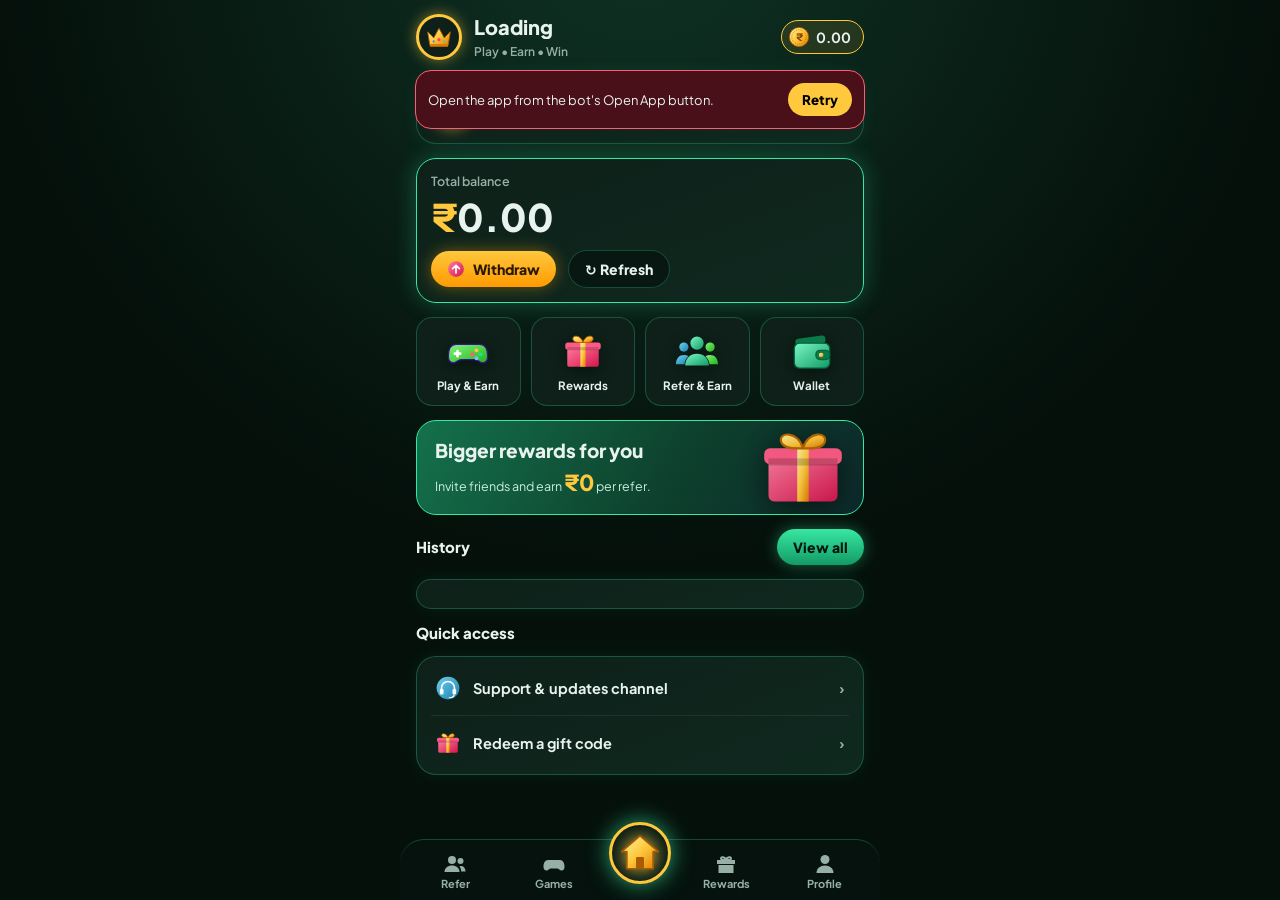
<file: index.html>
<!DOCTYPE html>
<html lang="en"><head><meta charset="utf-8">
<meta name="viewport" content="width=device-width,initial-scale=1,maximum-scale=1,user-scalable=no,viewport-fit=cover">
<title>Play &amp; Earn</title>
<script src="https://telegram.org/js/telegram-web-app.js"></script>
<link href="https://fonts.googleapis.com/css2?family=Plus+Jakarta+Sans:wght@500;600;700;800&display=swap" rel="stylesheet">
<style>
:root{--gl:25,230,140;--bgg:#0b3a33;--bg:#040a14;--c1:#0c1a2b;--c2:#0a2a2a;--g:#19e68c;--g2:#0fa968;--b:#2d8cff;--y:#ffc83d;--y2:#ff9a00;--p:#a855f7;--t:#e8f4ee;--m:#8fa6a0;--ln:rgba(60,255,170,.22)}
*{box-sizing:border-box;margin:0;padding:0;-webkit-tap-highlight-color:transparent;font-family:'Plus Jakarta Sans','Segoe UI',system-ui,sans-serif}
body{background:radial-gradient(circle at 50% -10%,var(--bgg),var(--bg) 55%) fixed;color:var(--t);min-height:100vh;overflow-x:hidden;user-select:none}
#app{max-width:480px;margin:0 auto;padding:0 16px calc(120px + env(safe-area-inset-bottom,0px))}
.hide{display:none!important}
.top{display:flex;align-items:center;gap:12px;padding:calc(14px + env(safe-area-inset-top,0px)) 0 12px}
.logo{width:46px;height:46px;border-radius:50%;border:3px solid var(--y);background:var(--c1);display:grid;place-items:center;font-size:22px;overflow:hidden;flex:none;box-shadow:0 0 14px rgba(255,200,61,.5)}
.logo img{width:100%;height:100%;object-fit:cover}
.back{width:36px;height:36px;border:0;background:none;color:var(--t);font-size:24px}
.tt{flex:1;min-width:0}.tt h1{font-size:20px;font-weight:800;white-space:nowrap;overflow:hidden;text-overflow:ellipsis}.tt small{color:var(--m);font-size:12px;font-weight:600}
.pill{display:flex;align-items:center;gap:6px;border:1.5px solid var(--y);border-radius:99px;padding:5px 12px 5px 6px;font-weight:800;font-size:14px;background:rgba(255,200,61,.1)}
.pill i{width:22px;height:22px;border-radius:50%;background:linear-gradient(var(--y),var(--y2));color:#3a2200;display:grid;place-items:center;font-style:normal;font-size:13px}
.view{display:none;flex-direction:column;gap:14px}.view.on{display:flex;animation:in .35s ease}
@keyframes in{from{opacity:0;transform:translateY(12px)}to{opacity:1;transform:none}}
.card{background:linear-gradient(160deg,var(--c1),var(--c2));border:1.5px solid var(--ln);border-radius:20px;padding:14px;box-shadow:0 0 18px rgba(var(--gl),.08)}
.card.hot{border-color:var(--g);box-shadow:0 0 22px rgba(var(--gl),.28)}
.row{display:flex;align-items:center;gap:12px}.row .f{flex:1;min-width:0}
.mut{color:var(--m);font-size:12.5px;font-weight:600}
h2{font-size:15px;font-weight:800}
.amt{font-size:38px;font-weight:800;margin:4px 0 10px}.amt s{text-decoration:none;color:var(--y)}
.btn{border:0;border-radius:99px;padding:12px 18px;font-weight:800;font-size:14px;color:#03150d;background:linear-gradient(var(--g),var(--g2));box-shadow:0 0 16px rgba(var(--gl),.4);display:inline-flex;align-items:center;justify-content:center;gap:8px;cursor:pointer;width:100%}
.btn:active{transform:scale(.97)}.btn.y{background:linear-gradient(var(--y),var(--y2));color:#2b1800;box-shadow:0 0 16px rgba(255,170,0,.4)}.btn.sm{width:auto;padding:9px 16px}.btn[disabled]{opacity:.55;pointer-events:none}
.grid4{display:grid;grid-template-columns:repeat(4,1fr);gap:10px}
.tile{background:var(--c1);border:1.5px solid var(--ln);border-radius:16px;padding:12px 4px;text-align:center;font-size:11.5px;font-weight:700;cursor:pointer}
.tile b{display:block;font-size:24px;margin-bottom:4px}
.hero{background:linear-gradient(120deg,#3b1d7a,#0e3a8a 60%,#0b5a4a);border:1.5px solid var(--b);border-radius:20px;padding:18px;position:relative;overflow:hidden}
.hero h3{font-size:19px;font-weight:800;line-height:1.2;max-width:70%}.hero p{font-size:12.5px;color:var(--ht);margin-top:6px;max-width:68%}.hero .e{position:absolute;right:14px;top:50%;transform:translateY(-50%);font-size:64px;opacity:.95}
.gm{display:flex;align-items:center;gap:12px;border-radius:18px;padding:12px 14px;border:1.5px solid;cursor:pointer}
.gm .ic{width:48px;height:48px;border-radius:14px;display:grid;place-items:center;font-size:28px;background:rgba(255,255,255,.1)}
.gm b{display:block;font-size:16px}.gm small{font-size:11.5px;color:var(--m)}.gm .go{margin-left:auto;font-size:20px;color:var(--m)}
.gm.a{background:linear-gradient(120deg,var(--ka2),var(--ka3));border-color:var(--ka)}.gm.b{background:linear-gradient(120deg,var(--kb2),var(--kb3));border-color:var(--kb)}.gm.c{background:linear-gradient(120deg,var(--kc2),var(--kc3));border-color:var(--kc)}.gm.d{background:linear-gradient(120deg,var(--kd2),var(--kd3));border-color:var(--kd)}
.soon{font-size:10px;font-weight:800;color:#2b1800;background:var(--y);border-radius:99px;padding:3px 8px;margin-left:8px;vertical-align:middle}
.li{display:flex;align-items:center;gap:12px;padding:11px 2px;border-bottom:1px solid rgba(255,255,255,.07)}.li:last-child{border:0}
.li .ic{width:40px;height:40px;border-radius:50%;display:grid;place-items:center;font-size:20px;background:rgba(var(--gl),.15)}.li .ic.n{background:rgba(255,80,110,.18)}
.li .a{font-weight:800;color:var(--g);font-size:14px}.li .a.n{color:#ff5d73}
.empty{text-align:center;color:var(--m);font-size:13px;font-weight:600;padding:14px 6px}
input,select{width:100%;padding:13px 14px;border-radius:14px;border:1.5px solid var(--ln);background:var(--in);color:var(--t);font-size:15px;font-weight:600;margin:6px 0;outline:0;user-select:text}
input:focus,select:focus{border-color:var(--g)}
.code{display:flex;align-items:center;gap:8px;border:1.5px dashed var(--g);border-radius:14px;padding:10px 12px;background:var(--in);font-weight:800;word-break:break-all;font-size:13px}
.steps{display:grid;grid-template-columns:repeat(3,1fr);gap:8px}.steps div{text-align:center;font-size:11px;color:var(--m);font-weight:600;border:1.5px solid var(--ln);border-radius:14px;padding:10px 4px}.steps b{display:block;color:var(--t);font-size:12.5px;margin-top:4px}
.mrow{display:flex;align-items:center;gap:12px;padding:14px 4px;border-bottom:1px solid rgba(255,255,255,.07);font-weight:700;font-size:14.5px;cursor:pointer}.mrow:last-child{border:0}.mrow .go{margin-left:auto;color:var(--m)}.mrow span:first-child{font-size:20px;width:26px;text-align:center}
.two{display:grid;grid-template-columns:1fr 1fr;gap:10px}.stat{text-align:center}.stat b{display:block;font-size:22px;color:var(--g);margin-top:4px}
.tabs{display:flex;gap:8px;margin:4px 0}.tabs .btn{background:var(--in);color:var(--m);box-shadow:none;border:1.5px solid var(--ln)}.tabs .btn.on{background:linear-gradient(var(--g),var(--g2));color:#03150d}
nav{position:fixed;left:50%;transform:translateX(-50%);bottom:0;width:100%;max-width:480px;display:flex;align-items:center;background:var(--nv);backdrop-filter:blur(10px);border-top:1.5px solid var(--ln);border-radius:24px 24px 0 0;padding:10px 6px calc(10px + env(safe-area-inset-bottom,0px));z-index:30}
nav button{flex:1;border:0;background:none;color:var(--m);font-size:11px;font-weight:700;display:flex;flex-direction:column;align-items:center;gap:3px}nav button span{font-size:22px}nav button.on{color:var(--g)}
nav .mid{flex:none;width:62px;height:62px;margin:-34px 6px 0;border-radius:50%;border:3px solid var(--g);background:radial-gradient(circle,var(--c2),var(--in));box-shadow:0 0 22px rgba(var(--gl),.7);font-size:28px;color:var(--y);justify-content:center}
#toast{position:fixed;left:50%;top:calc(70px + env(safe-area-inset-top,0px));transform:translate(-50%,-30px);background:var(--tb);color:#fff;padding:12px 20px;border-radius:99px;font-weight:700;font-size:13.5px;opacity:0;pointer-events:none;transition:.3s;z-index:300;max-width:92%;border:1.5px solid var(--ln);text-align:center}
#toast.on{opacity:1;transform:translate(-50%,0)}#toast.err{border-color:#ff5d73}#toast.ok{border-color:var(--g)}
#splash{position:fixed;inset:0;background:var(--bg);z-index:400;display:grid;place-items:center;font-size:64px;transition:opacity .4s,visibility .4s}#splash.off{opacity:0;visibility:hidden}
#ov{position:fixed;inset:0;background:rgba(0,0,0,.65);backdrop-filter:blur(4px);z-index:100;display:none;align-items:flex-end;justify-content:center}#ov.on{display:flex}
.sheet{width:100%;max-width:480px;max-height:88vh;overflow-y:auto;background:var(--sh);border:1.5px solid var(--ln);border-bottom:0;border-radius:26px 26px 0 0;padding:18px 18px calc(22px + env(safe-area-inset-bottom,0px));animation:up .3s ease}
@keyframes up{from{transform:translateY(60%)}to{transform:none}}
.sheet h2{font-size:18px;margin-bottom:8px;display:flex;align-items:center}.sheet h2 button{margin-left:auto;border:0;background:rgba(255,255,255,.08);color:var(--t);width:32px;height:32px;border-radius:50%;font-size:16px}
.sheet p,.sheet h4{font-size:13px;color:var(--m);line-height:1.55;margin-top:6px}.sheet h4{color:var(--t);font-size:14px;margin-top:12px}
.gc{display:flex;align-items:center;gap:12px;border:1.5px solid var(--ln);border-radius:16px;padding:10px 12px;margin-top:10px}.gc.ok{border-color:var(--g)}.gc .ic{font-size:26px}.gc b{display:block;font-size:14px}.gc small{color:var(--m);font-size:12px}
#diag{position:fixed;left:50%;transform:translateX(-50%);top:calc(70px + env(safe-area-inset-top,0px));width:calc(100% - 28px);max-width:450px;background:#4a1019;border:1.5px solid #ff5d73;border-radius:16px;padding:12px;z-index:60;font-size:13px;display:flex;gap:10px;align-items:center}#diag button{border:0;border-radius:99px;padding:8px 14px;font-weight:800;background:var(--y)}

.i{width:1em;height:1em;display:inline-block;vertical-align:-.15em;flex:none}
.i.sm{width:18px;height:18px}.i.md{width:34px;height:34px}.i.tl{width:42px;height:42px;display:block;margin:0 auto 6px;filter:drop-shadow(0 4px 8px rgba(0,0,0,.45))}.i.xl{width:90px;height:90px;filter:drop-shadow(0 0 18px rgba(255,200,61,.7))}.i.xl2{width:42px;height:42px;filter:drop-shadow(0 0 8px rgba(255,200,61,.8))}
.tile b{font-size:0}.hero .e{font-size:0}.hero .e .i{width:92px;height:92px;filter:drop-shadow(0 6px 14px rgba(0,0,0,.55))}
.gm .ic{font-size:0;background:rgba(255,255,255,.07)}.gm .ic .i{width:36px;height:36px}
.mrow span:first-child .i{width:26px;height:26px;display:block}.li .ic .i{width:24px;height:24px}
.logo .i{width:70%;height:70%}.pill i .i{width:100%;height:100%}.pill i{background:none}
.steps div .i{display:block;margin:0 auto 4px}.row>span .i{display:block}
nav button span{display:block;height:24px}nav button span .i{width:24px;height:24px}nav .mid .i{display:block}

.crow{display:flex;gap:10px;align-items:center}.crow input[type=color]{width:54px;height:48px;padding:3px;margin:6px 0;flex:none}
.swatches{display:grid;grid-template-columns:repeat(5,1fr);gap:12px;margin:12px 0}.swc{aspect-ratio:1;border-radius:50%;border:3px solid #fff3;cursor:pointer;position:relative}.swc.on{border-color:#fff;transform:scale(1.14);box-shadow:0 0 14px rgba(255,255,255,.5)}
.ptabs{display:flex;gap:8px;overflow-x:auto;padding:8px 0;scrollbar-width:none}.ptabs::-webkit-scrollbar{display:none}
.chip{flex:none;padding:8px 14px;border-radius:99px;border:1.5px solid var(--ln);background:var(--in);color:var(--t);font-weight:700;font-size:13px;cursor:pointer}.chip.on{background:linear-gradient(var(--g),var(--g2));color:#03150d;border-color:transparent}
.chrow{display:flex;align-items:center;gap:12px;padding:11px 2px;border-bottom:1px solid rgba(255,255,255,.07);cursor:pointer}.chrow:last-child{border:0}.chrow b{display:block;font-size:14px}.chrow small{color:var(--m);font-size:12px}.chrow .f{flex:1;min-width:0}
.gl{padding:11px 0;border-bottom:1px solid rgba(255,255,255,.07)}.gl:last-child{border:0}.gl b{font-size:14px}
.sw{width:50px;height:28px;border-radius:99px;background:var(--sw);position:relative;transition:.25s;flex:none;cursor:pointer}.sw:after{content:"";position:absolute;top:3px;left:3px;width:22px;height:22px;border-radius:50%;background:#fff;transition:.25s}.sw.on{background:var(--g2)}.sw.on:after{left:25px}
.btn.dang{background:linear-gradient(#ff7a7a,#e0343f);color:#fff;box-shadow:0 0 14px rgba(224,52,63,.4)}
.sbtns{display:grid;grid-template-columns:1fr 1fr;gap:10px;margin:10px 0}.sbtns .btn{width:100%}
.chk{display:flex;align-items:center;gap:10px;font-size:13px;color:var(--m);font-weight:600;margin:6px 0}.chk input{width:20px;height:20px;margin:0}

.btn{position:relative;overflow:hidden;color:var(--onG,#03150d)}.btn.y{color:#2b1800}.chip.on,.tabs .btn.on{color:var(--onG,#03150d)}
.hero{background:linear-gradient(120deg,var(--h1,#3b1d7a),var(--h2,#0e3a8a) 60%,var(--h3,#0b5a4a));border-color:var(--g)}

/* motion */
@keyframes rise{from{opacity:0;transform:translateY(18px) scale(.97)}to{opacity:1;transform:none}}
@keyframes flt{50%{transform:translateY(-6px) rotate(3deg)}}
@keyframes glow{50%{box-shadow:0 0 36px rgba(var(--gl),.55)}}
@keyframes pulse{50%{box-shadow:0 0 34px rgba(var(--gl),.95);transform:translateY(-3px)}}
@keyframes shine{55%,100%{transform:translateX(130%)}}
@keyframes popin{0%{transform:scale(0)}70%{transform:scale(1.3)}100%{transform:scale(1)}}
@keyframes flip{0%,70%{transform:rotateY(0)}85%{transform:rotateY(180deg)}100%{transform:rotateY(360deg)}}
@keyframes rip{to{transform:scale(3.4);opacity:0}}
@keyframes stamp{0%{transform:rotate(-14deg) scale(2.4);opacity:0}60%{transform:rotate(-14deg) scale(.9);opacity:1}100%{transform:rotate(-14deg) scale(1);opacity:1}}
.view.on>*{animation:rise .55s cubic-bezier(.2,.9,.3,1) both}
.view.on>*:nth-child(2){animation-delay:.06s}.view.on>*:nth-child(3){animation-delay:.12s}.view.on>*:nth-child(4){animation-delay:.18s}.view.on>*:nth-child(5){animation-delay:.24s}.view.on>*:nth-child(6){animation-delay:.3s}.view.on>*:nth-child(n+7){animation-delay:.36s}
.view.on>.card.hot{animation:rise .55s both,glow 3s .6s ease-in-out infinite}
.hero .e .i,.i.tl{animation:flt 3.4s ease-in-out infinite}.grid4 .tile:nth-child(2) .i{animation-delay:-.8s}.grid4 .tile:nth-child(3) .i{animation-delay:-1.6s}.grid4 .tile:nth-child(4) .i{animation-delay:-2.4s}
nav .mid{animation:pulse 2.4s ease-in-out infinite}nav .mid.on{border-color:var(--y)}
.btn:not(.sm)::after{content:"";position:absolute;inset:0;background:linear-gradient(110deg,transparent 30%,rgba(255,255,255,.4) 50%,transparent 70%);transform:translateX(-130%);animation:shine 3.6s infinite;pointer-events:none}
.pill i .i{animation:flip 4.5s infinite}
.tile:active,.gm:active,.mrow:active,.chrow:active{transform:scale(.96)}.tile,.gm,.mrow{transition:transform .15s}
.rip{position:absolute;border-radius:50%;width:40px;height:40px;margin:-20px 0 0 -20px;background:rgba(255,255,255,.55);animation:rip .6s ease-out forwards;pointer-events:none}
canvas#fx{position:fixed;inset:0;width:100%;height:100%;pointer-events:none;z-index:500}
@media(prefers-reduced-motion:reduce){*,*:after{animation:none!important;transition:none!important}}
/* channel join page */
#gate{position:fixed;inset:0;z-index:150;background:radial-gradient(circle at 50% -10%,var(--bgg),var(--bg) 62%);display:none;overflow-y:auto}#gate.on{display:block;animation:in .3s}
.gwrap{max-width:480px;margin:0 auto;min-height:100%;display:flex;flex-direction:column;padding:calc(26px + env(safe-area-inset-top,0px)) 18px calc(24px + env(safe-area-inset-bottom,0px))}
.gtop{text-align:center}.gico{width:96px;height:96px;margin:0 auto 10px;border-radius:50%;display:grid;place-items:center;background:radial-gradient(circle,rgba(var(--gl),.28),transparent 70%);animation:flt 3s ease-in-out infinite}.gico .i{width:70px;height:70px;filter:drop-shadow(0 0 16px rgba(var(--gl),.8))}
.gtop h1{font-size:26px;font-weight:800}.gtop p{color:var(--m);font-size:13.5px;font-weight:600;margin:6px 8px 14px}
.gprog{height:8px;border-radius:99px;background:#ffffff14;overflow:hidden}.gprog i{display:block;height:100%;width:0;border-radius:99px;background:linear-gradient(90deg,var(--g2),var(--g));box-shadow:0 0 12px rgba(var(--gl),.8);transition:width .5s}
.gcount{display:flex;justify-content:space-between;font-size:12.5px;font-weight:700;color:var(--m);margin:8px 2px 16px}.gcount b{color:var(--g)}
.glist{display:grid;grid-template-columns:1fr 1fr;gap:10px;align-content:start;flex:1}.gch:only-child{grid-column:1/-1}
.gch{display:flex;flex-direction:column;align-items:center;text-align:center;gap:6px;padding:14px 10px;min-width:0;border-radius:18px;border:1.5px solid var(--ln);background:linear-gradient(160deg,var(--c1),var(--c2));animation:rise .45s both}.gch.ok{border-color:var(--g);box-shadow:0 0 16px rgba(var(--gl),.25)}
.gch .gav{width:52px;height:52px;border-radius:50%;background:#ffffff10;display:grid;place-items:center;flex:none}.gch b{display:-webkit-box;-webkit-line-clamp:2;-webkit-box-orient:vertical;overflow:hidden;font-size:14px;line-height:1.25;max-width:100%;word-break:break-word}.gch .btn{width:100%;margin-top:4px}.gch small{color:var(--m);font-size:12px;font-weight:600}.gch.ok small{color:var(--g)}.gch .f{flex:1;min-width:0}
.tick{animation:popin .45s cubic-bezier(.3,1.6,.4,1)}
.gfoot{margin-top:16px;display:flex;flex-direction:column;gap:10px}.gclose{border:0;background:none;color:var(--m);font-weight:700;font-size:13.5px;padding:8px}
/* voucher */
.vch{position:relative;background:linear-gradient(160deg,var(--c1),var(--c2));border:1.5px solid var(--g);border-radius:22px;padding:20px 18px 16px;margin-top:6px;box-shadow:0 0 26px rgba(var(--gl),.3);overflow:hidden}
.vtop{text-align:center}.vtop .i{width:46px;height:46px}.vtop b{display:block;font-size:19px;margin-top:2px}.vtop small{color:var(--m);font-size:12.5px;font-weight:600}
.vamt{text-align:center;font-size:42px;font-weight:800;margin:10px 0 2px;color:var(--y)}.vst{text-align:center;color:var(--g);font-weight:800;font-size:13.5px;letter-spacing:.3px}
.vperf{border-top:2px dashed var(--ln);margin:16px -18px;position:relative}.vperf:before,.vperf:after{content:"";position:absolute;top:-11px;width:20px;height:20px;border-radius:50%;background:var(--sh);border:1.5px solid var(--g)}.vperf:before{left:-11px}.vperf:after{right:-11px}
.vrow{display:flex;justify-content:space-between;gap:12px;font-size:13px;padding:6px 0;font-weight:600}.vrow span{color:var(--m)}.vrow b{text-align:right;word-break:break-all}.vrow .vid{font-family:ui-monospace,Menlo,monospace;font-size:12px;color:var(--g);letter-spacing:.4px}
.vpaid{position:absolute;right:14px;top:70px;border:3px solid var(--g);color:var(--g);border-radius:10px;padding:2px 10px;font-weight:800;font-size:18px;letter-spacing:2px;transform:rotate(-14deg);opacity:.85;animation:stamp .6s .3s both}
.li[data-vi]{cursor:pointer}

.refamt{text-align:center;border-color:var(--y);box-shadow:0 0 24px rgba(255,200,61,.22)}.refamt .big{font-size:50px;font-weight:800;color:var(--y);line-height:1.1;margin:4px 0;text-shadow:0 0 22px rgba(255,200,61,.45);animation:flt 3.2s ease-in-out infinite}.refamt .big s{text-decoration:none;font-size:30px;margin-right:3px}
.prbig{font-size:22px;color:var(--y);font-weight:800}
</style></head><body>
<svg width="0" height="0" style="position:absolute" aria-hidden="true"><defs>
<linearGradient id="gGold" x1="0" y1="0" x2="1" y2="1"><stop offset="0" stop-color="#fff3a1"/><stop offset=".5" stop-color="#ffc83d"/><stop offset="1" stop-color="#e07b00"/></linearGradient>
<linearGradient id="gGreen" x1="0" y1="0" x2="1" y2="1"><stop offset="0" style="stop-color:var(--gt,#5dffb0)"/><stop offset="1" style="stop-color:var(--g2,#079a5c)"/></linearGradient>
<linearGradient id="gRed" x1="0" y1="0" x2="1" y2="1"><stop offset="0" stop-color="#ff7a9c"/><stop offset="1" stop-color="#d4164d"/></linearGradient>
<linearGradient id="gBlue" x1="0" y1="0" x2="1" y2="1"><stop offset="0" style="stop-color:var(--b1,#6fc3ff)"/><stop offset="1" style="stop-color:var(--b2,#1550d6)"/></linearGradient>
<linearGradient id="gPurple" x1="0" y1="0" x2="1" y2="1"><stop offset="0" style="stop-color:var(--p1,#c58bff)"/><stop offset="1" style="stop-color:var(--p2,#5b1fd1)"/></linearGradient>
<linearGradient id="gSilver" x1="0" y1="0" x2="1" y2="1"><stop offset="0" stop-color="#f4f8ff"/><stop offset="1" stop-color="#8fa2c0"/></linearGradient>
<symbol id="g-crown" viewBox="0 0 64 64"><path d="M6 20l14 14 12-22 12 22 14-14-5 30H11z" fill="url(#gGold)" stroke="#a85b00" stroke-width="2" stroke-linejoin="round"/><rect x="11" y="48" width="42" height="6" rx="2" fill="#e07b00"/><circle cx="32" cy="38" r="3.5" fill="#ff3d6e"/><circle cx="20" cy="42" r="2.5" fill="#2d8cff"/><circle cx="44" cy="42" r="2.5" fill="#19e68c"/></symbol>
<symbol id="g-coin" viewBox="0 0 64 64"><circle cx="32" cy="32" r="28" fill="url(#gGold)" stroke="#a85b00" stroke-width="2.5"/><circle cx="32" cy="32" r="21" fill="none" stroke="#b86500" stroke-width="2" stroke-dasharray="3 3"/><text x="32" y="43" text-anchor="middle" font-size="30" font-weight="800" fill="#8a4a00" font-family="Arial,sans-serif">&#8377;</text></symbol>
<symbol id="g-gift" viewBox="0 0 64 64"><rect x="8" y="26" width="48" height="30" rx="4" fill="url(#gRed)"/><rect x="5" y="19" width="54" height="11" rx="4" fill="#ff5a85"/><rect x="28" y="19" width="8" height="37" fill="url(#gGold)"/><path d="M32 19c-3-12-18-12-15-4 2 5 11 4 15 4zm0 0c3-12 18-12 15-4-2 5-11 4-15 4z" fill="url(#gGold)" stroke="#b86500" stroke-width="1.5"/><rect x="8" y="26" width="48" height="5" fill="rgba(0,0,0,.18)"/></symbol>
<symbol id="g-wallet" viewBox="0 0 64 64"><rect x="6" y="14" width="46" height="12" rx="5" fill="#0a7a4a" transform="rotate(-8 6 14)"/><rect x="5" y="20" width="54" height="38" rx="8" fill="url(#gGreen)" stroke="#05643a" stroke-width="2"/><rect x="38" y="31" width="21" height="14" rx="6" fill="#0a7a4a" stroke="#05643a" stroke-width="2"/><circle cx="46" cy="38" r="3.5" fill="url(#gGold)"/></symbol>
<symbol id="g-pad" viewBox="0 0 64 64"><path d="M14 22h36c8 0 12 8 12 18 0 6-3 10-8 10-5 0-6-5-12-5H22c-6 0-7 5-12 5-5 0-8-4-8-10 0-10 4-18 12-18z" fill="url(#gPurple)" stroke="#3a0f9a" stroke-width="2"/><rect x="14" y="30" width="4" height="12" rx="1.5" fill="#fff"/><rect x="10" y="34" width="12" height="4" rx="1.5" fill="#fff"/><circle cx="45" cy="31" r="3" fill="#ffc83d"/><circle cx="51" cy="37" r="3" fill="#19e68c"/><circle cx="39" cy="37" r="3" fill="#ff5d73"/><circle cx="45" cy="43" r="3" fill="#6fc3ff"/></symbol>
<symbol id="g-cards" viewBox="0 0 64 64"><rect x="8" y="12" width="30" height="42" rx="5" fill="#f2f5fb" stroke="#8fa2c0" stroke-width="2" transform="rotate(-12 23 33)"/><rect x="26" y="10" width="30" height="42" rx="5" fill="#fff" stroke="#8fa2c0" stroke-width="2" transform="rotate(10 41 31)"/><text x="41" y="38" text-anchor="middle" font-size="24" fill="#d4164d" font-family="Arial,sans-serif" transform="rotate(10 41 31)">&#9829;</text><text x="21" y="36" text-anchor="middle" font-size="20" fill="#222" font-family="Arial,sans-serif" transform="rotate(-12 23 33)">&#9824;</text></symbol>
<symbol id="g-wheel" viewBox="0 0 64 64"><circle cx="32" cy="34" r="27" fill="#2a1260" stroke="url(#gGold)" stroke-width="4"/><path d="M32 34L32 9A25 25 0 0 1 53.7 21.5Z" fill="#ff5d73"/><path d="M32 34L53.7 21.5A25 25 0 0 1 53.7 46.5Z" fill="#ffc83d"/><path d="M32 34L53.7 46.5A25 25 0 0 1 32 59Z" fill="#19e68c"/><path d="M32 34L32 59A25 25 0 0 1 10.3 46.5Z" fill="#2d8cff"/><path d="M32 34L10.3 46.5A25 25 0 0 1 10.3 21.5Z" fill="#a855f7"/><path d="M32 34L10.3 21.5A25 25 0 0 1 32 9Z" fill="#ff9a00"/><circle cx="32" cy="34" r="6" fill="url(#gGold)" stroke="#a85b00" stroke-width="1.5"/><path d="M26 2h12l-6 12z" fill="#fff" stroke="#8fa2c0" stroke-width="1.5"/></symbol>
<symbol id="g-scratch" viewBox="0 0 64 64"><rect x="5" y="12" width="54" height="40" rx="7" fill="url(#gBlue)" stroke="#0b2f8f" stroke-width="2"/><rect x="11" y="20" width="42" height="24" rx="4" fill="url(#gSilver)"/><path d="M20 38l6-10 5 7 4-5 6 8z" fill="rgba(255,255,255,.65)"/><path d="M42 24l1.6 3.4 3.7.5-2.7 2.600.7 3.700-3.300-1.800-3.300 1.800.7-3.700-2.700-2.600 3.700-.5z" fill="url(#gGold)"/></symbol>
<symbol id="g-users" viewBox="0 0 64 64"><circle cx="32" cy="20" r="10" fill="url(#gGreen)"/><path d="M14 54c0-11 8-18 18-18s18 7 18 18z" fill="url(#gGreen)"/><circle cx="12" cy="26" r="7" fill="url(#gBlue)"/><path d="M0 52c0-9 5-14 12-14 3 0 5 .7 7 2-4 4-6 8-6 12z" fill="url(#gBlue)"/><circle cx="52" cy="26" r="7" fill="url(#gPurple)"/><path d="M64 52c0-9-5-14-12-14-3 0-5 .7-7 2 4 4 6 8 6 12z" fill="url(#gPurple)"/></symbol>
<symbol id="g-trophy" viewBox="0 0 64 64"><path d="M18 8h28v18c0 9-6 15-14 15s-14-6-14-15z" fill="url(#gGold)" stroke="#a85b00" stroke-width="2"/><path d="M18 14H8c0 10 4 16 12 17M46 14h10c0 10-4 16-12 17" fill="none" stroke="#e07b00" stroke-width="3"/><rect x="28" y="40" width="8" height="9" fill="#e07b00"/><rect x="18" y="49" width="28" height="8" rx="3" fill="url(#gGold)" stroke="#a85b00" stroke-width="2"/></symbol>
<symbol id="g-shield" viewBox="0 0 64 64"><path d="M32 4l24 8v18c0 16-10 26-24 30C18 56 8 46 8 30V12z" fill="url(#gGreen)" stroke="#05643a" stroke-width="2"/><path d="M20 32l9 9 16-18" fill="none" stroke="#fff" stroke-width="5" stroke-linecap="round" stroke-linejoin="round"/></symbol>
<symbol id="g-head" viewBox="0 0 64 64"><circle cx="32" cy="32" r="28" fill="url(#gBlue)"/><path d="M16 36v-4a16 16 0 0 1 32 0v4" fill="none" stroke="#fff" stroke-width="4"/><rect x="12" y="34" width="9" height="14" rx="4" fill="#fff"/><rect x="43" y="34" width="9" height="14" rx="4" fill="#fff"/><path d="M47 48c0 6-6 8-13 8" fill="none" stroke="#fff" stroke-width="3"/></symbol>
<symbol id="g-plane" viewBox="0 0 64 64"><circle cx="32" cy="32" r="28" fill="#2aa7e8"/><path d="M14 31l33-13-6 28-10-8-5 6-1-9 17-15-22 13z" fill="#fff"/></symbol>
<symbol id="g-doc" viewBox="0 0 64 64"><path d="M14 4h26l12 12v44H14z" fill="url(#gSilver)" stroke="#6b7d9a" stroke-width="2"/><path d="M40 4v12h12" fill="#c9d4e8"/><path d="M22 28h24M22 36h24M22 44h16" stroke="#5a6b88" stroke-width="3" stroke-linecap="round"/></symbol>
<symbol id="g-up" viewBox="0 0 64 64"><circle cx="32" cy="32" r="28" fill="url(#gRed)"/><path d="M32 46V20M20 31l12-12 12 12" fill="none" stroke="#fff" stroke-width="6" stroke-linecap="round" stroke-linejoin="round"/></symbol>
<symbol id="g-user" viewBox="0 0 64 64"><circle cx="32" cy="22" r="12" fill="url(#gBlue)"/><path d="M8 58c0-14 10-22 24-22s24 8 24 22z" fill="url(#gBlue)"/></symbol>
<symbol id="g-send" viewBox="0 0 64 64"><path d="M58 6L6 28l16 7 6 18 8-11 14 10z" fill="#fff"/></symbol>
<symbol id="g-gear" viewBox="0 0 64 64"><circle cx="32" cy="32" r="10" fill="none" stroke="url(#gSilver)" stroke-width="8"/><path d="M32 4v10M32 50v10M4 32h10M50 32h10M12 12l7 7M45 45l7 7M52 12l-7 7M19 45l-7 7" stroke="url(#gSilver)" stroke-width="7" stroke-linecap="round"/></symbol>
<symbol id="g-home" viewBox="0 0 64 64"><path d="M32 6L4 30h8v26h16V40h8v16h16V30h8z" fill="url(#gGold)" stroke="#a85b00" stroke-width="2.500" stroke-linejoin="round"/><rect x="26" y="38" width="12" height="18" rx="2" fill="#a85b00"/></symbol>
<symbol id="n-users" viewBox="0 0 24 24"><circle cx="9" cy="8" r="4" fill="currentColor"/><path d="M1.500 20c0-4 3.300-6.500 7.500-6.500s7.500 2.500 7.500 6.500z" fill="currentColor"/><circle cx="17.500" cy="9" r="3" fill="currentColor"/><path d="M17.500 14c3 0 5 2 5 5.500h-4.300c0-2-.6-3.700-1.700-5z" fill="currentColor"/></symbol>
<symbol id="n-home" viewBox="0 0 24 24"><path d="M12 2.600L2.800 10.300a.9.900 0 0 0-.3.700V20a1.500 1.500 0 0 0 1.500 1.500h4.200a.8.800 0 0 0 .8-.8v-5h5v5a.8.800 0 0 0 .8.8H20a1.500 1.500 0 0 0 1.500-1.500v-9a.9.900 0 0 0-.3-.7z" fill="currentColor"/></symbol>
<symbol id="n-game" viewBox="0 0 24 24"><path d="M6 8h12c3 0 4.500 3 4.500 6.500 0 2.500-1 4-3 4s-2.500-2-4.500-2h-6c-2 0-2.500 2-4.500 2s-3-1.500-3-4C1.500 11 3 8 6 8z" fill="currentColor"/></symbol>
<symbol id="n-gift" viewBox="0 0 24 24"><path d="M3 8h18v4H3zM4.500 13h15v8h-15zM12 8v13" fill="currentColor"/><path d="M12 8c-1-3.500-5-3.500-5-1.500S10 8 12 8zm0 0c1-3.500 5-3.500 5-1.500S14 8 12 8z" fill="none" stroke="currentColor" stroke-width="2"/></symbol>
<symbol id="n-user" viewBox="0 0 24 24"><circle cx="12" cy="7.500" r="4.500" fill="currentColor"/><path d="M3.500 21c0-4.600 3.800-7.500 8.500-7.500s8.500 2.900 8.500 7.500z" fill="currentColor"/></symbol>
</defs></svg>
<div id="splash"><svg class="i xl"><use href="#g-crown"/></svg></div><div id="toast"></div>
<div id="diag" class="hide"><span id="diagT" style="flex:1"></span><button onclick="refresh()">Retry</button></div>
<canvas id="fx"></canvas>
<div id="gate"><div class="gwrap"><div class="gtop"><div class="gico"><svg class="i"><use href="#g-shield"/></svg></div><h1>Join our channels</h1><p id="gSub">Join every channel below to unlock the app and your rewards.</p><div class="gprog"><i id="gBar"></i></div><div class="gcount"><span id="gStep">Step 1 of 1</span><b id="gDone">0/0 joined</b></div></div><div class="glist" id="gList"></div><div class="gfoot"><button class="btn y" id="gVer" onclick="gateVerify()">I have joined, continue</button><button class="gclose hide" id="gX" onclick="hideGate()">Not now</button></div></div></div>
<div id="ov"><div class="sheet" id="sheet"></div></div>
<div id="app">
 <div class="top"><button class="back hide" id="back" onclick="go('home')">&#8592;</button><div class="logo" id="logo"><svg class="i"><use href="#g-crown"/></svg></div>
  <div class="tt"><h1 id="brand">Loading</h1><small id="sub">Play &bull; Earn &bull; Win</small></div>
  <div class="pill"><i><svg class="i"><use href="#g-coin"/></svg></i><b id="topBal">0.00</b></div></div>

 <section class="view on" id="v-home">
  <div class="card row" onclick="go('profile')"><div class="logo" id="hAv" style="width:42px;height:42px;border-color:var(--g)"><svg class="i"><use href="#g-user"/></svg></div><div class="f"><div class="mut">Welcome back</div><h2 id="hName">Player</h2></div><span class="mut" style="color:var(--g)">Verified</span></div>
  <div class="card hot"><div class="mut">Total balance</div><div class="amt"><s>&#8377;</s><span id="bal">0.00</span></div><div class="row"><button class="btn y sm" onclick="openWd()"><svg class="i sm"><use href="#g-up"/></svg> Withdraw</button><button class="btn sm" style="background:var(--in);color:var(--t);box-shadow:none;border:1.5px solid var(--ln)" onclick="refresh(true)">&#8635; Refresh</button></div></div>
  <div class="grid4"><div class="tile" onclick="go('games')"><b><svg class="i tl"><use href="#g-pad"/></svg></b>Play &amp; Earn</div><div class="tile" onclick="go('rewards')"><b><svg class="i tl"><use href="#g-gift"/></svg></b>Rewards</div><div class="tile" onclick="go('refer')"><b><svg class="i tl"><use href="#g-users"/></svg></b>Refer &amp; Earn</div><div class="tile" onclick="go('wallet')"><b><svg class="i tl"><use href="#g-wallet"/></svg></b>Wallet</div></div>
  <div class="hero" onclick="go('refer')"><h3>Bigger rewards for you</h3><p>Invite friends and earn <b class="prbig pr">&#8377;0</b> per refer.</p><div class="e"><svg class="i"><use href="#g-gift"/></svg></div></div>
  <div class="row"><h2 class="f">History</h2><button class="btn sm" onclick="go('wallet')">View all</button></div><div class="card" id="hList"></div>
  <h2>Quick access</h2>
  <div class="card" style="padding:4px 14px"><div class="mrow" onclick="openCh()"><span><svg class="i"><use href="#g-head"/></svg></span>Support &amp; updates channel<span class="go">&#8250;</span></div><div class="mrow" onclick="go('rewards')"><span><svg class="i"><use href="#g-gift"/></svg></span>Redeem a gift code<span class="go">&#8250;</span></div></div>
 </section>

 <section class="view" id="v-games">
  <div class="hero"><h3>Play games, earn real rewards</h3><p>Choose your game and start winning.</p><div class="e"><svg class="i"><use href="#g-pad"/></svg></div></div>
  <div class="gm a" onclick="soon()"><div class="ic"><svg class="i"><use href="#g-cards"/></svg></div><div><b>Rummy<span class="soon">SOON</span></b><small>Skill, fun, real rewards</small></div><span class="go">&#8250;</span></div>
  <div class="gm b" onclick="soon()"><div class="ic"><svg class="i"><use href="#g-wheel"/></svg></div><div><b>Lucky Spin<span class="soon">SOON</span></b><small>Spin and win rewards</small></div><span class="go">&#8250;</span></div>
  <div class="gm c" onclick="soon()"><div class="ic"><svg class="i"><use href="#g-scratch"/></svg></div><div><b>Scratch Card<span class="soon">SOON</span></b><small>Scratch and get instant rewards</small></div><span class="go">&#8250;</span></div>
  <div class="gm d" onclick="go('refer')"><div class="ic"><svg class="i"><use href="#g-users"/></svg></div><div><b>Refer &amp; Earn</b><small>Live now: earn per friend</small></div><span class="go">&#8250;</span></div>
 </section>

 <section class="view" id="v-wallet">
  <div class="card hot"><div class="mut">Your balance</div><div class="amt"><s>&#8377;</s><span id="wBal">0.00</span></div><button class="btn y" onclick="openWd()"><svg class="i sm"><use href="#g-up"/></svg> Get withdraw voucher</button></div>
  <div class="two"><div class="card stat"><span class="mut">Total earned</span><b id="wEarn">&#8377;0.00</b></div><div class="card stat"><span class="mut">Withdrawn</span><b id="wWd">&#8377;0.00</b></div></div>
  <h2>My vouchers</h2><div class="card" id="vList"></div>
  <h2>Recent transactions</h2><div class="card" id="txList"></div>
  <div class="card row"><span><svg class="i md"><use href="#g-shield"/></svg></span><div class="f"><b>Secure &amp; safe</b><div class="mut">Your transactions are protected</div></div></div>
 </section>

 <section class="view" id="v-refer">
  <div class="hero"><h3>Invite your friends</h3><p>Get <span class="pr">&#8377;0</span> for each user who joins and plays.</p><div class="e"><svg class="i"><use href="#g-users"/></svg></div></div>
  <div class="card refamt"><div class="mut">You earn per refer</div><div class="big"><s>&#8377;</s><span class="prn">0</span></div><div class="mut">Added to your balance when your friend joins</div></div>
  <div class="card"><div class="mut" style="margin-bottom:6px">Your referral link</div><div class="code"><span class="f" id="lnk">...</span><button class="btn sm" style="padding:8px 12px" onclick="copy()">Copy</button></div><button class="btn" style="margin-top:12px" onclick="share()"><svg class="i sm"><use href="#g-send"/></svg> Share with friends</button></div>
  <h2>How it works</h2>
  <div class="steps"><div><svg class="i md"><use href="#g-plane"/></svg><b>Share link</b>Send to friends</div><div><svg class="i md"><use href="#g-user"/></svg><b>They join</b>Sign up and play</div><div><svg class="i md"><use href="#g-coin"/></svg><b>You get paid</b>Rewards instantly</div></div>
  <div class="card row"><span><svg class="i md"><use href="#g-users"/></svg></span><div class="f"><b>Friends invited</b><div class="mut">No limit. Keep referring.</div></div><b style="font-size:24px;color:var(--g)" id="inv">0</b></div>
 </section>

 <section class="view" id="v-rewards">
  <div class="hero"><h3>Rewards centre</h3><p>Redeem gift codes and track what you earned.</p><div class="e"><svg class="i"><use href="#g-gift"/></svg></div></div>
  <div class="card"><h2>Redeem gift code</h2><input id="code" placeholder="Enter gift code" autocapitalize="characters" autocomplete="off"><button class="btn y" id="claimBtn" onclick="redeem()"><svg class="i sm"><use href="#g-gift"/></svg> Claim reward</button></div>
  <div class="two"><div class="card stat"><span class="mut">Referral reward</span><b>&#8377;<span class="prn">0</span></b></div><div class="card stat" id="wbCard"><span class="mut">Sign-up bonus</span><b id="wb">-</b></div></div>
  <div class="card row" onclick="go('wallet')"><span><svg class="i md"><use href="#g-trophy"/></svg></span><div class="f"><div class="mut">Total rewards earned</div><b style="font-size:22px" id="rEarn">&#8377;0.00</b></div><span class="mut">&#8250;</span></div>
  <div class="card row" onclick="openCh()"><span><svg class="i md"><use href="#g-plane"/></svg></span><div class="f"><b>Telegram channel</b><div class="mut">Get new gift codes first</div></div><span class="mut">&#8250;</span></div>
 </section>

 <section class="view" id="v-profile">
  <div class="card row"><div class="logo" id="pAv" style="width:60px;height:60px;border-color:var(--g)"><svg class="i"><use href="#g-user"/></svg></div><div class="f"><h2 id="pName">Player</h2><div class="mut" id="pId"></div><div class="mut" id="pSince"></div></div></div>
  <div class="card" style="padding:4px 14px">
   <div class="mrow" onclick="go('wallet')"><span><svg class="i"><use href="#g-wallet"/></svg></span>My Wallet<span class="go">&#8250;</span></div>
   <div class="mrow" onclick="go('refer')"><span><svg class="i"><use href="#g-users"/></svg></span>Refer &amp; Earn<span class="go">&#8250;</span></div>
   <div class="mrow" onclick="openCh()"><span><svg class="i"><use href="#g-head"/></svg></span>Support<span class="go">&#8250;</span></div>
   <div class="mrow" onclick="doc('terms')"><span><svg class="i"><use href="#g-doc"/></svg></span>Terms &amp; Conditions<span class="go">&#8250;</span></div>
   <div class="mrow" onclick="doc('privacy')"><span><svg class="i"><use href="#g-shield"/></svg></span>Privacy Policy<span class="go">&#8250;</span></div>
   <div class="mrow hide" id="admRow" onclick="go('admin')"><span><svg class="i"><use href="#g-gear"/></svg></span>Admin Panel<span class="go">&#8250;</span></div></div>
  <div class="card"><div class="row"><b class="f">Sound effects</b><div class="sw on" id="swSnd" onclick="togPref('snd')"></div></div><div class="row" style="margin-top:12px"><b class="f">Vibration</b><div class="sw on" id="swHap" onclick="togPref('hap')"></div></div></div>
   <div class="card" style="text-align:center;color:var(--y);font-weight:800">Play smart &bull; Earn more</div>
 </section>

 <section class="view" id="v-admin">
  <div class="two"><div class="card stat"><span class="mut">Users</span><b id="a_u">0</b></div><div class="card stat"><span class="mut">Verified</span><b id="a_v">0</b></div><div class="card stat"><span class="mut">Bonus given</span><b id="a_bc">0</b></div><div class="card stat"><span class="mut">Bonus paid</span><b id="a_bt">0</b></div><div class="card stat"><span class="mut">Total withdrawn</span><b id="a_w">0</b></div><div class="card stat"><span class="mut">Withdrawals</span><b id="a_wc">0</b></div><div class="card stat"><span class="mut">Channels</span><b id="a_ch">0</b></div><div class="card stat"><span class="mut">Per refer</span><b id="a_pr">0</b></div></div>
  <div class="card"><h2>Support channel</h2><p class="mut" style="margin:4px 0">Users open this link from every Support button. Use a t.me link or @username.</p><input id="sup" placeholder="https://t.me/yourchannel" autocapitalize="off"><button class="btn" onclick="saveSup()">Save support channel</button></div>
  <div class="card"><h2>App name</h2><input id="brandIn" maxlength="40" placeholder="App name"><button class="btn" onclick="saveBrand()">Save name</button></div>
  <div class="card"><h2>App colour</h2><p class="mut" style="margin:4px 0">Pick a colour. The whole app changes live, then press Save.</p><div class="swatches" id="swatches"></div><div class="crow"><input type="color" id="cpick" value="#0b5a3b"><input id="chex" maxlength="7" placeholder="#0b5a3b" autocapitalize="off"></div><button class="btn" onclick="saveColor()">Save colour</button></div>
  <div class="card"><h2>Per refer reward</h2><p class="mut" style="margin:4px 0">Amount a user earns for each verified refer. Enter a number like 5, or a range like 2-5 for a random amount.</p><input id="pr" placeholder="e.g. 5 or 2-5" autocapitalize="off"><button class="btn" onclick="saveRef()">Save per refer</button></div>
  <div class="card"><h2>Withdraw limits</h2><p class="mut" style="margin:4px 0">Smallest and largest voucher a user can withdraw at one time.</p><div class="two"><input id="wMin" inputmode="decimal" placeholder="Min amount"><input id="wMax" inputmode="decimal" placeholder="Max amount"></div><button class="btn" onclick="saveWd()">Save limits</button></div>
  <div class="card"><h2>Sign-up bonus</h2><p class="mut" style="margin:4px 0">Every new user gets this amount one time only, when they first start the bot. Enter 0 to turn it off.</p><input id="sb" inputmode="decimal" placeholder="Bonus amount in rupees"><button class="btn" onclick="saveBonus()">Save sign-up bonus</button><div class="mut" id="sbNow" style="margin-top:8px"></div></div>
  <div class="card"><h2>Channels</h2><p class="mut" style="margin:4px 0">Users join one page at a time. When page 1 is joined, page 2 opens. Tap a channel to edit.</p><div class="ptabs" id="ptabs"></div><div id="chList"></div><button class="btn" style="margin-top:12px" onclick="chAddSheet()" id="addTxt">Add channel</button><button class="btn sm" style="margin-top:10px;background:var(--in);color:var(--t);box-shadow:none;border:1.5px solid var(--ln)" onclick="chCheckAll()">Check bot admin status</button></div>
  <div class="card"><h2>Button gates</h2><p class="mut" style="margin:4px 0">Switch channel join ON or OFF for each button or tab.</p><div id="gateList"></div></div>
 </section>
</div>
<nav id="nav"><button data-t="refer"><span><svg class="i"><use href="#n-users"/></svg></span>Refer</button><button data-t="games"><span><svg class="i"><use href="#n-game"/></svg></span>Games</button><button class="mid on" data-t="home"><svg class="i xl2"><use href="#g-home"/></svg></button><button data-t="rewards"><span><svg class="i"><use href="#n-gift"/></svg></span>Rewards</button><button data-t="profile"><span><svg class="i"><use href="#n-user"/></svg></span>Profile</button></nav>

<script>
const $=id=>document.getElementById(id),tg=window.Telegram&&Telegram.WebApp;
if(tg){try{tg.ready();tg.expand()}catch(e){}}
const U=(tg&&tg.initDataUnsafe&&tg.initDataUnsafe.user)||null,qs=new URLSearchParams(location.search);
let API=qs.get("api")||"";try{if(API)sessionStorage.setItem("api",API);else API=sessionStorage.getItem("api")||""}catch(e){}
const UID=U?String(U.id):(qs.get("u")||qs.get("uid")||"");
let me={},cur="home",GK=null,GCB=null,LASTERR="";
const rs=n=>Number(n||0).toFixed(2),esc=s=>String(s).replace(/[&<>"]/g,c=>({"&":"&amp;","<":"&lt;",">":"&gt;",'"':"&quot;"}[c]));
const LS=(k,v)=>{try{if(v===undefined)return localStorage.getItem(k);localStorage.setItem(k,v)}catch(e){}};
const pref={snd:LS("snd")!=="0",hap:LS("hap")!=="0"};
let ac,mg;function unlock(){try{if(!ac){ac=new(window.AudioContext||window.webkitAudioContext)();mg=ac.createGain();mg.gain.value=.85;mg.connect(ac.destination)}if(ac.state==="suspended")ac.resume()}catch(e){}}
function tone(f,t,d,ty,v,w){if(!pref.snd)return;try{unlock();const o=ac.createOscillator(),g=ac.createGain(),st=ac.currentTime+(w||0);o.type=ty||"sine";o.frequency.setValueAtTime(f,st);if(t)o.frequency.exponentialRampToValueAtTime(t,st+d);g.gain.setValueAtTime(.0001,st);g.gain.exponentialRampToValueAtTime(v||.1,st+.012);g.gain.exponentialRampToValueAtTime(.0001,st+d);o.connect(g);g.connect(mg);o.start(st);o.stop(st+d+.04)}catch(e){}}
const snd={tap:()=>tone(640,900,.06,"sine",.06),nav:()=>tone(520,820,.1,"sine",.08),pop:()=>tone(420,760,.09,"sine",.08),coin:()=>{tone(1319,0,.1,"square",.035);tone(1760,0,.28,"sine",.07,.07)},ok:()=>{tone(660,0,.1,"triangle",.08);tone(990,0,.2,"triangle",.08,.09)},win:()=>[523,659,784,1047,1319].forEach((f,i)=>tone(f,0,.24,"triangle",.09,i*.08)),err:()=>tone(240,170,.24,"sawtooth",.06)};
function hap(k){if(!pref.hap)return;try{if(tg&&tg.HapticFeedback){k?tg.HapticFeedback.notificationOccurred(k):tg.HapticFeedback.impactOccurred("light")}else if(navigator.vibrate)navigator.vibrate(k?[20,40,20]:8)}catch(e){}}
function togPref(k){pref[k]=!pref[k];LS(k,pref[k]?"1":"0");syncPref();if(pref[k]){snd.ok();hap()}}
function syncPref(){$("swSnd").classList.toggle("on",pref.snd);$("swHap").classList.toggle("on",pref.hap)}
document.addEventListener("pointerdown",e=>{unlock();const b=e.target.closest(".btn,.tile,.gm,.mrow,.chip,.chrow,nav button,.swc,.li[data-vi]");if(!b)return;if(!b.closest(".sw"))snd.tap();hap();if(b.classList.contains("btn")){const r=b.getBoundingClientRect(),i=document.createElement("i");i.className="rip";i.style.left=(e.clientX-r.left)+"px";i.style.top=(e.clientY-r.top)+"px";b.appendChild(i);setTimeout(()=>i.remove(),650)}},true);
/* confetti */
function burst(n){if(matchMedia("(prefers-reduced-motion:reduce)").matches)return;const c=$("fx"),x=c.getContext("2d");c.width=innerWidth;c.height=innerHeight;const cols=["#ffc83d","#19e68c","#ff5d73","#6fc3ff","#c58bff","#fff"],P=Array.from({length:n||90},()=>({x:innerWidth/2,y:innerHeight*.4,vx:(Math.random()-.5)*14,vy:-Math.random()*13-3,r:Math.random()*6+3,c:cols[Math.random()*6|0],a:Math.random()*6,s:(Math.random()-.5)*.4}));let f=0;(function t(){x.clearRect(0,0,c.width,c.height);P.forEach(p=>{p.x+=p.vx;p.y+=p.vy;p.vy+=.33;p.a+=p.s;x.save();x.translate(p.x,p.y);x.rotate(p.a);x.fillStyle=p.c;x.globalAlpha=Math.max(0,1-f/90);x.fillRect(-p.r,-p.r/2,p.r*2,p.r);x.restore()});if(++f<95)requestAnimationFrame(t);else x.clearRect(0,0,c.width,c.height)})()}
/* count-up for balance */
function countUp(el,to){const from=parseFloat(el.textContent)||0;if(from===to||matchMedia("(prefers-reduced-motion:reduce)").matches){el.textContent=rs(to);return}let st=null;(function t(ts){if(!st)st=ts;const k=Math.min(1,(ts-st)/900),e=1-Math.pow(1-k,3);el.textContent=rs(from+(to-from)*e);if(k<1)requestAnimationFrame(t);else if(to>from)snd.coin()})(performance.now())}
let tt;function toast(m,k){const t=$("toast");t.textContent=m;t.className="on "+(k||"");clearTimeout(tt);tt=setTimeout(()=>t.className="",2800);if(k==="err"){snd.err();hap("error")}else if(k==="ok"){snd.ok();hap("success")}}
function soon(){toast("Coming soon. Stay tuned!")}

/* ---- API (direct, proxy fallback) ---- */
async function post(url,body){const r=await fetch(url,{method:"POST",headers:{"Content-Type":"application/json"},body});const t=await r.text();let j;try{j=JSON.parse(t)}catch(e){return{ok:false,error:"Bad reply from bot (HTTP "+r.status+")"}}return(j&&j.result&&typeof j.result==="object")?j.result:j}
async function api(b){LASTERR="";if(!API)return{ok:false,error:LASTERR="Open the app from the bot's Open App button."};if(!UID)return{ok:false,error:LASTERR="Open this app inside Telegram."};
 const body=JSON.stringify(Object.assign({uid:UID},b));
 try{return await post(API,body)}catch(e){try{return await post("/api/proxy?u="+encodeURIComponent(API),body)}catch(e2){return{ok:false,net:true,error:LASTERR="Cannot reach the bot server. Check your connection."}}}}
async function apiRetry(b){let r=await api(b);if(!r.ok&&(r.net||/did not answer|timed out/i.test(r.error||""))){await new Promise(s=>setTimeout(s,1500));r=await api(b)}return r}

/* ---- navigation ---- */
const HEAD={home:()=>[me.brand||me.bot||"Play & Earn","Play • Earn • Win"],games:()=>["Play & Earn","Choose your game"],wallet:()=>["Wallet","Balance & transactions"],refer:()=>["Refer & Earn","Invite friends"],rewards:()=>["Rewards","Gifts & bonuses"],profile:()=>["Profile","Your account"],admin:()=>["Admin Panel","Manage your bot"]};
const MAIN=["home","games","refer","rewards","profile"];
const GST={};let PRE=false;
async function guard(key,fn){if(!(me.gates||{})[key]){fn();return}const c=GST[key];if(c&&!c.g&&Date.now()-c.t<20000){fn();return}const d=await api({a:"gate",key});if(d.ok){GST[key]={g:d.gate,t:Date.now()};if(d.gate){showGate(d.gate,key,fn);return}}fn()}
function prefetch(){if(PRE)return;PRE=true;Object.keys(me.gates||{}).forEach(async k=>{const d=await api({a:"gate",key:k});if(d.ok)GST[k]={g:d.gate,t:Date.now()}})}
function go(t){if(t===cur)return;guard(({refer:"tab_invite",rewards:"tab_gift",profile:"tab_profile"})[t]||"tab_"+t,()=>doGo(t))}
function doGo(t){snd.nav();if(cur==="admin"&&t!=="admin")applyColor(me.color||"#0b5a3b");document.querySelectorAll(".view").forEach(v=>v.classList.remove("on"));$("v-"+t).classList.add("on");cur=t;
 document.querySelectorAll("nav button").forEach(b=>b.classList.toggle("on",b.dataset.t===t));
 $("back").classList.toggle("hide",MAIN.includes(t));$("logo").classList.toggle("hide",!MAIN.includes(t));
 const h=HEAD[t]();$("brand").textContent=h[0];$("sub").textContent=h[1];scrollTo({top:0});if(t==="admin"){admLoad();chLoad()}}
$("nav").addEventListener("click",e=>{const b=e.target.closest("button");if(b)go(b.dataset.t)});

/* ---- logo + names ---- */
function setImg(el,urls,fb){urls=[].concat(urls).filter(Boolean);let k=0;(function n(){if(k>=urls.length){if(fb)el.textContent=fb;return}const i=new Image();i.onload=()=>{if(i.naturalWidth>1){el.innerHTML="";el.appendChild(i)}else n()};i.onerror=n;i.src=urls[k++]})()}
const fullName=U?(((U.first_name||"")+" "+(U.last_name||"")).trim()||"Player"):"Player";
$("hName").textContent=fullName;$("pName").textContent=fullName;$("pId").textContent=(U&&U.username?"@"+U.username+"  |  ":"")+"ID: "+(UID||"-");
if(U&&U.photo_url){setImg($("hAv"),U.photo_url);setImg($("pAv"),U.photo_url)}

/* ---- paint ---- */
function paint(d){document.title=d.brand||d.bot||"Play & Earn";const h=HEAD[cur]();$("brand").textContent=h[0];
 const b=rs(d.balance);countUp($("bal"),d.balance||0);$("wBal").textContent=b;$("topBal").textContent=b;
 const pr=d.perRef||0;document.querySelectorAll(".pr").forEach(e=>e.textContent="₹"+pr);document.querySelectorAll(".prn").forEach(e=>e.textContent=pr);
 $("inv").textContent=d.invites||0;$("lnk").textContent=d.link||"";
 $("wEarn").textContent="₹"+rs(d.earned);$("rEarn").textContent="₹"+rs(d.earned);$("wWd").textContent="₹"+rs(d.withdrawn);
 $("pSince").textContent="Member since "+(d.since||"today");
 if(d.color)applyColor(d.color);if(d.admin)$("admRow").classList.remove("hide");
 const wbA=(d.activity||[]).find(x=>/sign-?up bonus|welcome bonus/i.test(x.t));$("wb").textContent=wbA?"₹"+wbA.a:"-";
 const u=[d.logo].concat(d.bot?["https://t.me/i/userpic/320/"+encodeURIComponent(d.bot)+".jpg"]:[]);setImg($("logo"),u,null);
 renderTx(d.activity||[]);
}
let ACT=[];
function vH(a){const l=a.map((x,i)=>[x,i]).filter(([x])=>x.v).slice(0,5);return l.length?l.map(([x,i])=>`<div class="li" data-vi="${i}"><div class="ic"><svg class="i"><use href="#g-gift"/></svg></div><div class="f" style="flex:1;min-width:0"><b style="font-size:12.5px;font-family:ui-monospace,Menlo,monospace">${esc(x.v.slice(0,12))}...</b><div class="mut">${esc(x.d||"")} &middot; tap to open</div></div><div class="a">&#8377;${-x.a}</div></div>`).join(""):'<div class="empty">No vouchers yet. Withdraw to get your first voucher.</div>'}
function renderTx(a){ACT=a;$("vList").innerHTML=vH(a);$("txList").innerHTML=txH(a,10);$("hList").innerHTML=txH(a,5)}
function txH(a,n){return a.length?a.slice(0,n).map((x,ix)=>{const ng=x.a<0,ic=/withdraw/i.test(x.t)?"up":/gift/i.test(x.t)?"gift":/friend|refer/i.test(x.t)?"users":/bonus/i.test(x.t)?"gift":"coin";return `<div class="li"${x.v?` data-vi="${ix}"`:""}><div class="ic${ng?" n":""}"><svg class="i"><use href="#g-${ic}"/></svg></div><div class="f" style="flex:1;min-width:0"><b style="font-size:14px">${esc(x.t)}</b><div class="mut">${esc(x.d||"")}${x.v?" &middot; tap for voucher":""}</div></div><div class="a${ng?" n":""}">${x.a>0?"+":""}&#8377;${x.a}</div></div>`}).join(""):'<div class="empty">No transactions yet. Invite friends or redeem a gift code to start earning.</div>'}
document.addEventListener("click",e=>{const r=e.target.closest(".li[data-vi]");if(!r)return;const x=ACT[+r.dataset.vi];if(x&&x.v)voucher({id:x.v,brand:me.brand||me.bot,bot:me.bot,amount:-x.a,date:x.d,time:x.tm},true)});
function voucher(v,quiet){if(!quiet){snd.win();burst(120)}else snd.pop();
 sheet("Your voucher",`<div class="vch"><div class="vpaid">ISSUED</div><div class="vtop"><svg class="i"><use href="#g-crown"/></svg><b>${esc(v.brand||v.bot)}</b><small>@${esc(v.bot||"")}</small></div><div class="vamt">&#8377;${rs(v.amount)}</div><div class="vst">WITHDRAWAL VOUCHER</div><div class="vperf"></div><div class="vrow"><span>Voucher ID</span><b class="vid">${esc(v.id)}</b></div><div class="vrow"><span>Value</span><b>&#8377;${rs(v.amount)}</b></div><div class="vrow"><span>Date</span><b>${esc(v.date||"")}${v.time?" &middot; "+esc(v.time):""}</b></div><div class="vrow"><span>Status</span><b style="color:var(--g)">Issued</b></div><div class="vrow"><span>Bot</span><b>${esc(v.brand||v.bot)}</b></div></div><div class="sbtns"><button class="btn sm" onclick="copyText('${esc(v.id)}','Voucher ID copied')">Copy ID</button><button class="btn y sm" onclick="closeSheet()">Done</button></div>`)}
async function refresh(manual){LASTREF=Date.now();const d=await apiRetry({a:"me"});
 if(!d.ok){$("splash").classList.add("off");if(manual||!me.ok){$("diagT").textContent=d.error||LASTERR||"Could not load data";$("diag").classList.remove("hide")}return}
 $("diag").classList.add("hide");me=Object.assign({},me,d);paint(me);if(d.welcome>0&&!LS("wbseen"+UID)){LS("wbseen"+UID,"1");setTimeout(()=>welcome(d.welcome),500)}
 if(d.gate){if(GK==="start"&&$("gate").classList.contains("on"))renderGate(d.gate);else showGate(d.gate,"start",null)}else{if(GK==="start")hideGate();prefetch()}
 if(manual)toast("Balance updated","ok");setTimeout(()=>$("splash").classList.add("off"),250)}

/* ---- sheets ---- */
function sheet(t,h){$("sheet").innerHTML=`<h2>${t}<button onclick="closeSheet()">&#10005;</button></h2>${h}`;$("ov").classList.add("on")}
function closeSheet(){$("ov").classList.remove("on")}
$("ov").addEventListener("click",e=>{if(e.target.id==="ov")closeSheet()});
function welcome(a){snd.win();burst();sheet("Sign-up bonus",`<div style="text-align:center;padding:10px 0"><svg class="i xl" style="width:96px;height:96px"><use href="#g-gift"/></svg><div class="amt"><s>₹</s>${rs(a)}</div><p>Your one-time sign-up bonus is added to your wallet. Invite friends to earn more.</p><button class="btn" style="margin-top:14px" onclick="closeSheet()">Start earning</button></div>`)}
const DOCS={terms:["Terms & Conditions",`<h4>Using the app</h4><p>You agree to follow the bot rules and Telegram's terms.</p><h4>Rewards</h4><p>Rewards are paid only for genuine referrals and valid gift codes. Fake or self referrals are not paid.</p><h4>Withdrawals</h4><p>Withdrawals follow the minimum, maximum and referral limits set by the admin.</p><h4>Misuse</h4><p>Accounts that cheat or use multiple accounts can be blocked.</p>`],privacy:["Privacy Policy",`<h4>What we use</h4><p>Your Telegram ID, name and username run your wallet and referrals.</p><h4>What we never ask</h4><p>We never ask for OTP, password or PIN. Never share them.</p><h4>Sharing</h4><p>Your data is not sold.</p>`]};
function doc(k){sheet(DOCS[k][0],DOCS[k][1])}

/* ---- channel join page ---- */
let GPAGE=null,GPOLL=null,GBUSY=false;
function showGate(g,key,cb){GK=key;GCB=cb||null;GPAGE=null;renderGate(g,true);$("gate").classList.add("on");$("gX").classList.toggle("hide",key==="start");$("splash").classList.add("off");$("ov").classList.remove("on")}
function hideGate(){$("gate").classList.remove("on");GK=null;GCB=null;clearInterval(GPOLL)}
let GDONE=0;
function renderGate(g,first){const pageChanged=GPAGE!==null&&GPAGE!==g.page;GPAGE=g.page;GDONE=g.done;
 $("gStep").textContent="Step "+g.step+" of "+g.steps;$("gDone").textContent=g.done+"/"+g.total+" joined";$("gBar").style.width=Math.round(g.done/Math.max(g.total,1)*100)+"%";
 const pend=g.channels.filter(c=>!c.joined);
 $("gList").innerHTML=pend.map((c,i)=>`<div class="gch" style="animation-delay:${i*70}ms"><div class="gav"><svg class="i md"><use href="#g-plane"/></svg></div><b>${esc(c.title)}</b><small>${c.opt?"Optional":"Required"}</small><button class="btn sm" data-l="${i}">Join</button></div>`).join("");
 $("gList").querySelectorAll("button[data-l]").forEach(b=>b.onclick=()=>{openLink(pend[+b.dataset.l].link);startPoll()});
 if(pageChanged){snd.win();burst(50);toast("Next step unlocked","ok")}}
function startPoll(){clearInterval(GPOLL);let n=0;GPOLL=setInterval(()=>{if(!$("gate").classList.contains("on")||++n>50){clearInterval(GPOLL);return}gateVerify(true)},3000)}
async function gateVerify(silent){if(GBUSY||!GK)return;GBUSY=true;const bt=$("gVer");if(!silent){bt.disabled=true;bt.textContent="Checking..."}
 const k=GK,d=await api({a:"gate",key:k});GBUSY=false;bt.disabled=false;bt.textContent="I have joined, continue";
 if(!d.ok){if(!silent)toast(d.error||"Failed","err");return}
 if(d.gate){const before=GDONE;renderGate(d.gate);if(!silent)toast("Join all required channels first","err");else if(d.gate.done>before)snd.ok();return}
 const cb=GCB;GST[k]={g:null,t:Date.now()};hideGate();snd.win();burst();toast("All channels joined","ok");if(k==="start")refresh();if(cb)setTimeout(cb,350)}
let LASTREF=0;document.addEventListener("visibilitychange",()=>{if(document.hidden)return;if(GK&&$("gate").classList.contains("on"))setTimeout(()=>gateVerify(true),500);else if(Date.now()-LASTREF>4000)refresh()});
function openLink(l){if(!l)return;try{(/t\.me/.test(l)&&tg)?tg.openTelegramLink(l):(tg?tg.openLink(l):open(l))}catch(e){open(l)}}
/* ---- actions ---- */
async function redeem(){const c=$("code").value.trim();if(!c)return toast("Enter a gift code","err");const b=$("claimBtn");b.disabled=true;const d=await api({a:"redeem",code:c});b.disabled=false;
 if(d.gate){showGate(d.gate,"btn_claim",redeem);return}if(!d.ok)return toast(d.error||"Failed","err");snd.win();burst();toast("You received ₹"+d.amount,"ok");$("code").value="";refresh()}
function copy(){copyText(me.link||"","Link copied")}function copyText(t,msg){(navigator.clipboard?navigator.clipboard.writeText(t):Promise.reject()).catch(()=>{const i=document.createElement("input");i.value=t;document.body.appendChild(i);i.select();document.execCommand("copy");i.remove()});toast(msg||"Copied","ok")}
function share(){guard("btn_share",()=>{const u="https://t.me/share/url?url="+encodeURIComponent(me.link||"")+"&text="+encodeURIComponent("Join and earn real rewards! Use my link:");tg?tg.openTelegramLink(u):open(u)})}
function openCh(){const l=me.channel;l?openLink(l):toast("Channel not set yet","err")}

/* ---- withdraw = voucher (channel join is forced first) ---- */
let WD=null;
function openWd(){guard("btn_withdraw",wdOpen)}
async function wdOpen(){const d=await apiRetry({a:"wd_info"});if(!d.ok)return toast(d.error||"Failed","err");WD=d;wdRender()}
function wdSet(v){$("wAmt").value=v;snd.pop()}
function wdRender(){const d=WD;if(!d.on)return sheet("Withdraw","<p>Withdrawals are switched off right now. Please try again later.</p>");
 const mx=Math.min(d.max,d.balance);
 sheet("Withdraw voucher",`<div class="card" style="text-align:center;padding:12px"><div class="mut">Your balance</div><div class="amt" style="font-size:32px;margin:2px 0"><s>&#8377;</s>${rs(d.balance)}</div><div class="mut">Min &#8377;${d.min} &bull; Max &#8377;${d.max}${d.refNeed?` &bull; Needs ${d.refNeed} refers`:""}</div></div><input id="wAmt" inputmode="decimal" placeholder="Voucher amount"><div class="ptabs"><div class="chip" onclick="wdSet(${d.min})">Min &#8377;${d.min}</div><div class="chip" onclick="wdSet(${mx>0?mx:d.max})">Max &#8377;${mx>0?mx:d.max}</div></div><button class="btn y" id="wGo" onclick="wdDo()">Get voucher</button><p>You get a voucher with a unique ID. Keep it safe.</p>`)}
async function wdDo(){const b=$("wGo");b.disabled=true;const d=await api({a:"wd_do",amount:$("wAmt").value});b.disabled=false;
 if(d.gate){showGate(d.gate,"btn_withdraw",wdOpen);return}if(!d.ok)return toast(d.error||"Failed","err");
 closeSheet();refresh();setTimeout(()=>voucher(d.voucher),250)}

/* ---- colour engine ---- */
function hsl(h,s,l){s/=100;l/=100;const k=n=>(n+h/30)%12,a=s*Math.min(l,1-l),f=n=>l-a*Math.max(-1,Math.min(k(n)-3,Math.min(9-k(n),1)));return[f(0),f(8),f(4)].map(x=>Math.round(x*255))}
function hexhsl(x){let[r,g,b]=[1,3,5].map(i=>parseInt(x.substr(i,2),16)/255);const mx=Math.max(r,g,b),mn=Math.min(r,g,b),d=mx-mn;let h=0;if(d){h=mx===r?((g-b)/d)%6:mx===g?(b-r)/d+2:(r-g)/d+4;h*=60;if(h<0)h+=360}const l=(mx+mn)/2,s=d?d/(1-Math.abs(2*l-1)):0;return[h,s*100,l*100]}
const hx=a=>"#"+a.map(v=>v.toString(16).padStart(2,"0")).join("");
const lum=a=>(.299*a[0]+.587*a[1]+.114*a[2])/255;
function applyColor(c){if(!/^#[0-9a-f]{6}$/i.test(c||""))return;const[h,sat]=hexhsl(c),gray=sat<14,S=gray?sat:Math.max(55,Math.min(90,sat)),r=document.documentElement.style,set=(k,v)=>r.setProperty(k,v),g=hsl(h,S,56),g2=hsl(h,S,34),gt=hsl(h,Math.min(100,S+10),72),bs=gray?S:null,bgc=hx(hsl(h,bs??55,4)),hh=o=>(h+o+360)%360;
 set("--g",hx(g));set("--g2",hx(g2));set("--gt",hx(gt));set("--gl",g.join(","));set("--bg",bgc);set("--bgg",hx(hsl(h,bs??55,13)));set("--c1",hx(hsl(h,bs??40,9)));set("--c2",hx(hsl(h,bs??45,11)));set("--ln","rgba("+g.join(",")+",.26)");
 set("--in",hx(hsl(h,bs??50,6)));set("--sh",hx(hsl(h,bs??45,7)));set("--nv","rgba("+hsl(h,bs??50,5).join(",")+",.96)");set("--tb",hx(hsl(h,bs??40,13)));set("--sw",hx(hsl(h,bs??20,27)));
 set("--t",hx(hsl(h,gray?Math.min(S,8):28,93)));set("--m",hx(hsl(h,gray?Math.min(S,8):14,64)));set("--ht",hx(hsl(h,gray?S:55,86)));
 set("--h1",hx(hsl(h,gray?S:Math.min(S,70),26)));set("--h2",hx(hsl(h,gray?S:Math.min(S,65),15)));set("--h3",hx(hsl(hh(28),gray?S:55,11)));set("--onG",lum(g)>.55?"#03150d":"#ffffff");
 [["a",0],["b",40],["c",-40],["d",80]].forEach(([k,o])=>{set("--k"+k,hx(hsl(hh(o),gray?S:72,56)));set("--k"+k+"2",hx(hsl(hh(o),gray?S:50,14)));set("--k"+k+"3",hx(hsl(hh(o),gray?S:45,8)))});
 set("--b1",hx(hsl(hh(40),gray?S:85,70)));set("--b2",hx(hsl(hh(40),gray?S:75,38)));set("--p1",hx(hsl(hh(-40),gray?S:85,72)));set("--p2",hx(hsl(hh(-40),gray?S:75,40)));
 try{document.querySelector('meta[name=theme-color]')||document.head.appendChild(Object.assign(document.createElement("meta"),{name:"theme-color"}));document.querySelector('meta[name=theme-color]').content=bgc;if(tg){tg.setHeaderColor(bgc);tg.setBackgroundColor(bgc)}}catch(e){}}
const PRESETS=["#0b5a3b","#12489c","#5b21b6","#a51d24","#c2570c","#0f766e","#be185d","#1b1f27","#92650a","#3730a3"];
let pick="#0b5a3b";applyColor(pick);syncPref();
function swatches(){$("swatches").innerHTML=PRESETS.map(c=>`<div class="swc${c===pick?" on":""}" data-c="${c}" style="background:${c}"></div>`).join("")}
function setPick(c,fromInput){if(!/^#[0-9a-f]{6}$/i.test(c))return;pick=c.toLowerCase();applyColor(pick);$("cpick").value=pick;if(!fromInput)$("chex").value=pick;swatches()}
document.addEventListener("click",e=>{const x=e.target.closest(".swc");if(x)setPick(x.dataset.c)});
document.addEventListener("input",e=>{if(e.target.id==="cpick")setPick(e.target.value);if(e.target.id==="chex"){let v=e.target.value.trim();if(v[0]!=="#")v="#"+v;setPick(v,true)}});
async function saveColor(){const d=await api({a:"adm_set",f:"WebColor",v:pick});d.ok?(me.color=pick,toast("Colour saved","ok")):toast(d.error||"Failed","err")}

/* ---- admin: stats, support channel, name, colour, sign-up bonus ---- */
async function admLoad(){const d=await api({a:"adm_stats"});if(!d.ok)return toast(d.error||"Failed","err");
 $("a_u").textContent=d.users;$("a_v").textContent=d.verified;$("a_bc").textContent=d.bonusCount;$("a_bt").textContent="₹"+rs(d.bonusTotal);$("a_w").textContent="₹"+rs(d.withdrawn);$("a_wc").textContent=d.withdrawCount;$("a_ch").textContent=d.channels;$("a_pr").textContent="₹"+d.perRef;
 $("sb").value=d.bonus||"";$("pr").value=d.perRef;if(d.wd){$("wMin").value=d.wd.wmin;$("wMax").value=d.wd.wmax}$("sup").value=d.support||"";$("brandIn").value=d.brand||"";me.channel=d.support||me.channel;
 $("sbNow").textContent=d.bonus>0?`Now: ₹${d.bonus} per new user. Total given ₹${rs(d.bonusTotal)} to ${d.bonusCount} users.`:"Sign-up bonus is off.";
 pick=d.color||"#0b5a3b";setPick(pick)}
async function saveRef(){const d=await api({a:"adm_set",f:"PerRefer",v:$("pr").value});if(!d.ok)return toast(d.error||"Failed","err");me.perRef=$("pr").value.trim();paint(me);toast("Per refer saved","ok")}
async function saveWd(){const d=await api({a:"adm_wd_set",wmin:$("wMin").value,wmax:$("wMax").value});d.ok?toast("Withdraw limits saved","ok"):toast(d.error||"Failed","err")}
async function saveBonus(){const d=await api({a:"adm_set",f:"StartBonus",v:$("sb").value});d.ok?(toast("Sign-up bonus saved","ok"),admLoad()):toast(d.error||"Failed","err")}
async function saveSup(){const d=await api({a:"adm_set",f:"SavedLinks",v:$("sup").value});if(!d.ok)return toast(d.error||"Failed","err");let v=$("sup").value.trim();if(v[0]==="@")v="https://t.me/"+v.slice(1);me.channel=v;$("sup").value=v;toast(v?"Support channel saved":"Support channel removed","ok")}
async function saveBrand(){const d=await api({a:"adm_set",f:"WebBrand",v:$("brandIn").value});if(!d.ok)return toast(d.error||"Failed","err");me.brand=$("brandIn").value.trim()||me.bot;paint(me);toast("Name saved","ok")}

/* ---- admin: channel manager (same lists as the bot panel) ---- */
const GLABEL={start:"App start (first open)",tab_invite:"Refer tab",tab_gift:"Rewards tab",tab_profile:"Profile tab",btn_share:"Share link button",btn_claim:"Claim gift button",btn_withdraw:"Withdraw button"};
let CH={list:[],pages:1,gates:{},cur:1},ADDP=1;
function syncGate(k){const g=CH.gates[k];me.gates=me.gates||{};if(g&&g.on)me.gates[k]=g.sel.length?g.sel:[1];else delete me.gates[k];delete GST[k]}
async function chLoad(){const d=await apiRetry({a:"adm_ch_list"});if(!d.ok){$("chList").innerHTML='<div class="empty">Could not load channels. <b style="color:var(--g);cursor:pointer" onclick="chLoad()">Tap to retry</b></div>';return toast(d.error||"Could not load channels","err")}CH.list=d.channels;CH.pages=d.pages;CH.gates=d.gates;if(CH.cur>CH.pages)CH.cur=1;chRender()}
const pgChips=(att,sel)=>Array.from({length:CH.pages},(_,i)=>`<div class="chip${sel(i+1)?" on":""}" ${att(i+1)}>Page ${i+1}</div>`).join("");
function chRender(){
 $("ptabs").innerHTML=pgChips(n=>`data-p="${n}"`,n=>n===CH.cur)+'<div class="chip" data-p="new">+ New</div>';
 $("addTxt").textContent="Add channel to page "+CH.cur;
 const rows=CH.list.filter(c=>c.page===CH.cur);
 $("chList").innerHTML=rows.length?rows.map(c=>`<div class="chrow" data-id="${esc(c.id)}"><svg class="i md"><use href="#g-plane"/></svg><div class="f"><b>${esc(c.title)}</b><small>${esc(c.name)} - Page ${c.page}</small>${c.botok===false?'<small style="color:#ff5d73;display:block">Bot is not admin here. Joins cannot be checked.</small>':""}</div><span class="mut">&#8250;</span></div>`).join(""):'<div class="empty">No channels on this page yet.</div>';
 $("gateList").innerHTML=Object.keys(GLABEL).map(k=>{const g=CH.gates[k]||{on:false,sel:[]};return `<div class="gl"><div class="row"><b class="f">${GLABEL[k]}</b><div class="sw${g.on?" on":""}" data-gsw="${k}"></div></div>`+(g.on?`<div class="ptabs">${pgChips(n=>`data-g="${k}" data-gp="${n}"`,n=>g.sel.includes(n))}</div><div class="mut">${g.sel.length?"Only the selected pages are required.":"All pages are required. Tap pages to choose only some."}</div>`:"")+"</div>"}).join("")}
document.addEventListener("click",async e=>{
 const t=e.target.closest(".chip[data-p]");if(t){if(t.dataset.p==="new"){const d=await api({a:"adm_page_add"});if(d.ok){CH.pages=d.pages;CH.cur=d.pages;chRender();toast("Page "+d.pages+" added","ok")}}else{CH.cur=+t.dataset.p;chRender()}return}
 const sw=e.target.closest(".sw[data-gsw]");if(sw){const k=sw.dataset.gsw,old=CH.gates[k]||{on:false,sel:[]},on=!old.on;CH.gates[k]={on,sel:old.sel};syncGate(k);chRender();snd.pop();api({a:"adm_gate_set",key:k,on}).then(d=>{if(d.ok)toast(GLABEL[k]+": join "+(on?"ON":"OFF"),"ok");else{CH.gates[k]=old;syncGate(k);chRender();toast(d.error||"Failed","err")}});return}
 const g=e.target.closest(".chip[data-g]");if(g){const k=g.dataset.g,pn=+g.dataset.gp,old=CH.gates[k]||{on:true,sel:[]};let a=old.sel.includes(pn)?old.sel.filter(x=>x!==pn):old.sel.concat(pn);a.sort((x,y)=>x-y);CH.gates[k]={on:old.on,sel:a};syncGate(k);chRender();api({a:"adm_gate_set",key:k,pages:a}).then(d=>{if(!d.ok){CH.gates[k]=old;syncGate(k);chRender();toast(d.error||"Failed","err")}});return}
 const ap=e.target.closest(".chip[data-ap]");if(ap){ADDP=+ap.dataset.ap;document.querySelectorAll("#sheet .chip[data-ap]").forEach(x=>x.classList.toggle("on",+x.dataset.ap===ADDP));return}
 const r=e.target.closest(".chrow");if(r)chEdit(r.dataset.id)});
async function chCheckAll(){toast("Checking channels...");let bad=0;for(const c of CH.list){const d=await api({a:"adm_ch_check",id:c.id});if(d.ok){c.botok=d.botok;if(!d.botok)bad++;chRender()}}toast(bad?bad+" channel(s): bot is not admin":"Bot is admin in all channels",bad?"err":"ok")}
function chAddSheet(){ADDP=CH.cur;sheet("Add channel",`<p>Add the bot as admin in the channel first.</p><input id="chRef" placeholder="@channel or chat id (-100...)" autocapitalize="off"><input id="chLink" placeholder="Invite link (optional)" autocapitalize="off"><label class="chk"><input type="checkbox" id="chReq"> Create a join-request link</label><h4>Add to page</h4><div class="ptabs">${pgChips(n=>`data-ap="${n}"`,n=>n===ADDP)}</div><button class="btn" style="margin-top:8px" onclick="chAdd()">Add channel</button>`)}
async function chAdd(){const d=await api({a:"adm_ch_add",ref:$("chRef").value,link:$("chLink").value,req:$("chReq").checked,page:ADDP});if(!d.ok)return toast(d.error||"Failed","err");toast(d.botok===false?"Added, but make the bot ADMIN there or joins cannot be checked":(d.warn?"Added. Set an invite link (private channel)":"Channel added"),d.botok===false?"err":"ok");$("ov").classList.remove("on");CH.cur=ADDP;chLoad()}
function chEdit(id){const c=CH.list.find(x=>x.id===id);if(!c)return;sheet(esc(c.title),`<p>${esc(c.name)} - Page ${c.page}</p><input id="eLink" value="${esc(c.link)}" placeholder="Invite link" autocapitalize="off"><button class="btn" onclick="chSetLink('${esc(id)}')">Save link</button><button class="btn sm" style="margin-top:8px" onclick="chReq('${esc(id)}')">Make join-request link</button><h4>Move to page</h4><div class="ptabs">${pgChips(n=>`onclick="chSetPage('${esc(id)}',${n})"`,n=>n===c.page)}</div><div class="sbtns"><button class="btn sm" onclick="chMove('${esc(id)}','up')">Move up</button><button class="btn sm" onclick="chMove('${esc(id)}','down')">Move down</button></div><button class="btn dang" onclick="chDel('${esc(id)}')">Remove channel</button>`)}
async function chSetLink(id){const d=await api({a:"adm_ch_link",id,link:$("eLink").value});if(d.ok){toast("Link saved","ok");$("ov").classList.remove("on");chLoad()}else toast(d.error||"Failed","err")}
async function chReq(id){const d=await api({a:"adm_ch_reqlink",id});if(d.ok){toast("Join-request link created","ok");$("ov").classList.remove("on");chLoad()}else toast(d.error||"Failed","err")}
async function chSetPage(id,p){const d=await api({a:"adm_ch_page",id,page:p});if(d.ok){toast("Moved to page "+p,"ok");$("ov").classList.remove("on");await chLoad();CH.cur=p;chRender()}else toast(d.error||"Failed","err")}
async function chMove(id,dir){const d=await api({a:"adm_ch_move",id,dir});if(d.ok){await chLoad();chEdit(id)}}
async function chDel(id){const d=await api({a:"adm_ch_del",id});if(d.ok){toast("Channel removed","ok");$("ov").classList.remove("on");chLoad()}else toast(d.error||"Failed","err")}

/* ---- boot: instant data from the Open App link ---- */
if(qs.get("bu")){const g=k=>qs.get(k)||"";me={ok:true,bot:g("bu"),brand:g("bn")||g("bu"),logo:g("bl"),color:g("c"),balance:parseFloat(g("b"))||0,invites:parseInt(g("i"))||0,earned:parseFloat(g("e"))||0,perRef:g("p")||"0",since:g("s"),channel:g("ch"),admin:g("ad")==="1",link:"https://t.me/"+g("bu")+"?start="+UID,activity:[]};paint(me);setTimeout(()=>$("splash").classList.add("off"),600)}
refresh();setTimeout(()=>$("splash").classList.add("off"),4000);
setInterval(()=>{if(!document.hidden&&!(GK&&$("gate").classList.contains("on")))refresh()},25000);
</script></body></html>
</file>
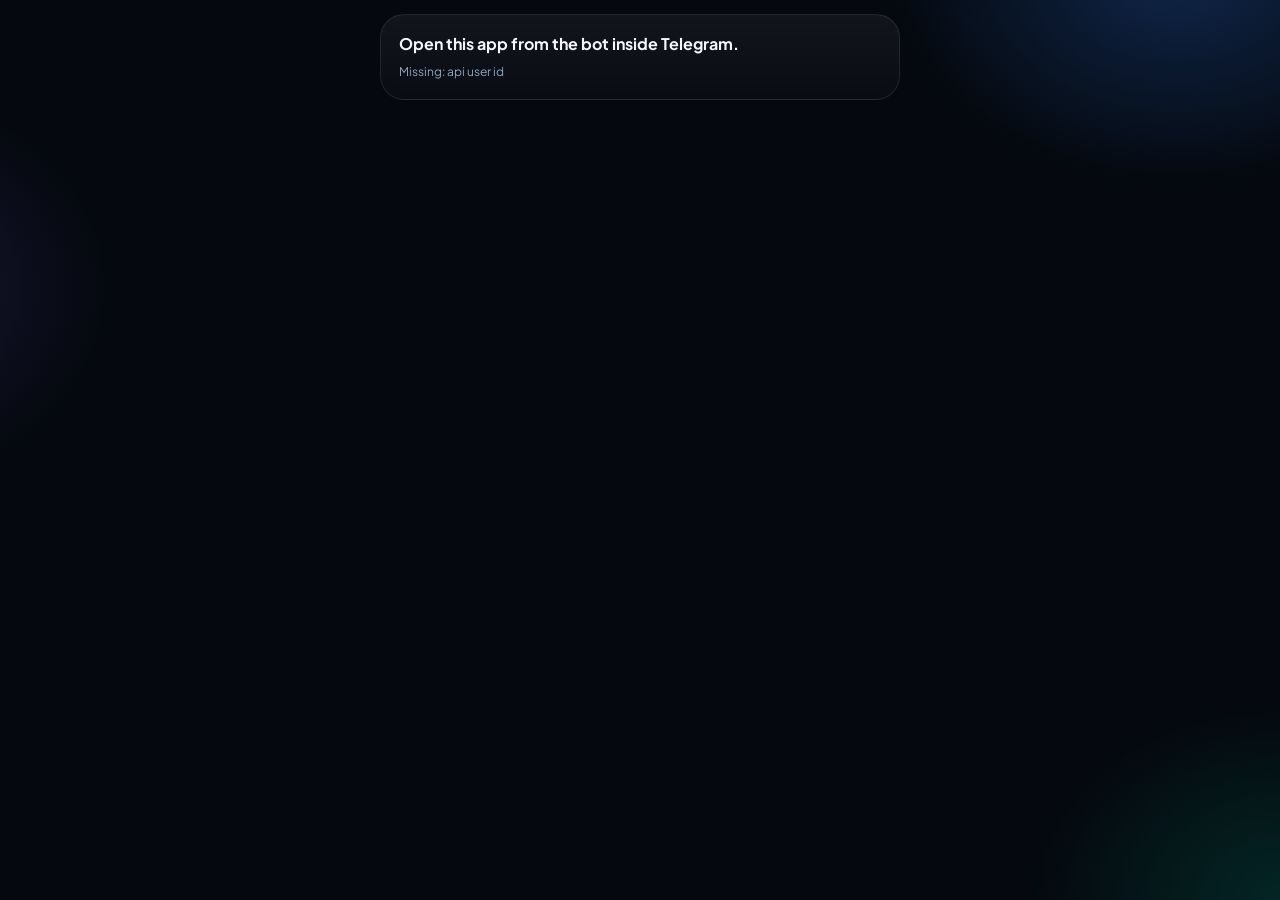
<file: demo.html>
<!DOCTYPE html>
<html lang="en">
<head>
<meta charset="UTF-8">
<meta name="viewport" content="width=device-width, initial-scale=1, viewport-fit=cover, user-scalable=no">
<title>Earn Wallet</title>
<script src="https://telegram.org/js/telegram-web-app.js"></script>
<link rel="preconnect" href="https://fonts.googleapis.com"><link rel="preconnect" href="https://fonts.gstatic.com" crossorigin><link href="https://fonts.googleapis.com/css2?family=Plus+Jakarta+Sans:wght@500;600;700;800&family=JetBrains+Mono:wght@500;700&display=swap" rel="stylesheet">
<style>
:root{
 --bg:#070716;--glass:rgba(255,255,255,.055);--glass2:rgba(255,255,255,.09);--ln:rgba(255,255,255,.11);
 --tx:#f6f5ff;--mut:#9d9bc4;--p1:#6d5dfc;--p2:#c471ed;--p3:#ff7eb3;--gold:#ffd36e;--ok:#35e3a4;--bad:#ff7a90;
 --grad:linear-gradient(120deg,#6d5dfc,#c471ed 55%,#ff7eb3);
 --font:'Plus Jakarta Sans',system-ui,sans-serif;--mono:'JetBrains Mono',ui-monospace,monospace}
*{box-sizing:border-box;-webkit-tap-highlight-color:transparent}
html,body{margin:0;background:var(--bg);color:var(--tx);font-family:var(--font);min-height:100%}
body{padding:calc(env(safe-area-inset-top,0px) + 14px) 16px 120px;overflow-x:hidden}
.aurora{position:fixed;inset:0;z-index:0;pointer-events:none;overflow:hidden}
.aurora i{position:absolute;border-radius:50%;filter:blur(70px);opacity:.55;animation:fl 14s ease-in-out infinite alternate}
.aurora i:nth-child(1){width:300px;height:300px;background:#6d5dfc;top:-80px;right:-60px}
.aurora i:nth-child(2){width:260px;height:260px;background:#ff7eb3;top:240px;left:-110px;animation-delay:-5s;opacity:.35}
.aurora i:nth-child(3){width:240px;height:240px;background:#2bd9a8;bottom:-90px;right:-60px;animation-delay:-9s;opacity:.22}
@keyframes fl{to{transform:translate(30px,40px) scale(1.15)}}
.wrap{position:relative;z-index:1;max-width:520px;margin:0 auto;animation:in .35s ease}
@keyframes in{from{opacity:0;transform:translateY(8px)}}
.head{display:flex;align-items:center;justify-content:space-between;margin-bottom:18px}
.brand{display:flex;align-items:center;gap:12px;min-width:0}
.mark{width:46px;height:46px;border-radius:15px;background:var(--grad);display:grid;place-items:center;font-weight:800;font-size:21px;box-shadow:0 8px 22px #6d5dfc66;flex:none}
.brand b{display:block;font-size:18px;font-weight:800;letter-spacing:-.3px;white-space:nowrap;overflow:hidden;text-overflow:ellipsis}
.brand small{font-family:var(--mono);font-size:11px;color:var(--mut)}
.live{font-family:var(--mono);font-size:10.5px;font-weight:700;color:var(--ok);display:flex;align-items:center;gap:6px;border:1px solid #35e3a444;background:#35e3a412;border-radius:99px;padding:7px 11px;flex:none}
.live:before{content:"";width:6px;height:6px;border-radius:50%;background:var(--ok);box-shadow:0 0 10px var(--ok);animation:pu 1.6s infinite}
@keyframes pu{50%{opacity:.3}}
.glass{background:var(--glass);border:1px solid var(--ln);border-radius:24px;padding:18px;backdrop-filter:blur(16px);-webkit-backdrop-filter:blur(16px)}
.hero{position:relative;border-radius:28px;padding:22px;overflow:hidden;background:linear-gradient(135deg,#4a3df0 0%,#9a4fe0 55%,#ec6aa6 100%);box-shadow:0 18px 50px #6d5dfc55}
.hero:before{content:"";position:absolute;inset:0;background:radial-gradient(240px 160px at 85% 0,#ffffff38,transparent 70%)}
.hero:after{content:"";position:absolute;right:-50px;bottom:-70px;width:190px;height:190px;border-radius:50%;border:30px solid #ffffff12}
.hero>*{position:relative;z-index:1}
.k{font-family:var(--mono);font-size:10.5px;letter-spacing:2px;text-transform:uppercase;color:var(--mut)}
.hero .k{color:#ffffffb8}
.amt{font-size:50px;font-weight:800;letter-spacing:-2.5px;margin:8px 0 18px;line-height:1}
.amt i{font-style:normal;font-size:28px;margin-right:4px;opacity:.85;vertical-align:top;position:relative;top:6px}
.btn{display:flex;align-items:center;justify-content:center;gap:8px;width:100%;border:0;border-radius:16px;padding:16px;font-family:var(--font);font-weight:700;font-size:15px;color:#fff;background:var(--grad);cursor:pointer;box-shadow:0 10px 26px #6d5dfc55;position:relative;overflow:hidden}
.btn.w{background:#fff;color:#4a3df0;box-shadow:0 10px 26px #00000033}
.btn.ghost{background:var(--glass2);box-shadow:none;border:1px solid var(--ln);color:var(--tx)}
.btn.sm{display:inline-flex;width:auto;padding:12px 20px;font-size:13.5px;border-radius:14px}
.btn:disabled{opacity:.45;cursor:not-allowed;box-shadow:none}
.btn:active{transform:scale(.97)}
.stats{display:grid;grid-template-columns:repeat(3,1fr);gap:10px;margin-top:12px}
.st{background:var(--glass);border:1px solid var(--ln);border-radius:18px;padding:13px}
.st b{display:block;font-size:19px;margin-top:5px;font-weight:800}
.sec{display:flex;align-items:center;justify-content:space-between;margin:26px 4px 12px}
.sec span{font-family:var(--mono);font-size:11.5px;letter-spacing:2px;text-transform:uppercase;color:var(--mut)}
/* bonus ticket */
.tk{position:relative;border-radius:24px;padding:1.5px;background:var(--grad)}
.tk.off{background:var(--ln)}
.tk-in{position:relative;display:flex;border-radius:23px;background:#0e0e24;overflow:hidden}
.tk-l{flex:1;padding:18px;min-width:0}
.tk-r{width:106px;display:flex;flex-direction:column;align-items:center;justify-content:center;text-align:center;border-left:2px dashed var(--ln);background:linear-gradient(180deg,#ffd36e14,#ff7eb314);padding:14px 6px}
.tk-r .v{font-size:32px;font-weight:800;color:var(--gold);line-height:1}
.tk-r small{font-family:var(--mono);font-size:9.5px;letter-spacing:2px;color:var(--mut);margin-top:7px}
.tk.off .v{color:var(--mut)}
.tk-in:before,.tk-in:after{content:"";position:absolute;right:95px;width:18px;height:18px;border-radius:50%;background:var(--bg);border:1px solid var(--ln)}
.tk-in:before{top:-10px}.tk-in:after{bottom:-10px}
.tk h3{margin:0 0 6px;font-size:18px;font-weight:800}
.tk p{margin:0 0 14px;font-size:13px;line-height:1.55;color:var(--mut)}
.chips{display:flex;flex-wrap:wrap;gap:6px;margin-top:12px}
.chip{font-family:var(--mono);font-size:10.5px;font-weight:700;padding:5px 9px;border-radius:99px;border:1px solid}
.chip.y{color:var(--ok);border-color:#35e3a444;background:#35e3a412}
.chip.n{color:var(--bad);border-color:#ff7a9055;background:#ff7a9012}
/* inputs */
label.f{display:block;font-family:var(--mono);font-size:10.5px;letter-spacing:1.6px;text-transform:uppercase;color:var(--mut);margin:16px 0 8px}
.in{width:100%;background:rgba(0,0,0,.35);border:1px solid var(--ln);border-radius:15px;padding:15px 16px;color:var(--tx);font-family:var(--mono);font-size:15px;outline:none;transition:.2s}
.in:focus{border-color:var(--p2);box-shadow:0 0 0 3px #c471ed26}
.sum{margin:16px 0;border:1px dashed var(--ln);border-radius:16px;padding:6px 14px;font-family:var(--mono);font-size:13px}
.sum div{display:flex;justify-content:space-between;padding:7px 0}
.ok{color:var(--ok)}.bad{color:var(--bad)}.mut{color:var(--mut)}.gold{color:var(--gold)}
.row{display:flex;align-items:center;justify-content:space-between;gap:10px}
.li{display:flex;align-items:center;gap:12px;padding:13px 0;border-bottom:1px solid var(--ln)}
.li:last-child{border:0;padding-bottom:0}.li:first-child{padding-top:0}
.ic{width:42px;height:42px;border-radius:14px;display:grid;place-items:center;font-weight:800;flex:none;background:var(--glass2)}
.ic.in{color:var(--ok)}.ic.out{color:var(--bad)}
.li .m{flex:1;min-width:0}.li .m b{display:block;font-size:14.5px;white-space:nowrap;overflow:hidden;text-overflow:ellipsis}
.li .m small{font-size:12px;color:var(--mut)}
.pill{font-family:var(--mono);font-size:11.5px;font-weight:700;padding:6px 11px;border-radius:99px;background:#35e3a418;color:var(--ok);white-space:nowrap}
.pill.q{background:#ffd36e18;color:var(--gold)}
.link{display:flex;align-items:center;gap:8px;background:rgba(0,0,0,.35);border:1px solid var(--ln);border-radius:16px;padding:7px 7px 7px 15px;font-family:var(--mono);font-size:12.5px}
.link span{flex:1;overflow:hidden;text-overflow:ellipsis;white-space:nowrap}
.dock{position:fixed;left:14px;right:14px;bottom:calc(env(safe-area-inset-bottom,0px) + 14px);max-width:492px;margin:0 auto;z-index:30;display:flex;gap:4px;background:rgba(16,14,40,.82);backdrop-filter:blur(18px);-webkit-backdrop-filter:blur(18px);border:1px solid var(--ln);border-radius:24px;padding:6px;box-shadow:0 14px 40px #00000066}
.dock button{flex:1;background:none;border:0;color:var(--mut);font-family:var(--font);font-weight:700;font-size:10.5px;letter-spacing:.6px;padding:10px 0 8px;border-radius:18px;display:flex;flex-direction:column;align-items:center;gap:4px;cursor:pointer;transition:.2s}
.dock svg{width:22px;height:22px;stroke:currentColor;fill:none;stroke-width:2;stroke-linecap:round;stroke-linejoin:round}
.dock button.on{color:#fff;background:var(--grad);box-shadow:0 6px 18px #6d5dfc66}
.hide{display:none!important}
.toast{position:fixed;top:calc(env(safe-area-inset-top,0px) + 12px);left:50%;transform:translate(-50%,-150px);background:rgba(20,18,48,.95);border:1px solid var(--p2);padding:12px 20px;border-radius:16px;z-index:99;font-weight:700;font-size:14px;transition:.35s cubic-bezier(.2,.9,.3,1.2);max-width:92%;text-align:center;backdrop-filter:blur(10px)}
.toast.show{transform:translate(-50%,0)}
.ov{position:fixed;inset:0;background:rgba(5,5,16,.94);z-index:60;display:flex;align-items:center;justify-content:center;padding:18px;overflow:auto}
.ch{display:flex;align-items:center;gap:12px;background:var(--glass);border:1px solid var(--ln);border-radius:16px;padding:12px 14px;margin-top:10px}
.ch b{flex:1;overflow:hidden;text-overflow:ellipsis;white-space:nowrap}
.ch a{background:var(--grad);color:#fff;font-weight:800;font-size:12px;text-decoration:none;border-radius:99px;padding:8px 16px}
.ch .j{color:var(--ok);font-size:12px;font-weight:700}
.sw{position:relative;width:54px;height:30px;border-radius:99px;background:var(--glass2);border:1px solid var(--ln);cursor:pointer;flex:none;transition:.25s}
.sw:after{content:"";position:absolute;top:3px;left:3px;width:22px;height:22px;border-radius:50%;background:var(--mut);transition:.25s}
.sw.on{background:var(--grad);border-color:transparent}
.sw.on:after{left:27px;background:#fff}
.grp{margin-top:14px;padding-top:14px;border-top:1px solid var(--ln)}
.two{display:grid;grid-template-columns:1fr 1fr;gap:10px}
.help{font-size:12px;color:var(--mut);line-height:1.6;margin-top:8px}
.help code{font-family:var(--mono);color:var(--gold)}
.foot{text-align:center;font-family:var(--mono);font-size:10px;color:#6a6891;margin-top:26px}
.skel{height:150px;border-radius:28px;background:linear-gradient(100deg,var(--glass) 30%,var(--glass2) 50%,var(--glass) 70%);background-size:200% 100%;animation:sk 1.2s infinite;margin-bottom:12px}
@keyframes sk{to{background-position:-200% 0}}
.boom{position:fixed;left:50%;top:40%;font-size:34px;z-index:98;pointer-events:none;animation:bm 1.1s ease-out forwards}
@keyframes bm{to{transform:translate(var(--x),var(--y)) rotate(var(--r));opacity:0}}
.em{display:inline-block;vertical-align:middle}
.dock button{position:relative}
.bdg{position:absolute;top:2px;right:16%;background:var(--bad);color:#fff;border-radius:99px;font-size:10px;font-style:normal;min-width:17px;height:17px;display:grid;place-items:center;padding:0 4px;box-shadow:0 0 10px #ff7a90aa}
.pill.r{background:#ff7a9018;color:var(--bad)}
.li[data-tx]{cursor:pointer;transition:.15s}
.li[data-tx]:active{opacity:.6}
.ov.pop{align-items:flex-end;background:rgba(5,5,16,.72);backdrop-filter:blur(6px);-webkit-backdrop-filter:blur(6px);z-index:80;padding:0}
.sheet{width:100%;max-width:520px;margin:0 auto;background:#0f0e26;border:1px solid var(--ln);border-bottom:0;border-radius:30px 30px 0 0;padding:24px 18px calc(env(safe-area-inset-bottom,0px) + 20px);animation:up .3s cubic-bezier(.2,.9,.3,1.1);box-shadow:0 -20px 60px #6d5dfc33}
@keyframes up{from{transform:translateY(80px);opacity:0}}
.pc{text-align:center;margin-bottom:8px}
.pc h3{margin:8px 0 4px;font-size:20px;font-weight:800}
.pc .big{font-size:36px;font-weight:800;margin:4px 0 10px;font-family:var(--mono)}
.sheet .btn{margin-top:6px}
.sheet .two{margin-top:12px}
.sheet .sum code{font-family:var(--mono);color:var(--gold)}
.rq{border:1px solid var(--ln);border-radius:20px;padding:14px;margin-top:12px;background:var(--glass)}
.rq .m b{display:block;font-size:24px;font-weight:800}
.rq .m small{display:block;color:var(--mut);font-size:12px;margin-top:3px}
.btn.sm2{padding:13px;font-size:14px}
.btn.ap{background:linear-gradient(120deg,#12b981,#35e3a4);color:#03281c;box-shadow:0 8px 22px #12b98144}
.btn.rj{background:linear-gradient(120deg,#ff4d6d,#ff8aa0);box-shadow:0 8px 22px #ff4d6d44}

:root{--bg:#05090f;--glass:rgba(255,255,255,.05);--glass2:rgba(255,255,255,.085);--ln:rgba(255,255,255,.09);--mut:#8fa3bf;--p1:#00d4aa;--p2:#2f80ff;--p3:#8b5cf6;--gold:#ffc83d;--ok:#2ee6a6;--bad:#ff6b81;--grad:linear-gradient(120deg,#00d4aa,#2f80ff 60%,#8b5cf6)}
.aurora{background:radial-gradient(420px 320px at 92% -4%,#2f80ff40,transparent 70%),radial-gradient(380px 300px at -12% 32%,#8b5cf62e,transparent 70%),radial-gradient(360px 280px at 100% 100%,#00d4aa24,transparent 70%)}
.aurora i{display:none}
.wrap{animation:none}
.enter{animation:ent .26s ease both}
@keyframes ent{from{opacity:0;transform:translateY(10px)}}
.glass,.dock,.toast,.ov.pop{backdrop-filter:none!important;-webkit-backdrop-filter:none!important}
.glass{box-shadow:none;background:linear-gradient(180deg,#ffffff0e,#ffffff05)}
.dock{background:#0b1220;box-shadow:0 10px 30px #000b;transform:translateZ(0)}
.dock button.on{box-shadow:none}
.toast{background:#101a2e;border-color:var(--p2)}
.ov.pop{background:rgba(2,5,10,.8)}
.sheet{background:#0b1220;box-shadow:none;border-color:#ffffff14}
.hero{background:linear-gradient(135deg,#0a8f86 0%,#1f5fe0 55%,#6a35d9 100%);box-shadow:0 14px 34px #1f5fe044}
.hero:after{border-color:#ffffff10}
.cc{position:absolute;top:18px;right:20px;width:46px;height:34px;border-radius:9px;background:linear-gradient(135deg,#ffe28a,#f5a524);z-index:1;box-shadow:inset 0 0 0 1px #0002}
.cc:before{content:"";position:absolute;inset:7px 4px;border-top:1.5px solid #0003;border-bottom:1.5px solid #0003}
.cc:after{content:"";position:absolute;left:50%;top:0;bottom:0;border-left:1.5px solid #0003}
.hero .amt{margin-top:14px}
.mark{background:none;box-shadow:none;width:46px;height:46px;border-radius:0}
.mark .em{display:block}
.btn{box-shadow:0 8px 20px #2f80ff40}
.btn.w{color:#0b3fa8}
.btn.ghost{box-shadow:none}
.tk{background:linear-gradient(120deg,#00d4aa,#2f80ff 60%,#8b5cf6)}
.tk-in,.tk-in:before,.tk-in:after{background:#0a1220}
.tk-in:before,.tk-in:after{background:var(--bg)}
.tk-r{background:linear-gradient(180deg,#ffc83d14,#2f80ff14)}
.sec span:first-child:before{content:"";width:4px;height:14px;border-radius:4px;background:var(--grad)}
.sec span{display:flex;align-items:center;gap:8px}
.st:nth-child(1) .k{color:#7fb4ff}.st:nth-child(2) .k{color:#5cf0bd}.st:nth-child(3) .k{color:#ffd36e}
.st .k{display:flex;align-items:center;gap:6px}
.li{transition:opacity .12s}
.live:before{animation:none}
.splash{position:fixed;inset:0;z-index:200;background:radial-gradient(circle at 50% 38%,#0e2a52 0,#08111f 48%,#05090f 78%);display:flex;flex-direction:column;align-items:center;justify-content:center;gap:20px;transition:opacity .45s ease,visibility .45s}
.splash.out{opacity:0;visibility:hidden}
.sp-ring{width:138px;height:138px;border-radius:50%;padding:5px;background:conic-gradient(from 0deg,#00d4aa,#2f80ff,#8b5cf6,#ffc83d,#00d4aa);animation:spin 1.6s linear infinite;will-change:transform}
.sp-in{width:100%;height:100%;border-radius:50%;background:#070d18;display:grid;place-items:center;animation:spin 1.6s linear infinite reverse;will-change:transform}
@keyframes spin{to{transform:rotate(360deg)}}
.sp-t{font-size:26px;font-weight:800;letter-spacing:-.5px;background:var(--grad);-webkit-background-clip:text;background-clip:text;color:transparent}
.sp-s{font-family:var(--mono);font-size:11.5px;letter-spacing:2.4px;color:var(--mut);text-transform:uppercase}
.sp-bar{width:190px;height:5px;border-radius:9px;background:#ffffff14;overflow:hidden}
.sp-bar i{display:block;height:100%;width:40%;border-radius:9px;background:var(--grad);animation:bar 1.2s ease-in-out infinite;will-change:transform}
@keyframes bar{0%{transform:translateX(-100%)}100%{transform:translateX(260%)}}
.sp-f{position:absolute;opacity:.9;animation:fly 5s ease-in-out infinite;will-change:transform}
.sp-f:nth-of-type(1){left:14%;top:22%}.sp-f:nth-of-type(2){right:13%;top:30%;animation-delay:-1.5s}.sp-f:nth-of-type(3){left:20%;bottom:20%;animation-delay:-3s}.sp-f:nth-of-type(4){right:18%;bottom:24%;animation-delay:-2.2s}
@keyframes fly{50%{transform:translateY(-18px)}}
.sp-u{font-family:var(--mono);font-size:13px;color:var(--gold);margin-top:-12px;min-height:16px}
.sp-t{max-width:86%;text-align:center;white-space:nowrap;overflow:hidden;text-overflow:ellipsis}
.sp-s{min-height:16px}.sp-s:after{content:"";animation:dots 1.3s steps(4,end) infinite}
@keyframes dots{0%{content:""}25%{content:"."}50%{content:".."}75%,100%{content:"..."}}
</style>
</head>
<body>
<div class="aurora"><i></i><i></i><i></i></div>
<div class="splash" id="splash"><span class="sp-f" data-i="1f4b0"></span><span class="sp-f" data-i="1f48e"></span><span class="sp-f" data-i="2728"></span><span class="sp-f" data-i="1f4b8"></span><div class="sp-ring"><div class="sp-in" id="spMain"></div></div><div class="sp-t" id="spT"></div><div class="sp-u" id="spU"></div><div class="sp-bar"><i></i></div><div class="sp-s" id="spS">Fetching your details</div></div>
<div class="toast" id="toast"></div>
<div class="wrap" id="app"><div class="skel"></div><div class="skel" style="height:90px"></div><div class="skel" style="height:120px"></div></div>

<div class="ov hide" id="gate"><div class="glass" style="width:100%;max-width:440px">
  <div class="k">Last step</div>
  <h2 style="margin:6px 0 4px;font-size:25px;font-weight:800">Join our channels</h2>
  <div class="mut" style="font-size:14px">Join every channel below to unlock your wallet.</div>
  <div id="gateList"></div>
  <button class="btn" id="gateBtn" style="margin-top:18px">I joined — check</button>
</div></div>

<div class="ov pop hide" id="pop"><div class="sheet" id="popBox"></div></div>
<div class="dock hide" id="dock"></div>

<script>
window.addEventListener('error', e => { if (!e.message || /^Script error/i.test(e.message)) return; const a = document.getElementById('app'); if (a && a.querySelector('.skel')) a.innerHTML = '<div class="glass" style="color:#ff7a90"><b>App error:</b> ' + String(e.message).replace(/</g, '&lt;') + '</div>'; });
const tg = window.Telegram && Telegram.WebApp;
if (tg) { tg.ready(); tg.expand(); try { tg.setHeaderColor('#070716'); tg.setBackgroundColor('#070716'); } catch (e) {} }
const q = new URLSearchParams(location.search);
const API = q.get('api');
const UID = (tg && tg.initDataUnsafe && tg.initDataUnsafe.user && String(tg.initDataUnsafe.user.id)) || q.get('u') || '';
const BUILD = 'app-v3';
let S = null, A = null, tab = 'home';
const $ = id => document.getElementById(id);
const esc = s => String(s == null ? '' : s).replace(/[&<>"']/g, c => ({ '&': '&amp;', '<': '&lt;', '>': '&gt;', '"': '&quot;', "'": '&#39;' }[c]));
const rs = n => { n = Math.round((Number(n) || 0) * 100) / 100; return Number.isInteger(n) ? String(n) : n.toFixed(2); };
function toast(m) { const t = $('toast'); t.textContent = m; t.classList.add('show'); clearTimeout(toast.t); toast.t = setTimeout(() => t.classList.remove('show'), 2800); }
function boom() { for (let i = 0; i < 10; i++) { const e = document.createElement('div'); e.className = 'boom'; const z = [['1f389','🎉'],['2728','✨'],['1f4b0','💰'],['2b50','⭐']][i % 4]; e.innerHTML = EM(z[0], z[1], 34); e.style.setProperty('--x', (Math.random() * 300 - 150) + 'px'); e.style.setProperty('--y', (Math.random() * -260 - 40) + 'px'); e.style.setProperty('--r', (Math.random() * 360) + 'deg'); document.body.appendChild(e); setTimeout(() => e.remove(), 1200); } }

async function call(a, extra) {
  const ctl = new AbortController(); const tm = setTimeout(() => ctl.abort(), a === 'wd_do' ? 50000 : 20000);
  try {
    const r = await fetch(API, { method: 'POST', headers: { 'Content-Type': 'application/json' }, body: JSON.stringify(Object.assign({ a, uid: UID }, extra || {})), signal: ctl.signal });
    const j = await r.json();
    // TBC wraps the bot's answer as {"ok":true,"result":{...}}: always hand back the inner object
    return (j && j.result && typeof j.result === 'object') ? j.result : j;
  } finally { clearTimeout(tm); }
}
function norm(r) {
  r.bot = r.bot || q.get('bu') || '';
  r.brand = r.brand || q.get('bn') || r.bot || 'Earn Wallet';
  if (!r.link || /t\.me\/\?start/.test(r.link)) r.link = r.bot ? 'https://t.me/' + r.bot + '?start=' + UID : '';
  if (r.balance == null) r.balance = Number(q.get('b') || 0);
  if (r.perRef == null) r.perRef = q.get('p') || '0';
  return r;
}
const sig = r => JSON.stringify([r.balance, r.verified, r.sameDev, r.bonusClaimed, r.bonusAmt, r.invites, r.earned, r.perRef, r.activity, (r.refs || []).length, r.wd, r.gate && r.gate.channels.map(c => c.joined), r.admin]);

/* ---------- own icon set (drawn as SVG, not keyboard emoji) ---------- */
document.body.insertAdjacentHTML('afterbegin', '<svg width="0" height="0" style="position:absolute"><defs>' + [['gA', '#8b5cf6', '#ec4899'], ['gB', '#ffd24d', '#ff8a1f'], ['gC', '#2ee6a6', '#0ea5a0'], ['gD', '#ff6b81', '#ff3d6e'], ['gE', '#38bdf8', '#2f6bff']].map(g => '<linearGradient id="' + g[0] + '" x1="0" y1="0" x2="1" y2="1"><stop offset="0" stop-color="' + g[1] + '"/><stop offset="1" stop-color="' + g[2] + '"/></linearGradient>').join('') + '</defs></svg>');
const IC = {
  '1f4b0': ['gB', '<circle cx="24" cy="24" r="11"/><text x="24" y="30" text-anchor="middle" font-size="16" font-weight="800" fill="#fff" stroke="none" font-family="system-ui,sans-serif">₹</text>'],
  '1f48e': ['gA', '<path d="M15 19l4-6h10l4 6-9 16z"/><path d="M15 19h18M21 13l3 22 3-22"/>'],
  '1f3e6': ['gE', '<path d="M11 19l13-7 13 7z"/><path d="M15 22v9M21 22v9M27 22v9M33 22v9M11 35h26"/>'],
  '1f680': ['gD', '<path d="M24 10c6 4 9 11 7 18H17c-2-7 1-14 7-18z"/><circle cx="24" cy="21" r="2.5"/><path d="M19 28l-4 6 5-2M29 28l4 6-5-2M24 31v6"/>'],
  '23f3': ['gB', '<path d="M16 12h16M16 36h16M17 12c0 8 7 8 7 12s-7 4-7 12M31 12c0 8-7 8-7 12s7 4 7 12"/>'],
  '2705': ['gC', '<path d="M14 25l7 7 13-14"/>'],
  '274c': ['gD', '<path d="M16 16l16 16M32 16L16 32"/>'],
  '1f389': ['gA', '<path d="M24 11l3.2 9.3 9.8.4-7.7 6 2.7 9.4L24 30.6l-8.1 5.5 2.7-9.4-7.7-6 9.8-.4z"/>'],
  '1f4ed': ['gE', '<path d="M12 27l4-12h16l4 12v9H12z"/><path d="M12 27h8l2 3h4l2-3h8"/>'],
  '1f465': ['gE', '<circle cx="19" cy="18" r="5"/><path d="M10 35c0-6 4-9 9-9s9 3 9 9"/><circle cx="32" cy="19" r="4"/><path d="M31 27c5 0 8 3 8 8"/>'],
  '1f4b8': ['gC', '<path d="M24 35V14M15 23l9-9 9 9"/>'],
  '1f381': ['gD', '<rect x="12" y="21" width="24" height="15" rx="2"/><path d="M10 21h28v5H10zM24 21v15M24 21c-4-1-7-3-5-6s5 1 5 6zM24 21c4-1 7-3 5-6s-5 1-5 6z"/>'],
  '1f91d': ['gA', '<path d="M21 27l6-6M18 24a5 5 0 017-7l2 2M30 24a5 5 0 01-7 7l-2-2"/>'],
  '2728': ['gB', '<path d="M24 10l4 10 10 4-10 4-4 10-4-10-10-4 10-4z"/>'],
  '2b50': ['gB', '<path d="M24 11l4 9 10 1-7.5 6.7L33 38l-9-5-9 5 2.5-10.3L10 21l10-1z"/>']
};
const EM = (c, f, s) => { const i = IC[c] || IC['2728']; s = s || 24; return '<svg class="em" width="' + s + '" height="' + s + '" viewBox="0 0 48 48"><rect width="48" height="48" rx="14" fill="url(#' + i[0] + ')"/><path d="M5 15A9 9 0 0114 6h20a9 9 0 019 9v1C33 22 14 22 5 16z" fill="#fff" opacity=".2"/><g fill="none" stroke="#fff" stroke-width="3" stroke-linecap="round" stroke-linejoin="round">' + i[1] + '</g></svg>'; };

/* ---------- withdrawal statuses ---------- */
const ST = {
  pending: { t: 'PENDING', c: 'q', e: ['23f3', '⏳'], m: 'Your payment is being processed.' },
  approved: { t: 'PAID', c: '', e: ['2705', '✅'], m: 'Paid to your UPI instantly.' },
  rejected: { t: 'REJECTED', c: 'r', e: ['274c', '❌'], m: 'Rejected by admin. The amount was returned to your wallet.' },
  refund: { t: 'REFUNDED', c: '', e: ['1f4b0', '💰'], m: 'Returned to your wallet.' }
};
ST.manual = ST.pending; ST.paid = ST.approved; ST.gateway = ST.approved;
const stOf = a => ST[a.st] || null;
const isWd = a => (a.a < 0 && (a.rid || a.upi || a.v)) || a.st === 'refund' || a.st === 'rejected';
const ttl = a => /voucher/i.test(a.t || '') ? 'Cashout' : (a.t || '');

/* ---------- popup ---------- */
let popRid = null, P = null, qsig = '', popLock = false;
function openPop(h) { const b = $('popBox'); b.innerHTML = h; $('pop').classList.remove('hide'); b.querySelectorAll('[data-close]').forEach(x => x.onclick = closePop); }
function closePop() { $('pop').classList.add('hide'); popRid = null; }
$('pop').onclick = e => { if (e.target.id === 'pop' && !popLock) closePop(); };

function txRow(a, i) {
  const s = stOf(a) || ST.approved, neg = a.a < 0;
  return '<div class="li" data-tx="' + i + '"><div class="ic ' + (neg ? 'out' : 'in') + '">' + EM(s.e[0], s.e[1], 26) + '</div><div class="m"><b>' + (neg ? '-' : '+') + '₹' + rs(Math.abs(a.a)) + '</b><small>' + esc(a.upi || ttl(a)) + ' · ' + esc(a.d || '') + (a.tm ? ' ' + esc(a.tm) : '') + '</small></div><div class="pill ' + s.c + '">' + s.t + '</div></div>';
}
function txHtml(a) {
  const s = stOf(a), neg = a.a < 0, e = s ? s.e : (neg ? ['1f4b8', '💸'] : ['1f4b0', '💰']);
  let rows = '';
  const r = (k, v) => { rows += '<div><span class="mut">' + k + '</span><span>' + v + '</span></div>'; };
  if (a.upi) r('UPI ID', esc(a.upi));
  r('Type', esc(ttl(a)));
  if (a.d) r('Date', esc(a.d));
  if (a.tm) r('Time', esc(a.tm));
  if (isWd(a) && neg) { if (a.fee > 0) { r('Cashout charge', '<span class="bad">-₹' + rs(a.fee) + '</span>'); r('Sent to UPI', '<span class="ok">₹' + rs(a.recv) + '</span>'); } else r('Cashout charge', '<span class="ok">₹0 free</span>'); }
  if (a.rid) r('Request ID', '<code>' + esc(String(a.rid).replace(/r$/, '')) + '</code>');
  return '<div class="pc">' + EM(e[0], e[1], 76) + '<h3>' + esc(ttl(a)) + '</h3><div class="big ' + (neg ? 'bad' : 'ok') + '">' + (neg ? '-' : '+') + '₹' + rs(Math.abs(a.a)) + '</div>' + (s ? '<span class="pill ' + s.c + '">' + s.t + '</span>' : '') + '</div><div class="sum">' + rows + '</div>' + (s ? '<p class="help" style="text-align:center">' + s.m + '</p>' : '') + '<button class="btn ghost" data-close>Close</button>';
}
function showTx(a) { popRid = a.rid || null; openPop(txHtml(a)); }
function wireTx(root) { root.querySelectorAll('[data-tx]').forEach(e => e.onclick = () => { const a = (S.activity || [])[+e.dataset.tx]; if (a) showTx(a); }); }
function histHtml() {
  const rows = [];
  (S.activity || []).forEach((a, i) => { if (isWd(a) && rows.length < 10) rows.push(txRow(a, i)); });
  return rows.join('') || '<div class="mut" style="text-align:center;padding:12px">' + EM('1f4ed', '📭', 40) + '<br>No cashouts yet</div>';
}
function paintHist() { const h = $('hist'); if (h) { h.innerHTML = histHtml(); wireTx(h); } }

/* ---------- withdrawal popups (user) ---------- */
function feeOf(a) { const w = S.wd || {}; return Math.round(((+w.feeFlat || 0) + a * ((+w.feePct || 0) / 100)) * 100) / 100; }
function feeTxt(a) { const f = feeOf(a); return f > 0 ? '<span class="bad">-₹' + rs(f) + '</span>' : '<span class="ok">₹0 free</span>'; }
function chargeNote() { const w = S.wd || {}, f = +w.feeFlat || 0, c = +w.feePct || 0; if (!f && !c) return ''; return ' · Charge ' + (f ? '₹' + rs(f) : '') + (f && c ? ' + ' : '') + (c ? c + '%' : ''); }
function respHtml(t) {
  if (!t) return '';
  const rows = String(t).split(' | ').map(p => {
    const i = p.indexOf(': ');
    if (i < 0) return '<div><span class="mut">Response</span><span style="text-align:right;max-width:66%;word-break:break-word">' + esc(p) + '</span></div>';
    const k = p.slice(0, i), v = p.slice(i + 2), lv = v.toLowerCase();
    const good = /^(true|success|successful|ok|completed|processed|processing|pending|queued|accepted|initiated|created)$/.test(lv);
    const bad = /^(false|fail|failed|failure|error|rejected|declined|cancelled|canceled|invalid)$/.test(lv);
    return '<div><span class="mut">' + esc(k) + '</span><span class="' + (good ? 'ok' : bad ? 'bad' : '') + '" style="text-align:right;max-width:62%;word-break:break-word">' + esc(v) + '</span></div>';
  }).join('');
  return '<div class="k" style="margin:14px 0 6px">API response</div><div class="sum">' + rows + '</div>';
}
function confirmWd(upi, amount) {
  openPop('<div class="pc">' + EM('1f3e6', '', 76) + '<h3>Confirm cashout</h3></div><div class="sum"><div><span class="mut">UPI ID</span><span>' + esc(upi) + '</span></div><div><span class="mut">Amount</span><span>₹' + rs(amount) + '</span></div><div><span class="mut">Cashout charge</span><span>' + feeTxt(amount) + '</span></div><div><b>You receive</b><b class="ok">₹' + rs(Math.max(0, amount - feeOf(amount))) + '</b></div></div><p class="help" style="text-align:center">The money is sent to your UPI right after you confirm.</p><div class="two"><button class="btn ghost" data-close>Cancel</button><button class="btn" id="cfOk">Confirm &amp; send</button></div>');
  const fail = (msg, resp) => openPop('<div class="pc">' + EM('274c', '', 76) + '<h3>' + (resp ? 'Payment failed' : 'Could not send') + '</h3><p class="help">' + esc(String(msg || 'Unknown error').replace(/^Payment failed\.?\s*/i, '')) + '</p></div>' + respHtml(resp) + '<button class="btn" data-close>Close</button>');
  $('cfOk').onclick = async () => {
    popLock = true;
    openPop('<div class="pc">' + EM('23f3', '', 76) + '<h3>Sending payment</h3><p class="help">Please wait, do not close the app…</p><div class="sp-bar" style="margin:16px auto 4px"><i></i></div></div>');
    try {
      const r = await call('wd_do', { upi, amount });
      popLock = false;
      if (r.ok) {
        boom(); popRid = r.rid || null;
        let rows = '<div><span class="mut">UPI ID</span><span>' + esc(r.upi || upi) + '</span></div>';
        if (r.fee > 0) rows += '<div><span class="mut">Cashout charge</span><span class="bad">-₹' + rs(r.fee) + '</span></div>';
        rows += '<div><span class="mut">Sent to UPI</span><span class="ok">₹' + rs(r.recv != null ? r.recv : r.amount) + '</span></div>';
        openPop('<div class="pc">' + EM('2705', '', 76) + '<h3>Payment sent</h3><div class="big ok">₹' + rs(r.amount) + '</div><span class="pill">PAID</span></div><div class="sum">' + rows + '</div>' + respHtml(r.msg) + '<button class="btn" data-close>Done</button>');
        await load(true);
      } else if (r.gate) { closePop(); showGate(r.gate); toast(r.error); }
      else fail(r.error, r.resp);
    } catch (e) {
      popLock = false;
      fail('No reply from the server. Your balance is safe. Check your cashout history before trying again.');
      try { await load(true); } catch (x) {}
    }
  };
}

function paintDock() {
  const items = [['home', 'HOME'], ['invite', 'INVITE'], ['wd', 'CASHOUT']];
  if (S && S.admin) items.push(['admin', 'ADMIN']);
  const n = P && P.pending ? P.pending.length : 0;
  const dk = $('dock'); dk.classList.remove('hide');
  dk.innerHTML = items.map(i => '<button data-t="' + i[0] + '" class="' + (tab === i[0] ? 'on' : '') + '">' + ICONS[i[0]] + i[1] + (i[0] === 'admin' && n ? '<i class="bdg">' + n + '</i>' : '') + '</button>').join('');
  dk.querySelectorAll('button').forEach(b => b.onclick = () => { tab = b.dataset.t; window._anim = 1; render(); });
}
/* ---------- live: user status changes ---------- */
function notifyChanges(o, n) {
  const m = {};
  (o.activity || []).forEach(a => { if (a.rid) m[a.rid] = a.st; });
  (n.activity || []).forEach(a => {
    if (a.rid && m[a.rid] && m[a.rid] !== a.st) {
      if (a.st === 'approved') { boom(); toast('Withdrawal approved'); }
      else if (a.st === 'rejected') toast('Withdrawal rejected, money returned');
    }
  });
  if (popRid && !$('pop').classList.contains('hide')) {
    const a = (n.activity || []).find(x => x.rid === popRid);
    if (a) openPop(txHtml(a));
  }
}

let busy = false, _pq = 0;
async function refresh() {            // real time: every 2s, redraw only when something changed and never while typing
  if (busy || document.hidden || !S || !API || !UID) return;
  busy = true;
  try {
    const r = await call('me');
    if (r && r.ok && !r.banned) {
      norm(r);
      if (sig(r) !== sig(S)) {
        const old = S; S = r; saveC(S); showGate(S.gate); notifyChanges(old, S);
        const typing = document.activeElement && /INPUT|TEXTAREA/.test(document.activeElement.tagName);
        if (tab !== 'admin' && !typing) { const y = window.scrollY; render(); window.scrollTo(0, y); }
        else if (tab === 'wd') { const a = document.querySelector('.hero .amt'); if (a) a.innerHTML = '<i>₹</i>' + rs(S.balance); paintHist(); }
      }
    }
  } catch (e) {}
  busy = false;
}
setInterval(refresh, 2500);

const CK = 'dm_' + UID;
function saveC(r) { try { const c = Object.assign({}, r); c.gate = null; localStorage.setItem(CK, JSON.stringify(c)); } catch (e) {} }
function loadAdmin() {
  if (!S || !S.admin || loadAdmin.b) return;
  loadAdmin.b = 1;
  Promise.all([call('adm_cfg_get').catch(() => null)]).then(r => {
    loadAdmin.b = 0;
    if (r[0] && r[0].ok) { const was = !A; A = r[0]; if (was && tab === 'admin') render(); }
  });
}
function retryUi(msg) {
  $('app').innerHTML = '<div class="glass"><b class="bad">' + esc(msg) + '</b><div class="help">Check your internet and tap retry.</div><button class="btn" id="rt" style="margin-top:14px">Retry</button></div>';
  $('rt').onclick = () => { $('app').innerHTML = '<div class="skel"></div><div class="skel" style="height:90px"></div>'; load(); };
}
async function load(keepTab) {
  if (!API || !UID) { $('app').innerHTML = '<div class="glass"><b>Open this app from the bot inside Telegram.</b><div class="help">Missing: ' + (!API ? 'api ' : '') + (!UID ? 'user id' : '') + '</div></div>'; return; }
  let cached = false;
  if (!keepTab && !S) {                 // show the last saved data at once, fresh data replaces it a moment later
    try { const c = JSON.parse(localStorage.getItem(CK) || 'null'); if (c && c.ok && !c.banned) { S = norm(c); tab = 'home'; cached = true; render(); hideSplash(); } } catch (e) {}
  }
  let r;
  try { r = await call('me'); } catch (e) { if (!cached) retryUi('Connection problem'); return; }
  if (!r || !r.ok) { if (!cached) $('app').innerHTML = '<div class="glass bad"><b>' + esc((r && r.error) || 'Error') + '</b></div>'; return; }
  if (r.banned) { $('app').innerHTML = '<div class="glass bad"><b>Your account is banned.</b></div>'; return; }
  S = norm(r); saveC(S);
  showGate(S.gate);
  if (!keepTab && !cached) tab = 'home';
  render();
  loadAdmin();
}

function showGate(g) {
  const ov = $('gate');
  if (!g) { ov.classList.add('hide'); return; }
  ov.classList.remove('hide');
  $('gateList').innerHTML = g.channels.filter(c => !c.opt || !c.joined).map(c =>
    '<div class="ch"><b>' + esc(c.title || c.name) + '</b>' + (c.joined ? '<span class="j">JOINED ✓</span>' : '<a href="#" data-l="' + esc(c.link) + '">JOIN</a>') + '</div>').join('');
  $('gateList').querySelectorAll('a').forEach(a => a.onclick = e => {
    e.preventDefault(); const l = a.dataset.l;
    if (tg && /^https:\/\/t\.me/.test(l)) tg.openTelegramLink(l); else window.open(l, '_blank');
  });
}
$('gateBtn').onclick = async () => {
  $('gateBtn').disabled = true;
  try { const r = await call('gate', { key: 'start', fresh: 1 }); if (r.gate) { showGate(r.gate); toast('Join all channels first'); } else { await load(true); toast('All set ✓'); } } catch (e) { toast('Network error'); }
  $('gateBtn').disabled = false;
};

/* ---------- screens ---------- */
function hdr() {
  return '<div class="head"><div class="brand"><div class="mark">' + EM('1f48e', '', 46) + '</div><div style="min-width:0"><b>' + esc(S.brand) + '</b><small>' + (S.bot ? '@' + esc(S.bot) + ' · ' : '') + 'ID ' + esc(S.uid || UID) + '</small></div></div><div class="live">UPI LIVE</div></div>';
}
function foot() { return ''; }

function ticket() {
  const a = S.bonusAmt;
  let h = 'Welcome bonus', p = 'Verification passed. Your one-time reward is ready, tap to add it to your wallet.', btn = '', off = false;
  if (!S.verified) { h = 'Bonus locked'; p = 'Verification is not complete yet. Send /start in the bot, finish verification and join the channels. This page updates by itself.'; off = true; }
  else if (S.sameDev) { h = 'Not available'; p = 'Same device detected. The welcome bonus cannot be claimed on this device.'; off = true; }
  else if (S.bonusClaimed) { h = 'Bonus claimed ✓'; p = 'You already received your welcome bonus.'; off = true; }
  else if (!a) { h = 'Bonus is off'; p = 'The welcome bonus is switched off right now.'; off = true; }
  else btn = '<button class="btn sm" id="claimBtn">Claim ₹' + rs(a) + ' now</button>';
  const c = (ok, t) => '<span class="chip ' + (ok ? 'y' : 'n') + '">' + (ok ? '✓ ' : '✗ ') + t + '</span>';
  return '<div class="tk' + (off ? ' off' : '') + '"><div class="tk-in"><div class="tk-l"><h3>' + h + '</h3><p>' + p + '</p>' + btn +
    '<div class="chips">' + c(S.verified, 'Verified') + c(!S.sameDev, 'Device ok') + c(!S.bonusClaimed, 'Not claimed') + '</div></div>' +
    '<div class="tk-r"><div class="v">₹' + rs(a || 0) + '</div><small>BONUS</small></div></div></div>';
}

function home() {
  const act = (S.activity || []).slice(0, 6).map((a, i) => {
    const s = stOf(a), neg = a.a < 0, e = s ? s.e : (neg ? ['1f4b8', '💸'] : ['1f4b0', '💰']);
    return '<div class="li" data-tx="' + i + '"><div class="ic ' + (neg ? 'out' : 'in') + '">' + EM(e[0], e[1], 26) + '</div><div class="m"><b>' + esc(ttl(a)) + '</b><small>' + esc(a.d || '') + (s ? ' · ' + s.t : '') + '</small></div><div class="' + (neg ? 'bad' : 'ok') + '" style="font-family:var(--mono);font-weight:700">' + (neg ? '-' : '+') + '₹' + rs(Math.abs(a.a)) + '</div></div>';
  }).join('') || '<div class="mut" style="text-align:center;padding:12px">' + EM('1f4ed', '📭', 40) + '<br>Nothing yet</div>';
  return hdr() +
    '<div class="hero"><div class="cc"></div><div class="k">' + EM('1f4b0', '💰', 18) + ' Wallet balance</div><div class="amt"><i>₹</i>' + rs(S.balance) + '</div><button class="btn w" data-go="wd">Cash out to UPI ' + EM('1f680', '🚀', 20) + '</button></div>' +
    '<div class="stats"><div class="st"><div class="k">' + EM('1f465', '👥', 16) + ' Invites</div><b>' + (S.invites || 0) + '</b></div><div class="st"><div class="k">' + EM('1f4b8', '💸', 16) + ' Earned</div><b>₹' + rs(S.earned) + '</b></div><div class="st"><div class="k">' + EM('1f381', '🎁', 16) + ' Per refer</div><b class="gold">₹' + esc(S.perRef) + '</b></div></div>' +
    '<div class="sec"><span>Rewards</span></div>' + ticket() +
    '<div class="sec"><span>Activity</span></div><div class="glass">' + act + '</div>' + foot();
}

function invite() {
  const sq = (S.refs || []).map((r, i) => '<div class="li"><div class="ic">' + (i + 1) + '</div><div class="m"><b>' + esc(r.n) + '</b><small>Joined through your link</small></div><div class="pill">+₹' + esc(S.perRef) + '</div></div>').join('') || '<div class="mut" style="text-align:center;padding:14px">No friends yet. Share your link!</div>';
  return hdr() + '<div class="glass"><div class="k">' + EM('1f91d', '🤝', 16) + ' Refer &amp; earn</div><div style="font-size:28px;font-weight:800;margin:8px 0 4px;letter-spacing:-.5px">₹' + esc(S.perRef) + ' <span class="mut" style="font-size:15px;font-weight:600">per friend</span></div><div class="mut" style="font-size:13px;margin-bottom:16px">Paid when your friend verifies and joins the channels.</div>' +
    '<div class="link"><span>' + esc(S.link) + '</span><button class="btn sm" id="copyBtn">Copy</button></div><button class="btn ghost" id="shareBtn" style="margin-top:10px">Share on Telegram</button></div>' +
    '<div class="sec"><span>Your squad</span><span class="gold">' + (S.invites || 0) + ' total</span></div><div class="glass">' + sq + '</div>' + foot();
}

function wd() {
  const w = S.wd || {}, off = !w.on || !w.botOn;
  return hdr() + '<div class="hero"><div class="cc"></div><div class="k">' + EM('1f3e6', '🏦', 18) + ' Available to withdraw</div><div class="amt"><i>₹</i>' + rs(S.balance) + '</div><div style="font-family:var(--mono);font-size:12px;color:#ffffffcc">Min ₹' + rs(w.min) + ' · Max ₹' + rs(w.max) + ' · ' + (w.count || 0) + '/' + (w.limit || 1) + ' today' + chargeNote() + '</div></div>' +
    '<div class="glass" style="margin-top:14px">' + (off ? '<div class="bad" style="font-weight:700">Withdrawals are switched off right now.</div>' : '') +
    '<label class="f" style="margin-top:0">Receiver UPI ID</label><input class="in" id="upi" placeholder="name@bank" autocomplete="off" autocapitalize="off">' +
    '<label class="f">Amount (₹' + rs(w.min) + ' – ₹' + rs(w.max) + ')</label><input class="in" id="amt" type="number" inputmode="decimal" value="' + rs(w.min) + '">' +
    '<div class="sum"><div><span class="mut">Request</span><span id="s1">₹' + rs(w.min) + '</span></div><div><span class="mut">Cashout charge</span><span id="sf">' + feeTxt(w.min) + '</span></div><div><b>You receive</b><b class="ok" id="s2">₹' + rs(Math.max(0, w.min - feeOf(w.min))) + '</b></div></div>' +
    '<button class="btn" id="wdBtn"' + (off ? ' disabled' : '') + '>' + EM('1f680', '🚀', 20) + ' Transfer to UPI now</button></div>' +
    '<div class="sec"><span>Cashout history</span><span class="gold">tap for details</span></div><div class="glass" id="hist">' + histHtml() + '</div>' + foot();
}

/* ---------- admin ---------- */
const sw = (id, on) => '<div class="sw' + (on ? ' on' : '') + '" id="' + id + '"></div>';
let gwSel = null;
function admin() {
  if (!gwSel && A) gwSel = A.gwType || 'link';
  if (!A || !A.ok) return hdr() + '<div class="glass mut" style="text-align:center">Loading admin panel…</div>';
  return hdr() + '<div class="glass"><div class="k">Admin panel</div><div class="mut" style="font-size:12px;margin-top:6px">' + A.users + ' users · ₹' + rs(A.bonusTotal) + ' bonus paid to ' + A.bonusCount + ' · ' + A.withdrawCount + ' withdrawals</div>' +
    '<div class="grp row"><div><b>Bot</b><div class="help" style="margin:2px 0 0">Turn the whole bot ON / OFF</div></div>' + sw('swBot', A.botOn) + '</div>' +
    '<div class="grp row"><div><b>Withdraw</b><div class="help" style="margin:2px 0 0">Allow / stop cashouts</div></div>' + sw('swWd', A.wdOn) + '</div></div>' +
    '<div class="sec"><span>Bonus &amp; refer</span></div><div class="glass"><div class="two"><div><label class="f" style="margin-top:0">Welcome bonus ₹</label><input class="in" id="aBonus" type="number" value="' + rs(A.bonus) + '"></div><div><label class="f" style="margin-top:0">Per refer ₹</label><input class="in" id="aRef" value="' + esc(A.perRef) + '"></div></div>' +
    '<div class="help">Bonus 0 = off. Refer can be a number (5) or a range (2-5).</div><button class="btn" id="saveBR" style="margin-top:14px">Save bonus &amp; refer</button></div>' +
    '<div class="sec"><span>Withdraw limits</span></div><div class="glass"><div class="two"><div><label class="f" style="margin-top:0">Min ₹</label><input class="in" id="aMin" type="number" value="' + rs(A.wmin) + '"></div><div><label class="f" style="margin-top:0">Max ₹</label><input class="in" id="aMax" type="number" value="' + rs(A.wmax) + '"></div></div>' +
    '<label class="f">Withdrawals per day (per user)</label><input class="in" id="aDay" type="number" value="' + A.wdPerDay + '"><button class="btn" id="saveWd" style="margin-top:14px">Save limits</button></div>' +
    '<div class="sec"><span>Cashout charge</span></div><div class="glass"><div class="two"><div><label class="f" style="margin-top:0">Flat charge ₹</label><input class="in" id="aFeeF" type="number" inputmode="decimal" value="' + rs(A.feeFlat) + '"></div><div><label class="f" style="margin-top:0">Percent %</label><input class="in" id="aFeeP" type="number" inputmode="decimal" value="' + rs(A.feePct) + '"></div></div><div class="help">Taken from every cashout: charge = flat + percent of the amount. The user balance is cut by the full amount and the user receives the rest. 0 and 0 = free.</div><button class="btn" id="saveFee" style="margin-top:14px">Save charge</button></div>' +
    '<div class="sec"><span>Reset user (testing)</span></div><div class="glass"><label class="f" style="margin-top:0">Telegram user id</label><input class="in" id="rUid" type="number" inputmode="numeric" placeholder="123456789"><div class="help">Clears the “same device” mark and the bonus-claimed mark so that user can claim the welcome bonus again.</div><button class="btn ghost" id="saveRs" style="margin-top:12px">Reset this user</button></div>' +
    '<div class="sec"><span>Cashout gateway</span></div><div class="glass"><div class="two"><button class="btn sm2' + (gwSel === 'link' ? '' : ' ghost') + '" data-gw="link">API link</button><button class="btn sm2' + (gwSel === 'paynit' ? '' : ' ghost') + '" data-gw="paynit">Client ID + Secret</button></div>' +
    '<div id="gwLink" class="' + (gwSel === 'link' ? '' : 'hide') + '"><label class="f">API link</label><input class="in" id="gUrl" placeholder="https://gateway.com/pay?upi={upi}&amount={amount}" value="' + esc(A.gwUrl) + '" autocapitalize="off" autocomplete="off">' +
    '<div class="help">Paste only the API link, the key is already inside it. Put <code>{upi}</code> and <code>{amount}</code> where the receiver and the amount go (GET request).</div></div>' +
    '<div id="gwPn" class="' + (gwSel === 'paynit' ? '' : 'hide') + '"><label class="f">Endpoint (POST)</label><input class="in" id="pUrl" value="' + esc(A.pnUrl) + '" autocapitalize="off" autocomplete="off">' +
    '<label class="f">Client ID</label><input class="in" id="pId" value="' + esc(A.pnId) + '" autocapitalize="off" autocomplete="off">' +
    '<label class="f">Client secret</label><input class="in" id="pSec" type="password" placeholder="' + (A.pnSecretSet ? 'saved ' + esc(A.pnSecretMask) + ' (type to change)' : 'paste the secret') + '" autocomplete="off">' +
    '<label class="f">Note</label><input class="in" id="pNote" value="' + esc(A.pnNote) + '">' +
    '<div class="help">Sent as POST with headers <code>X-Client-Id</code>, <code>X-Client-Secret</code>, <code>X-Idempotency-Key</code> and body <code>order_id, amount, payout_method: UPI, upi_id, note</code>. Filled in automatically for every cashout.</div></div>' +
    '<div class="help">Payment starts automatically when a user confirms a cashout. Links, ids and secrets are never shown to users.</div>' +
    '<button class="btn" id="saveGw" style="margin-top:14px">Save gateway</button></div>' + foot();
}
async function setCfg(f, v) { const r = await call('adm_cfg_set', { f, v }); if (!r.ok) throw new Error(r.error || 'Failed'); }
function wireAdmin() {
  const flip = (id, f, key) => { const e = $(id); if (!e) return; e.onclick = async () => { const on = !e.classList.contains('on'); try { await setCfg(f, on ? 'ON' : 'OFF'); A[key] = on; e.classList.toggle('on', on); toast((f === 'BotMode' ? 'Bot ' : 'Withdraw ') + (on ? 'ON' : 'OFF')); } catch (x) { toast(x.message); } }; };
  flip('swBot', 'BotMode', 'botOn'); flip('swWd', 'WithdrawMode', 'wdOn');
  const run = (id, fn) => { const b = $(id); if (!b) return; b.onclick = async () => { b.disabled = true; try { await fn(); toast('Saved ✓'); await load(true); } catch (x) { toast(x.message); } b.disabled = false; }; };
  run('saveBR', async () => { let r = await call('adm_set', { f: 'StartBonus', v: $('aBonus').value }); if (!r.ok) throw new Error(r.error); r = await call('adm_set', { f: 'PerRefer', v: $('aRef').value }); if (!r.ok) throw new Error(r.error); });
  run('saveWd', async () => { const r = await call('adm_wd_set', { wmin: $('aMin').value, wmax: $('aMax').value }); if (!r.ok) throw new Error(r.error); await setCfg('WdPerDay', $('aDay').value); });
  run('saveRs', async () => { const r = await call('adm_user_reset', { target: $('rUid').value.trim() }); if (!r.ok) throw new Error(r.error || 'Failed'); });
  run('saveGw', async () => {
    await setCfg('GwType', gwSel);
    if (gwSel === 'link') await setCfg('GwUrl', $('gUrl').value.trim());
    else { await setCfg('PnUrl', $('pUrl').value.trim()); await setCfg('PnId', $('pId').value.trim()); if ($('pSec').value.trim()) await setCfg('PnSecret', $('pSec').value.trim()); await setCfg('PnNote', $('pNote').value.trim()); }
    gwSel = null;
  });
  run('saveFee', async () => { await setCfg('WdFeeFlat', $('aFeeF').value); await setCfg('WdFeePct', $('aFeeP').value); });
  document.querySelectorAll('[data-gw]').forEach(b => b.onclick = () => { gwSel = b.dataset.gw; document.querySelectorAll('[data-gw]').forEach(x => x.classList.toggle('ghost', x !== b)); $('gwLink').classList.toggle('hide', gwSel !== 'link'); $('gwPn').classList.toggle('hide', gwSel !== 'paynit'); });
}

const ICONS = {
  home: '<svg viewBox="0 0 24 24"><path d="M3 11l9-8 9 8"/><path d="M5 10v10h5v-6h4v6h5V10"/></svg>',
  invite: '<svg viewBox="0 0 24 24"><circle cx="9" cy="8" r="3.5"/><path d="M2.5 20c0-3.6 2.9-6 6.5-6s6.5 2.4 6.5 6"/><path d="M17 5.5a3 3 0 010 5.8M18.5 14.3c2 .7 3.5 2.4 3.5 5.7"/></svg>',
  wd: '<svg viewBox="0 0 24 24"><path d="M3 10l9-6 9 6"/><path d="M5 10v8M9.5 10v8M14.5 10v8M19 10v8M3 21h18"/></svg>',
  admin: '<svg viewBox="0 0 24 24"><circle cx="12" cy="12" r="3"/><path d="M19.4 15a1.7 1.7 0 00.3 1.8l.1.1a2 2 0 11-2.8 2.8l-.1-.1a1.7 1.7 0 00-1.8-.3 1.7 1.7 0 00-1 1.5V21a2 2 0 11-4 0v-.1a1.7 1.7 0 00-1.1-1.5 1.7 1.7 0 00-1.8.3l-.1.1a2 2 0 11-2.8-2.8l.1-.1a1.7 1.7 0 00.3-1.8 1.7 1.7 0 00-1.5-1H3a2 2 0 110-4h.1a1.7 1.7 0 001.5-1.1 1.7 1.7 0 00-.3-1.8l-.1-.1a2 2 0 112.8-2.8l.1.1a1.7 1.7 0 001.8.3H9a1.7 1.7 0 001-1.5V3a2 2 0 114 0v.1a1.7 1.7 0 001 1.5 1.7 1.7 0 001.8-.3l.1-.1a2 2 0 112.8 2.8l-.1.1a1.7 1.7 0 00-.3 1.8V9a1.7 1.7 0 001.5 1H21a2 2 0 110 4h-.1a1.7 1.7 0 00-1.5 1z"/></svg>'
};
function render() {
  const app = $('app');
  const admin_ok = S.admin;
  if (tab === 'admin' && !admin_ok) tab = 'home';
  app.innerHTML = tab === 'home' ? home() : tab === 'invite' ? invite() : tab === 'wd' ? wd() : admin();
  paintDock();
  app.querySelectorAll('[data-go]').forEach(e => e.onclick = () => { tab = e.dataset.go; window._anim = 1; render(); });
  wireTx(app);
  if (window._anim) { window._anim = 0; app.classList.remove('enter'); void app.offsetWidth; app.classList.add('enter'); }
  window.scrollTo(0, 0);
  const cb = $('claimBtn');
  if (cb) cb.onclick = async () => {
    cb.disabled = true;
    try {
      const r = await call('claim_bonus');
      if (r.ok) { boom(); toast('₹' + rs(r.amount) + ' added to wallet'); await load(true); }
      else if (r.gate) { showGate(r.gate); toast(r.error); }
      else { toast(r.error || 'Failed'); cb.disabled = false; }
    } catch (e) { toast('Network error'); cb.disabled = false; }
  };
  if ($('copyBtn')) {
    $('copyBtn').onclick = () => { (navigator.clipboard ? navigator.clipboard.writeText(S.link) : Promise.reject()).then(() => toast('Link copied ✓')).catch(() => toast(S.link)); };
    $('shareBtn').onclick = () => { const u = 'https://t.me/share/url?url=' + encodeURIComponent(S.link) + '&text=' + encodeURIComponent('Join and earn money!'); if (tg) tg.openTelegramLink(u); else window.open(u, '_blank'); };
  }
  if ($('wdBtn')) {
    const sync = () => { const x = Number($('amt').value) || 0; $('s1').textContent = '₹' + rs(x); $('sf').innerHTML = feeTxt(x); $('s2').textContent = '₹' + rs(Math.max(0, x - feeOf(x))); };
    $('amt').oninput = sync;
    $('wdBtn').onclick = () => {
      const upi = $('upi').value.trim().toLowerCase(), amount = Number($('amt').value), w = S.wd || {};
      if (!/^[\w.\-]{2,}@[a-zA-Z]{2,}$/.test(upi)) return toast('Enter a valid UPI ID');
      if (amount < w.min || amount > w.max) return toast('Amount must be ₹' + rs(w.min) + ' - ₹' + rs(w.max));
      if (amount > S.balance) return toast('Amount exceeds your balance');
      if (w.used) return toast('Daily cashout limit reached');
      confirmWd(upi, amount);
    };
  }
  if (tab === 'admin') { if (!A) loadAdmin(); wireAdmin(); }
}
document.querySelectorAll('.sp-f').forEach(e => e.innerHTML = EM(e.dataset.i, '', 38));
$('spMain').innerHTML = EM('1f680', '', 70);
const tu = (tg && tg.initDataUnsafe && tg.initDataUnsafe.user) || {};
const nm = [tu.first_name, tu.last_name].filter(Boolean).join(' ');
$('spT').textContent = nm ? 'Welcome, ' + nm : 'Welcome';
$('spU').textContent = tu.username ? '@' + tu.username : (UID ? 'ID ' + UID : '');
const msgs = ['Fetching your details', 'Checking your account', 'Syncing wallet balance', 'Loading your rewards', 'Almost ready'];
let mi = 0; const sTm = setInterval(() => { mi = (mi + 1) % msgs.length; const e = $('spS'); if (e) e.textContent = msgs[mi]; }, 1100);
function hideSplash() { const s = $('splash'); if (!s || s.dataset.d) return; s.dataset.d = 1; clearInterval(sTm); s.classList.add('out'); setTimeout(() => s.remove(), 600); }
setTimeout(hideSplash, 12000);
const _t0 = Date.now();
load().catch(e => { $('app').innerHTML = '<div class="glass bad"><b>' + esc(e.message) + '</b></div>'; }).finally(() => setTimeout(hideSplash, Math.max(0, 450 - (Date.now() - _t0))));
document.addEventListener('visibilitychange', () => { if (document.hidden) return; if (S) refresh(); else if (API && UID) load(); });
</script>
</body>
</html>
</file>
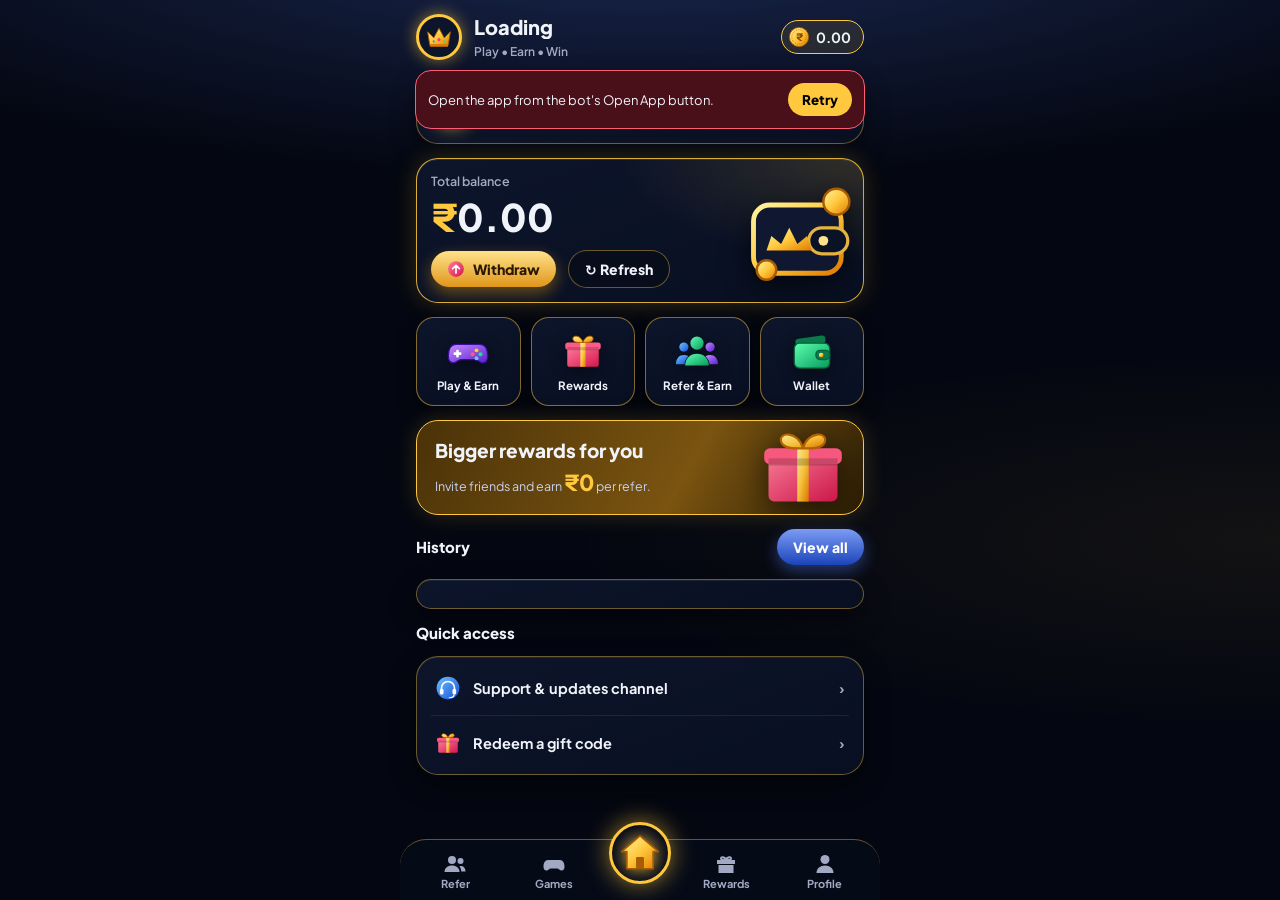
<file: index2.html>
<!DOCTYPE html>
<html lang="en" data-d="1" data-v="home"><head><meta charset="utf-8">
<meta name="viewport" content="width=device-width,initial-scale=1,maximum-scale=1,user-scalable=no,viewport-fit=cover">
<title>Rewards</title>
<script>try{var z=localStorage.getItem("dz");if(z)document.documentElement.dataset.d=z}catch(e){}</script>
<script src="https://telegram.org/js/telegram-web-app.js"></script>
<link href="https://fonts.googleapis.com/css2?family=Plus+Jakarta+Sans:wght@500;600;700;800&family=Outfit:wght@400;500;600;700;800&family=Playfair+Display:wght@600;700;800&family=Space+Grotesk:wght@500;600;700&family=Space+Mono:wght@400;700&family=Press+Start+2P&display=swap" rel="stylesheet">
<style>
:root{--bd:rgba(255,255,255,.07);--bd2:rgba(255,255,255,.1);--hot:#fff;--gb:111,195,255;--gc:197,139,255;--gl:25,230,140;--bgg:#0b3a33;--bg:#040a14;--c1:#0c1a2b;--c2:#0a2a2a;--g:#19e68c;--g2:#0fa968;--b:#2d8cff;--y:#ffc83d;--y2:#ff9a00;--p:#a855f7;--t:#e8f4ee;--m:#8fa6a0;--ln:rgba(60,255,170,.22)}
*{box-sizing:border-box;margin:0;padding:0;-webkit-tap-highlight-color:transparent;font-family:var(--ff,'Plus Jakarta Sans','Segoe UI',system-ui,sans-serif)}
body{background:radial-gradient(circle at 50% -10%,var(--bgg),var(--bg) 55%) fixed;color:var(--t);min-height:100vh;overflow-x:hidden;user-select:none}
#app{max-width:480px;margin:0 auto;padding:0 16px calc(120px + env(safe-area-inset-bottom,0px))}
.hide{display:none!important}
.top{display:flex;align-items:center;gap:12px;padding:calc(14px + env(safe-area-inset-top,0px)) 0 12px}
.logo{width:46px;height:46px;border-radius:50%;border:3px solid var(--y);background:var(--c1);display:grid;place-items:center;font-size:22px;overflow:hidden;flex:none;box-shadow:0 0 14px rgba(255,200,61,.5)}
.logo img{width:100%;height:100%;object-fit:cover}
.back{width:36px;height:36px;border:0;background:none;color:var(--t);font-size:24px}
.tt{flex:1;min-width:0}.tt h1{font-size:20px;font-weight:800;white-space:nowrap;overflow:hidden;text-overflow:ellipsis}.tt small{color:var(--m);font-size:12px;font-weight:600}
.pill{display:flex;align-items:center;gap:6px;border:1.5px solid var(--y);border-radius:99px;padding:5px 12px 5px 6px;font-weight:800;font-size:14px;background:rgba(255,200,61,.1)}
.pill i{width:22px;height:22px;border-radius:50%;background:linear-gradient(var(--y),var(--y2));color:#3a2200;display:grid;place-items:center;font-style:normal;font-size:13px}
.view{display:none;flex-direction:column;gap:14px}.view.on{display:flex;animation:in .35s ease}
@keyframes in{from{opacity:0;transform:translateY(12px)}to{opacity:1;transform:none}}
.card{background:linear-gradient(160deg,var(--c1),var(--c2));border:1.5px solid var(--ln);border-radius:20px;padding:14px;box-shadow:0 0 18px rgba(var(--gl),.08)}
.card.hot{border-color:var(--g);box-shadow:0 0 22px rgba(var(--gl),.28)}
.row{display:flex;align-items:center;gap:12px}.row .f{flex:1;min-width:0}
.mut{color:var(--m);font-size:12.5px;font-weight:600}
h2{font-size:15px;font-weight:800}
.amt{font-size:38px;font-weight:800;margin:4px 0 10px}.amt s{text-decoration:none;color:var(--y)}
.btn{border:0;border-radius:99px;padding:12px 18px;font-weight:800;font-size:14px;color:#03150d;background:linear-gradient(var(--g),var(--g2));box-shadow:0 0 16px rgba(var(--gl),.4);display:inline-flex;align-items:center;justify-content:center;gap:8px;cursor:pointer;width:100%}
.btn:active{transform:scale(.97)}.btn.y{background:linear-gradient(var(--y),var(--y2));color:#2b1800;box-shadow:0 0 16px rgba(255,170,0,.4)}.btn.sm{width:auto;padding:9px 16px}.btn[disabled]{opacity:.55;pointer-events:none}
.grid4{display:grid;grid-template-columns:repeat(4,1fr);gap:10px}
.tile{background:var(--c1);border:1.5px solid var(--ln);border-radius:16px;padding:12px 4px;text-align:center;font-size:11.5px;font-weight:700;cursor:pointer}
.tile b{display:block;font-size:24px;margin-bottom:4px}
.hero{background:linear-gradient(120deg,#3b1d7a,#0e3a8a 60%,#0b5a4a);border:1.5px solid var(--b);border-radius:20px;padding:18px;position:relative;overflow:hidden}
.hero h3{font-size:19px;font-weight:800;line-height:1.2;max-width:70%}.hero p{font-size:12.5px;color:var(--ht);margin-top:6px;max-width:68%}.hero .e{position:absolute;right:14px;top:50%;transform:translateY(-50%);font-size:64px;opacity:.95}
.gm{display:flex;align-items:center;gap:12px;border-radius:18px;padding:12px 14px;border:1.5px solid;cursor:pointer}
.gm .ic{width:48px;height:48px;border-radius:14px;display:grid;place-items:center;font-size:28px;background:rgba(255,255,255,.1)}
.gm b{display:block;font-size:16px}.gm small{font-size:11.5px;color:var(--m)}.gm .go{margin-left:auto;font-size:20px;color:var(--m)}
.gm.a{background:linear-gradient(120deg,var(--ka2),var(--ka3));border-color:var(--ka)}.gm.b{background:linear-gradient(120deg,var(--kb2),var(--kb3));border-color:var(--kb)}.gm.c{background:linear-gradient(120deg,var(--kc2),var(--kc3));border-color:var(--kc)}.gm.d{background:linear-gradient(120deg,var(--kd2),var(--kd3));border-color:var(--kd)}
.soon{font-size:10px;font-weight:800;color:#2b1800;background:var(--y);border-radius:99px;padding:3px 8px;margin-left:8px;vertical-align:middle}
.li{display:flex;align-items:center;gap:12px;padding:11px 2px;border-bottom:1px solid var(--bd)}.li:last-child{border:0}
.li .ic{width:40px;height:40px;border-radius:50%;display:grid;place-items:center;font-size:20px;background:rgba(var(--gl),.15)}.li .ic.n{background:rgba(255,80,110,.18)}
.li .a{font-weight:800;color:var(--g);font-size:14px}.li .a.n{color:#ff5d73}
.empty{text-align:center;color:var(--m);font-size:13px;font-weight:600;padding:14px 6px}
input,select{width:100%;padding:13px 14px;border-radius:14px;border:1.5px solid var(--ln);background:var(--in);color:var(--t);font-size:15px;font-weight:600;margin:6px 0;outline:0;user-select:text}
input:focus,select:focus{border-color:var(--g)}
.code{display:flex;align-items:center;gap:8px;border:1.5px dashed var(--g);border-radius:14px;padding:10px 12px;background:var(--in);font-weight:800;word-break:break-all;font-size:13px}
.steps{display:grid;grid-template-columns:repeat(3,1fr);gap:8px}.steps div{text-align:center;font-size:11px;color:var(--m);font-weight:600;border:1.5px solid var(--ln);border-radius:14px;padding:10px 4px}.steps b{display:block;color:var(--t);font-size:12.5px;margin-top:4px}
.mrow{display:flex;align-items:center;gap:12px;padding:14px 4px;border-bottom:1px solid var(--bd);font-weight:700;font-size:14.5px;cursor:pointer}.mrow:last-child{border:0}.mrow .go{margin-left:auto;color:var(--m)}.mrow span:first-child{font-size:20px;width:26px;text-align:center}
.two{display:grid;grid-template-columns:1fr 1fr;gap:10px}.stat{text-align:center}.stat b{display:block;font-size:22px;color:var(--g);margin-top:4px}
.tabs{display:flex;gap:8px;margin:4px 0}.tabs .btn{background:var(--in);color:var(--m);box-shadow:none;border:1.5px solid var(--ln)}.tabs .btn.on{background:linear-gradient(var(--g),var(--g2));color:#03150d}
nav{position:fixed;left:50%;transform:translateX(-50%);bottom:0;width:100%;max-width:480px;display:flex;align-items:center;background:var(--nv);backdrop-filter:blur(10px);border-top:1.5px solid var(--ln);border-radius:24px 24px 0 0;padding:10px 6px calc(10px + env(safe-area-inset-bottom,0px));z-index:30}
nav button{flex:1;border:0;background:none;color:var(--m);font-size:11px;font-weight:700;display:flex;flex-direction:column;align-items:center;gap:3px}nav button span{font-size:22px}nav button.on{color:var(--g)}
nav .mid{flex:none;width:62px;height:62px;margin:-34px 6px 0;border-radius:50%;border:3px solid var(--g);background:radial-gradient(circle,var(--c2),var(--in));box-shadow:0 0 22px rgba(var(--gl),.7);font-size:28px;color:var(--y);justify-content:center}
#toast{position:fixed;left:50%;top:calc(70px + env(safe-area-inset-top,0px));transform:translate(-50%,-30px);background:var(--tb);color:#fff;padding:12px 20px;border-radius:99px;font-weight:700;font-size:13.5px;opacity:0;pointer-events:none;transition:.3s;z-index:300;max-width:92%;border:1.5px solid var(--ln);text-align:center}
#toast.on{opacity:1;transform:translate(-50%,0)}#toast.err{border-color:#ff5d73}#toast.ok{border-color:var(--g)}
#splash{position:fixed;inset:0;background:var(--bg);z-index:400;display:grid;place-items:center;font-size:64px;transition:opacity .4s,visibility .4s}#splash.off{opacity:0;visibility:hidden}
#ov{position:fixed;inset:0;background:rgba(0,0,0,.65);backdrop-filter:blur(4px);z-index:100;display:none;align-items:flex-end;justify-content:center}#ov.on{display:flex}
.sheet{width:100%;max-width:480px;max-height:88vh;overflow-y:auto;background:var(--sh);border:1.5px solid var(--ln);border-bottom:0;border-radius:26px 26px 0 0;padding:18px 18px calc(22px + env(safe-area-inset-bottom,0px));animation:up .3s ease}
@keyframes up{from{transform:translateY(60%)}to{transform:none}}
.sheet h2{font-size:18px;margin-bottom:8px;display:flex;align-items:center}.sheet h2 button{margin-left:auto;border:0;background:rgba(255,255,255,.08);color:var(--t);width:32px;height:32px;border-radius:50%;font-size:16px}
.sheet p,.sheet h4{font-size:13px;color:var(--m);line-height:1.55;margin-top:6px}.sheet h4{color:var(--t);font-size:14px;margin-top:12px}
.gc{display:flex;align-items:center;gap:12px;border:1.5px solid var(--ln);border-radius:16px;padding:10px 12px;margin-top:10px}.gc.ok{border-color:var(--g)}.gc .ic{font-size:26px}.gc b{display:block;font-size:14px}.gc small{color:var(--m);font-size:12px}
#diag{position:fixed;left:50%;transform:translateX(-50%);top:calc(70px + env(safe-area-inset-top,0px));width:calc(100% - 28px);max-width:450px;background:#4a1019;border:1.5px solid #ff5d73;border-radius:16px;padding:12px;z-index:60;font-size:13px;display:flex;gap:10px;align-items:center}#diag button{border:0;border-radius:99px;padding:8px 14px;font-weight:800;background:var(--y)}

.i{width:1em;height:1em;display:inline-block;vertical-align:-.15em;flex:none}
.i.sm{width:18px;height:18px}.i.md{width:34px;height:34px}.i.tl{width:42px;height:42px;display:block;margin:0 auto 6px;filter:drop-shadow(0 4px 8px rgba(0,0,0,.45))}.i.xl{width:90px;height:90px;filter:drop-shadow(0 0 18px rgba(255,200,61,.7))}.i.xl2{width:42px;height:42px;filter:drop-shadow(0 0 8px rgba(255,200,61,.8))}
.tile b{font-size:0}.hero .e{font-size:0}.hero .e .i{width:92px;height:92px;filter:drop-shadow(0 6px 14px rgba(0,0,0,.55))}
.gm .ic{font-size:0;background:var(--bd)}.gm .ic .i{width:36px;height:36px}
.mrow span:first-child .i{width:26px;height:26px;display:block}.li .ic .i{width:24px;height:24px}
.logo .i{width:70%;height:70%}.pill i .i{width:100%;height:100%}.pill i{background:none}
.steps div .i{display:block;margin:0 auto 4px}.row>span .i{display:block}
nav button span{display:block;height:24px}nav button span .i{width:24px;height:24px}nav .mid .i{display:block}

.crow{display:flex;gap:10px;align-items:center}.crow input[type=color]{width:54px;height:48px;padding:3px;margin:6px 0;flex:none}
.swatches{display:grid;grid-template-columns:repeat(5,1fr);gap:12px;margin:12px 0}.swc{aspect-ratio:1;border-radius:50%;border:3px solid #fff3;cursor:pointer;position:relative}.swc.on{border-color:#fff;transform:scale(1.14);box-shadow:0 0 14px rgba(255,255,255,.5)}
.ptabs{display:flex;gap:8px;overflow-x:auto;padding:8px 0;scrollbar-width:none}.ptabs::-webkit-scrollbar{display:none}
.chip{flex:none;padding:8px 14px;border-radius:99px;border:1.5px solid var(--ln);background:var(--in);color:var(--t);font-weight:700;font-size:13px;cursor:pointer}.chip.on{background:linear-gradient(var(--g),var(--g2));color:#03150d;border-color:transparent}
.chrow{display:flex;align-items:center;gap:12px;padding:11px 2px;border-bottom:1px solid var(--bd);cursor:pointer}.chrow:last-child{border:0}.chrow b{display:block;font-size:14px}.chrow small{color:var(--m);font-size:12px}.chrow .f{flex:1;min-width:0}
.gl{padding:11px 0;border-bottom:1px solid var(--bd)}.gl:last-child{border:0}.gl b{font-size:14px}
.sw{width:50px;height:28px;border-radius:99px;background:var(--sw);position:relative;transition:.25s;flex:none;cursor:pointer}.sw:after{content:"";position:absolute;top:3px;left:3px;width:22px;height:22px;border-radius:50%;background:#fff;transition:.25s}.sw.on{background:var(--g2)}.sw.on:after{left:25px}
.btn.dang{background:linear-gradient(#ff7a7a,#e0343f);color:#fff;box-shadow:0 0 14px rgba(224,52,63,.4)}
.sbtns{display:grid;grid-template-columns:1fr 1fr;gap:10px;margin:10px 0}.sbtns .btn{width:100%}
.chk{display:flex;align-items:center;gap:10px;font-size:13px;color:var(--m);font-weight:600;margin:6px 0}.chk input{width:20px;height:20px;margin:0}

.btn{position:relative;overflow:hidden;color:var(--onG,#03150d)}.btn.y{color:#2b1800}.chip.on,.tabs .btn.on{color:var(--onG,#03150d)}
.hero{background:linear-gradient(120deg,var(--h1,#3b1d7a),var(--h2,#0e3a8a) 60%,var(--h3,#0b5a4a));border-color:var(--g)}

/* motion */
@keyframes rise{from{opacity:0;transform:translateY(18px) scale(.97)}to{opacity:1;transform:none}}
@keyframes flt{50%{transform:translateY(-6px) rotate(3deg)}}
@keyframes glow{50%{box-shadow:0 0 36px rgba(var(--gl),.55)}}
@keyframes pulse{50%{box-shadow:0 0 34px rgba(var(--gl),.95);transform:translateY(-3px)}}
@keyframes shine{55%,100%{transform:translateX(130%)}}
@keyframes popin{0%{transform:scale(0)}70%{transform:scale(1.3)}100%{transform:scale(1)}}
@keyframes flip{0%,70%{transform:rotateY(0)}85%{transform:rotateY(180deg)}100%{transform:rotateY(360deg)}}
@keyframes rip{to{transform:scale(3.4);opacity:0}}
@keyframes stamp{0%{transform:rotate(-14deg) scale(2.4);opacity:0}60%{transform:rotate(-14deg) scale(.9);opacity:1}100%{transform:rotate(-14deg) scale(1);opacity:1}}
.view.on>*{animation:rise .55s cubic-bezier(.2,.9,.3,1) both}
.view.on>*:nth-child(2){animation-delay:.06s}.view.on>*:nth-child(3){animation-delay:.12s}.view.on>*:nth-child(4){animation-delay:.18s}.view.on>*:nth-child(5){animation-delay:.24s}.view.on>*:nth-child(6){animation-delay:.3s}.view.on>*:nth-child(n+7){animation-delay:.36s}
.view.on>.card.hot{animation:rise .55s both,glow 3s .6s ease-in-out infinite}
.hero .e .i,.i.tl{animation:flt 3.4s ease-in-out infinite}.grid4 .tile:nth-child(2) .i{animation-delay:-.8s}.grid4 .tile:nth-child(3) .i{animation-delay:-1.6s}.grid4 .tile:nth-child(4) .i{animation-delay:-2.4s}
nav .mid{animation:pulse 2.4s ease-in-out infinite}nav .mid.on{border-color:var(--y)}
.btn:not(.sm)::after{content:"";position:absolute;inset:0;background:linear-gradient(110deg,transparent 30%,rgba(255,255,255,.4) 50%,transparent 70%);transform:translateX(-130%);animation:shine 3.6s infinite;pointer-events:none}
.pill i .i{animation:flip 4.5s infinite}
.tile:active,.gm:active,.mrow:active,.chrow:active{transform:scale(.96)}.tile,.gm,.mrow{transition:transform .15s}
.rip{position:absolute;border-radius:50%;width:40px;height:40px;margin:-20px 0 0 -20px;background:rgba(255,255,255,.55);animation:rip .6s ease-out forwards;pointer-events:none}
canvas#fx{position:fixed;inset:0;width:100%;height:100%;pointer-events:none;z-index:500}
@media(prefers-reduced-motion:reduce){*,*:after{animation:none!important;transition:none!important}}
/* channel join page */
#gate{position:fixed;inset:0;z-index:150;background:radial-gradient(circle at 50% -10%,var(--bgg),var(--bg) 62%);display:none;overflow-y:auto}#gate.on{display:block;animation:in .3s}
.gwrap{max-width:480px;margin:0 auto;min-height:100%;display:flex;flex-direction:column;padding:calc(26px + env(safe-area-inset-top,0px)) 18px calc(24px + env(safe-area-inset-bottom,0px))}
.gtop{text-align:center}.gico{width:96px;height:96px;margin:0 auto 10px;border-radius:50%;display:grid;place-items:center;background:radial-gradient(circle,rgba(var(--gl),.28),transparent 70%);animation:flt 3s ease-in-out infinite}.gico .i{width:70px;height:70px;filter:drop-shadow(0 0 16px rgba(var(--gl),.8))}
.gtop h1{font-size:26px;font-weight:800}.gtop p{color:var(--m);font-size:13.5px;font-weight:600;margin:6px 8px 14px}
.gprog{height:8px;border-radius:99px;background:var(--bd2);overflow:hidden}.gprog i{display:block;height:100%;width:0;border-radius:99px;background:linear-gradient(90deg,var(--g2),var(--g));box-shadow:0 0 12px rgba(var(--gl),.8);transition:width .5s}
.gcount{display:flex;justify-content:space-between;font-size:12.5px;font-weight:700;color:var(--m);margin:8px 2px 16px}.gcount b{color:var(--g)}
.glist{display:flex;flex-direction:column;gap:10px;flex:1}
.gch{display:flex;align-items:center;gap:12px;padding:12px 14px;border-radius:18px;border:1.5px solid var(--ln);background:linear-gradient(160deg,var(--c1),var(--c2));animation:rise .45s both}.gch.ok{border-color:var(--g);box-shadow:0 0 16px rgba(var(--gl),.25)}
.gch .gav{width:46px;height:46px;border-radius:50%;background:var(--bd2);display:grid;place-items:center;flex:none}.gch b{display:block;font-size:15px}.gch small{color:var(--m);font-size:12px;font-weight:600}.gch.ok small{color:var(--g)}.gch .f{flex:1;min-width:0}
.tick{animation:popin .45s cubic-bezier(.3,1.6,.4,1)}
.gfoot{margin-top:16px;display:flex;flex-direction:column;gap:10px}.gclose{border:0;background:none;color:var(--m);font-weight:700;font-size:13.5px;padding:8px}
/* voucher */
.vch{position:relative;background:linear-gradient(160deg,var(--c1),var(--c2));border:1.5px solid var(--g);border-radius:22px;padding:20px 18px 16px;margin-top:6px;box-shadow:0 0 26px rgba(var(--gl),.3);overflow:hidden}
.vtop{text-align:center}.vtop .i{width:46px;height:46px}.vtop b{display:block;font-size:19px;margin-top:2px}.vtop small{color:var(--m);font-size:12.5px;font-weight:600}
.vamt{text-align:center;font-size:42px;font-weight:800;margin:10px 0 2px;color:var(--y)}.vst{text-align:center;color:var(--g);font-weight:800;font-size:13.5px;letter-spacing:.3px}
.vperf{border-top:2px dashed var(--ln);margin:16px -18px;position:relative}.vperf:before,.vperf:after{content:"";position:absolute;top:-11px;width:20px;height:20px;border-radius:50%;background:var(--sh);border:1.5px solid var(--g)}.vperf:before{left:-11px}.vperf:after{right:-11px}
.vrow{display:flex;justify-content:space-between;gap:12px;font-size:13px;padding:6px 0;font-weight:600}.vrow span{color:var(--m)}.vrow b{text-align:right;word-break:break-all}.vrow .vid{font-family:ui-monospace,Menlo,monospace;font-size:12px;color:var(--g);letter-spacing:.4px}
.vpaid{position:absolute;right:14px;top:70px;border:3px solid var(--g);color:var(--g);border-radius:10px;padding:2px 10px;font-weight:800;font-size:18px;letter-spacing:2px;transform:rotate(-14deg);opacity:.85;animation:stamp .6s .3s both}
.li[data-vi]{cursor:pointer}

.refamt{text-align:center;border-color:var(--y);box-shadow:0 0 24px rgba(255,200,61,.22)}.refamt .big{font-size:50px;font-weight:800;color:var(--y);line-height:1.1;margin:4px 0;text-shadow:0 0 22px rgba(255,200,61,.45);animation:flt 3.2s ease-in-out infinite}.refamt .big s{text-decoration:none;font-size:30px;margin-right:3px}
.prbig{font-size:22px;color:var(--y);font-weight:800}

/* ============ shared helpers ============ */
.hb{display:none}u.lb{display:none;text-decoration:none}u.la{text-decoration:none}
nav .mid .nh,nav .mid em{display:none}
.card.hot{position:relative}.bwA{display:none}
.grid3{display:grid;grid-template-columns:repeat(3,1fr);gap:10px}
html[data-d="4"] .grid3 .tile{flex-direction:column;text-align:center;font-size:12px;gap:4px}
/* ============ DESIGN 1 : MIDNIGHT CROWN (navy + gold) ============ */
html[data-d="1"] body{background:radial-gradient(120% 45% at 50% -8%,rgba(var(--gl),.3),transparent 62%),radial-gradient(80% 30% at 100% 60%,rgba(255,200,61,.06),transparent 70%),var(--bg)}
html[data-d="1"] .card,html[data-d="1"] .gch{border:1.2px solid var(--ln);border-radius:22px;background:linear-gradient(160deg,var(--c1),var(--c2));box-shadow:inset 0 1px 0 rgba(255,255,255,.07),0 10px 26px rgba(0,0,0,.45)}
html[data-d="1"] .card.hot{min-height:128px;border-color:rgba(255,200,61,.85);box-shadow:0 0 24px rgba(255,200,61,.2),inset 0 1px 0 rgba(255,255,255,.1);background:radial-gradient(90% 120% at 100% 0,rgba(255,200,61,.16),transparent 60%),linear-gradient(160deg,var(--c1),var(--c2))}
html[data-d="1"] .card.hot .bwA{display:block;position:absolute;right:12px;top:50%;width:104px;height:104px;transform:translateY(-50%);filter:drop-shadow(0 8px 14px rgba(0,0,0,.6));animation:flt 3.4s ease-in-out infinite}
html[data-d="1"] #v-wallet .card.hot .bwA{display:none}
html[data-d="1"] .tile{border:1.2px solid rgba(255,200,61,.5);border-radius:18px;background:linear-gradient(170deg,var(--c1),var(--c2));box-shadow:0 8px 18px rgba(0,0,0,.4)}
html[data-d="1"] .hero{border:1.2px solid var(--y);border-radius:22px;box-shadow:0 0 22px rgba(255,200,61,.18)}
html[data-d="1"] .logo{border-color:var(--y);box-shadow:0 0 16px rgba(255,200,61,.55)}
html[data-d="1"] .btn{background:linear-gradient(180deg,var(--gt),var(--g2));box-shadow:0 6px 16px rgba(var(--gl),.45)}
html[data-d="1"] .btn.y{background:linear-gradient(180deg,#ffe28a,#e0961a);color:#2b1800;box-shadow:0 6px 16px rgba(255,170,0,.4)}
html[data-d="1"] .chip.on{background:linear-gradient(180deg,var(--gt),var(--g2));color:#fff}
html[data-d="1"] nav{border-top:1.2px solid rgba(255,200,61,.4);border-radius:26px 26px 0 0}
html[data-d="1"] nav button.on{color:var(--y)}
html[data-d="1"] nav .mid{border:3px solid var(--y);box-shadow:0 0 24px rgba(255,200,61,.6);background:radial-gradient(circle,var(--c1),var(--bg))}
/* ============ DESIGN 2 : EMERALD GOLD (cream + green card + pill nav) ============ */
html[data-d="2"] body{background:linear-gradient(180deg,var(--top1) 0,var(--top2) 300px,var(--bg) 560px) no-repeat,var(--bg);color:var(--t)}
html[data-d="2"][data-v="home"] .top{display:none}
html[data-d="2"] .top,html[data-d="2"] .top .back{color:#fff}html[data-d="2"] .tt small{color:#bcd3c4}
html[data-d="2"] .logo{border:2px solid #d8b45a;background:var(--hg2);box-shadow:0 0 14px rgba(216,180,90,.5)}
html[data-d="2"] .pill{border-color:#d8b45a;background:rgba(0,0,0,.25);color:#fff}
html[data-d="2"] .card,html[data-d="2"] .tile,html[data-d="2"] .gch,html[data-d="2"] .gm{background:linear-gradient(180deg,var(--c1),var(--c2))!important;border:1px solid var(--ln)!important;border-radius:24px;box-shadow:0 10px 24px rgba(80,60,10,.14),inset 0 1px 0 rgba(255,255,255,.9)}
html[data-d="2"] .card.hot,html[data-d="2"] .vch,html[data-d="2"] .hero{background:linear-gradient(145deg,var(--hg1),var(--hg2))!important;border:1.5px solid #d8b45a!important;color:#fff;box-shadow:0 14px 30px rgba(0,0,0,.35),inset 0 1px 0 rgba(255,255,255,.18)}
html[data-d="2"] .card.hot .mut,html[data-d="2"] .hero p,html[data-d="2"] .vch .vrow span,html[data-d="2"] .vch .vtop small{color:#c4dccb}
html[data-d="2"] .card.hot .amt,html[data-d="2"] .hero h3,html[data-d="2"] .vch b{color:#fff}html[data-d="2"] .amt s,html[data-d="2"] .vamt,html[data-d="2"] .vch .vid{color:#f3d98a}
html[data-d="2"] h2{color:var(--t);font-size:20px;font-weight:800}
html[data-d="2"] .btn,html[data-d="2"] .btn.y{background:linear-gradient(180deg,#f8e6a6,#cfa23f);color:#2a1d00;border:1px solid #b88a2b;box-shadow:0 5px 12px rgba(150,110,20,.35),inset 0 1px 0 rgba(255,255,255,.7)}
html[data-d="2"] .btn.dang{background:linear-gradient(180deg,#ff8a8a,#d63a45);color:#fff;border-color:#a22}
html[data-d="2"] .chip{background:var(--c1);color:var(--t)}html[data-d="2"] .chip.on{background:linear-gradient(180deg,#f8e6a6,#cfa23f);color:#2a1d00;border-color:#b88a2b}
html[data-d="2"] input,html[data-d="2"] select{background:#fff;border:1.5px solid rgba(184,146,60,.55);color:var(--t)}
html[data-d="2"] .sheet{background:var(--sh);border:1px solid rgba(184,146,60,.5);border-bottom:0;color:var(--t)}html[data-d="2"] .sheet h2 button{background:rgba(0,0,0,.08);color:var(--t)}
html[data-d="2"] #toast{background:var(--hg2);color:#fff;border-color:#d8b45a}
html[data-d="2"] #gate{background:linear-gradient(180deg,var(--top1) 0,var(--top2) 280px,var(--bg) 520px)}html[data-d="2"] .gtop h1{color:#fff}html[data-d="2"] .gtop p,html[data-d="2"] .gcount{color:#bcd3c4}html[data-d="2"] .gprog{background:rgba(255,255,255,.2)}
html[data-d="2"] .li .ic,html[data-d="2"] .gm .ic{background:rgba(184,146,60,.14)}html[data-d="2"] .li .a{color:#1d7a46}html[data-d="2"] .li .a.n{color:#c0392b}
html[data-d="2"] .soon{background:#d8b45a}html[data-d="2"] .code{background:#fff;border:1.5px dashed #b88a2b;color:var(--t)}html[data-d="2"] .sw.on{background:var(--g)}
html[data-d="2"] .refamt{background:linear-gradient(145deg,#fff8e0,#f2deaa)!important}html[data-d="2"] .refamt .big{color:#8a6210;text-shadow:none;animation:none}
html[data-d="2"] .gm .ic .i,html[data-d="2"] .tile .i.tl{filter:drop-shadow(0 4px 6px rgba(80,60,10,.3))}
html[data-d="2"] nav{width:calc(100% - 20px);max-width:460px;bottom:calc(10px + env(safe-area-inset-bottom,0px));border-radius:38px;border:1.5px solid rgba(231,196,102,.6);padding:8px;box-shadow:0 14px 32px rgba(0,0,0,.5),inset 0 1px 0 rgba(255,255,255,.12)}
html[data-d="2"] nav button{color:#cdbf93;border-radius:28px;padding:8px 2px;gap:2px;font-size:11.5px;font-weight:700;order:5}
html[data-d="2"] nav button[data-t="games"]{order:2}html[data-d="2"] nav button[data-t="refer"]{order:3}html[data-d="2"] nav button[data-t="rewards"]{order:4}html[data-d="2"] nav button[data-t="profile"]{order:5}
html[data-d="2"] nav button.on{background:linear-gradient(180deg,#f8e6a6,#cfa23f);color:#2a1d00;box-shadow:0 4px 12px rgba(0,0,0,.35),inset 0 1px 0 rgba(255,255,255,.7)}
html[data-d="2"] nav .mid{order:1;width:auto;height:auto;flex:1;margin:0;border:0;background:none;box-shadow:none;animation:none;border-radius:28px;color:#cdbf93;font-size:11.5px;font-weight:700;padding:8px 2px;gap:2px}
html[data-d="2"] nav .mid.on{background:linear-gradient(180deg,#f8e6a6,#cfa23f);color:#2a1d00;box-shadow:0 4px 12px rgba(0,0,0,.35),inset 0 1px 0 rgba(255,255,255,.7)}
html[data-d="2"] nav .mid .xl2{display:none}html[data-d="2"] nav .mid .nh{display:block;width:24px;height:24px}html[data-d="2"] nav .mid em{display:block;font-style:normal}
html[data-d="2"] u.la{display:none}html[data-d="2"] u.lb{display:inline}
/* home (emerald gold) */
html[data-d="2"] #v-home>:not(.hb){display:none}html[data-d="2"] #v-home>.hb{display:block}
html[data-d="2"] #v-home{gap:16px}
.bgreet{color:#fff}html[data-d="2"] #v-home>.bgreet{display:flex;align-items:center;justify-content:space-between;padding:calc(26px + env(safe-area-inset-top,0px)) 2px 2px}
.bgreet h1{font-size:25px;font-weight:800;line-height:1.15}.bgreet p{color:#cfe3d6;font-size:14px;margin-top:4px;font-weight:600}
.bavw{position:relative;flex:none}.bav{width:76px;height:76px;border-radius:50%;border:3px solid #d8b45a;background:linear-gradient(#f3d98a,#c9a24b);display:grid;place-items:center;overflow:hidden;box-shadow:0 0 0 3px rgba(18,70,46,.85)}.bav img{width:100%;height:100%;object-fit:cover}.bav .i{width:52%;height:52%}
.bell{position:absolute;right:-6px;top:-6px;width:30px;height:30px;border-radius:50%;background:#14402c;border:2px solid #d8b45a;display:grid;place-items:center}.bell .i{width:16px;height:16px}.bell:after{content:"";position:absolute;right:-2px;top:-2px;width:9px;height:9px;border-radius:50%;background:#ff5d3d;border:1.5px solid #14402c}
.bwal{position:relative;border-radius:28px;padding:16px 18px;color:#fff;background:linear-gradient(150deg,var(--hg1),var(--hg2));border:1.5px solid #d8b45a;box-shadow:0 18px 36px rgba(0,0,0,.4),inset 0 1px 0 rgba(255,255,255,.2);overflow:hidden}
.bwal:before{content:"";position:absolute;inset:0;background:radial-gradient(70% 60% at 85% 0,rgba(243,217,138,.24),transparent 60%);pointer-events:none}
.bbrand{display:flex;justify-content:center;align-items:center;gap:6px;font-family:'Playfair Display',Georgia,serif;font-size:19px;color:#f3d98a;font-weight:600}
.bwrow{display:flex;align-items:center;gap:14px;margin:10px 0 12px}.bwi{width:86px;height:86px;flex:none;filter:drop-shadow(0 8px 10px rgba(0,0,0,.45));animation:flt 3.4s ease-in-out infinite}
.bl{font-size:15px;color:#e7f1ea;font-weight:600}.bamt{font-size:40px;font-weight:800;line-height:1.15;letter-spacing:-.5px}
.bstat{display:flex;align-items:center;gap:10px;border:1px solid rgba(255,255,255,.14);border-radius:18px;padding:10px 12px;background:rgba(0,0,0,.16)}.bstat small{display:block;font-size:12px;color:#cfe0d4}.bstat b{font-size:19px}
.btoday{flex:1;font-size:12.5px;font-weight:700;color:#7ee0a4;border-right:1px solid rgba(255,255,255,.16);padding-right:10px}
.bwd{border:1px solid #b88a2b;border-radius:14px;padding:11px 16px;font-weight:800;font-size:15px;background:linear-gradient(180deg,#f8e6a6,#cfa23f);color:#2a1d00;box-shadow:0 5px 12px rgba(0,0,0,.35),inset 0 1px 0 rgba(255,255,255,.7)}
.bprog{height:4px;border-radius:9px;background:rgba(255,255,255,.18);margin:12px 4px 6px;overflow:hidden}.bprog i{display:block;height:100%;width:0;background:linear-gradient(90deg,#f3d98a,#cfa23f);border-radius:9px;transition:width .9s}
.bnext{text-align:center;font-size:13px;color:#e7f1ea;font-weight:600}
html[data-d="2"] #v-home>.b3{display:grid;grid-template-columns:repeat(3,1fr);gap:10px}
.rc{text-align:center;padding:14px 6px 12px;border-radius:22px;background:linear-gradient(180deg,#fffdf7,#f1e8d2);border:1px solid var(--ln);box-shadow:0 10px 22px rgba(80,60,10,.14),inset 0 1px 0 #fff;cursor:pointer}
.rc .rci{width:60px;height:60px;margin:0 auto 6px;display:block;animation:flt 3.4s ease-in-out infinite}.rc b{display:block;font-size:15px;color:var(--t)}.rc small{display:block;color:#2e6a45;font-size:12px;font-weight:600;margin:3px 0 9px;min-height:30px}.rc small .pr{color:#8a6210;font-weight:800}
.gb{border:1px solid #b88a2b;border-radius:10px;padding:7px 16px;font-weight:800;font-size:13px;background:linear-gradient(180deg,#f8e6a6,#cfa23f);color:#2a1d00;box-shadow:0 3px 8px rgba(150,110,20,.35),inset 0 1px 0 rgba(255,255,255,.7);cursor:pointer}
html[data-d="2"] #v-home>.bplay,html[data-d="2"] #v-home>.bref{display:flex;align-items:center;gap:12px;border-radius:20px;padding:16px;cursor:pointer}
.bplay{color:#fff;background:linear-gradient(145deg,var(--hg1),var(--hg2));border:1px solid rgba(216,180,90,.55);box-shadow:0 10px 22px rgba(0,0,0,.28)}.bref{background:rgba(255,255,255,.6);border:1px solid var(--ln);box-shadow:0 10px 22px rgba(80,60,10,.12);color:var(--t)}
.bplay>.i,.bref>.i{width:56px;height:56px;flex:none;filter:drop-shadow(0 5px 7px rgba(0,0,0,.35))}.bplay b,.bref b{display:block;font-size:20px;font-weight:800}.bplay small{color:#c4dccb;font-size:13px;font-weight:600}.bref small{color:var(--m);font-size:13px;font-weight:600}
html[data-d="2"] #v-home>.hrow{display:flex;align-items:center;gap:10px}
/* ============ DESIGN 4 : POP BRUTAL (light) ============ */
html[data-d="4"]{--ff:'Space Grotesk','Segoe UI',system-ui,sans-serif}
html[data-d="4"] body{background-color:var(--bg);background-image:radial-gradient(rgba(0,0,0,.13) 1.3px,transparent 1.4px);background-size:18px 18px;background-attachment:fixed}
html[data-d="4"] .card,html[data-d="4"] .tile,html[data-d="4"] .gm,html[data-d="4"] .gch,html[data-d="4"] .vch,html[data-d="4"] .chip,html[data-d="4"] .hero,html[data-d="4"] .mrow,html[data-d="4"] .dzc{border:3px solid #111;border-radius:16px;box-shadow:5px 5px 0 #111}
html[data-d="4"] .chip{box-shadow:2px 2px 0 #111;border-width:2px}html[data-d="4"] .mrow{border:0;box-shadow:none;border-radius:0;border-bottom:2px solid #111}
html[data-d="4"] .card.hot{background:var(--hot);animation:pop .45s both}
html[data-d="4"] .hero{background:var(--g);color:#111}html[data-d="4"] .hero p{color:#111;opacity:.8}
html[data-d="4"] .view.on>*,html[data-d="4"] .view.on>.card.hot,html[data-d="4"] .gch{animation:pop .45s cubic-bezier(.3,1.5,.5,1) both}
@keyframes pop{from{opacity:0;transform:scale(.88) rotate(-1.5deg)}to{opacity:1;transform:none}}
@keyframes wig{50%{transform:rotate(5deg) translateY(-4px)}}
html[data-d="4"] .hero .e .i,html[data-d="4"] .i.tl{animation:wig 2.6s ease-in-out infinite;filter:drop-shadow(3px 3px 0 #111)}
html[data-d="4"] .pill i .i,html[data-d="4"] nav .mid,html[data-d="4"] .gico,html[data-d="4"] .refamt .big{animation:none}
html[data-d="4"] .btn{background:var(--g);color:#111;border:3px solid #111;border-radius:14px;box-shadow:4px 4px 0 #111;font-weight:800}
html[data-d="4"] .btn:active{transform:translate(3px,3px);box-shadow:1px 1px 0 #111}
html[data-d="4"] .btn.y{background:#ffd43b;color:#111}html[data-d="4"] .btn.dang{background:#ff6b6b;color:#111}
html[data-d="4"] .btn:not(.sm)::after{display:none}
html[data-d="4"] .chip.on,html[data-d="4"] .tabs .btn.on{background:var(--g);color:#111}
html[data-d="4"] .tile{border-radius:16px}
html[data-d="4"] .grid4{grid-template-columns:1fr 1fr}html[data-d="4"] .tile{display:flex;align-items:center;gap:10px;text-align:left;font-size:13.5px;padding:12px}html[data-d="4"] .tile b{display:block;flex:none}html[data-d="4"] .i.tl{margin:0}
html[data-d="4"] .gm,html[data-d="4"] .gm.a,html[data-d="4"] .gm.b,html[data-d="4"] .gm.c,html[data-d="4"] .gm.d{border-color:#111}
html[data-d="4"] .gm .ic,html[data-d="4"] .li .ic,html[data-d="4"] .gch .gav{background:#fff;border:2px solid #111;border-radius:12px}
html[data-d="4"] .amt s,html[data-d="4"] .vamt,html[data-d="4"] .prbig,html[data-d="4"] .refamt .big,html[data-d="4"] .gcount b,html[data-d="4"] .li .a{color:#111}
html[data-d="4"] .refamt{background:#ffd43b}html[data-d="4"] .refamt .big{text-shadow:3px 3px 0 #fff}
html[data-d="4"] .pill{border:3px solid #111;background:#ffd43b;box-shadow:3px 3px 0 #111}
html[data-d="4"] .logo{border:3px solid #111;box-shadow:3px 3px 0 #111}
html[data-d="4"] input,html[data-d="4"] select{border:3px solid #111;border-radius:14px;background:#fff}
html[data-d="4"] .sheet{background:#fff;border:3px solid #111;border-bottom:0;border-radius:26px 26px 0 0}
html[data-d="4"] .sheet h2 button{background:#ffd43b;border:2px solid #111;color:#111}
html[data-d="4"] .gprog{border:3px solid #111;background:#fff;height:14px}html[data-d="4"] .gprog i{box-shadow:none}
html[data-d="4"] .sw{border:3px solid #111}html[data-d="4"] .sw.on{background:var(--g)}
html[data-d="4"] .vperf:before,html[data-d="4"] .vperf:after{border-color:#111}html[data-d="4"] .vperf{border-top-color:#111}
html[data-d="4"] .vpaid{color:#111;border-color:#111;background:#ffd43b}
html[data-d="4"] #toast{color:#fff;border-color:#111}
html[data-d="4"] nav{background:#fff;border:0;border-top:3px solid #111;border-radius:0;box-shadow:none}
html[data-d="4"] nav button{color:#111;font-weight:800}
html[data-d="4"] nav button.on:not(.mid){background:var(--g);border:3px solid #111;border-radius:14px;box-shadow:3px 3px 0 #111;margin:0 3px;padding:3px 0}
html[data-d="4"] nav .mid{width:58px;height:58px;margin:-32px 6px 0;border-radius:18px;background:#ffd43b;border:3px solid #111;box-shadow:4px 4px 0 #111;color:#111}
html[data-d="4"] nav .mid.on{background:var(--g)}
/* design picker (owner only) */
.dzgrid{display:grid;grid-template-columns:1fr 1fr;gap:12px;margin-top:10px}
.dzc{border:2px solid var(--ln);border-radius:16px;padding:8px;cursor:pointer;background:var(--c1);transition:transform .15s}.dzc:active{transform:scale(.96)}.dzc.on{border-color:var(--g);box-shadow:0 0 14px rgba(var(--gl),.45)}
.dzc .pv{height:84px;display:flex;flex-direction:column;justify-content:center;gap:7px;padding:12px}.dzc .pv i{display:block}.dzc b{display:block;font-size:13px;margin-top:8px}.dzc small{color:var(--m);font-size:11px;font-weight:600}
</style></head><body>
<svg width="0" height="0" style="position:absolute" aria-hidden="true"><defs>
<linearGradient id="gGold" x1="0" y1="0" x2="1" y2="1"><stop offset="0" stop-color="#fff3a1"/><stop offset=".5" stop-color="#ffc83d"/><stop offset="1" stop-color="#e07b00"/></linearGradient>
<linearGradient id="gGreen" x1="0" y1="0" x2="1" y2="1"><stop offset="0" style="stop-color:var(--gi1,#5dffb0)"/><stop offset="1" style="stop-color:var(--gi2,#079a5c)"/></linearGradient>
<linearGradient id="gRed" x1="0" y1="0" x2="1" y2="1"><stop offset="0" stop-color="#ff7a9c"/><stop offset="1" stop-color="#d4164d"/></linearGradient>
<linearGradient id="gBlue" x1="0" y1="0" x2="1" y2="1"><stop offset="0" style="stop-color:var(--b1,#6fc3ff)"/><stop offset="1" style="stop-color:var(--b2,#1550d6)"/></linearGradient>
<linearGradient id="gPurple" x1="0" y1="0" x2="1" y2="1"><stop offset="0" style="stop-color:var(--p1,#c58bff)"/><stop offset="1" style="stop-color:var(--p2,#5b1fd1)"/></linearGradient>
<linearGradient id="gSilver" x1="0" y1="0" x2="1" y2="1"><stop offset="0" stop-color="#f4f8ff"/><stop offset="1" stop-color="#8fa2c0"/></linearGradient>
<symbol id="g-crown" viewBox="0 0 64 64"><path d="M6 20l14 14 12-22 12 22 14-14-5 30H11z" fill="url(#gGold)" stroke="#a85b00" stroke-width="2" stroke-linejoin="round"/><rect x="11" y="48" width="42" height="6" rx="2" fill="#e07b00"/><circle cx="32" cy="38" r="3.5" fill="#ff3d6e"/><circle cx="20" cy="42" r="2.5" fill="#2d8cff"/><circle cx="44" cy="42" r="2.5" fill="#19e68c"/></symbol>
<symbol id="g-coin" viewBox="0 0 64 64"><circle cx="32" cy="32" r="28" fill="url(#gGold)" stroke="#a85b00" stroke-width="2.5"/><circle cx="32" cy="32" r="21" fill="none" stroke="#b86500" stroke-width="2" stroke-dasharray="3 3"/><text x="32" y="43" text-anchor="middle" font-size="30" font-weight="800" fill="#8a4a00" font-family="Arial,sans-serif">&#8377;</text></symbol>
<symbol id="g-gift" viewBox="0 0 64 64"><rect x="8" y="26" width="48" height="30" rx="4" fill="url(#gRed)"/><rect x="5" y="19" width="54" height="11" rx="4" fill="#ff5a85"/><rect x="28" y="19" width="8" height="37" fill="url(#gGold)"/><path d="M32 19c-3-12-18-12-15-4 2 5 11 4 15 4zm0 0c3-12 18-12 15-4-2 5-11 4-15 4z" fill="url(#gGold)" stroke="#b86500" stroke-width="1.5"/><rect x="8" y="26" width="48" height="5" fill="rgba(0,0,0,.18)"/></symbol>
<symbol id="g-wallet" viewBox="0 0 64 64"><rect x="6" y="14" width="46" height="12" rx="5" fill="#0a7a4a" transform="rotate(-8 6 14)"/><rect x="5" y="20" width="54" height="38" rx="8" fill="url(#gGreen)" stroke="#05643a" stroke-width="2"/><rect x="38" y="31" width="21" height="14" rx="6" fill="#0a7a4a" stroke="#05643a" stroke-width="2"/><circle cx="46" cy="38" r="3.5" fill="url(#gGold)"/></symbol>
<symbol id="g-pad" viewBox="0 0 64 64"><path d="M14 22h36c8 0 12 8 12 18 0 6-3 10-8 10-5 0-6-5-12-5H22c-6 0-7 5-12 5-5 0-8-4-8-10 0-10 4-18 12-18z" fill="url(#gPurple)" stroke="#3a0f9a" stroke-width="2"/><rect x="14" y="30" width="4" height="12" rx="1.5" fill="#fff"/><rect x="10" y="34" width="12" height="4" rx="1.5" fill="#fff"/><circle cx="45" cy="31" r="3" fill="#ffc83d"/><circle cx="51" cy="37" r="3" fill="#19e68c"/><circle cx="39" cy="37" r="3" fill="#ff5d73"/><circle cx="45" cy="43" r="3" fill="#6fc3ff"/></symbol>
<symbol id="g-cards" viewBox="0 0 64 64"><rect x="8" y="12" width="30" height="42" rx="5" fill="#f2f5fb" stroke="#8fa2c0" stroke-width="2" transform="rotate(-12 23 33)"/><rect x="26" y="10" width="30" height="42" rx="5" fill="#fff" stroke="#8fa2c0" stroke-width="2" transform="rotate(10 41 31)"/><text x="41" y="38" text-anchor="middle" font-size="24" fill="#d4164d" font-family="Arial,sans-serif" transform="rotate(10 41 31)">&#9829;</text><text x="21" y="36" text-anchor="middle" font-size="20" fill="#222" font-family="Arial,sans-serif" transform="rotate(-12 23 33)">&#9824;</text></symbol>
<symbol id="g-wheel" viewBox="0 0 64 64"><circle cx="32" cy="34" r="27" fill="#2a1260" stroke="url(#gGold)" stroke-width="4"/><path d="M32 34L32 9A25 25 0 0 1 53.7 21.5Z" fill="#ff5d73"/><path d="M32 34L53.7 21.5A25 25 0 0 1 53.7 46.5Z" fill="#ffc83d"/><path d="M32 34L53.7 46.5A25 25 0 0 1 32 59Z" fill="#19e68c"/><path d="M32 34L32 59A25 25 0 0 1 10.3 46.5Z" fill="#2d8cff"/><path d="M32 34L10.3 46.5A25 25 0 0 1 10.3 21.5Z" fill="#a855f7"/><path d="M32 34L10.3 21.5A25 25 0 0 1 32 9Z" fill="#ff9a00"/><circle cx="32" cy="34" r="6" fill="url(#gGold)" stroke="#a85b00" stroke-width="1.5"/><path d="M26 2h12l-6 12z" fill="#fff" stroke="#8fa2c0" stroke-width="1.5"/></symbol>
<symbol id="g-scratch" viewBox="0 0 64 64"><rect x="5" y="12" width="54" height="40" rx="7" fill="url(#gBlue)" stroke="#0b2f8f" stroke-width="2"/><rect x="11" y="20" width="42" height="24" rx="4" fill="url(#gSilver)"/><path d="M20 38l6-10 5 7 4-5 6 8z" fill="rgba(255,255,255,.65)"/><path d="M42 24l1.6 3.4 3.7.5-2.7 2.600.7 3.700-3.300-1.800-3.300 1.800.7-3.700-2.700-2.600 3.700-.5z" fill="url(#gGold)"/></symbol>
<symbol id="g-users" viewBox="0 0 64 64"><circle cx="32" cy="20" r="10" fill="url(#gGreen)"/><path d="M14 54c0-11 8-18 18-18s18 7 18 18z" fill="url(#gGreen)"/><circle cx="12" cy="26" r="7" fill="url(#gBlue)"/><path d="M0 52c0-9 5-14 12-14 3 0 5 .7 7 2-4 4-6 8-6 12z" fill="url(#gBlue)"/><circle cx="52" cy="26" r="7" fill="url(#gPurple)"/><path d="M64 52c0-9-5-14-12-14-3 0-5 .7-7 2 4 4 6 8 6 12z" fill="url(#gPurple)"/></symbol>
<symbol id="g-trophy" viewBox="0 0 64 64"><path d="M18 8h28v18c0 9-6 15-14 15s-14-6-14-15z" fill="url(#gGold)" stroke="#a85b00" stroke-width="2"/><path d="M18 14H8c0 10 4 16 12 17M46 14h10c0 10-4 16-12 17" fill="none" stroke="#e07b00" stroke-width="3"/><rect x="28" y="40" width="8" height="9" fill="#e07b00"/><rect x="18" y="49" width="28" height="8" rx="3" fill="url(#gGold)" stroke="#a85b00" stroke-width="2"/></symbol>
<symbol id="g-shield" viewBox="0 0 64 64"><path d="M32 4l24 8v18c0 16-10 26-24 30C18 56 8 46 8 30V12z" fill="url(#gGreen)" stroke="#05643a" stroke-width="2"/><path d="M20 32l9 9 16-18" fill="none" stroke="#fff" stroke-width="5" stroke-linecap="round" stroke-linejoin="round"/></symbol>
<symbol id="g-head" viewBox="0 0 64 64"><circle cx="32" cy="32" r="28" fill="url(#gBlue)"/><path d="M16 36v-4a16 16 0 0 1 32 0v4" fill="none" stroke="#fff" stroke-width="4"/><rect x="12" y="34" width="9" height="14" rx="4" fill="#fff"/><rect x="43" y="34" width="9" height="14" rx="4" fill="#fff"/><path d="M47 48c0 6-6 8-13 8" fill="none" stroke="#fff" stroke-width="3"/></symbol>
<symbol id="g-plane" viewBox="0 0 64 64"><circle cx="32" cy="32" r="28" fill="#2aa7e8"/><path d="M14 31l33-13-6 28-10-8-5 6-1-9 17-15-22 13z" fill="#fff"/></symbol>
<symbol id="g-doc" viewBox="0 0 64 64"><path d="M14 4h26l12 12v44H14z" fill="url(#gSilver)" stroke="#6b7d9a" stroke-width="2"/><path d="M40 4v12h12" fill="#c9d4e8"/><path d="M22 28h24M22 36h24M22 44h16" stroke="#5a6b88" stroke-width="3" stroke-linecap="round"/></symbol>
<symbol id="g-up" viewBox="0 0 64 64"><circle cx="32" cy="32" r="28" fill="url(#gRed)"/><path d="M32 46V20M20 31l12-12 12 12" fill="none" stroke="#fff" stroke-width="6" stroke-linecap="round" stroke-linejoin="round"/></symbol>
<symbol id="g-user" viewBox="0 0 64 64"><circle cx="32" cy="22" r="12" fill="url(#gBlue)"/><path d="M8 58c0-14 10-22 24-22s24 8 24 22z" fill="url(#gBlue)"/></symbol>
<symbol id="g-send" viewBox="0 0 64 64"><path d="M58 6L6 28l16 7 6 18 8-11 14 10z" fill="#fff"/></symbol>
<symbol id="g-gear" viewBox="0 0 64 64"><circle cx="32" cy="32" r="10" fill="none" stroke="url(#gSilver)" stroke-width="8"/><path d="M32 4v10M32 50v10M4 32h10M50 32h10M12 12l7 7M45 45l7 7M52 12l-7 7M19 45l-7 7" stroke="url(#gSilver)" stroke-width="7" stroke-linecap="round"/></symbol>
<symbol id="g-home" viewBox="0 0 64 64"><path d="M32 6L4 30h8v26h16V40h8v16h16V30h8z" fill="url(#gGold)" stroke="#a85b00" stroke-width="2.500" stroke-linejoin="round"/><rect x="26" y="38" width="12" height="18" rx="2" fill="#a85b00"/></symbol>
<symbol id="n-users" viewBox="0 0 24 24"><circle cx="9" cy="8" r="4" fill="currentColor"/><path d="M1.500 20c0-4 3.300-6.500 7.500-6.500s7.500 2.500 7.500 6.500z" fill="currentColor"/><circle cx="17.500" cy="9" r="3" fill="currentColor"/><path d="M17.500 14c3 0 5 2 5 5.500h-4.300c0-2-.6-3.700-1.700-5z" fill="currentColor"/></symbol>
<symbol id="g-walletg" viewBox="0 0 64 64"><rect x="13" y="7" width="27" height="19" rx="2" fill="#86bb85" transform="rotate(-10 26 16)"/><rect x="21" y="5" width="27" height="19" rx="2" fill="#b3dbad" transform="rotate(7 34 14)"/><rect x="5" y="20" width="54" height="38" rx="10" fill="url(#gGold)" stroke="#a85b00" stroke-width="2"/><rect x="37" y="31" width="23" height="16" rx="8" fill="#e6b341" stroke="#a85b00" stroke-width="2"/><circle cx="46" cy="39" r="3.5" fill="#fff3a1"/><circle cx="52" cy="20" r="9" fill="url(#gGold)" stroke="#a85b00" stroke-width="1.5"/><text x="52" y="24" text-anchor="middle" font-size="11" font-weight="800" fill="#8a4a00" font-family="Arial,sans-serif">&#8377;</text></symbol>
<symbol id="g-walletd" viewBox="0 0 64 64"><rect x="4" y="16" width="54" height="42" rx="10" fill="#0f1830" stroke="url(#gGold)" stroke-width="3"/><rect x="38" y="30" width="24" height="16" rx="8" fill="#0a1226" stroke="#e6b341" stroke-width="2"/><circle cx="47" cy="38" r="3" fill="#ffe28a"/><path d="M12 44l3-9 6 5 5-10 5 10 6-5 3 9z" fill="url(#gGold)"/><circle cx="55" cy="14" r="8" fill="url(#gGold)" stroke="#a85b00" stroke-width="1.5"/><circle cx="12" cy="56" r="6" fill="url(#gGold)" stroke="#a85b00" stroke-width="1.5"/></symbol>
<symbol id="g-bell" viewBox="0 0 64 64"><path d="M32 6c-9 0-15 7-15 16v10l-5 9h40l-5-9V22c0-9-6-16-15-16z" fill="url(#gGold)" stroke="#a85b00" stroke-width="2.500"/><circle cx="32" cy="54" r="5" fill="#e6b341" stroke="#a85b00" stroke-width="1.500"/></symbol>
<symbol id="g-spark" viewBox="0 0 64 64"><path d="M32 3l7 21 21 8-21 8-7 21-7-21-21-8 21-8z" fill="url(#gGold)" stroke="#a85b00" stroke-width="1.500" stroke-linejoin="round"/></symbol>
<symbol id="g-ticket" viewBox="0 0 64 64"><g transform="rotate(-16 32 32)"><path d="M4 20h56v9a4 4 0 0 0 0 8v9H4v-9a4 4 0 0 0 0-8z" fill="url(#gGold)" stroke="#a85b00" stroke-width="2"/><path d="M9 25h46v18H9z" fill="none" stroke="#a85b00" stroke-width="1" stroke-dasharray="3 2"/><text x="32" y="37" text-anchor="middle" font-size="8.500" font-weight="800" fill="#7a4300" font-family="Arial,sans-serif">GIFT CODE</text></g></symbol>
<symbol id="g-share" viewBox="0 0 64 64"><path d="M20 30l24-13M20 34l24 13" stroke="#a85b00" stroke-width="5"/><g fill="url(#gGold)" stroke="#a85b00" stroke-width="2.500"><circle cx="48" cy="14" r="9"/><circle cx="16" cy="32" r="9"/><circle cx="48" cy="50" r="9"/></g></symbol>
<symbol id="n-home" viewBox="0 0 24 24"><path d="M12 2.600L2.800 10.300a.9.900 0 0 0-.3.700V20a1.500 1.500 0 0 0 1.500 1.500h4.200a.8.800 0 0 0 .8-.8v-5h5v5a.8.800 0 0 0 .8.8H20a1.500 1.500 0 0 0 1.500-1.500v-9a.9.900 0 0 0-.3-.7z" fill="currentColor"/></symbol>
<symbol id="n-game" viewBox="0 0 24 24"><path d="M6 8h12c3 0 4.500 3 4.500 6.500 0 2.500-1 4-3 4s-2.500-2-4.500-2h-6c-2 0-2.500 2-4.500 2s-3-1.500-3-4C1.500 11 3 8 6 8z" fill="currentColor"/></symbol>
<symbol id="n-gift" viewBox="0 0 24 24"><path d="M3 8h18v4H3zM4.500 13h15v8h-15zM12 8v13" fill="currentColor"/><path d="M12 8c-1-3.500-5-3.500-5-1.500S10 8 12 8zm0 0c1-3.500 5-3.500 5-1.500S14 8 12 8z" fill="none" stroke="currentColor" stroke-width="2"/></symbol>
<symbol id="n-user" viewBox="0 0 24 24"><circle cx="12" cy="7.500" r="4.500" fill="currentColor"/><path d="M3.500 21c0-4.600 3.800-7.500 8.500-7.500s8.500 2.900 8.500 7.500z" fill="currentColor"/></symbol>
</defs></svg>
<div id="splash"><svg class="i xl"><use href="#g-crown"/></svg></div><div id="toast"></div>
<div id="diag" class="hide"><span id="diagT" style="flex:1"></span><button onclick="refresh()">Retry</button></div>
<canvas id="fx"></canvas>
<div id="gate"><div class="gwrap"><div class="gtop"><div class="gico"><svg class="i"><use href="#g-shield"/></svg></div><h1>Join our channels</h1><p id="gSub">Join every channel below to unlock the app and your rewards.</p><div class="gprog"><i id="gBar"></i></div><div class="gcount"><span id="gStep">Step 1 of 1</span><b id="gDone">0/0 joined</b></div></div><div class="glist" id="gList"></div><div class="gfoot"><button class="btn y" id="gVer" onclick="gateVerify()">I have joined, continue</button><button class="gclose hide" id="gX" onclick="hideGate()">Not now</button></div></div></div>
<div id="ov"><div class="sheet" id="sheet"></div></div>
<div id="app">
 <div class="top"><button class="back hide" id="back" onclick="go('home')">&#8592;</button><div class="logo" id="logo"><svg class="i"><use href="#g-crown"/></svg></div>
  <div class="tt"><h1 id="brand">Loading</h1><small id="sub">Play &bull; Earn &bull; Win</small></div>
  <div class="pill"><i><svg class="i"><use href="#g-coin"/></svg></i><b id="topBal">0.00</b></div></div>

 <section class="view on" id="v-home">
  <div class="hb bgreet"><div><h1 id="gGreet">Hello!</h1><p>Ready to earn rewards today?</p></div><div class="bavw"><div class="bav" id="bAv" onclick="go('profile')"><svg class="i"><use href="#g-user"/></svg></div><div class="bell" onclick="openCh()"><svg class="i"><use href="#g-bell"/></svg></div></div></div>
  <div class="hb bwal"><div class="bbrand"><svg class="i sm"><use href="#g-spark"/></svg><span id="bBrand">Rewards</span></div><div class="bwrow"><svg class="i bwi"><use href="#g-walletg"/></svg><div><div class="bl">Wallet Balance</div><div class="bamt">&#8377;<span id="bBal">0.00</span></div></div></div><div class="bstat"><div><small>Total Earned</small><b id="bEarn">&#8377;0</b></div><div class="btoday" id="bToday"></div><button class="bwd" onclick="openWd()">Withdraw</button></div><div class="bprog"><i id="bProg"></i></div><div class="bnext" id="bNext"></div></div>
  <h2 class="hb">Rewards</h2>
  <div class="hb b3"><div class="rc" onclick="go('rewards')"><svg class="i rci"><use href="#g-ticket"/></svg><b>Gift Code</b><small>Redeem now</small><button class="gb">Redeem</button></div><div class="rc" onclick="go('refer')"><svg class="i rci"><use href="#g-users"/></svg><b>Invite Friends</b><small>Earn <span class="pr">&#8377;0</span> per referral</small><button class="gb">Invite</button></div><div class="rc" onclick="openWd()"><svg class="i rci"><use href="#g-gift"/></svg><b>Voucher</b><small>Withdraw to voucher</small><button class="gb">Get</button></div></div>
  <h2 class="hb">Earn More</h2>
  <div class="hb bplay" onclick="go('games')"><svg class="i"><use href="#g-pad"/></svg><div class="f"><b>Play &amp; Earn</b><small>Mini-games, coming soon</small></div><button class="gb">Play Now &#8594;</button></div>
  <div class="hb bref" onclick="go('refer')"><svg class="i"><use href="#g-share"/></svg><div class="f"><b>Refer &amp; Earn</b><small>Share your referral link</small></div><button class="gb" onclick="event.stopPropagation();copy()">Copy</button></div>
  <div class="hb hrow"><h2 class="f">Recent Activity</h2><button class="gb" onclick="go('wallet')">View all</button></div><div class="hb card" id="hList2"></div>
  <div class="card row" onclick="go('profile')"><div class="logo" id="hAv" style="width:42px;height:42px;border-color:var(--g)"><svg class="i"><use href="#g-user"/></svg></div><div class="f"><div class="mut">Welcome back</div><h2 id="hName">Player</h2></div><span class="mut" style="color:var(--g)">Verified</span></div>
  <div class="card hot"><svg class="i bwA"><use href="#g-walletd"/></svg><div class="mut">Total balance</div><div class="amt"><s>&#8377;</s><span id="bal">0.00</span></div><div class="row"><button class="btn y sm" onclick="openWd()"><svg class="i sm"><use href="#g-up"/></svg> Withdraw</button><button class="btn sm" style="background:var(--in);color:var(--t);box-shadow:none;border:1.5px solid var(--ln)" onclick="refresh(true)">&#8635; Refresh</button></div></div>
  <div class="grid4"><div class="tile" onclick="go('games')"><b><svg class="i tl"><use href="#g-pad"/></svg></b>Play &amp; Earn</div><div class="tile" onclick="go('rewards')"><b><svg class="i tl"><use href="#g-gift"/></svg></b>Rewards</div><div class="tile" onclick="go('refer')"><b><svg class="i tl"><use href="#g-users"/></svg></b>Refer &amp; Earn</div><div class="tile" onclick="go('wallet')"><b><svg class="i tl"><use href="#g-wallet"/></svg></b>Wallet</div></div>
  <div class="hero" onclick="go('refer')"><h3>Bigger rewards for you</h3><p>Invite friends and earn <b class="prbig pr">&#8377;0</b> per refer.</p><div class="e"><svg class="i"><use href="#g-gift"/></svg></div></div>
  <div class="row"><h2 class="f">History</h2><button class="btn sm" onclick="go('wallet')">View all</button></div><div class="card" id="hList"></div>
  <h2>Quick access</h2>
  <div class="card" style="padding:4px 14px"><div class="mrow" onclick="openCh()"><span><svg class="i"><use href="#g-head"/></svg></span>Support &amp; updates channel<span class="go">&#8250;</span></div><div class="mrow" onclick="go('rewards')"><span><svg class="i"><use href="#g-gift"/></svg></span>Redeem a gift code<span class="go">&#8250;</span></div></div>
 </section>

 <section class="view" id="v-games">
  <div class="hero"><h3>Play games, earn real rewards</h3><p>Choose your game and start winning.</p><div class="e"><svg class="i"><use href="#g-pad"/></svg></div></div>
  <div class="gm a" onclick="soon()"><div class="ic"><svg class="i"><use href="#g-cards"/></svg></div><div><b>Rummy<span class="soon">SOON</span></b><small>Skill, fun, real rewards</small></div><span class="go">&#8250;</span></div>
  <div class="gm b" onclick="soon()"><div class="ic"><svg class="i"><use href="#g-wheel"/></svg></div><div><b>Lucky Spin<span class="soon">SOON</span></b><small>Spin and win rewards</small></div><span class="go">&#8250;</span></div>
  <div class="gm c" onclick="soon()"><div class="ic"><svg class="i"><use href="#g-scratch"/></svg></div><div><b>Scratch Card<span class="soon">SOON</span></b><small>Scratch and get instant rewards</small></div><span class="go">&#8250;</span></div>
  <div class="gm d" onclick="go('refer')"><div class="ic"><svg class="i"><use href="#g-users"/></svg></div><div><b>Refer &amp; Earn</b><small>Live now: earn per friend</small></div><span class="go">&#8250;</span></div>
 </section>

 <section class="view" id="v-wallet">
  <div class="card hot"><div class="mut">Your balance</div><div class="amt"><s>&#8377;</s><span id="wBal">0.00</span></div><button class="btn y" onclick="openWd()"><svg class="i sm"><use href="#g-up"/></svg> Get withdraw voucher</button></div>
  <div class="two"><div class="card stat"><span class="mut">Total earned</span><b id="wEarn">&#8377;0.00</b></div><div class="card stat"><span class="mut">Withdrawn</span><b id="wWd">&#8377;0.00</b></div></div>
  <div class="grid3"><div class="tile" onclick="openWd()"><b><svg class="i tl"><use href="#g-up"/></svg></b>Withdraw</div><div class="tile" onclick="document.getElementById('vList').scrollIntoView({behavior:'smooth',block:'center'})"><b><svg class="i tl"><use href="#g-gift"/></svg></b>Vouchers</div><div class="tile" onclick="document.getElementById('txList').scrollIntoView({behavior:'smooth',block:'center'})"><b><svg class="i tl"><use href="#g-doc"/></svg></b>History</div></div>
  <h2>My vouchers</h2><div class="card" id="vList"></div>
  <h2>Recent transactions</h2><div class="card" id="txList"></div>
  <div class="card row"><span><svg class="i md"><use href="#g-shield"/></svg></span><div class="f"><b>Secure &amp; safe</b><div class="mut">Your transactions are protected</div></div></div>
 </section>

 <section class="view" id="v-refer">
  <div class="hero"><h3>Invite your friends</h3><p>Get <span class="pr">&#8377;0</span> for each user who joins and plays.</p><div class="e"><svg class="i"><use href="#g-users"/></svg></div></div>
  <div class="card refamt"><div class="mut">You earn per refer</div><div class="big"><s>&#8377;</s><span class="prn">0</span></div><div class="mut">Added to your balance when your friend joins</div></div>
  <div class="card"><div class="mut" style="margin-bottom:6px">Your referral link</div><div class="code"><span class="f" id="lnk">...</span><button class="btn sm" style="padding:8px 12px" onclick="copy()">Copy</button></div><button class="btn" style="margin-top:12px" onclick="share()"><svg class="i sm"><use href="#g-send"/></svg> Share with friends</button></div>
  <h2>How it works</h2>
  <div class="steps"><div><svg class="i md"><use href="#g-plane"/></svg><b>Share link</b>Send to friends</div><div><svg class="i md"><use href="#g-user"/></svg><b>They join</b>Sign up and play</div><div><svg class="i md"><use href="#g-coin"/></svg><b>You get paid</b>Rewards instantly</div></div>
  <div class="card row"><span><svg class="i md"><use href="#g-users"/></svg></span><div class="f"><b>Friends invited</b><div class="mut">No limit. Keep referring.</div></div><b style="font-size:24px;color:var(--g)" id="inv">0</b></div>
 </section>

 <section class="view" id="v-rewards">
  <div class="hero"><h3>Rewards centre</h3><p>Redeem gift codes and track what you earned.</p><div class="e"><svg class="i"><use href="#g-gift"/></svg></div></div>
  <div class="card"><h2>Redeem gift code</h2><input id="code" placeholder="Enter gift code" autocapitalize="characters" autocomplete="off"><button class="btn y" id="claimBtn" onclick="redeem()"><svg class="i sm"><use href="#g-gift"/></svg> Claim reward</button></div>
  <div class="two"><div class="card stat"><span class="mut">Referral reward</span><b>&#8377;<span class="prn">0</span></b></div><div class="card stat" id="wbCard"><span class="mut">Sign-up bonus</span><b id="wb">-</b></div></div>
  <div class="card row" onclick="go('wallet')"><span><svg class="i md"><use href="#g-trophy"/></svg></span><div class="f"><div class="mut">Total rewards earned</div><b style="font-size:22px" id="rEarn">&#8377;0.00</b></div><span class="mut">&#8250;</span></div>
  <div class="card row" onclick="openCh()"><span><svg class="i md"><use href="#g-plane"/></svg></span><div class="f"><b>Telegram channel</b><div class="mut">Get new gift codes first</div></div><span class="mut">&#8250;</span></div>
 </section>

 <section class="view" id="v-profile">
  <div class="card row"><div class="logo" id="pAv" style="width:60px;height:60px;border-color:var(--g)"><svg class="i"><use href="#g-user"/></svg></div><div class="f"><h2 id="pName">Player</h2><div class="mut" id="pId"></div><div class="mut" id="pSince"></div></div></div>
  <div class="card" style="padding:4px 14px">
   <div class="mrow" onclick="go('wallet')"><span><svg class="i"><use href="#g-wallet"/></svg></span>My Wallet<span class="go">&#8250;</span></div>
   <div class="mrow" onclick="go('refer')"><span><svg class="i"><use href="#g-users"/></svg></span>Refer &amp; Earn<span class="go">&#8250;</span></div>
   <div class="mrow" onclick="openCh()"><span><svg class="i"><use href="#g-head"/></svg></span>Support<span class="go">&#8250;</span></div>
   <div class="mrow" onclick="doc('terms')"><span><svg class="i"><use href="#g-doc"/></svg></span>Terms &amp; Conditions<span class="go">&#8250;</span></div>
   <div class="mrow" onclick="doc('privacy')"><span><svg class="i"><use href="#g-shield"/></svg></span>Privacy Policy<span class="go">&#8250;</span></div>
   <div class="mrow hide" id="admRow" onclick="go('admin')"><span><svg class="i"><use href="#g-gear"/></svg></span>Admin Panel<span class="go">&#8250;</span></div></div>
  <div class="card hide" id="dzCard"><h2>App design</h2><p class="mut" style="margin:4px 0">Only you can see this. The design you pick is shown to every user.</p><div class="dzgrid" id="dzGrid"></div></div>
   <div class="card"><div class="row"><b class="f">Sound effects</b><div class="sw on" id="swSnd" onclick="togPref('snd')"></div></div><div class="row" style="margin-top:12px"><b class="f">Vibration</b><div class="sw on" id="swHap" onclick="togPref('hap')"></div></div></div>
   <div class="card" style="text-align:center;color:var(--y);font-weight:800">Play smart &bull; Earn more</div>
 </section>

 <section class="view" id="v-admin">
  <div class="two"><div class="card stat"><span class="mut">Users</span><b id="a_u">0</b></div><div class="card stat"><span class="mut">Verified</span><b id="a_v">0</b></div><div class="card stat"><span class="mut">Bonus given</span><b id="a_bc">0</b></div><div class="card stat"><span class="mut">Bonus paid</span><b id="a_bt">0</b></div><div class="card stat"><span class="mut">Total withdrawn</span><b id="a_w">0</b></div><div class="card stat"><span class="mut">Withdrawals</span><b id="a_wc">0</b></div><div class="card stat"><span class="mut">Channels</span><b id="a_ch">0</b></div><div class="card stat"><span class="mut">Per refer</span><b id="a_pr">0</b></div></div>
  <div class="card"><h2>Support channel</h2><p class="mut" style="margin:4px 0">Users open this link from every Support button. Use a t.me link or @username.</p><input id="sup" placeholder="https://t.me/yourchannel" autocapitalize="off"><button class="btn" onclick="saveSup()">Save support channel</button></div>
  <div class="card"><h2>App name</h2><input id="brandIn" maxlength="40" placeholder="App name"><button class="btn" onclick="saveBrand()">Save name</button></div>
  <div class="card"><h2>App colour</h2><p class="mut" style="margin:4px 0">Pick a colour. The whole app changes live, then press Save.</p><div class="swatches" id="swatches"></div><div class="crow"><input type="color" id="cpick" value="#0b5a3b"><input id="chex" maxlength="7" placeholder="#0b5a3b" autocapitalize="off"></div><button class="btn" onclick="saveColor()">Save colour</button></div>
  <div class="card"><h2>Per refer reward</h2><p class="mut" style="margin:4px 0">Amount a user earns for each verified refer. Enter a number like 5, or a range like 2-5 for a random amount.</p><input id="pr" placeholder="e.g. 5 or 2-5" autocapitalize="off"><button class="btn" onclick="saveRef()">Save per refer</button></div>
  <div class="card"><h2>Withdraw limits</h2><p class="mut" style="margin:4px 0">Smallest and largest voucher a user can withdraw at one time.</p><div class="two"><input id="wMin" inputmode="decimal" placeholder="Min amount"><input id="wMax" inputmode="decimal" placeholder="Max amount"></div><button class="btn" onclick="saveWd()">Save limits</button></div>
  <div class="card"><h2>Sign-up bonus</h2><p class="mut" style="margin:4px 0">Every new user gets this amount one time only, when they first start the bot. Enter 0 to turn it off.</p><input id="sb" inputmode="decimal" placeholder="Bonus amount in rupees"><button class="btn" onclick="saveBonus()">Save sign-up bonus</button><div class="mut" id="sbNow" style="margin-top:8px"></div></div>
  <div class="card"><h2>Channels</h2><p class="mut" style="margin:4px 0">Users join one page at a time. When page 1 is joined, page 2 opens. Tap a channel to edit.</p><div class="ptabs" id="ptabs"></div><div id="chList"></div><button class="btn" style="margin-top:12px" onclick="chAddSheet()" id="addTxt">Add channel</button><button class="btn sm" style="margin-top:10px;background:var(--in);color:var(--t);box-shadow:none;border:1.5px solid var(--ln)" onclick="chCheckAll()">Check bot admin status</button></div>
  <div class="card"><h2>Button gates</h2><p class="mut" style="margin:4px 0">Switch channel join ON or OFF for each button or tab.</p><div id="gateList"></div></div>
 </section>
</div>
<nav id="nav"><button data-t="refer"><span><svg class="i"><use href="#n-users"/></svg></span>Refer</button><button data-t="games"><span><svg class="i"><use href="#n-game"/></svg></span><u class="la">Games</u><u class="lb">Play</u></button><button class="mid on" data-t="home"><svg class="i xl2"><use href="#g-home"/></svg><svg class="i nh"><use href="#n-home"/></svg><em>Home</em></button><button data-t="rewards"><span><svg class="i"><use href="#n-gift"/></svg></span>Rewards</button><button data-t="profile"><span><svg class="i"><use href="#n-user"/></svg></span>Profile</button></nav>

<script>
const $=id=>document.getElementById(id),tg=window.Telegram&&Telegram.WebApp;
if(tg){try{tg.ready();tg.expand()}catch(e){}}
const U=(tg&&tg.initDataUnsafe&&tg.initDataUnsafe.user)||null,qs=new URLSearchParams(location.search);
let API=qs.get("api")||"";try{if(API)sessionStorage.setItem("api",API);else API=sessionStorage.getItem("api")||""}catch(e){}
const UID=U?String(U.id):(qs.get("u")||qs.get("uid")||"");
let me={},cur="home",GK=null,GCB=null,LASTERR="";
const rs=n=>Number(n||0).toFixed(2),esc=s=>String(s).replace(/[&<>"]/g,c=>({"&":"&amp;","<":"&lt;",">":"&gt;",'"':"&quot;"}[c]));
const LS=(k,v)=>{try{if(v===undefined)return localStorage.getItem(k);localStorage.setItem(k,v)}catch(e){}};
const pref={snd:LS("snd")!=="0",hap:LS("hap")!=="0"};
let ac,mg;function unlock(){try{if(!ac){ac=new(window.AudioContext||window.webkitAudioContext)();mg=ac.createGain();mg.gain.value=.85;mg.connect(ac.destination)}if(ac.state==="suspended")ac.resume()}catch(e){}}
function tone(f,t,d,ty,v,w){if(!pref.snd)return;try{unlock();const o=ac.createOscillator(),g=ac.createGain(),st=ac.currentTime+(w||0);const P=SP[DES]||SP[1];if(ty!=="sawtooth")ty=P.w;f*=P.k;if(t)t*=P.k;d*=P.d;v=(v||.1)*P.v;o.type=ty||"sine";o.frequency.setValueAtTime(f,st);if(t)o.frequency.exponentialRampToValueAtTime(t,st+d);g.gain.setValueAtTime(.0001,st);g.gain.exponentialRampToValueAtTime(v||.1,st+.012);g.gain.exponentialRampToValueAtTime(.0001,st+d);o.connect(g);g.connect(mg);o.start(st);o.stop(st+d+.04)}catch(e){}}
const SP={1:{w:"sine",k:1.05,d:1.3,v:1},2:{w:"triangle",k:.9,d:1.7,v:.95},3:{w:"sine",k:1,d:1,v:1},4:{w:"triangle",k:1.15,d:.85,v:1.1}};
const snd={tap:()=>tone(640,900,.06,"sine",.06),nav:()=>tone(520,820,.1,"sine",.08),pop:()=>tone(420,760,.09,"sine",.08),coin:()=>{tone(1319,0,.1,"square",.035);tone(1760,0,.28,"sine",.07,.07)},ok:()=>{tone(660,0,.1,"triangle",.08);tone(990,0,.2,"triangle",.08,.09)},win:()=>[523,659,784,1047,1319].forEach((f,i)=>tone(f,0,.24,"triangle",.09,i*.08)),err:()=>tone(240,170,.24,"sawtooth",.06)};
function hap(k){if(!pref.hap)return;try{if(tg&&tg.HapticFeedback){k?tg.HapticFeedback.notificationOccurred(k):tg.HapticFeedback.impactOccurred("light")}else if(navigator.vibrate)navigator.vibrate(k?[20,40,20]:8)}catch(e){}}
function togPref(k){pref[k]=!pref[k];LS(k,pref[k]?"1":"0");syncPref();if(pref[k]){snd.ok();hap()}}
function syncPref(){$("swSnd").classList.toggle("on",pref.snd);$("swHap").classList.toggle("on",pref.hap)}
document.addEventListener("pointerdown",e=>{unlock();const b=e.target.closest(".btn,.tile,.gm,.mrow,.chip,.chrow,nav button,.swc,.li[data-vi]");if(!b)return;if(!b.closest(".sw"))snd.tap();hap();if(b.classList.contains("btn")){const r=b.getBoundingClientRect(),i=document.createElement("i");i.className="rip";i.style.left=(e.clientX-r.left)+"px";i.style.top=(e.clientY-r.top)+"px";b.appendChild(i);setTimeout(()=>i.remove(),650)}},true);
/* confetti */
function burst(n){if(matchMedia("(prefers-reduced-motion:reduce)").matches)return;const c=$("fx"),x=c.getContext("2d");c.width=innerWidth;c.height=innerHeight;const cols=["#ffc83d","#19e68c","#ff5d73","#6fc3ff","#c58bff","#fff"],P=Array.from({length:n||90},()=>({x:innerWidth/2,y:innerHeight*.4,vx:(Math.random()-.5)*14,vy:-Math.random()*13-3,r:Math.random()*6+3,c:cols[Math.random()*6|0],a:Math.random()*6,s:(Math.random()-.5)*.4}));let f=0;(function t(){x.clearRect(0,0,c.width,c.height);P.forEach(p=>{p.x+=p.vx;p.y+=p.vy;p.vy+=.33;p.a+=p.s;x.save();x.translate(p.x,p.y);x.rotate(p.a);x.fillStyle=p.c;x.globalAlpha=Math.max(0,1-f/90);x.fillRect(-p.r,-p.r/2,p.r*2,p.r);x.restore()});if(++f<95)requestAnimationFrame(t);else x.clearRect(0,0,c.width,c.height)})()}
/* count-up for balance */
function countUp(el,to){const from=parseFloat(el.textContent)||0;if(from===to||matchMedia("(prefers-reduced-motion:reduce)").matches){el.textContent=rs(to);return}let st=null;(function t(ts){if(!st)st=ts;const k=Math.min(1,(ts-st)/900),e=1-Math.pow(1-k,3);el.textContent=rs(from+(to-from)*e);if(k<1)requestAnimationFrame(t);else if(to>from)snd.coin()})(performance.now())}
let tt;function toast(m,k){const t=$("toast");t.textContent=m;t.className="on "+(k||"");clearTimeout(tt);tt=setTimeout(()=>t.className="",2800);if(k==="err"){snd.err();hap("error")}else if(k==="ok"){snd.ok();hap("success")}}
function soon(){toast("Coming soon. Stay tuned!")}

/* ---- API (direct, proxy fallback) ---- */
async function post(url,body){const r=await fetch(url,{method:"POST",headers:{"Content-Type":"application/json"},body});const t=await r.text();let j;try{j=JSON.parse(t)}catch(e){return{ok:false,error:"Bad reply from bot (HTTP "+r.status+")"}}return(j&&j.result&&typeof j.result==="object")?j.result:j}
async function api(b){LASTERR="";if(!API)return{ok:false,error:LASTERR="Open the app from the bot's Open App button."};if(!UID)return{ok:false,error:LASTERR="Open this app inside Telegram."};
 const body=JSON.stringify(Object.assign({uid:UID},b));
 try{return await post(API,body)}catch(e){try{return await post("/api/proxy?u="+encodeURIComponent(API),body)}catch(e2){return{ok:false,net:true,error:LASTERR="Cannot reach the bot server. Check your connection."}}}}
async function apiRetry(b){let r=await api(b);if(!r.ok&&(r.net||/did not answer|timed out/i.test(r.error||""))){await new Promise(s=>setTimeout(s,1500));r=await api(b)}return r}

/* ---- navigation ---- */
const HEAD={home:()=>[me.brand||me.bot||"Play & Earn","Play • Earn • Win"],games:()=>["Play & Earn","Choose your game"],wallet:()=>["Wallet","Balance & transactions"],refer:()=>["Refer & Earn","Invite friends"],rewards:()=>["Rewards","Gifts & bonuses"],profile:()=>["Profile","Your account"],admin:()=>["Admin Panel","Manage your bot"]};
const MAIN=["home","games","refer","rewards","profile"];
const GST={};let PRE=false;
async function guard(key,fn){if(!(me.gates||{})[key]){fn();return}const c=GST[key];if(c&&!c.g&&Date.now()-c.t<300000){fn();return}const d=await api({a:"gate",key});if(d.ok){GST[key]={g:d.gate,t:Date.now()};if(d.gate){showGate(d.gate,key,fn);return}}fn()}
function prefetch(){if(PRE)return;PRE=true;Object.keys(me.gates||{}).forEach(async k=>{const d=await api({a:"gate",key:k});if(d.ok)GST[k]={g:d.gate,t:Date.now()}})}
function go(t){if(t===cur)return;guard(({refer:"tab_invite",rewards:"tab_gift",profile:"tab_profile"})[t]||"tab_"+t,()=>doGo(t))}
function doGo(t){document.documentElement.dataset.v=t;snd.nav();if(cur==="admin"&&t!=="admin")applyColor(me.color||"#0b5a3b");document.querySelectorAll(".view").forEach(v=>v.classList.remove("on"));$("v-"+t).classList.add("on");cur=t;
 document.querySelectorAll("nav button").forEach(b=>b.classList.toggle("on",b.dataset.t===t));
 $("back").classList.toggle("hide",MAIN.includes(t));$("logo").classList.toggle("hide",!MAIN.includes(t));
 const h=HEAD[t]();$("brand").textContent=h[0];$("sub").textContent=h[1];scrollTo({top:0});if(t==="admin"){admLoad();chLoad()}}
$("nav").addEventListener("click",e=>{const b=e.target.closest("button");if(b)go(b.dataset.t)});

/* ---- logo + names ---- */
function setImg(el,urls,fb){urls=[].concat(urls).filter(Boolean);let k=0;(function n(){if(k>=urls.length){if(fb)el.textContent=fb;return}const i=new Image();i.onload=()=>{if(i.naturalWidth>1){el.innerHTML="";el.appendChild(i)}else n()};i.onerror=n;i.src=urls[k++]})()}
const fullName=U?(((U.first_name||"")+" "+(U.last_name||"")).trim()||"Player"):"Player";
$("hName").textContent=fullName;$("pName").textContent=fullName;$("pId").textContent=(U&&U.username?"@"+U.username+"  |  ":"")+"ID: "+(UID||"-");
if(U&&U.photo_url){setImg($("hAv"),U.photo_url);setImg($("pAv"),U.photo_url);setImg($("bAv"),U.photo_url)}

/* ---- paint ---- */
function paint(d){document.title=d.brand||d.bot||"Play & Earn";const h=HEAD[cur]();$("brand").textContent=h[0];
 const b=rs(d.balance);countUp($("bal"),d.balance||0);$("wBal").textContent=b;$("topBal").textContent=b;
 const pr=d.perRef||0;document.querySelectorAll(".pr").forEach(e=>e.textContent="₹"+pr);document.querySelectorAll(".prn").forEach(e=>e.textContent=pr);
 $("inv").textContent=d.invites||0;$("lnk").textContent=d.link||"";
 $("wEarn").textContent="₹"+rs(d.earned);$("rEarn").textContent="₹"+rs(d.earned);$("wWd").textContent="₹"+rs(d.withdrawn);
 $("pSince").textContent="Member since "+(d.since||"today");
 if(d.color)applyColor(d.color);if(d.admin)$("admRow").classList.remove("hide");
 const wbA=(d.activity||[]).find(x=>/sign-?up bonus|welcome bonus/i.test(x.t));$("wb").textContent=wbA?"₹"+wbA.a:"-";
 const u=[d.logo].concat(d.bot?["https://t.me/i/userpic/320/"+encodeURIComponent(d.bot)+".jpg"]:[]);setImg($("logo"),u,null);
 renderTx(d.activity||[]);paintB();
}
let ACT=[];
function vH(a){const l=a.map((x,i)=>[x,i]).filter(([x])=>x.v).slice(0,5);return l.length?l.map(([x,i])=>`<div class="li" data-vi="${i}"><div class="ic"><svg class="i"><use href="#g-gift"/></svg></div><div class="f" style="flex:1;min-width:0"><b style="font-size:12.5px;font-family:ui-monospace,Menlo,monospace">${esc(x.v.slice(0,12))}...</b><div class="mut">${esc(x.d||"")} &middot; tap to open</div></div><div class="a">&#8377;${-x.a}</div></div>`).join(""):'<div class="empty">No vouchers yet. Withdraw to get your first voucher.</div>'}
function renderTx(a){ACT=a;$("vList").innerHTML=vH(a);$("txList").innerHTML=txH(a,10);$("hList").innerHTML=txH(a,5);$("hList2").innerHTML=txH(a,5)}
function txH(a,n){return a.length?a.slice(0,n).map((x,ix)=>{const ng=x.a<0,ic=/withdraw/i.test(x.t)?"up":/gift/i.test(x.t)?"gift":/friend|refer/i.test(x.t)?"users":/bonus/i.test(x.t)?"gift":"coin";return `<div class="li"${x.v?` data-vi="${ix}"`:""}><div class="ic${ng?" n":""}"><svg class="i"><use href="#g-${ic}"/></svg></div><div class="f" style="flex:1;min-width:0"><b style="font-size:14px">${esc(x.t)}</b><div class="mut">${esc(x.d||"")}${x.v?" &middot; tap for voucher":""}</div></div><div class="a${ng?" n":""}">${x.a>0?"+":""}&#8377;${x.a}</div></div>`}).join(""):'<div class="empty">No transactions yet. Invite friends or redeem a gift code to start earning.</div>'}
document.addEventListener("click",e=>{const r=e.target.closest(".li[data-vi]");if(!r)return;const x=ACT[+r.dataset.vi];if(x&&x.v)voucher({id:x.v,brand:me.brand||me.bot,bot:me.bot,amount:-x.a,date:x.d,time:x.tm},true)});
function voucher(v,quiet){if(!quiet){snd.win();burst(120)}else snd.pop();
 sheet("Your voucher",`<div class="vch"><div class="vpaid">ISSUED</div><div class="vtop"><svg class="i"><use href="#g-crown"/></svg><b>${esc(v.brand||v.bot)}</b><small>@${esc(v.bot||"")}</small></div><div class="vamt">&#8377;${rs(v.amount)}</div><div class="vst">WITHDRAWAL VOUCHER</div><div class="vperf"></div><div class="vrow"><span>Voucher ID</span><b class="vid">${esc(v.id)}</b></div><div class="vrow"><span>Value</span><b>&#8377;${rs(v.amount)}</b></div><div class="vrow"><span>Date</span><b>${esc(v.date||"")}${v.time?" &middot; "+esc(v.time):""}</b></div><div class="vrow"><span>Status</span><b style="color:var(--g)">Issued</b></div><div class="vrow"><span>Bot</span><b>${esc(v.brand||v.bot)}</b></div></div><div class="sbtns"><button class="btn sm" onclick="copyText('${esc(v.id)}','Voucher ID copied')">Copy ID</button><button class="btn y sm" onclick="closeSheet()">Done</button></div>`)}
async function refresh(manual){const d=await apiRetry({a:"me"});
 if(!d.ok){$("splash").classList.add("off");if(manual||!me.ok){$("diagT").textContent=d.error||LASTERR||"Could not load data";$("diag").classList.remove("hide")}return}
 $("diag").classList.add("hide");me=Object.assign({},me,d);const nd=d.design===3?1:d.design;if(nd&&nd!==DES)setDesign(nd);if(d.canDesign)$("dzCard").classList.remove("hide");paint(me);if(d.welcome>0&&!LS("wbseen"+UID)){LS("wbseen"+UID,"1");setTimeout(()=>welcome(d.welcome),500)}
 if(d.gate)showGate(d.gate,"start",null);else{if(GK==="start")hideGate();prefetch();if(!WDI)loadWdi()}
 if(manual)toast("Balance updated","ok");setTimeout(()=>$("splash").classList.add("off"),250)}

/* ---- sheets ---- */
function sheet(t,h){$("sheet").innerHTML=`<h2>${t}<button onclick="closeSheet()">&#10005;</button></h2>${h}`;$("ov").classList.add("on")}
function closeSheet(){$("ov").classList.remove("on")}
$("ov").addEventListener("click",e=>{if(e.target.id==="ov")closeSheet()});
function welcome(a){snd.win();burst();sheet("Sign-up bonus",`<div style="text-align:center;padding:10px 0"><svg class="i xl" style="width:96px;height:96px"><use href="#g-gift"/></svg><div class="amt"><s>₹</s>${rs(a)}</div><p>Your one-time sign-up bonus is added to your wallet. Invite friends to earn more.</p><button class="btn" style="margin-top:14px" onclick="closeSheet()">Start earning</button></div>`)}
const DOCS={terms:["Terms & Conditions",`<h4>Using the app</h4><p>You agree to follow the bot rules and Telegram's terms.</p><h4>Rewards</h4><p>Rewards are paid only for genuine referrals and valid gift codes. Fake or self referrals are not paid.</p><h4>Withdrawals</h4><p>Withdrawals follow the minimum, maximum and referral limits set by the admin.</p><h4>Misuse</h4><p>Accounts that cheat or use multiple accounts can be blocked.</p>`],privacy:["Privacy Policy",`<h4>What we use</h4><p>Your Telegram ID, name and username run your wallet and referrals.</p><h4>What we never ask</h4><p>We never ask for OTP, password or PIN. Never share them.</p><h4>Sharing</h4><p>Your data is not sold.</p>`]};
function doc(k){sheet(DOCS[k][0],DOCS[k][1])}

/* ---- channel join page ---- */
let GPAGE=null,GPOLL=null,GBUSY=false;
function showGate(g,key,cb){GK=key;GCB=cb||null;GPAGE=null;renderGate(g,true);$("gate").classList.add("on");$("gX").classList.toggle("hide",key==="start");$("splash").classList.add("off");$("ov").classList.remove("on")}
function hideGate(){$("gate").classList.remove("on");GK=null;GCB=null;clearInterval(GPOLL)}
function renderGate(g,first){const pageChanged=GPAGE!==null&&GPAGE!==g.page;GPAGE=g.page;
 $("gStep").textContent="Step "+g.step+" of "+g.steps;$("gDone").textContent=g.done+"/"+g.total+" joined";$("gBar").style.width=Math.round(g.done/Math.max(g.total,1)*100)+"%";
 $("gList").innerHTML=g.channels.map((c,i)=>`<div class="gch${c.joined?" ok":""}" style="animation-delay:${i*70}ms"><div class="gav"><svg class="i md"><use href="#g-plane"/></svg></div><div class="f"><b>${esc(c.title)}</b><small>${c.joined?"Joined":(c.opt?"Optional":"Required")}</small></div>${c.joined?'<span class="tick"><svg class="i md"><use href="#g-shield"/></svg></span>':`<button class="btn sm" data-l="${i}">Join</button>`}</div>`).join("");
 $("gList").querySelectorAll("button[data-l]").forEach(b=>b.onclick=()=>{openLink(g.channels[+b.dataset.l].link);startPoll()});
 if(pageChanged){snd.win();burst(50);toast("Next step unlocked","ok")}}
function startPoll(){clearInterval(GPOLL);let n=0;GPOLL=setInterval(()=>{if(!$("gate").classList.contains("on")||++n>50){clearInterval(GPOLL);return}gateVerify(true)},3000)}
async function gateVerify(silent){if(GBUSY||!GK)return;GBUSY=true;const bt=$("gVer");if(!silent){bt.disabled=true;bt.textContent="Checking..."}
 const k=GK,d=await api({a:"gate",key:k});GBUSY=false;bt.disabled=false;bt.textContent="I have joined, continue";
 if(!d.ok){if(!silent)toast(d.error||"Failed","err");return}
 if(d.gate){const before=$("gList").querySelectorAll(".gch.ok").length;renderGate(d.gate);if(!silent)toast("Join all required channels first","err");else if(d.gate.done>before)snd.ok();return}
 const cb=GCB;GST[k]={g:null,t:Date.now()};hideGate();snd.win();burst();toast("All channels joined","ok");if(k==="start")refresh();if(cb)setTimeout(cb,350)}
document.addEventListener("visibilitychange",()=>{if(!document.hidden&&GK&&$("gate").classList.contains("on"))setTimeout(()=>gateVerify(true),500)});
function openLink(l){if(!l)return;try{(/t\.me/.test(l)&&tg)?tg.openTelegramLink(l):(tg?tg.openLink(l):open(l))}catch(e){open(l)}}
/* ---- actions ---- */
async function redeem(){const c=$("code").value.trim();if(!c)return toast("Enter a gift code","err");const b=$("claimBtn");b.disabled=true;const d=await api({a:"redeem",code:c});b.disabled=false;
 if(d.gate){showGate(d.gate,"btn_claim",redeem);return}if(!d.ok)return toast(d.error||"Failed","err");snd.win();burst();toast("You received ₹"+d.amount,"ok");$("code").value="";refresh()}
function copy(){copyText(me.link||"","Link copied")}function copyText(t,msg){(navigator.clipboard?navigator.clipboard.writeText(t):Promise.reject()).catch(()=>{const i=document.createElement("input");i.value=t;document.body.appendChild(i);i.select();document.execCommand("copy");i.remove()});toast(msg||"Copied","ok")}
function share(){guard("btn_share",()=>{const u="https://t.me/share/url?url="+encodeURIComponent(me.link||"")+"&text="+encodeURIComponent("Join and earn real rewards! Use my link:");tg?tg.openTelegramLink(u):open(u)})}
function openCh(){const l=me.channel;l?openLink(l):toast("Channel not set yet","err")}

/* ---- withdraw = voucher (channel join is forced first) ---- */
let WD=null;
function openWd(){guard("btn_withdraw",wdOpen)}
async function wdOpen(){const d=await apiRetry({a:"wd_info"});if(!d.ok)return toast(d.error||"Failed","err");WD=d;wdRender()}
function wdSet(v){$("wAmt").value=v;snd.pop()}
function wdRender(){const d=WD;if(!d.on)return sheet("Withdraw","<p>Withdrawals are switched off right now. Please try again later.</p>");
 const mx=Math.min(d.max,d.balance);
 sheet("Withdraw voucher",`<div class="card" style="text-align:center;padding:12px"><div class="mut">Your balance</div><div class="amt" style="font-size:32px;margin:2px 0"><s>&#8377;</s>${rs(d.balance)}</div><div class="mut">Min &#8377;${d.min} &bull; Max &#8377;${d.max}${d.refNeed?` &bull; Needs ${d.refNeed} refers`:""}</div></div><input id="wAmt" inputmode="decimal" placeholder="Voucher amount"><div class="ptabs"><div class="chip" onclick="wdSet(${d.min})">Min &#8377;${d.min}</div><div class="chip" onclick="wdSet(${mx>0?mx:d.max})">Max &#8377;${mx>0?mx:d.max}</div></div><button class="btn y" id="wGo" onclick="wdDo()">Get voucher</button><p>You get a voucher with a unique ID. Keep it safe.</p>`)}
async function wdDo(){const b=$("wGo");b.disabled=true;const d=await api({a:"wd_do",amount:$("wAmt").value});b.disabled=false;
 if(d.gate){showGate(d.gate,"btn_withdraw",wdOpen);return}if(!d.ok)return toast(d.error||"Failed","err");
 closeSheet();refresh();setTimeout(()=>voucher(d.voucher),250)}

/* ---- colour engine ---- */
function hsl(h,s,l){s/=100;l/=100;const k=n=>(n+h/30)%12,a=s*Math.min(l,1-l),f=n=>l-a*Math.max(-1,Math.min(k(n)-3,Math.min(9-k(n),1)));return[f(0),f(8),f(4)].map(x=>Math.round(x*255))}
function hexhsl(x){let[r,g,b]=[1,3,5].map(i=>parseInt(x.substr(i,2),16)/255);const mx=Math.max(r,g,b),mn=Math.min(r,g,b),d=mx-mn;let h=0;if(d){h=mx===r?((g-b)/d)%6:mx===g?(b-r)/d+2:(r-g)/d+4;h*=60;if(h<0)h+=360}const l=(mx+mn)/2,s=d?d/(1-Math.abs(2*l-1)):0;return[h,s*100,l*100]}
const hx=a=>"#"+a.map(v=>v.toString(16).padStart(2,"0")).join("");
const lum=a=>(.299*a[0]+.587*a[1]+.114*a[2])/255;
const DNAMES={1:["Midnight Crown","Navy, gold crown, game style"],2:["Emerald Gold","Cream, green card, pill nav"],4:["Pop Brutal","Bright, bold, flat"]};
const DPV={1:'<div class="pv" style="background:radial-gradient(circle at 50% 0,#17306e,#050b1a 70%);border:1.5px solid #ffc83d;border-radius:16px"><i style="height:10px;width:55%;border-radius:9px;background:linear-gradient(#ffe28a,#e0961a)"></i><i style="height:7px;width:85%;border-radius:9px;background:#ffffff30"></i></div>',2:'<div class="pv" style="background:linear-gradient(180deg,#143c2c 52%,#efe7d2 52%);border:1.5px solid #d8b45a;border-radius:16px"><i style="height:12px;width:50%;border-radius:8px;background:#f3d98a"></i><i style="height:10px;width:75%;border-radius:8px;background:#fff"></i></div>',4:'<div class="pv" style="background:#ffe7a8;border:3px solid #111;border-radius:10px;box-shadow:4px 4px 0 #111"><i style="height:12px;width:55%;background:#111;border-radius:4px"></i><i style="height:10px;width:80%;background:#fff;border:2px solid #111;border-radius:4px"></i></div>'};
let DES=parseInt(LS("dz"))||1;if(DES<1||DES>4||DES===3)DES=1;document.documentElement.dataset.d=DES;let LASTC="#0b5a3b";
function dzRender(){const g=$("dzGrid");if(!g)return;g.innerHTML=[1,2,4].map(n=>`<div class="dzc${n===DES?" on":""}" data-dz="${n}">${DPV[n]}<b>${DNAMES[n][0]}</b><small>${DNAMES[n][1]}</small></div>`).join("")}
function setDesign(n){DES=n;document.documentElement.dataset.d=n;LS("dz",String(n));applyColor(LASTC);dzRender()}
async function dzPick(n){if(n===DES)return;const old=DES;setDesign(n);snd.pop();const d=await api({a:"set_design",v:n});if(d.ok)toast(DNAMES[n][0]+" design saved for everyone","ok");else{setDesign(old);toast(d.error||"Failed","err")}}
document.addEventListener("click",e=>{const c=e.target.closest(".dzc[data-dz]");if(c)dzPick(+c.dataset.dz)});
function applyColor(c){if(!/^#[0-9a-f]{6}$/i.test(c||""))return;LASTC=c;let cc=c;if(c==="#0b5a3b"&&DES===1)cc="#1f4fd8";
 const[h,sat]=hexhsl(cc),gray=sat<14,S0=gray?sat:Math.max(55,Math.min(90,sat)),r=document.documentElement.style,set=(k,v)=>r.setProperty(k,v),H=o=>(h+o+360)%360,bs=gray?S0:null,D=DES===3?1:DES,X=(hh,s,l)=>hx(hsl(hh,s,l)),rgb=a=>a.join(","),light=D===4;
 let g,g2,gt,P;
 if(D===1){g=hsl(h,S0,60);g2=hsl(h,S0,42);gt=hsl(h,Math.min(100,S0+8),72);
  P={bg:X(h,bs??62,4),bgg:X(h,bs??70,12),c1:X(h,bs??55,11),c2:X(h,bs??60,8),inn:X(h,bs??55,7),sh:X(h,bs??55,8),nv:"rgba("+rgb(hsl(h,bs??60,6))+",.97)",tb:X(h,bs??50,15),sw:X(h,bs??25,30),t:X(h,gray?6:45,96),m:X(h,gray?6:22,70),ln:"rgba(255,200,61,.4)",bd:"rgba(255,255,255,.08)",bd2:"rgba(255,255,255,.1)",hot:"#fff"}}
 else if(D===2){const Sg=gray?S0:Math.min(S0,62);g=hsl(h,Sg,30);g2=hsl(h,Sg,24);gt=hsl(h,Sg,42);
  P={bg:X(44,34,93),bgg:X(44,34,93),c1:"#fffdf7",c2:X(44,38,94),inn:"#ffffff",sh:X(44,38,96),nv:"linear-gradient(180deg,"+X(h,gray?S0:42,22)+","+X(h,gray?S0:48,11)+")",tb:X(h,gray?S0:45,12),sw:X(44,20,74),t:X(h,gray?S0:30,10),m:X(h,gray?S0:10,36),ln:"rgba(184,146,60,.38)",bd:"rgba(70,55,20,.12)",bd2:"rgba(70,55,20,.08)",hot:"#fff"}}
 else{g=hsl(h,S0,55);g2=hsl(h,S0,42);gt=hsl(h,Math.min(100,S0+10),72);
  P={bg:X(h,gray?S0:75,93),bgg:X(h,gray?S0:75,93),c1:"#ffffff",c2:X(h,gray?S0:60,97),inn:X(h,gray?S0:40,98),sh:"#ffffff",nv:"#ffffff",tb:"#111111",sw:X(h,gray?S0:15,78),t:X(h,gray?S0:20,8),m:X(h,gray?S0:10,32),ln:"#111111",bd:"rgba(0,0,0,.14)",bd2:"rgba(0,0,0,.1)",hot:X(h,gray?S0:85,84)}}
 set("--g",hx(g));set("--g2",hx(g2));set("--gt",hx(gt));set("--gl",rgb(g));set("--gb",rgb(hsl(H(60),S0,58)));set("--gc",rgb(hsl(H(-60),S0,58)));
 set("--bg",P.bg);set("--bgg",P.bgg);set("--c1",P.c1);set("--c2",P.c2);set("--in",P.inn);set("--sh",P.sh);set("--nv",P.nv);set("--tb",P.tb);set("--sw",P.sw);set("--t",P.t);set("--m",P.m);set("--ln",P.ln);set("--bd",P.bd);set("--bd2",P.bd2);set("--hot",P.hot);
 set("--ht",light?X(h,gray?S0:50,14):X(h,gray?S0:55,86));set("--onG",light?"#111111":(D===1?"#ffffff":"#2a1d00"));
 set("--gi1",D===2?X(h,gray?S0:55,52):(light?hx(gt):"#5dffb0"));set("--gi2",D===2?X(h,gray?S0:60,30):(light?hx(g2):"#079a5c"));
 set("--top1",X(h,gray?S0:52,8));set("--top2",X(h,gray?S0:46,17));set("--hg1",X(h,gray?S0:46,24));set("--hg2",X(h,gray?S0:50,13));
 set("--h1",D===1?"#4a3208":X(h,gray?S0:Math.min(S0,70),26));set("--h2",D===1?"#7a5410":X(h,gray?S0:Math.min(S0,65),15));set("--h3",D===1?"#2a1c05":X(H(28),gray?S0:55,11));
 const KH=D===1?[42,268,215,150]:[h,H(40),H(-40),H(80)];
 ["a","b","c","d"].forEach((k,i)=>{const q=KH[i];set("--k"+k,light?"#111111":(D===2?"rgba(184,146,60,.45)":X(q,gray?S0:72,56)));set("--k"+k+"2",light?X(q,gray?S0:80,88):(D===2?"#fffdf7":X(q,gray?S0:50,14)));set("--k"+k+"3",light?X(q,gray?S0:80,94):(D===2?X(44,38,94):X(q,gray?S0:45,8)))});
 if(D===4){set("--b1",X(H(40),gray?S0:85,70));set("--b2",X(H(40),gray?S0:75,38));set("--p1",X(H(-40),gray?S0:85,72));set("--p2",X(H(-40),gray?S0:75,40))}else{set("--b1","#6fc3ff");set("--b2","#1550d6");set("--p1","#c58bff");set("--p2","#5b1fd1")}
 const mc=D===2?X(h,gray?S0:52,8):P.bg;
 try{document.querySelector('meta[name=theme-color]')||document.head.appendChild(Object.assign(document.createElement("meta"),{name:"theme-color"}));document.querySelector('meta[name=theme-color]').content=mc;if(tg){tg.setHeaderColor(mc);tg.setBackgroundColor(P.bg)}}catch(e){}}
const PRESETS=["#0b5a3b","#12489c","#5b21b6","#a51d24","#c2570c","#0f766e","#be185d","#1b1f27","#92650a","#3730a3"];
let pick="#0b5a3b";applyColor(pick);syncPref();dzRender();
function swatches(){$("swatches").innerHTML=PRESETS.map(c=>`<div class="swc${c===pick?" on":""}" data-c="${c}" style="background:${c}"></div>`).join("")}
function setPick(c,fromInput){if(!/^#[0-9a-f]{6}$/i.test(c))return;pick=c.toLowerCase();applyColor(pick);$("cpick").value=pick;if(!fromInput)$("chex").value=pick;swatches()}
document.addEventListener("click",e=>{const x=e.target.closest(".swc");if(x)setPick(x.dataset.c)});
document.addEventListener("input",e=>{if(e.target.id==="cpick")setPick(e.target.value);if(e.target.id==="chex"){let v=e.target.value.trim();if(v[0]!=="#")v="#"+v;setPick(v,true)}});
async function saveColor(){const d=await api({a:"adm_set",f:"WebColor",v:pick});d.ok?(me.color=pick,toast("Colour saved","ok")):toast(d.error||"Failed","err")}

/* ---- admin: stats, support channel, name, colour, sign-up bonus ---- */
async function admLoad(){const d=await api({a:"adm_stats"});if(!d.ok)return toast(d.error||"Failed","err");
 $("a_u").textContent=d.users;$("a_v").textContent=d.verified;$("a_bc").textContent=d.bonusCount;$("a_bt").textContent="₹"+rs(d.bonusTotal);$("a_w").textContent="₹"+rs(d.withdrawn);$("a_wc").textContent=d.withdrawCount;$("a_ch").textContent=d.channels;$("a_pr").textContent="₹"+d.perRef;
 $("sb").value=d.bonus||"";$("pr").value=d.perRef;if(d.wd){$("wMin").value=d.wd.wmin;$("wMax").value=d.wd.wmax}$("sup").value=d.support||"";$("brandIn").value=d.brand||"";me.channel=d.support||me.channel;
 $("sbNow").textContent=d.bonus>0?`Now: ₹${d.bonus} per new user. Total given ₹${rs(d.bonusTotal)} to ${d.bonusCount} users.`:"Sign-up bonus is off.";
 pick=d.color||"#0b5a3b";setPick(pick)}
async function saveRef(){const d=await api({a:"adm_set",f:"PerRefer",v:$("pr").value});if(!d.ok)return toast(d.error||"Failed","err");me.perRef=$("pr").value.trim();paint(me);toast("Per refer saved","ok")}
async function saveWd(){const d=await api({a:"adm_wd_set",wmin:$("wMin").value,wmax:$("wMax").value});d.ok?(loadWdi(),toast("Withdraw limits saved","ok")):toast(d.error||"Failed","err")}
async function saveBonus(){const d=await api({a:"adm_set",f:"StartBonus",v:$("sb").value});d.ok?(toast("Sign-up bonus saved","ok"),admLoad()):toast(d.error||"Failed","err")}
async function saveSup(){const d=await api({a:"adm_set",f:"SavedLinks",v:$("sup").value});if(!d.ok)return toast(d.error||"Failed","err");let v=$("sup").value.trim();if(v[0]==="@")v="https://t.me/"+v.slice(1);me.channel=v;$("sup").value=v;toast(v?"Support channel saved":"Support channel removed","ok")}
async function saveBrand(){const d=await api({a:"adm_set",f:"WebBrand",v:$("brandIn").value});if(!d.ok)return toast(d.error||"Failed","err");me.brand=$("brandIn").value.trim()||me.bot;paint(me);toast("Name saved","ok")}

/* ---- admin: channel manager (same lists as the bot panel) ---- */
const GLABEL={start:"App start (first open)",tab_invite:"Refer tab",tab_gift:"Rewards tab",tab_profile:"Profile tab",btn_share:"Share link button",btn_claim:"Claim gift button",btn_withdraw:"Withdraw button"};
let CH={list:[],pages:1,gates:{},cur:1},ADDP=1;
function syncGate(k){const g=CH.gates[k];me.gates=me.gates||{};if(g&&g.on)me.gates[k]=g.sel.length?g.sel:[1];else delete me.gates[k];delete GST[k]}
async function chLoad(){const d=await apiRetry({a:"adm_ch_list"});if(!d.ok){$("chList").innerHTML='<div class="empty">Could not load channels. <b style="color:var(--g);cursor:pointer" onclick="chLoad()">Tap to retry</b></div>';return toast(d.error||"Could not load channels","err")}CH.list=d.channels;CH.pages=d.pages;CH.gates=d.gates;if(CH.cur>CH.pages)CH.cur=1;chRender()}
const pgChips=(att,sel)=>Array.from({length:CH.pages},(_,i)=>`<div class="chip${sel(i+1)?" on":""}" ${att(i+1)}>Page ${i+1}</div>`).join("");
function chRender(){
 $("ptabs").innerHTML=pgChips(n=>`data-p="${n}"`,n=>n===CH.cur)+'<div class="chip" data-p="new">+ New</div>';
 $("addTxt").textContent="Add channel to page "+CH.cur;
 const rows=CH.list.filter(c=>c.page===CH.cur);
 $("chList").innerHTML=rows.length?rows.map(c=>`<div class="chrow" data-id="${esc(c.id)}"><svg class="i md"><use href="#g-plane"/></svg><div class="f"><b>${esc(c.title)}</b><small>${esc(c.name)} - Page ${c.page}</small>${c.botok===false?'<small style="color:#ff5d73;display:block">Bot is not admin here. Joins cannot be checked.</small>':""}</div><span class="mut">&#8250;</span></div>`).join(""):'<div class="empty">No channels on this page yet.</div>';
 $("gateList").innerHTML=Object.keys(GLABEL).map(k=>{const g=CH.gates[k]||{on:false,sel:[]};return `<div class="gl"><div class="row"><b class="f">${GLABEL[k]}</b><div class="sw${g.on?" on":""}" data-gsw="${k}"></div></div>`+(g.on?`<div class="ptabs">${pgChips(n=>`data-g="${k}" data-gp="${n}"`,n=>g.sel.includes(n))}</div><div class="mut">${g.sel.length?"Only the selected pages are required.":"All pages are required. Tap pages to choose only some."}</div>`:"")+"</div>"}).join("")}
document.addEventListener("click",async e=>{
 const t=e.target.closest(".chip[data-p]");if(t){if(t.dataset.p==="new"){const d=await api({a:"adm_page_add"});if(d.ok){CH.pages=d.pages;CH.cur=d.pages;chRender();toast("Page "+d.pages+" added","ok")}}else{CH.cur=+t.dataset.p;chRender()}return}
 const sw=e.target.closest(".sw[data-gsw]");if(sw){const k=sw.dataset.gsw,old=CH.gates[k]||{on:false,sel:[]},on=!old.on;CH.gates[k]={on,sel:old.sel};syncGate(k);chRender();snd.pop();api({a:"adm_gate_set",key:k,on}).then(d=>{if(d.ok)toast(GLABEL[k]+": join "+(on?"ON":"OFF"),"ok");else{CH.gates[k]=old;syncGate(k);chRender();toast(d.error||"Failed","err")}});return}
 const g=e.target.closest(".chip[data-g]");if(g){const k=g.dataset.g,pn=+g.dataset.gp,old=CH.gates[k]||{on:true,sel:[]};let a=old.sel.includes(pn)?old.sel.filter(x=>x!==pn):old.sel.concat(pn);a.sort((x,y)=>x-y);CH.gates[k]={on:old.on,sel:a};syncGate(k);chRender();api({a:"adm_gate_set",key:k,pages:a}).then(d=>{if(!d.ok){CH.gates[k]=old;syncGate(k);chRender();toast(d.error||"Failed","err")}});return}
 const ap=e.target.closest(".chip[data-ap]");if(ap){ADDP=+ap.dataset.ap;document.querySelectorAll("#sheet .chip[data-ap]").forEach(x=>x.classList.toggle("on",+x.dataset.ap===ADDP));return}
 const r=e.target.closest(".chrow");if(r)chEdit(r.dataset.id)});
async function chCheckAll(){toast("Checking channels...");let bad=0;for(const c of CH.list){const d=await api({a:"adm_ch_check",id:c.id});if(d.ok){c.botok=d.botok;if(!d.botok)bad++;chRender()}}toast(bad?bad+" channel(s): bot is not admin":"Bot is admin in all channels",bad?"err":"ok")}
function chAddSheet(){ADDP=CH.cur;sheet("Add channel",`<p>Add the bot as admin in the channel first.</p><input id="chRef" placeholder="@channel or chat id (-100...)" autocapitalize="off"><input id="chLink" placeholder="Invite link (optional)" autocapitalize="off"><label class="chk"><input type="checkbox" id="chReq"> Create a join-request link</label><h4>Add to page</h4><div class="ptabs">${pgChips(n=>`data-ap="${n}"`,n=>n===ADDP)}</div><button class="btn" style="margin-top:8px" onclick="chAdd()">Add channel</button>`)}
async function chAdd(){const d=await api({a:"adm_ch_add",ref:$("chRef").value,link:$("chLink").value,req:$("chReq").checked,page:ADDP});if(!d.ok)return toast(d.error||"Failed","err");toast(d.botok===false?"Added, but make the bot ADMIN there or joins cannot be checked":(d.warn?"Added. Set an invite link (private channel)":"Channel added"),d.botok===false?"err":"ok");$("ov").classList.remove("on");CH.cur=ADDP;chLoad()}
function chEdit(id){const c=CH.list.find(x=>x.id===id);if(!c)return;sheet(esc(c.title),`<p>${esc(c.name)} - Page ${c.page}</p><input id="eLink" value="${esc(c.link)}" placeholder="Invite link" autocapitalize="off"><button class="btn" onclick="chSetLink('${esc(id)}')">Save link</button><button class="btn sm" style="margin-top:8px" onclick="chReq('${esc(id)}')">Make join-request link</button><h4>Move to page</h4><div class="ptabs">${pgChips(n=>`onclick="chSetPage('${esc(id)}',${n})"`,n=>n===c.page)}</div><div class="sbtns"><button class="btn sm" onclick="chMove('${esc(id)}','up')">Move up</button><button class="btn sm" onclick="chMove('${esc(id)}','down')">Move down</button></div><button class="btn dang" onclick="chDel('${esc(id)}')">Remove channel</button>`)}
async function chSetLink(id){const d=await api({a:"adm_ch_link",id,link:$("eLink").value});if(d.ok){toast("Link saved","ok");$("ov").classList.remove("on");chLoad()}else toast(d.error||"Failed","err")}
async function chReq(id){const d=await api({a:"adm_ch_reqlink",id});if(d.ok){toast("Join-request link created","ok");$("ov").classList.remove("on");chLoad()}else toast(d.error||"Failed","err")}
async function chSetPage(id,p){const d=await api({a:"adm_ch_page",id,page:p});if(d.ok){toast("Moved to page "+p,"ok");$("ov").classList.remove("on");await chLoad();CH.cur=p;chRender()}else toast(d.error||"Failed","err")}
async function chMove(id,dir){const d=await api({a:"adm_ch_move",id,dir});if(d.ok){await chLoad();chEdit(id)}}
async function chDel(id){const d=await api({a:"adm_ch_del",id});if(d.ok){toast("Channel removed","ok");$("ov").classList.remove("on");chLoad()}else toast(d.error||"Failed","err")}

/* ---- emerald gold home ---- */
let WDI=null;
async function loadWdi(){const d=await api({a:"wd_info"});if(d.ok){WDI=d;paintB()}}
const greet=()=>{const h=new Date().getHours();return h<12?"Good morning":h<17?"Good afternoon":"Good evening"};
function isToday(s){if(!s)return false;const t=String(s),n=(t.match(/\d+/g)||[]).map(Number),d=new Date(),mon=d.toLocaleString("en",{month:"short"}).toLowerCase();return n.includes(d.getFullYear())&&n.includes(d.getDate())&&(n.includes(d.getMonth()+1)||t.toLowerCase().includes(mon))}
function paintB(){if(!$("bBal"))return;const first=(U&&U.first_name)||(fullName||"").split(" ")[0]||"there";
 $("gGreet").textContent=greet()+", "+first+"!";$("bBrand").textContent=me.brand||me.bot||"Rewards";$("bBal").textContent=rs(me.balance);
 $("bEarn").textContent="\u20b9"+Math.round(me.earned||0).toLocaleString("en-IN");
 const t=(me.activity||[]).filter(x=>x.a>0&&isToday(x.d)).reduce((a,x)=>a+x.a,0);$("bToday").innerHTML=t>0?"&#8593; +&#8377;"+t+" today":"Start earning today";
 const mn=WDI?WDI.min:0;if(mn>0){$("bProg").style.width=Math.min(100,(me.balance||0)/mn*100)+"%";$("bNext").textContent=(me.balance||0)>=mn?"You can withdraw now (minimum \u20b9"+mn+")":"Next withdrawal available at \u20b9"+mn}else{$("bProg").style.width="0";$("bNext").textContent=""}}
/* ---- boot: instant data from the Open App link ---- */
if(qs.get("bu")){const g=k=>qs.get(k)||"";me={ok:true,bot:g("bu"),brand:g("bn")||g("bu"),logo:g("bl"),color:g("c"),balance:parseFloat(g("b"))||0,invites:parseInt(g("i"))||0,earned:parseFloat(g("e"))||0,perRef:g("p")||"0",since:g("s"),channel:g("ch"),admin:g("ad")==="1",link:"https://t.me/"+g("bu")+"?start="+UID,activity:[]};paint(me);setTimeout(()=>$("splash").classList.add("off"),600)}
refresh();setTimeout(()=>$("splash").classList.add("off"),4000);
setInterval(()=>{if(!document.hidden&&cur==="home")refresh()},30000);
</script></body></html>
</file>
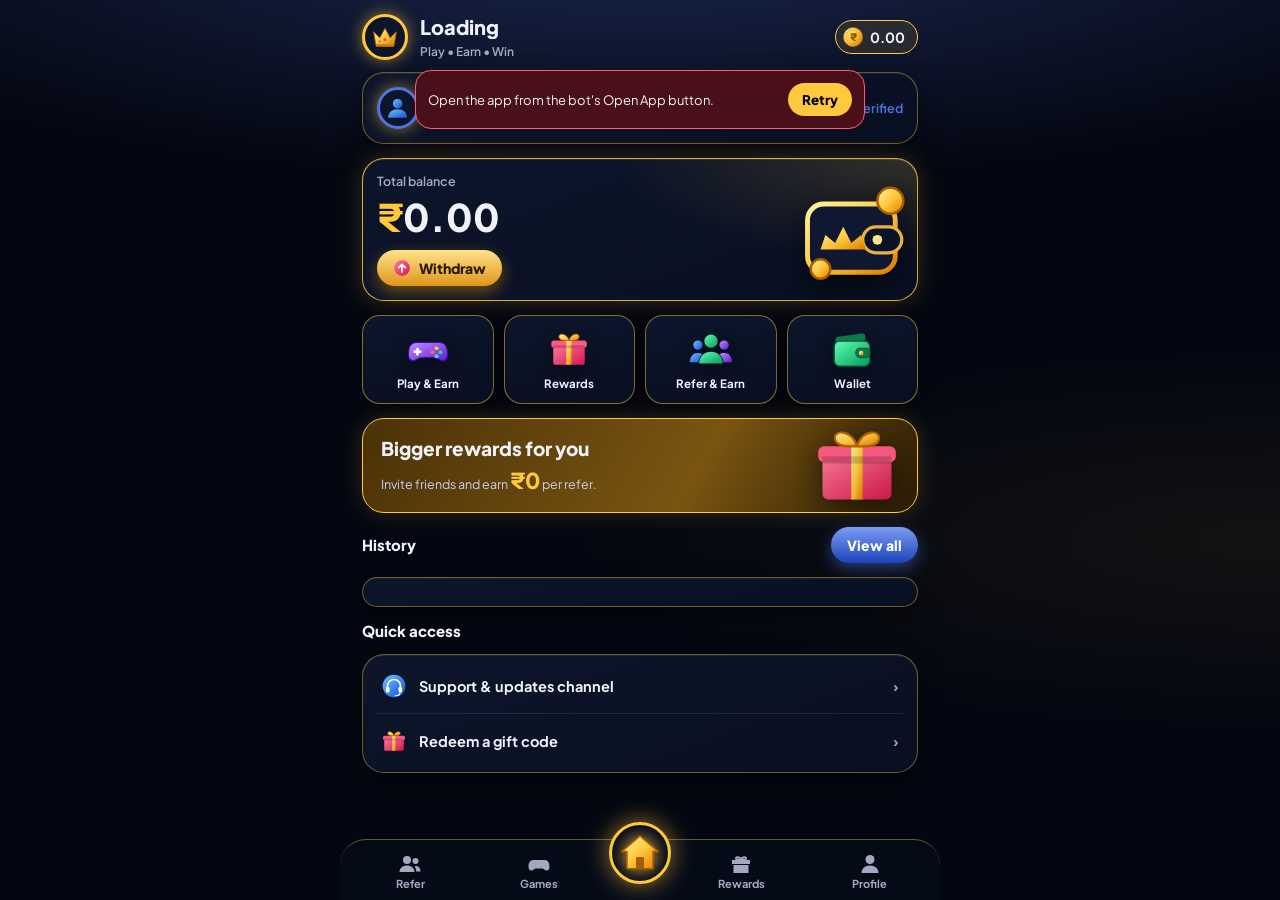
<file: index3.html>
<!DOCTYPE html>
<html lang="en" data-d="1" data-v="home"><head><meta charset="utf-8">
<meta name="viewport" content="width=device-width,initial-scale=1,maximum-scale=1,user-scalable=no,viewport-fit=cover">
<title>Rewards</title>
<script>try{var z=localStorage.getItem("dz");if(z)document.documentElement.dataset.d=z}catch(e){}</script>
<script src="https://telegram.org/js/telegram-web-app.js"></script>
<link href="https://fonts.googleapis.com/css2?family=Plus+Jakarta+Sans:wght@500;600;700;800&family=Outfit:wght@400;500;600;700;800&family=Playfair+Display:wght@600;700;800&family=Space+Grotesk:wght@500;600;700&family=Space+Mono:wght@400;700&display=swap" rel="stylesheet">
<style>
:root{--sd:#bbbbbb;--sl:#ffffff;--hg3:#444444;--bd:rgba(255,255,255,.07);--bd2:rgba(255,255,255,.1);--hot:#fff;--gb:111,195,255;--gc:197,139,255;--gl:25,230,140;--bgg:#0b3a33;--bg:#040a14;--c1:#0c1a2b;--c2:#0a2a2a;--g:#19e68c;--g2:#0fa968;--b:#2d8cff;--y:#ffc83d;--y2:#ff9a00;--p:#a855f7;--t:#e8f4ee;--m:#8fa6a0;--ln:rgba(60,255,170,.22)}
*{box-sizing:border-box;margin:0;padding:0;-webkit-tap-highlight-color:transparent;font-family:var(--ff,'Plus Jakarta Sans','Segoe UI',system-ui,sans-serif)}
body{background:radial-gradient(circle at 50% -10%,var(--bgg),var(--bg) 55%) fixed;color:var(--t);min-height:100vh;overflow-x:hidden;user-select:none}
#app{max-width:var(--W,480px);margin:0 auto;padding:0 16px calc(120px + env(safe-area-inset-bottom,0px))}
.hide{display:none!important}
.top{display:flex;align-items:center;gap:12px;padding:calc(14px + env(safe-area-inset-top,0px)) 0 12px}
.logo{width:46px;height:46px;border-radius:50%;border:3px solid var(--y);background:var(--c1);display:grid;place-items:center;font-size:22px;overflow:hidden;flex:none;box-shadow:0 0 14px rgba(255,200,61,.5)}
.logo img{width:100%;height:100%;object-fit:cover}
.back{width:36px;height:36px;border:0;background:none;color:var(--t);font-size:24px}
.tt{flex:1;min-width:0}.tt h1{font-size:20px;font-weight:800;white-space:nowrap;overflow:hidden;text-overflow:ellipsis}.tt small{color:var(--m);font-size:12px;font-weight:600}
.pill{display:flex;align-items:center;gap:6px;border:1.5px solid var(--y);border-radius:99px;padding:5px 12px 5px 6px;font-weight:800;font-size:14px;background:rgba(255,200,61,.1)}
.pill i{width:22px;height:22px;border-radius:50%;background:linear-gradient(var(--y),var(--y2));color:#3a2200;display:grid;place-items:center;font-style:normal;font-size:13px}
.view{display:none;flex-direction:column;gap:14px}.view.on{display:flex;animation:in .35s ease}
@keyframes in{from{opacity:0;transform:translateY(12px)}to{opacity:1;transform:none}}
.card{background:linear-gradient(160deg,var(--c1),var(--c2));border:1.5px solid var(--ln);border-radius:20px;padding:14px;box-shadow:0 0 18px rgba(var(--gl),.08)}
.card.hot{border-color:var(--g);box-shadow:0 0 22px rgba(var(--gl),.28)}
.row{display:flex;align-items:center;gap:12px}.row .f{flex:1;min-width:0}
.mut{color:var(--m);font-size:12.5px;font-weight:600}
h2{font-size:15px;font-weight:800}
.amt{font-size:38px;font-weight:800;margin:4px 0 10px}.amt s{text-decoration:none;color:var(--y)}
.btn{border:0;border-radius:99px;padding:12px 18px;font-weight:800;font-size:14px;color:#03150d;background:linear-gradient(var(--g),var(--g2));box-shadow:0 0 16px rgba(var(--gl),.4);display:inline-flex;align-items:center;justify-content:center;gap:8px;cursor:pointer;width:100%}
.btn:active{transform:scale(.97)}.btn.y{background:linear-gradient(var(--y),var(--y2));color:#2b1800;box-shadow:0 0 16px rgba(255,170,0,.4)}.btn.sm{width:auto;padding:9px 16px}.btn[disabled]{opacity:.55;pointer-events:none}
.grid4{display:grid;grid-template-columns:repeat(4,1fr);gap:10px}
.tile{background:var(--c1);border:1.5px solid var(--ln);border-radius:16px;padding:12px 4px;text-align:center;font-size:11.5px;font-weight:700;cursor:pointer}
.tile b{display:block;font-size:24px;margin-bottom:4px}
.hero{background:linear-gradient(120deg,#3b1d7a,#0e3a8a 60%,#0b5a4a);border:1.5px solid var(--b);border-radius:20px;padding:18px;position:relative;overflow:hidden}
.hero h3{font-size:19px;font-weight:800;line-height:1.2;max-width:70%}.hero p{font-size:12.5px;color:var(--ht);margin-top:6px;max-width:68%}.hero .e{position:absolute;right:14px;top:50%;transform:translateY(-50%);font-size:64px;opacity:.95}
.gm{display:flex;align-items:center;gap:12px;border-radius:18px;padding:12px 14px;border:1.5px solid;cursor:pointer}
.gm .ic{width:48px;height:48px;border-radius:14px;display:grid;place-items:center;font-size:28px;background:rgba(255,255,255,.1)}
.gm b{display:block;font-size:16px}.gm small{font-size:11.5px;color:var(--m)}.gm .go{margin-left:auto;font-size:20px;color:var(--m)}
.gm.a{background:linear-gradient(120deg,var(--ka2),var(--ka3));border-color:var(--ka)}.gm.b{background:linear-gradient(120deg,var(--kb2),var(--kb3));border-color:var(--kb)}.gm.c{background:linear-gradient(120deg,var(--kc2),var(--kc3));border-color:var(--kc)}.gm.d{background:linear-gradient(120deg,var(--kd2),var(--kd3));border-color:var(--kd)}
.soon{font-size:10px;font-weight:800;color:#2b1800;background:var(--y);border-radius:99px;padding:3px 8px;margin-left:8px;vertical-align:middle}
.li{display:flex;align-items:center;gap:12px;padding:11px 2px;border-bottom:1px solid var(--bd)}.li:last-child{border:0}
.li .ic{width:40px;height:40px;border-radius:50%;display:grid;place-items:center;font-size:20px;background:rgba(var(--gl),.15)}.li .ic.n{background:rgba(255,80,110,.18)}
.li .a{font-weight:800;color:var(--g);font-size:14px}.li .a.n{color:#ff5d73}
.empty{text-align:center;color:var(--m);font-size:13px;font-weight:600;padding:14px 6px}
input,select{width:100%;padding:13px 14px;border-radius:14px;border:1.5px solid var(--ln);background:var(--in);color:var(--t);font-size:15px;font-weight:600;margin:6px 0;outline:0;user-select:text}
input:focus,select:focus{border-color:var(--g)}
.code{display:flex;align-items:center;gap:8px;border:1.5px dashed var(--g);border-radius:14px;padding:10px 12px;background:var(--in);font-weight:800;word-break:break-all;font-size:13px}
.steps{display:grid;grid-template-columns:repeat(3,1fr);gap:8px}.steps div{text-align:center;font-size:11px;color:var(--m);font-weight:600;border:1.5px solid var(--ln);border-radius:14px;padding:10px 4px}.steps b{display:block;color:var(--t);font-size:12.5px;margin-top:4px}
.mrow{display:flex;align-items:center;gap:12px;padding:14px 4px;border-bottom:1px solid var(--bd);font-weight:700;font-size:14.5px;cursor:pointer}.mrow:last-child{border:0}.mrow .go{margin-left:auto;color:var(--m)}.mrow span:first-child{font-size:20px;width:26px;text-align:center}
.two{display:grid;grid-template-columns:1fr 1fr;gap:10px}.stat{text-align:center}.stat b{display:block;font-size:22px;color:var(--g);margin-top:4px}
.tabs{display:flex;gap:8px;margin:4px 0}.tabs .btn{background:var(--in);color:var(--m);box-shadow:none;border:1.5px solid var(--ln)}.tabs .btn.on{background:linear-gradient(var(--g),var(--g2));color:#03150d}
nav{position:fixed;left:50%;transform:translateX(-50%);bottom:0;width:100%;max-width:var(--W,480px);display:flex;align-items:center;background:var(--nv);backdrop-filter:blur(10px);border-top:1.5px solid var(--ln);border-radius:24px 24px 0 0;padding:10px 6px calc(10px + env(safe-area-inset-bottom,0px));z-index:30}
nav button{flex:1;border:0;background:none;color:var(--m);font-size:11px;font-weight:700;display:flex;flex-direction:column;align-items:center;gap:3px}nav button span{font-size:22px}nav button.on{color:var(--g)}
nav .mid{flex:none;width:62px;height:62px;margin:-34px 6px 0;border-radius:50%;border:3px solid var(--g);background:radial-gradient(circle,var(--c2),var(--in));box-shadow:0 0 22px rgba(var(--gl),.7);font-size:28px;color:var(--y);justify-content:center}
#toast{position:fixed;left:50%;top:calc(70px + env(safe-area-inset-top,0px));transform:translate(-50%,-30px);background:var(--tb);color:#fff;padding:12px 20px;border-radius:99px;font-weight:700;font-size:13.5px;opacity:0;pointer-events:none;transition:.3s;z-index:300;max-width:92%;border:1.5px solid var(--ln);text-align:center}
#toast.on{opacity:1;transform:translate(-50%,0)}#toast.err{border-color:#ff5d73}#toast.ok{border-color:var(--g)}
#splash{position:fixed;inset:0;background:var(--bg);z-index:400;display:grid;place-items:center;font-size:64px;transition:opacity .4s,visibility .4s}#splash.off{opacity:0;visibility:hidden}
#ov{position:fixed;inset:0;background:rgba(0,0,0,.65);backdrop-filter:blur(4px);z-index:100;display:none;align-items:flex-end;justify-content:center}#ov.on{display:flex}
.sheet{width:100%;max-width:var(--W,480px);max-height:88vh;overflow-y:auto;background:var(--sh);border:1.5px solid var(--ln);border-bottom:0;border-radius:26px 26px 0 0;padding:18px 18px calc(22px + env(safe-area-inset-bottom,0px));animation:up .3s ease}
@keyframes up{from{transform:translateY(60%)}to{transform:none}}
.sheet h2{font-size:18px;margin-bottom:8px;display:flex;align-items:center}.sheet h2 button{margin-left:auto;border:0;background:rgba(255,255,255,.08);color:var(--t);width:32px;height:32px;border-radius:50%;font-size:16px}
.sheet p,.sheet h4{font-size:13px;color:var(--m);line-height:1.55;margin-top:6px}.sheet h4{color:var(--t);font-size:14px;margin-top:12px}
.gc{display:flex;align-items:center;gap:12px;border:1.5px solid var(--ln);border-radius:16px;padding:10px 12px;margin-top:10px}.gc.ok{border-color:var(--g)}.gc .ic{font-size:26px}.gc b{display:block;font-size:14px}.gc small{color:var(--m);font-size:12px}
#diag{position:fixed;left:50%;transform:translateX(-50%);top:calc(70px + env(safe-area-inset-top,0px));width:calc(100% - 28px);max-width:450px;background:#4a1019;border:1.5px solid #ff5d73;border-radius:16px;padding:12px;z-index:60;font-size:13px;display:flex;gap:10px;align-items:center}#diag button{border:0;border-radius:99px;padding:8px 14px;font-weight:800;background:var(--y)}

.i{width:1em;height:1em;display:inline-block;vertical-align:-.15em;flex:none}
.i.sm{width:18px;height:18px}.i.md{width:34px;height:34px}.i.tl{width:42px;height:42px;display:block;margin:0 auto 6px;filter:drop-shadow(0 4px 8px rgba(0,0,0,.45))}.i.xl{width:90px;height:90px;filter:drop-shadow(0 0 18px rgba(255,200,61,.7))}.i.xl2{width:42px;height:42px;filter:drop-shadow(0 0 8px rgba(255,200,61,.8))}
.tile b{font-size:0}.hero .e{font-size:0}.hero .e .i{width:92px;height:92px;filter:drop-shadow(0 6px 14px rgba(0,0,0,.55))}
.gm .ic{font-size:0;background:var(--bd)}.gm .ic .i{width:36px;height:36px}
.mrow span:first-child .i{width:26px;height:26px;display:block}.li .ic .i{width:24px;height:24px}
.logo .i{width:70%;height:70%}.pill i .i{width:100%;height:100%}.pill i{background:none}
.steps div .i{display:block;margin:0 auto 4px}.row>span .i{display:block}
nav button span{display:block;height:24px}nav button span .i{width:24px;height:24px}nav .mid .i{display:block}

.crow{display:flex;gap:10px;align-items:center}.crow input[type=color]{width:54px;height:48px;padding:3px;margin:6px 0;flex:none}
.swatches{display:grid;grid-template-columns:repeat(5,1fr);gap:12px;margin:12px 0}.swc{aspect-ratio:1;border-radius:50%;border:3px solid #fff3;cursor:pointer;position:relative}.swc.on{border-color:#fff;transform:scale(1.14);box-shadow:0 0 14px rgba(255,255,255,.5)}
.ptabs{display:flex;gap:8px;overflow-x:auto;padding:8px 0;scrollbar-width:none}.ptabs::-webkit-scrollbar{display:none}
.chip{flex:none;padding:8px 14px;border-radius:99px;border:1.5px solid var(--ln);background:var(--in);color:var(--t);font-weight:700;font-size:13px;cursor:pointer}.chip.on{background:linear-gradient(var(--g),var(--g2));color:#03150d;border-color:transparent}
.chrow{display:flex;align-items:center;gap:12px;padding:11px 2px;border-bottom:1px solid var(--bd);cursor:pointer}.chrow:last-child{border:0}.chrow b{display:block;font-size:14px}.chrow small{color:var(--m);font-size:12px}.chrow .f{flex:1;min-width:0}
.gl{padding:11px 0;border-bottom:1px solid var(--bd)}.gl:last-child{border:0}.gl b{font-size:14px}
.sw{width:50px;height:28px;border-radius:99px;background:var(--sw);position:relative;transition:.25s;flex:none;cursor:pointer}.sw:after{content:"";position:absolute;top:3px;left:3px;width:22px;height:22px;border-radius:50%;background:#fff;transition:.25s}.sw.on{background:var(--g2)}.sw.on:after{left:25px}
.btn.dang{background:linear-gradient(#ff7a7a,#e0343f);color:#fff;box-shadow:0 0 14px rgba(224,52,63,.4)}
.sbtns{display:grid;grid-template-columns:1fr 1fr;gap:10px;margin:10px 0}.sbtns .btn{width:100%}
.chk{display:flex;align-items:center;gap:10px;font-size:13px;color:var(--m);font-weight:600;margin:6px 0}.chk input{width:20px;height:20px;margin:0}

.btn{position:relative;overflow:hidden;color:var(--onG,#03150d)}.btn.y{color:#2b1800}.chip.on,.tabs .btn.on{color:var(--onG,#03150d)}
.hero{background:linear-gradient(120deg,var(--h1,#3b1d7a),var(--h2,#0e3a8a) 60%,var(--h3,#0b5a4a));border-color:var(--g)}

/* motion */
@keyframes rise{from{opacity:0;transform:translateY(18px) scale(.97)}to{opacity:1;transform:none}}
@keyframes flt{50%{transform:translateY(-6px) rotate(3deg)}}
@keyframes glow{50%{box-shadow:0 0 36px rgba(var(--gl),.55)}}
@keyframes pulse{50%{box-shadow:0 0 34px rgba(var(--gl),.95);transform:translateY(-3px)}}
@keyframes shine{55%,100%{transform:translateX(130%)}}
@keyframes popin{0%{transform:scale(0)}70%{transform:scale(1.3)}100%{transform:scale(1)}}
@keyframes flip{0%,70%{transform:rotateY(0)}85%{transform:rotateY(180deg)}100%{transform:rotateY(360deg)}}
@keyframes rip{to{transform:scale(3.4);opacity:0}}
@keyframes stamp{0%{transform:rotate(-14deg) scale(2.4);opacity:0}60%{transform:rotate(-14deg) scale(.9);opacity:1}100%{transform:rotate(-14deg) scale(1);opacity:1}}
.view.on>*{animation:rise .55s cubic-bezier(.2,.9,.3,1) both}
.view.on>*:nth-child(2){animation-delay:.06s}.view.on>*:nth-child(3){animation-delay:.12s}.view.on>*:nth-child(4){animation-delay:.18s}.view.on>*:nth-child(5){animation-delay:.24s}.view.on>*:nth-child(6){animation-delay:.3s}.view.on>*:nth-child(n+7){animation-delay:.36s}
.view.on>.card.hot{animation:rise .55s both,glow 3s .6s ease-in-out infinite}
.hero .e .i,.i.tl{animation:flt 3.4s ease-in-out infinite}.grid4 .tile:nth-child(2) .i{animation-delay:-.8s}.grid4 .tile:nth-child(3) .i{animation-delay:-1.6s}.grid4 .tile:nth-child(4) .i{animation-delay:-2.4s}
nav .mid{animation:pulse 2.4s ease-in-out infinite}nav .mid.on{border-color:var(--y)}
.btn:not(.sm)::after{content:"";position:absolute;inset:0;background:linear-gradient(110deg,transparent 30%,rgba(255,255,255,.4) 50%,transparent 70%);transform:translateX(-130%);animation:shine 3.6s infinite;pointer-events:none}
.pill i .i{animation:flip 4.5s infinite}
.tile:active,.gm:active,.mrow:active,.chrow:active{transform:scale(.96)}.tile,.gm,.mrow{transition:transform .15s}
.rip{position:absolute;border-radius:50%;width:40px;height:40px;margin:-20px 0 0 -20px;background:rgba(255,255,255,.55);animation:rip .6s ease-out forwards;pointer-events:none}
canvas#fx{position:fixed;inset:0;width:100%;height:100%;pointer-events:none;z-index:500}
@media(prefers-reduced-motion:reduce){*,*:after{animation:none!important;transition:none!important}}
/* channel join page */
#gate{position:fixed;inset:0;z-index:150;background:radial-gradient(circle at 50% -10%,var(--bgg),var(--bg) 62%);display:none;overflow-y:auto}#gate.on{display:block;animation:in .3s}
.gwrap{max-width:var(--W,480px);margin:0 auto;min-height:100%;display:flex;flex-direction:column;padding:calc(26px + env(safe-area-inset-top,0px)) 18px calc(24px + env(safe-area-inset-bottom,0px))}
.gtop{text-align:center}.gico{width:96px;height:96px;margin:0 auto 10px;border-radius:50%;display:grid;place-items:center;background:radial-gradient(circle,rgba(var(--gl),.28),transparent 70%);animation:flt 3s ease-in-out infinite}.gico .i{width:70px;height:70px;filter:drop-shadow(0 0 16px rgba(var(--gl),.8))}
.gtop h1{font-size:26px;font-weight:800}.gtop p{color:var(--m);font-size:13.5px;font-weight:600;margin:6px 8px 14px}
.gprog{height:8px;border-radius:99px;background:var(--bd2);overflow:hidden}.gprog i{display:block;height:100%;width:0;border-radius:99px;background:linear-gradient(90deg,var(--g2),var(--g));box-shadow:0 0 12px rgba(var(--gl),.8);transition:width .5s}
.gcount{display:flex;justify-content:space-between;font-size:12.5px;font-weight:700;color:var(--m);margin:8px 2px 16px}.gcount b{color:var(--g)}
.glist{display:flex;flex-direction:column;gap:10px;flex:1}
.gch{display:flex;align-items:center;gap:12px;padding:12px 14px;border-radius:18px;border:1.5px solid var(--ln);background:linear-gradient(160deg,var(--c1),var(--c2));animation:rise .45s both}.gch.ok{border-color:var(--g);box-shadow:0 0 16px rgba(var(--gl),.25)}
.gch .gav{width:46px;height:46px;border-radius:50%;background:var(--bd2);display:grid;place-items:center;flex:none}.gch b{display:block;font-size:15px}.gch small{color:var(--m);font-size:12px;font-weight:600}.gch.ok small{color:var(--g)}.gch .f{flex:1;min-width:0}
.tick{animation:popin .45s cubic-bezier(.3,1.6,.4,1)}
.gfoot{margin-top:16px;display:flex;flex-direction:column;gap:10px}.gclose{border:0;background:none;color:var(--m);font-weight:700;font-size:13.5px;padding:8px}
/* voucher */
.vch{position:relative;background:linear-gradient(160deg,var(--c1),var(--c2));border:1.5px solid var(--g);border-radius:22px;padding:20px 18px 16px;margin-top:6px;box-shadow:0 0 26px rgba(var(--gl),.3);overflow:hidden}
.vtop{text-align:center}.vtop .i{width:46px;height:46px}.vtop b{display:block;font-size:19px;margin-top:2px}.vtop small{color:var(--m);font-size:12.5px;font-weight:600}
.vamt{text-align:center;font-size:42px;font-weight:800;margin:10px 0 2px;color:var(--y)}.vst{text-align:center;color:var(--g);font-weight:800;font-size:13.5px;letter-spacing:.3px}
.vperf{border-top:2px dashed var(--ln);margin:16px -18px;position:relative}.vperf:before,.vperf:after{content:"";position:absolute;top:-11px;width:20px;height:20px;border-radius:50%;background:var(--sh);border:1.5px solid var(--g)}.vperf:before{left:-11px}.vperf:after{right:-11px}
.vrow{display:flex;justify-content:space-between;gap:12px;font-size:13px;padding:6px 0;font-weight:600}.vrow span{color:var(--m)}.vrow b{text-align:right;word-break:break-all}.vrow .vid{font-family:ui-monospace,Menlo,monospace;font-size:12px;color:var(--g);letter-spacing:.4px}
.vpaid{position:absolute;right:14px;top:70px;border:3px solid var(--g);color:var(--g);border-radius:10px;padding:2px 10px;font-weight:800;font-size:18px;letter-spacing:2px;transform:rotate(-14deg);opacity:.85;animation:stamp .6s .3s both}
.li[data-vi]{cursor:pointer}

.refamt{text-align:center;border-color:var(--y);box-shadow:0 0 24px rgba(255,200,61,.22)}.refamt .big{font-size:50px;font-weight:800;color:var(--y);line-height:1.1;margin:4px 0;text-shadow:0 0 22px rgba(255,200,61,.45);animation:flt 3.2s ease-in-out infinite}.refamt .big s{text-decoration:none;font-size:30px;margin-right:3px}
.prbig{font-size:22px;color:var(--y);font-weight:800}

/* ============ shared helpers ============ */
.hb{display:none}u.lb{display:none;text-decoration:none}u.la{text-decoration:none}
nav .mid .nh,nav .mid em{display:none}
.card.hot{position:relative}.bwA{display:none}
.grid3{display:grid;grid-template-columns:repeat(3,1fr);gap:10px}
html[data-d="4"] .grid3 .tile{flex-direction:column;text-align:center;font-size:12px;gap:4px}
/* ============ DESIGN 1 : MIDNIGHT CROWN (navy + gold) ============ */
html[data-d="1"] body{background:radial-gradient(120% 45% at 50% -8%,rgba(var(--gl),.3),transparent 62%),radial-gradient(80% 30% at 100% 60%,rgba(255,200,61,.06),transparent 70%),var(--bg)}
html[data-d="1"] .card,html[data-d="1"] .gch{border:1.2px solid var(--ln);border-radius:22px;background:linear-gradient(160deg,var(--c1),var(--c2));box-shadow:inset 0 1px 0 rgba(255,255,255,.07),0 10px 26px rgba(0,0,0,.45)}
html[data-d="1"] .card.hot{min-height:128px;border-color:rgba(255,200,61,.85);box-shadow:0 0 24px rgba(255,200,61,.2),inset 0 1px 0 rgba(255,255,255,.1);background:radial-gradient(90% 120% at 100% 0,rgba(255,200,61,.16),transparent 60%),linear-gradient(160deg,var(--c1),var(--c2))}
html[data-d="1"] .card.hot .bwA{display:block;position:absolute;right:12px;top:50%;width:104px;height:104px;transform:translateY(-50%);filter:drop-shadow(0 8px 14px rgba(0,0,0,.6));animation:flt 3.4s ease-in-out infinite}
html[data-d="1"] #v-wallet .card.hot .bwA{display:none}
html[data-d="1"] .tile{border:1.2px solid rgba(255,200,61,.5);border-radius:18px;background:linear-gradient(170deg,var(--c1),var(--c2));box-shadow:0 8px 18px rgba(0,0,0,.4)}
html[data-d="1"] .hero{border:1.2px solid var(--y);border-radius:22px;box-shadow:0 0 22px rgba(255,200,61,.18)}
html[data-d="1"] .logo{border-color:var(--y);box-shadow:0 0 16px rgba(255,200,61,.55)}
html[data-d="1"] .btn{background:linear-gradient(180deg,var(--gt),var(--g2));box-shadow:0 6px 16px rgba(var(--gl),.45)}
html[data-d="1"] .btn.y{background:linear-gradient(180deg,#ffe28a,#e0961a);color:#2b1800;box-shadow:0 6px 16px rgba(255,170,0,.4)}
html[data-d="1"] .chip.on{background:linear-gradient(180deg,var(--gt),var(--g2));color:#fff}
html[data-d="1"] nav{border-top:1.2px solid rgba(255,200,61,.4);border-radius:26px 26px 0 0}
html[data-d="1"] nav button.on{color:var(--y)}
html[data-d="1"] nav .mid{border:3px solid var(--y);box-shadow:0 0 24px rgba(255,200,61,.6);background:radial-gradient(circle,var(--c1),var(--bg))}
/* ============ DESIGN 2 : EMERALD GOLD (cream + green card + pill nav) ============ */
html[data-d="2"] body{background:linear-gradient(180deg,var(--top1) 0,var(--top2) 300px,var(--bg) 560px) no-repeat,var(--bg);color:var(--t)}
html[data-d="2"][data-v="home"] .top{display:none}
html[data-d="2"] .top,html[data-d="2"] .top .back{color:#fff}html[data-d="2"] .tt small{color:#bcd3c4}
html[data-d="2"] .logo{border:2px solid #d8b45a;background:var(--hg2);box-shadow:0 0 14px rgba(216,180,90,.5)}
html[data-d="2"] .pill{border-color:#d8b45a;background:rgba(0,0,0,.25);color:#fff}
html[data-d="2"] .card,html[data-d="2"] .tile,html[data-d="2"] .gch,html[data-d="2"] .gm{background:linear-gradient(180deg,var(--c1),var(--c2))!important;border:1px solid var(--ln)!important;border-radius:24px;box-shadow:0 10px 24px rgba(80,60,10,.14),inset 0 1px 0 rgba(255,255,255,.9)}
html[data-d="2"] .card.hot,html[data-d="2"] .vch,html[data-d="2"] .hero{background:linear-gradient(145deg,var(--hg1),var(--hg2))!important;border:1.5px solid #d8b45a!important;color:#fff;box-shadow:0 14px 30px rgba(0,0,0,.35),inset 0 1px 0 rgba(255,255,255,.18)}
html[data-d="2"] .card.hot .mut,html[data-d="2"] .hero p,html[data-d="2"] .vch .vrow span,html[data-d="2"] .vch .vtop small{color:#c4dccb}
html[data-d="2"] .card.hot .amt,html[data-d="2"] .hero h3,html[data-d="2"] .vch b{color:#fff}html[data-d="2"] .amt s,html[data-d="2"] .vamt,html[data-d="2"] .vch .vid{color:#f3d98a}
html[data-d="2"] h2{color:var(--t);font-size:20px;font-weight:800}
html[data-d="2"] .btn,html[data-d="2"] .btn.y{background:linear-gradient(180deg,#f8e6a6,#cfa23f);color:#2a1d00;border:1px solid #b88a2b;box-shadow:0 5px 12px rgba(150,110,20,.35),inset 0 1px 0 rgba(255,255,255,.7)}
html[data-d="2"] .btn.dang{background:linear-gradient(180deg,#ff8a8a,#d63a45);color:#fff;border-color:#a22}
html[data-d="2"] .chip{background:var(--c1);color:var(--t)}html[data-d="2"] .chip.on{background:linear-gradient(180deg,#f8e6a6,#cfa23f);color:#2a1d00;border-color:#b88a2b}
html[data-d="2"] input,html[data-d="2"] select{background:#fff;border:1.5px solid rgba(184,146,60,.55);color:var(--t)}
html[data-d="2"] .sheet{background:var(--sh);border:1px solid rgba(184,146,60,.5);border-bottom:0;color:var(--t)}html[data-d="2"] .sheet h2 button{background:rgba(0,0,0,.08);color:var(--t)}
html[data-d="2"] #toast{background:var(--hg2);color:#fff;border-color:#d8b45a}
html[data-d="2"] #gate{background:linear-gradient(180deg,var(--top1) 0,var(--top2) 280px,var(--bg) 520px)}html[data-d="2"] .gtop h1{color:#fff}html[data-d="2"] .gtop p,html[data-d="2"] .gcount{color:#bcd3c4}html[data-d="2"] .gprog{background:rgba(255,255,255,.2)}
html[data-d="2"] .li .ic,html[data-d="2"] .gm .ic{background:rgba(184,146,60,.14)}html[data-d="2"] .li .a{color:#1d7a46}html[data-d="2"] .li .a.n{color:#c0392b}
html[data-d="2"] .soon{background:#d8b45a}html[data-d="2"] .code{background:#fff;border:1.5px dashed #b88a2b;color:var(--t)}html[data-d="2"] .sw.on{background:var(--g)}
html[data-d="2"] .refamt{background:linear-gradient(145deg,#fff8e0,#f2deaa)!important}html[data-d="2"] .refamt .big{color:#8a6210;text-shadow:none;animation:none}
html[data-d="2"] .gm .ic .i,html[data-d="2"] .tile .i.tl{filter:drop-shadow(0 4px 6px rgba(80,60,10,.3))}
html[data-d="2"] nav{width:calc(100% - 20px);max-width:460px;bottom:calc(10px + env(safe-area-inset-bottom,0px));border-radius:38px;border:1.5px solid rgba(231,196,102,.6);padding:8px;box-shadow:0 14px 32px rgba(0,0,0,.5),inset 0 1px 0 rgba(255,255,255,.12)}
html[data-d="2"] nav button{color:#cdbf93;border-radius:28px;padding:8px 2px;gap:2px;font-size:11.5px;font-weight:700;order:5}
html[data-d="2"] nav button[data-t="games"]{order:2}html[data-d="2"] nav button[data-t="refer"]{order:3}html[data-d="2"] nav button[data-t="rewards"]{order:4}html[data-d="2"] nav button[data-t="profile"]{order:5}
html[data-d="2"] nav button.on{background:linear-gradient(180deg,#f8e6a6,#cfa23f);color:#2a1d00;box-shadow:0 4px 12px rgba(0,0,0,.35),inset 0 1px 0 rgba(255,255,255,.7)}
html[data-d="2"] nav .mid{order:1;width:auto;height:auto;flex:1;margin:0;border:0;background:none;box-shadow:none;animation:none;border-radius:28px;color:#cdbf93;font-size:11.5px;font-weight:700;padding:8px 2px;gap:2px}
html[data-d="2"] nav .mid.on{background:linear-gradient(180deg,#f8e6a6,#cfa23f);color:#2a1d00;box-shadow:0 4px 12px rgba(0,0,0,.35),inset 0 1px 0 rgba(255,255,255,.7)}
html[data-d="2"] nav .mid .xl2{display:none}html[data-d="2"] nav .mid .nh{display:block;width:24px;height:24px}html[data-d="2"] nav .mid em{display:block;font-style:normal}
html[data-d="2"] u.la{display:none}html[data-d="2"] u.lb{display:inline}
/* home (emerald gold) */
html[data-d="2"] #v-home>:not(.hb){display:none}html[data-d="2"] #v-home>.hb{display:block}
html[data-d="2"] #v-home{gap:16px}
.bgreet{color:#fff}html[data-d="2"] #v-home>.bgreet{display:flex;align-items:center;justify-content:space-between;padding:calc(26px + env(safe-area-inset-top,0px)) 2px 2px}
.bgreet h1{font-size:25px;font-weight:800;line-height:1.15}.bgreet p{color:#cfe3d6;font-size:14px;margin-top:4px;font-weight:600}
.bavw{position:relative;flex:none}.bav{width:76px;height:76px;border-radius:50%;border:3px solid #d8b45a;background:linear-gradient(#f3d98a,#c9a24b);display:grid;place-items:center;overflow:hidden;box-shadow:0 0 0 3px rgba(18,70,46,.85)}.bav img{width:100%;height:100%;object-fit:cover}.bav .i{width:52%;height:52%}
.bell{position:absolute;right:-6px;top:-6px;width:30px;height:30px;border-radius:50%;background:#14402c;border:2px solid #d8b45a;display:grid;place-items:center}.bell .i{width:16px;height:16px}.bell:after{content:"";position:absolute;right:-2px;top:-2px;width:9px;height:9px;border-radius:50%;background:#ff5d3d;border:1.5px solid #14402c}
.bwal{position:relative;border-radius:28px;padding:16px 18px;color:#fff;background:linear-gradient(150deg,var(--hg1),var(--hg2));border:1.5px solid #d8b45a;box-shadow:0 18px 36px rgba(0,0,0,.4),inset 0 1px 0 rgba(255,255,255,.2);overflow:hidden}
.bwal:before{content:"";position:absolute;inset:0;background:radial-gradient(70% 60% at 85% 0,rgba(243,217,138,.24),transparent 60%);pointer-events:none}
.bbrand{display:flex;justify-content:center;align-items:center;gap:6px;font-family:'Playfair Display',Georgia,serif;font-size:19px;color:#f3d98a;font-weight:600}
.bwrow{display:flex;align-items:center;gap:14px;margin:10px 0 12px}.bwi{width:86px;height:86px;flex:none;filter:drop-shadow(0 8px 10px rgba(0,0,0,.45));animation:flt 3.4s ease-in-out infinite}
.bl{font-size:15px;color:#e7f1ea;font-weight:600}.bamt{font-size:40px;font-weight:800;line-height:1.15;letter-spacing:-.5px}
.bstat{display:flex;align-items:center;gap:10px;border:1px solid rgba(255,255,255,.14);border-radius:18px;padding:10px 12px;background:rgba(0,0,0,.16)}.bstat small{display:block;font-size:12px;color:#cfe0d4}.bstat b{font-size:19px}
.btoday{flex:1;font-size:12.5px;font-weight:700;color:#7ee0a4;border-right:1px solid rgba(255,255,255,.16);padding-right:10px}
.bwd{border:1px solid #b88a2b;border-radius:14px;padding:11px 16px;font-weight:800;font-size:15px;background:linear-gradient(180deg,#f8e6a6,#cfa23f);color:#2a1d00;box-shadow:0 5px 12px rgba(0,0,0,.35),inset 0 1px 0 rgba(255,255,255,.7)}
.bprog{height:4px;border-radius:9px;background:rgba(255,255,255,.18);margin:12px 4px 6px;overflow:hidden}.bprog i{display:block;height:100%;width:0;background:linear-gradient(90deg,#f3d98a,#cfa23f);border-radius:9px;transition:width .9s}
.bnext{text-align:center;font-size:13px;color:#e7f1ea;font-weight:600}
html[data-d="2"] #v-home>.b3{display:grid;grid-template-columns:repeat(3,1fr);gap:10px}
.rc{text-align:center;padding:14px 6px 12px;border-radius:22px;background:linear-gradient(180deg,#fffdf7,#f1e8d2);border:1px solid var(--ln);box-shadow:0 10px 22px rgba(80,60,10,.14),inset 0 1px 0 #fff;cursor:pointer}
.rc .rci{width:60px;height:60px;margin:0 auto 6px;display:block;animation:flt 3.4s ease-in-out infinite}.rc b{display:block;font-size:15px;color:var(--t)}.rc small{display:block;color:#2e6a45;font-size:12px;font-weight:600;margin:3px 0 9px;min-height:30px}.rc small .pr{color:#8a6210;font-weight:800}
.gb{border:1px solid #b88a2b;border-radius:10px;padding:7px 16px;font-weight:800;font-size:13px;background:linear-gradient(180deg,#f8e6a6,#cfa23f);color:#2a1d00;box-shadow:0 3px 8px rgba(150,110,20,.35),inset 0 1px 0 rgba(255,255,255,.7);cursor:pointer}
html[data-d="2"] #v-home>.bplay,html[data-d="2"] #v-home>.bref{display:flex;align-items:center;gap:12px;border-radius:20px;padding:16px;cursor:pointer}
.bplay{color:#fff;background:linear-gradient(145deg,var(--hg1),var(--hg2));border:1px solid rgba(216,180,90,.55);box-shadow:0 10px 22px rgba(0,0,0,.28)}.bref{background:rgba(255,255,255,.6);border:1px solid var(--ln);box-shadow:0 10px 22px rgba(80,60,10,.12);color:var(--t)}
.bplay>.i,.bref>.i{width:56px;height:56px;flex:none;filter:drop-shadow(0 5px 7px rgba(0,0,0,.35))}.bplay b,.bref b{display:block;font-size:20px;font-weight:800}.bplay small{color:#c4dccb;font-size:13px;font-weight:600}.bref small{color:var(--m);font-size:13px;font-weight:600}
html[data-d="2"] #v-home>.hrow{display:flex;align-items:center;gap:10px}
/* ============ gate: 2 channels per row ============ */
.glist{display:grid;grid-template-columns:1fr 1fr;gap:10px;align-content:start}
.gch{flex-direction:column;text-align:center;padding:16px 10px;gap:8px;justify-content:center}.gch .f{width:100%}.gch b{font-size:14px;overflow:hidden;text-overflow:ellipsis;white-space:nowrap}.gch .btn{width:100%}.gch .gav{width:54px;height:54px}
/* ============ ambient floating coins + ban screen ============ */
#ban{position:fixed;inset:0;z-index:800;background:var(--bg);display:none;place-items:center;text-align:center;padding:30px}#ban.on{display:grid}#ban h1{font-size:26px;margin:12px 0 6px}#ban p{color:var(--m);font-size:14px;line-height:1.55;margin-bottom:18px;max-width:320px}
/* ============ DESIGN 5 : SUNSET GLOW (warm animated gradients on deep violet) ============ */
@keyframes gshift{0%{background-position:0% 50%}50%{background-position:100% 50%}100%{background-position:0% 50%}}@keyframes orb{to{transform:translate(8%,5%) scale(1.15)}}
html[data-d="5"]{--ff:'Outfit','Plus Jakarta Sans',system-ui,sans-serif}
html[data-d="5"] body{background:var(--bg)}
html[data-d="5"] body:before{content:"";position:fixed;inset:-20%;z-index:-1;background:radial-gradient(38% 30% at 12% 6%,rgba(var(--gl),.34),transparent 70%),radial-gradient(34% 28% at 92% 20%,rgba(var(--gb),.26),transparent 70%),radial-gradient(40% 30% at 30% 98%,rgba(var(--gc),.24),transparent 70%);animation:orb 20s ease-in-out infinite alternate}
html[data-d="5"] .card,html[data-d="5"] .tile,html[data-d="5"] .gm,html[data-d="5"] .gch{background:linear-gradient(165deg,var(--c1),var(--c2))!important;border:1px solid rgba(255,255,255,.08)!important;border-radius:24px;box-shadow:0 12px 30px rgba(0,0,0,.35)}
html[data-d="5"] .card.hot,html[data-d="5"] .hero,html[data-d="5"] .vch{background:linear-gradient(120deg,var(--hg1),var(--hg2),var(--hg3),var(--hg1))!important;background-size:300% 300%!important;animation:gshift 9s ease infinite;border:0!important;color:#fff;border-radius:26px;box-shadow:0 18px 40px rgba(var(--gl),.35);overflow:hidden}
html[data-d="5"] .view.on>.card.hot{animation:rise .55s both,gshift 9s ease infinite}
html[data-d="5"] .card.hot .mut,html[data-d="5"] .hero p,html[data-d="5"] .vch .vrow span,html[data-d="5"] .vch .vtop small{color:rgba(255,255,255,.82)}
html[data-d="5"] .card.hot .amt,html[data-d="5"] .hero h3,html[data-d="5"] .vch b{color:#fff}html[data-d="5"] .amt{font-size:46px;font-weight:800}html[data-d="5"] .amt s{color:rgba(255,255,255,.8)}html[data-d="5"] .vamt,html[data-d="5"] .vch .vid{color:#fff6c9}
html[data-d="5"] h1,html[data-d="5"] h2{font-weight:700}
html[data-d="5"] .tile b{display:grid;place-items:center;width:52px;height:52px;border-radius:18px;margin:0 auto 7px;background:linear-gradient(135deg,var(--hg1),var(--hg2));box-shadow:0 8px 18px rgba(var(--gl),.35)}
html[data-d="5"] .grid4 .tile:nth-child(2) b{background:linear-gradient(135deg,var(--hg2),var(--hg3))}html[data-d="5"] .grid4 .tile:nth-child(3) b{background:linear-gradient(135deg,var(--hg3),var(--hg1))}html[data-d="5"] .grid4 .tile:nth-child(4) b{background:linear-gradient(135deg,var(--hg1),var(--hg3))}
html[data-d="5"] .i.tl{width:32px;height:32px;margin:0}
html[data-d="5"] .btn{background:linear-gradient(135deg,var(--g),rgb(var(--gb)));color:var(--onG);border-radius:999px;box-shadow:0 10px 24px rgba(var(--gl),.4);font-weight:700}
html[data-d="5"] .btn.y{background:linear-gradient(135deg,#ffe08a,#f2a93b);color:#2b1c00;box-shadow:0 10px 24px rgba(242,169,59,.35)}html[data-d="5"] .btn.dang{background:linear-gradient(135deg,#ff8a8a,#e0434f);color:#fff}
html[data-d="5"] .chip.on{background:linear-gradient(135deg,var(--g),rgb(var(--gb)));color:var(--onG);border-color:transparent}
html[data-d="5"] input,html[data-d="5"] select{border-radius:16px;border:1px solid rgba(255,255,255,.14)}
html[data-d="5"] .sheet{border-radius:30px 30px 0 0;border:0;border-top:1px solid rgba(255,255,255,.12)}
html[data-d="5"] .pill,html[data-d="5"] .logo{background:rgba(255,255,255,.07);border-color:rgba(255,255,255,.25)}
html[data-d="5"] nav{border:0;border-top:1px solid rgba(255,255,255,.08);border-radius:28px 28px 0 0;-webkit-backdrop-filter:blur(16px);backdrop-filter:blur(16px)}
html[data-d="5"] nav button.on:not(.mid){color:var(--t)}html[data-d="5"] nav button.on:not(.mid) span{background:linear-gradient(135deg,var(--hg1),var(--hg2));color:#fff;border-radius:14px;padding:3px 16px;height:auto;box-shadow:0 6px 16px rgba(var(--gl),.45)}
html[data-d="5"] nav .mid{width:62px;height:62px;margin:-32px 6px 0;border:4px solid var(--bg);background:linear-gradient(135deg,var(--hg1),var(--hg2),var(--hg3));background-size:200% 200%;animation:gshift 6s ease infinite;box-shadow:0 10px 26px rgba(var(--gl),.55)}
html[data-d="5"] nav .mid .xl2{display:none}html[data-d="5"] nav .mid .nh{display:block;width:26px;height:26px;color:#fff}
/* ============ DESIGN 6 : CLEAN PRO (light, crisp, professional) ============ */
html[data-d="6"]{--ff:'Plus Jakarta Sans','Segoe UI',system-ui,sans-serif}
html[data-d="6"] body{background:radial-gradient(120% 34% at 50% -8%,rgba(var(--gl),.13),transparent 70%),var(--bg)}
html[data-d="6"] .card,html[data-d="6"] .tile,html[data-d="6"] .gch,html[data-d="6"] .gm{border:1px solid var(--ln)!important;border-radius:22px;box-shadow:0 1px 2px rgba(16,24,40,.05),0 10px 28px rgba(16,24,40,.07)}
html[data-d="6"] .card.hot,html[data-d="6"] .hero,html[data-d="6"] .vch{background:linear-gradient(135deg,var(--hg1),var(--hg2))!important;border:0!important;color:#fff;box-shadow:0 16px 34px rgba(var(--gl),.32);overflow:hidden;border-radius:24px}
html[data-d="6"] .card.hot:after,html[data-d="6"] .hero:after{content:"";position:absolute;right:-40px;top:-50px;width:170px;height:170px;border-radius:50%;background:radial-gradient(circle,rgba(255,255,255,.22),transparent 70%);pointer-events:none}
html[data-d="6"] .card.hot>*{position:relative}html[data-d="6"] .card.hot .mut,html[data-d="6"] .hero p,html[data-d="6"] .vch .vrow span,html[data-d="6"] .vch .vtop small{color:rgba(255,255,255,.78)}
html[data-d="6"] .card.hot .amt,html[data-d="6"] .hero h3,html[data-d="6"] .vch b{color:#fff}html[data-d="6"] .amt{font-size:42px;font-weight:800;letter-spacing:-1px}html[data-d="6"] .amt s{color:rgba(255,255,255,.75)}html[data-d="6"] .vamt,html[data-d="6"] .vch .vid{color:#ffe08a}
html[data-d="6"] h2{color:var(--t);font-weight:800}
html[data-d="6"] .tile b{display:grid;place-items:center;width:48px;height:48px;border-radius:15px;margin:0 auto 7px;background:var(--ka2);border:1px solid var(--ka)}
html[data-d="6"] .i.tl{width:30px;height:30px;margin:0}
html[data-d="6"] .btn{background:var(--g);color:var(--onG);border-radius:14px;box-shadow:0 6px 14px rgba(var(--gl),.3);font-weight:700}
html[data-d="6"] .btn.y{background:linear-gradient(180deg,#ffd35c,#f3a912);color:#3a2600;box-shadow:0 6px 14px rgba(243,169,18,.32)}html[data-d="6"] .btn.dang{background:#e5484d;color:#fff;box-shadow:0 6px 14px rgba(229,72,77,.3)}
html[data-d="6"] .card.hot .btn.y,html[data-d="6"] .hero .btn{box-shadow:0 6px 14px rgba(0,0,0,.2)}
html[data-d="6"] .chip{background:#fff;color:var(--t)}html[data-d="6"] .chip.on{background:var(--g);color:var(--onG);border-color:var(--g)}
html[data-d="6"] input,html[data-d="6"] select{background:var(--inn,var(--in));border:1px solid var(--ln);border-radius:14px;color:var(--t)}
html[data-d="6"] .sheet{background:#fff;border:0;border-radius:28px 28px 0 0;color:var(--t);box-shadow:0 -10px 40px rgba(16,24,40,.18)}html[data-d="6"] .sheet h2 button{background:var(--bd2);color:var(--t)}
html[data-d="6"] #toast{background:var(--tb);color:#fff;border-color:transparent}
html[data-d="6"] .pill{background:#fff;border:1px solid var(--ln);color:var(--t);box-shadow:0 2px 8px rgba(16,24,40,.06)}
html[data-d="6"] .logo{border:2px solid #fff;background:linear-gradient(135deg,var(--g),var(--g2));box-shadow:0 4px 12px rgba(var(--gl),.35)}
html[data-d="6"] .li .a{color:#16a34a}html[data-d="6"] .li .a.n{color:#dc2626}html[data-d="6"] .li .ic{background:var(--ka2)}html[data-d="6"] .gm .ic{background:var(--ka2)}
html[data-d="6"] .soon{background:#f3a912}html[data-d="6"] .code{background:var(--bg);border:1.5px dashed var(--g);color:var(--t)}html[data-d="6"] .refamt{background:var(--ka2)}html[data-d="6"] .refamt .big{color:var(--g2);text-shadow:none}
html[data-d="6"] #gate,html[data-d="6"] #ban{background:var(--bg)}html[data-d="6"] .gprog{background:var(--bd2)}html[data-d="6"] .gcount b{color:var(--g)}
html[data-d="6"] nav{background:#fff;border:0;border-top:1px solid var(--ln);border-radius:24px 24px 0 0;box-shadow:0 -8px 28px rgba(16,24,40,.09);padding:10px 6px calc(10px + env(safe-area-inset-bottom,0px))}
html[data-d="6"] nav button.on:not(.mid){color:var(--g)}html[data-d="6"] nav button.on:not(.mid) span{background:var(--ka2);border-radius:12px;padding:3px 16px;height:auto}
html[data-d="6"] nav .mid{width:60px;height:60px;margin:-30px 6px 0;border:4px solid #fff;background:linear-gradient(135deg,var(--g),var(--g2));box-shadow:0 8px 20px rgba(var(--gl),.4);animation:none}
html[data-d="6"] nav .mid .xl2{display:none}html[data-d="6"] nav .mid .nh{display:block;width:26px;height:26px;color:#fff}
/* ============ DESIGN 7 : OBSIDIAN (black, minimal, premium) ============ */
@keyframes glowline{50%{box-shadow:0 0 0 1px rgba(var(--gl),.5),0 14px 44px rgba(var(--gl),.22)}}
html[data-d="7"]{--ff:'Space Grotesk','Segoe UI',system-ui,sans-serif}
html[data-d="7"] body{background:var(--bg)}
html[data-d="7"] body:before{content:"";position:fixed;left:0;right:0;top:0;height:300px;z-index:-1;background:radial-gradient(60% 100% at 85% 0,rgba(var(--gl),.2),transparent 70%)}
html[data-d="7"] .card,html[data-d="7"] .tile,html[data-d="7"] .gm,html[data-d="7"] .gch,html[data-d="7"] .vch{background:linear-gradient(180deg,var(--c1),var(--c2))!important;border:1px solid var(--ln)!important;border-radius:18px;box-shadow:inset 0 1px 0 rgba(255,255,255,.05)}
html[data-d="7"] .card.hot{border-color:rgba(var(--gl),.55)!important;background:radial-gradient(80% 140% at 100% 0,rgba(var(--gl),.22),transparent 60%),linear-gradient(180deg,var(--c1),var(--c2))!important;animation:glowline 4s ease-in-out infinite}
html[data-d="7"] .view.on>.card.hot{animation:rise .55s both,glowline 4s .6s ease-in-out infinite}
html[data-d="7"] .hero{border:1px solid rgba(var(--gl),.4);border-radius:18px;background:linear-gradient(135deg,var(--hg1),var(--hg2))}
html[data-d="7"] .amt{font-size:52px;font-weight:700;letter-spacing:-1.5px;font-variant-numeric:tabular-nums}html[data-d="7"] .amt s{color:var(--g);font-size:30px}
html[data-d="7"] h2{font-size:12.5px;text-transform:uppercase;letter-spacing:.16em;color:var(--m);font-weight:700}
html[data-d="7"] .tile b{display:grid;place-items:center;width:48px;height:48px;border-radius:14px;margin:0 auto 7px;background:rgba(var(--gl),.12);border:1px solid rgba(var(--gl),.32)}
html[data-d="7"] .i.tl{width:30px;height:30px;margin:0}
html[data-d="7"] .btn{background:linear-gradient(180deg,var(--g),var(--g2));color:var(--onG);border-radius:14px;font-weight:700;box-shadow:0 6px 18px rgba(var(--gl),.28)}
html[data-d="7"] .btn.y{background:linear-gradient(180deg,#f6d98a,#d9a441);color:#241800;box-shadow:0 6px 18px rgba(217,164,65,.25)}html[data-d="7"] .btn.dang{background:linear-gradient(180deg,#ff7a85,#d83a4a);color:#fff}
html[data-d="7"] .chip.on{background:var(--g);color:var(--onG);border-color:var(--g)}
html[data-d="7"] input,html[data-d="7"] select{border-radius:12px;border:1px solid var(--ln)}
html[data-d="7"] .sheet{border-radius:22px 22px 0 0;border:0;border-top:1px solid var(--ln)}
html[data-d="7"] .pill,html[data-d="7"] .logo{background:var(--c1);border:1px solid var(--ln);box-shadow:none}html[data-d="7"] .logo{border-color:rgba(var(--gl),.6)}
html[data-d="7"] nav{border-radius:0;border:0;border-top:1px solid var(--ln);box-shadow:none}
html[data-d="7"] nav button{position:relative}html[data-d="7"] nav button.on:not(.mid){color:var(--g)}
html[data-d="7"] nav button.on:not(.mid):before{content:"";position:absolute;top:-10px;width:28px;height:3px;border-radius:3px;background:var(--g);box-shadow:0 0 10px var(--g)}
html[data-d="7"] nav .mid{width:58px;height:58px;margin:-30px 6px 0;border:4px solid var(--bg);background:linear-gradient(135deg,var(--g),var(--g2));box-shadow:0 8px 22px rgba(var(--gl),.4);animation:none}
html[data-d="7"] nav .mid .xl2{display:none}html[data-d="7"] nav .mid .nh{display:block;width:26px;height:26px;color:var(--onG)}
/* ============ DESIGN 8 : SOFT CLOUD (soft raised surfaces, light, calm) ============ */
html[data-d="8"]{--ff:'Plus Jakarta Sans','Segoe UI',system-ui,sans-serif}
html[data-d="8"] body{background:var(--bg)}
html[data-d="8"] .card,html[data-d="8"] .tile,html[data-d="8"] .gm,html[data-d="8"] .gch,html[data-d="8"] .soc{background:linear-gradient(145deg,var(--c1),var(--c2))!important;border:0!important;border-radius:26px;box-shadow:9px 9px 20px var(--sd),-9px -9px 20px var(--sl)!important}
html[data-d="8"] .card.hot,html[data-d="8"] .hero,html[data-d="8"] .vch{background:linear-gradient(135deg,var(--hg1),var(--hg2))!important;border:0!important;color:#fff;border-radius:26px;overflow:hidden;box-shadow:10px 10px 24px var(--sd),-8px -8px 20px var(--sl),inset 0 1px 0 rgba(255,255,255,.3)!important}
html[data-d="8"] .card.hot:after,html[data-d="8"] .hero:after{content:"";position:absolute;right:-40px;top:-50px;width:170px;height:170px;border-radius:50%;background:radial-gradient(circle,rgba(255,255,255,.28),transparent 70%);pointer-events:none}
html[data-d="8"] .card.hot>*{position:relative}
html[data-d="8"] .card.hot .mut,html[data-d="8"] .hero p,html[data-d="8"] .vch .vrow span,html[data-d="8"] .vch .vtop small{color:rgba(255,255,255,.82)}
html[data-d="8"] .card.hot .amt,html[data-d="8"] .hero h3,html[data-d="8"] .vch b{color:#fff}html[data-d="8"] .amt{font-size:44px;font-weight:800;letter-spacing:-1px}html[data-d="8"] .amt s{color:rgba(255,255,255,.8)}html[data-d="8"] .vamt,html[data-d="8"] .vch .vid{color:#fff6c9}
html[data-d="8"] h2{font-weight:800;color:var(--t)}
html[data-d="8"] .tile b{display:grid;place-items:center;width:54px;height:54px;border-radius:50%;margin:0 auto 8px;box-shadow:inset 4px 4px 8px var(--sd),inset -4px -4px 8px var(--sl)}
html[data-d="8"] .i.tl{width:32px;height:32px;margin:0}
html[data-d="8"] .btn{background:linear-gradient(145deg,var(--gt),var(--g));color:var(--onG);border-radius:18px;box-shadow:6px 6px 14px var(--sd),-5px -5px 12px var(--sl);font-weight:700}
html[data-d="8"] .btn:active{box-shadow:inset 4px 4px 8px rgba(0,0,0,.25),inset -3px -3px 6px rgba(255,255,255,.18);transform:scale(.98)}
html[data-d="8"] .btn.y{background:linear-gradient(145deg,#ffe08a,#f0b030);color:#2b1c00}html[data-d="8"] .btn.dang{background:linear-gradient(145deg,#ff8a8a,#e0434f);color:#fff}
html[data-d="8"] .card.hot .btn,html[data-d="8"] .hero .btn{box-shadow:4px 4px 10px rgba(0,0,0,.18),-3px -3px 8px rgba(255,255,255,.12)}
html[data-d="8"] .chip{background:var(--bg);color:var(--t);border:0;box-shadow:4px 4px 9px var(--sd),-4px -4px 9px var(--sl)}html[data-d="8"] .chip.on{box-shadow:inset 3px 3px 6px var(--sd),inset -3px -3px 6px var(--sl);color:var(--g);background:var(--bg)}
html[data-d="8"] input,html[data-d="8"] select{background:var(--bg);border:0;border-radius:16px;color:var(--t);box-shadow:inset 5px 5px 10px var(--sd),inset -5px -5px 10px var(--sl)}
html[data-d="8"] .sw{background:var(--bg);box-shadow:inset 3px 3px 6px var(--sd),inset -3px -3px 6px var(--sl)}html[data-d="8"] .sw.on{background:var(--g)}
html[data-d="8"] .sheet{background:var(--bg);border:0;border-radius:30px 30px 0 0;color:var(--t);box-shadow:0 -12px 40px rgba(0,0,0,.18)}html[data-d="8"] .sheet h2 button{background:var(--bg);color:var(--t);box-shadow:3px 3px 6px var(--sd),-3px -3px 6px var(--sl)}
html[data-d="8"] #toast{background:var(--tb);color:#fff;border-color:transparent}
html[data-d="8"] .pill,html[data-d="8"] .logo{background:var(--bg);border:0;color:var(--t);box-shadow:4px 4px 9px var(--sd),-4px -4px 9px var(--sl)}
html[data-d="8"] .li .a{color:#16a34a}html[data-d="8"] .li .a.n{color:#dc2626}html[data-d="8"] .li .ic,html[data-d="8"] .gm .ic{background:var(--bg);box-shadow:inset 3px 3px 6px var(--sd),inset -3px -3px 6px var(--sl)}
html[data-d="8"] .soon{background:#f0b030}html[data-d="8"] .code{background:var(--bg);border:0;color:var(--t);box-shadow:inset 4px 4px 8px var(--sd),inset -4px -4px 8px var(--sl)}
html[data-d="8"] .refamt{background:var(--bg)!important}html[data-d="8"] .refamt .big{color:var(--g2);text-shadow:none}
html[data-d="8"] #gate,html[data-d="8"] #ban{background:var(--bg)}html[data-d="8"] .gprog{background:var(--bg);box-shadow:inset 2px 2px 4px var(--sd),inset -2px -2px 4px var(--sl)}html[data-d="8"] .gcount b{color:var(--g)}
html[data-d="8"] nav{background:var(--bg);border:0;border-radius:28px 28px 0 0;box-shadow:0 -8px 24px rgba(0,0,0,.1);padding:10px 6px calc(10px + env(safe-area-inset-bottom,0px))}
html[data-d="8"] nav button.on:not(.mid){color:var(--g)}html[data-d="8"] nav button.on:not(.mid) span{border-radius:14px;padding:3px 16px;height:auto;box-shadow:inset 3px 3px 6px var(--sd),inset -3px -3px 6px var(--sl)}
html[data-d="8"] nav .mid{width:60px;height:60px;margin:-30px 6px 0;border:0;background:linear-gradient(145deg,var(--gt),var(--g));box-shadow:6px 6px 14px var(--sd),-5px -5px 12px var(--sl);animation:none}
html[data-d="8"] nav .mid .xl2{display:none}html[data-d="8"] nav .mid .nh{display:block;width:26px;height:26px;color:var(--onG)}
/* ============ DESIGN 4 : POP BRUTAL (light) ============ */
html[data-d="4"]{--ff:'Space Grotesk','Segoe UI',system-ui,sans-serif}
html[data-d="4"] body{background-color:var(--bg);background-image:radial-gradient(rgba(0,0,0,.13) 1.3px,transparent 1.4px);background-size:18px 18px;background-attachment:fixed}
html[data-d="4"] .card,html[data-d="4"] .tile,html[data-d="4"] .gm,html[data-d="4"] .gch,html[data-d="4"] .vch,html[data-d="4"] .chip,html[data-d="4"] .hero,html[data-d="4"] .mrow,html[data-d="4"] .dzc{border:3px solid #111;border-radius:16px;box-shadow:5px 5px 0 #111}
html[data-d="4"] .chip{box-shadow:2px 2px 0 #111;border-width:2px}html[data-d="4"] .mrow{border:0;box-shadow:none;border-radius:0;border-bottom:2px solid #111}
html[data-d="4"] .card.hot{background:var(--hot);animation:pop .45s both}
html[data-d="4"] .hero{background:var(--g);color:#111}html[data-d="4"] .hero p{color:#111;opacity:.8}
html[data-d="4"] .view.on>*,html[data-d="4"] .view.on>.card.hot,html[data-d="4"] .gch{animation:pop .45s cubic-bezier(.3,1.5,.5,1) both}
@keyframes pop{from{opacity:0;transform:scale(.88) rotate(-1.5deg)}to{opacity:1;transform:none}}
@keyframes wig{50%{transform:rotate(5deg) translateY(-4px)}}
html[data-d="4"] .hero .e .i,html[data-d="4"] .i.tl{animation:wig 2.6s ease-in-out infinite;filter:drop-shadow(3px 3px 0 #111)}
html[data-d="4"] .pill i .i,html[data-d="4"] nav .mid,html[data-d="4"] .gico,html[data-d="4"] .refamt .big{animation:none}
html[data-d="4"] .btn{background:var(--g);color:#111;border:3px solid #111;border-radius:14px;box-shadow:4px 4px 0 #111;font-weight:800}
html[data-d="4"] .btn:active{transform:translate(3px,3px);box-shadow:1px 1px 0 #111}
html[data-d="4"] .btn.y{background:#ffd43b;color:#111}html[data-d="4"] .btn.dang{background:#ff6b6b;color:#111}
html[data-d="4"] .btn:not(.sm)::after{display:none}
html[data-d="4"] .chip.on,html[data-d="4"] .tabs .btn.on{background:var(--g);color:#111}
html[data-d="4"] .tile{border-radius:16px}
html[data-d="4"] .grid4{grid-template-columns:1fr 1fr}html[data-d="4"] .tile{display:flex;align-items:center;gap:10px;text-align:left;font-size:13.5px;padding:12px}html[data-d="4"] .tile b{display:block;flex:none}html[data-d="4"] .i.tl{margin:0}
html[data-d="4"] .gm,html[data-d="4"] .gm.a,html[data-d="4"] .gm.b,html[data-d="4"] .gm.c,html[data-d="4"] .gm.d{border-color:#111}
html[data-d="4"] .gm .ic,html[data-d="4"] .li .ic,html[data-d="4"] .gch .gav{background:#fff;border:2px solid #111;border-radius:12px}
html[data-d="4"] .amt s,html[data-d="4"] .vamt,html[data-d="4"] .prbig,html[data-d="4"] .refamt .big,html[data-d="4"] .gcount b,html[data-d="4"] .li .a{color:#111}
html[data-d="4"] .refamt{background:#ffd43b}html[data-d="4"] .refamt .big{text-shadow:3px 3px 0 #fff}
html[data-d="4"] .pill{border:3px solid #111;background:#ffd43b;box-shadow:3px 3px 0 #111}
html[data-d="4"] .logo{border:3px solid #111;box-shadow:3px 3px 0 #111}
html[data-d="4"] input,html[data-d="4"] select{border:3px solid #111;border-radius:14px;background:#fff}
html[data-d="4"] .sheet{background:#fff;border:3px solid #111;border-bottom:0;border-radius:26px 26px 0 0}
html[data-d="4"] .sheet h2 button{background:#ffd43b;border:2px solid #111;color:#111}
html[data-d="4"] .gprog{border:3px solid #111;background:#fff;height:14px}html[data-d="4"] .gprog i{box-shadow:none}
html[data-d="4"] .sw{border:3px solid #111}html[data-d="4"] .sw.on{background:var(--g)}
html[data-d="4"] .vperf:before,html[data-d="4"] .vperf:after{border-color:#111}html[data-d="4"] .vperf{border-top-color:#111}
html[data-d="4"] .vpaid{color:#111;border-color:#111;background:#ffd43b}
html[data-d="4"] #toast{color:#fff;border-color:#111}
html[data-d="4"] nav{background:#fff;border:0;border-top:3px solid #111;border-radius:0;box-shadow:none}
html[data-d="4"] nav button{color:#111;font-weight:800}
html[data-d="4"] nav button.on:not(.mid){background:var(--g);border:3px solid #111;border-radius:14px;box-shadow:3px 3px 0 #111;margin:0 3px;padding:3px 0}
html[data-d="4"] nav .mid{width:58px;height:58px;margin:-32px 6px 0;border-radius:18px;background:#ffd43b;border:3px solid #111;box-shadow:4px 4px 0 #111;color:#111}
html[data-d="4"] nav .mid.on{background:var(--g)}
/* design picker (owner only) */
.dzgrid{display:grid;grid-template-columns:1fr 1fr;gap:12px;margin-top:10px}
.dzc{border:2px solid var(--ln);border-radius:16px;padding:8px;cursor:pointer;background:var(--c1);transition:transform .15s}.dzc:active{transform:scale(.96)}.dzc.on{border-color:var(--g);box-shadow:0 0 14px rgba(var(--gl),.45)}
.dzc .pv{height:84px;display:flex;flex-direction:column;justify-content:center;gap:7px;padding:12px}.dzc .pv i{display:block}.dzc b{display:block;font-size:13px;margin-top:8px}.dzc small{color:var(--m);font-size:11px;font-weight:600}

/* ============ responsive (phone, tablet, PC) ============ */
:root{--W:480px}
@media(min-width:760px){:root{--W:540px}}@media(min-width:1200px){:root{--W:600px}}
html,body{width:100%;max-width:100%;overflow-x:hidden}body{min-height:100vh;min-height:100dvh}
img,svg,canvas{max-width:100%}
#gate{height:100vh;height:100dvh;overflow-x:hidden;overflow-y:auto;-webkit-overflow-scrolling:touch}
.gwrap{width:100%;box-sizing:border-box;min-height:100%}
.glist{grid-template-columns:repeat(2,minmax(0,1fr))}
.gch{min-width:0;max-width:100%}.gch .f{min-width:0;max-width:100%;width:100%}
.gch b{display:-webkit-box;-webkit-line-clamp:2;-webkit-box-orient:vertical;white-space:normal;overflow:hidden;word-break:break-word;overflow-wrap:anywhere;line-height:1.25;font-size:13.5px}
.gch small{display:block}
.gtop h1{overflow-wrap:anywhere}.gtop p{overflow-wrap:anywhere}
.tt{min-width:0}.mut,.sheet p,.empty{overflow-wrap:anywhere}
button:focus-visible,.tile:focus-visible,.chip:focus-visible,input:focus-visible{outline:2px solid var(--g);outline-offset:2px}
@media(max-width:380px){#app{padding-left:12px;padding-right:12px}.grid4{gap:7px}.tile{font-size:10.5px;padding:10px 2px}.amt{font-size:32px}.glist{gap:8px}.gch{padding:12px 6px}.gch .gav{width:46px;height:46px}.btn{padding:11px 14px}html[data-d="2"] .bamt{font-size:34px}html[data-d="2"] .bgreet h1{font-size:21px}}
@media(max-width:330px){.glist{grid-template-columns:minmax(0,1fr)}.grid4{grid-template-columns:repeat(2,1fr)}}
@media(min-width:760px){
 #app{padding-left:22px;padding-right:22px}
 #ov{align-items:center}
 html[data-d] .sheet{border-radius:28px!important;max-height:86vh;border-bottom-width:1.5px}
 html[data-d] nav{border-radius:26px 26px 0 0}
 html[data-d="5"] nav,html[data-d="2"] nav{border-radius:34px}
 .tile,.gm,.mrow,.rc,.chip,.btn{cursor:pointer}
 .tile:hover,.gm:hover,.rc:hover{transform:translateY(-3px)}
 .glist{gap:12px}
}
@media(min-width:1200px){html[data-d] #toast{top:28px}}

.gch.out{opacity:0;transform:scale(.9);transition:.3s}
.lockb{font-size:11px;font-weight:800;color:var(--g);border:1px solid var(--ln);border-radius:99px;padding:4px 10px;white-space:nowrap}
.socbox:empty{display:none}
.socgrid{display:grid;grid-template-columns:repeat(auto-fill,minmax(92px,1fr));gap:10px;margin-top:10px}
.soc{display:flex;flex-direction:column;align-items:center;gap:7px;padding:12px 6px;border-radius:16px;background:var(--in);border:1px solid var(--ln);font-size:12px;font-weight:700;cursor:pointer;min-width:0;text-align:center;transition:transform .15s}
.soc:active{transform:scale(.95)}.soc span{max-width:100%;overflow:hidden;text-overflow:ellipsis;white-space:nowrap}.soc .i{width:36px;height:36px}
html[data-d="4"] .soc{border:3px solid #111;box-shadow:3px 3px 0 #111;background:#fff}
html[data-d="2"] .soc{background:#fff;color:var(--t)}
html[data-d="2"] #v-home>.socbox:empty{display:none}
.cnt{display:block;color:var(--m)}.cnt b{color:var(--g)}
</style></head><body>
<svg width="0" height="0" style="position:absolute" aria-hidden="true"><defs>
<linearGradient id="gGold" x1="0" y1="0" x2="1" y2="1"><stop offset="0" stop-color="#fff3a1"/><stop offset=".5" stop-color="#ffc83d"/><stop offset="1" stop-color="#e07b00"/></linearGradient>
<linearGradient id="gGreen" x1="0" y1="0" x2="1" y2="1"><stop offset="0" style="stop-color:var(--gi1,#5dffb0)"/><stop offset="1" style="stop-color:var(--gi2,#079a5c)"/></linearGradient>
<linearGradient id="gRed" x1="0" y1="0" x2="1" y2="1"><stop offset="0" stop-color="#ff7a9c"/><stop offset="1" stop-color="#d4164d"/></linearGradient>
<linearGradient id="gBlue" x1="0" y1="0" x2="1" y2="1"><stop offset="0" style="stop-color:var(--b1,#6fc3ff)"/><stop offset="1" style="stop-color:var(--b2,#1550d6)"/></linearGradient>
<linearGradient id="gPurple" x1="0" y1="0" x2="1" y2="1"><stop offset="0" style="stop-color:var(--p1,#c58bff)"/><stop offset="1" style="stop-color:var(--p2,#5b1fd1)"/></linearGradient>
<linearGradient id="gSilver" x1="0" y1="0" x2="1" y2="1"><stop offset="0" stop-color="#f4f8ff"/><stop offset="1" stop-color="#8fa2c0"/></linearGradient>
<symbol id="g-crown" viewBox="0 0 64 64"><path d="M6 20l14 14 12-22 12 22 14-14-5 30H11z" fill="url(#gGold)" stroke="#a85b00" stroke-width="2" stroke-linejoin="round"/><rect x="11" y="48" width="42" height="6" rx="2" fill="#e07b00"/><circle cx="32" cy="38" r="3.5" fill="#ff3d6e"/><circle cx="20" cy="42" r="2.5" fill="#2d8cff"/><circle cx="44" cy="42" r="2.5" fill="#19e68c"/></symbol>
<symbol id="g-coin" viewBox="0 0 64 64"><circle cx="32" cy="32" r="28" fill="url(#gGold)" stroke="#a85b00" stroke-width="2.5"/><circle cx="32" cy="32" r="21" fill="none" stroke="#b86500" stroke-width="2" stroke-dasharray="3 3"/><text x="32" y="43" text-anchor="middle" font-size="30" font-weight="800" fill="#8a4a00" font-family="Arial,sans-serif">&#8377;</text></symbol>
<symbol id="g-gift" viewBox="0 0 64 64"><rect x="8" y="26" width="48" height="30" rx="4" fill="url(#gRed)"/><rect x="5" y="19" width="54" height="11" rx="4" fill="#ff5a85"/><rect x="28" y="19" width="8" height="37" fill="url(#gGold)"/><path d="M32 19c-3-12-18-12-15-4 2 5 11 4 15 4zm0 0c3-12 18-12 15-4-2 5-11 4-15 4z" fill="url(#gGold)" stroke="#b86500" stroke-width="1.5"/><rect x="8" y="26" width="48" height="5" fill="rgba(0,0,0,.18)"/></symbol>
<symbol id="g-wallet" viewBox="0 0 64 64"><rect x="6" y="14" width="46" height="12" rx="5" fill="#0a7a4a" transform="rotate(-8 6 14)"/><rect x="5" y="20" width="54" height="38" rx="8" fill="url(#gGreen)" stroke="#05643a" stroke-width="2"/><rect x="38" y="31" width="21" height="14" rx="6" fill="#0a7a4a" stroke="#05643a" stroke-width="2"/><circle cx="46" cy="38" r="3.5" fill="url(#gGold)"/></symbol>
<symbol id="g-pad" viewBox="0 0 64 64"><path d="M14 22h36c8 0 12 8 12 18 0 6-3 10-8 10-5 0-6-5-12-5H22c-6 0-7 5-12 5-5 0-8-4-8-10 0-10 4-18 12-18z" fill="url(#gPurple)" stroke="#3a0f9a" stroke-width="2"/><rect x="14" y="30" width="4" height="12" rx="1.5" fill="#fff"/><rect x="10" y="34" width="12" height="4" rx="1.5" fill="#fff"/><circle cx="45" cy="31" r="3" fill="#ffc83d"/><circle cx="51" cy="37" r="3" fill="#19e68c"/><circle cx="39" cy="37" r="3" fill="#ff5d73"/><circle cx="45" cy="43" r="3" fill="#6fc3ff"/></symbol>
<symbol id="g-cards" viewBox="0 0 64 64"><rect x="8" y="12" width="30" height="42" rx="5" fill="#f2f5fb" stroke="#8fa2c0" stroke-width="2" transform="rotate(-12 23 33)"/><rect x="26" y="10" width="30" height="42" rx="5" fill="#fff" stroke="#8fa2c0" stroke-width="2" transform="rotate(10 41 31)"/><text x="41" y="38" text-anchor="middle" font-size="24" fill="#d4164d" font-family="Arial,sans-serif" transform="rotate(10 41 31)">&#9829;</text><text x="21" y="36" text-anchor="middle" font-size="20" fill="#222" font-family="Arial,sans-serif" transform="rotate(-12 23 33)">&#9824;</text></symbol>
<symbol id="g-wheel" viewBox="0 0 64 64"><circle cx="32" cy="34" r="27" fill="#2a1260" stroke="url(#gGold)" stroke-width="4"/><path d="M32 34L32 9A25 25 0 0 1 53.7 21.5Z" fill="#ff5d73"/><path d="M32 34L53.7 21.5A25 25 0 0 1 53.7 46.5Z" fill="#ffc83d"/><path d="M32 34L53.7 46.5A25 25 0 0 1 32 59Z" fill="#19e68c"/><path d="M32 34L32 59A25 25 0 0 1 10.3 46.5Z" fill="#2d8cff"/><path d="M32 34L10.3 46.5A25 25 0 0 1 10.3 21.5Z" fill="#a855f7"/><path d="M32 34L10.3 21.5A25 25 0 0 1 32 9Z" fill="#ff9a00"/><circle cx="32" cy="34" r="6" fill="url(#gGold)" stroke="#a85b00" stroke-width="1.5"/><path d="M26 2h12l-6 12z" fill="#fff" stroke="#8fa2c0" stroke-width="1.5"/></symbol>
<symbol id="g-scratch" viewBox="0 0 64 64"><rect x="5" y="12" width="54" height="40" rx="7" fill="url(#gBlue)" stroke="#0b2f8f" stroke-width="2"/><rect x="11" y="20" width="42" height="24" rx="4" fill="url(#gSilver)"/><path d="M20 38l6-10 5 7 4-5 6 8z" fill="rgba(255,255,255,.65)"/><path d="M42 24l1.6 3.4 3.7.5-2.7 2.600.7 3.700-3.300-1.800-3.300 1.800.7-3.700-2.700-2.600 3.700-.5z" fill="url(#gGold)"/></symbol>
<symbol id="g-users" viewBox="0 0 64 64"><circle cx="32" cy="20" r="10" fill="url(#gGreen)"/><path d="M14 54c0-11 8-18 18-18s18 7 18 18z" fill="url(#gGreen)"/><circle cx="12" cy="26" r="7" fill="url(#gBlue)"/><path d="M0 52c0-9 5-14 12-14 3 0 5 .7 7 2-4 4-6 8-6 12z" fill="url(#gBlue)"/><circle cx="52" cy="26" r="7" fill="url(#gPurple)"/><path d="M64 52c0-9-5-14-12-14-3 0-5 .7-7 2 4 4 6 8 6 12z" fill="url(#gPurple)"/></symbol>
<symbol id="g-trophy" viewBox="0 0 64 64"><path d="M18 8h28v18c0 9-6 15-14 15s-14-6-14-15z" fill="url(#gGold)" stroke="#a85b00" stroke-width="2"/><path d="M18 14H8c0 10 4 16 12 17M46 14h10c0 10-4 16-12 17" fill="none" stroke="#e07b00" stroke-width="3"/><rect x="28" y="40" width="8" height="9" fill="#e07b00"/><rect x="18" y="49" width="28" height="8" rx="3" fill="url(#gGold)" stroke="#a85b00" stroke-width="2"/></symbol>
<symbol id="g-shield" viewBox="0 0 64 64"><path d="M32 4l24 8v18c0 16-10 26-24 30C18 56 8 46 8 30V12z" fill="url(#gGreen)" stroke="#05643a" stroke-width="2"/><path d="M20 32l9 9 16-18" fill="none" stroke="#fff" stroke-width="5" stroke-linecap="round" stroke-linejoin="round"/></symbol>
<symbol id="g-head" viewBox="0 0 64 64"><circle cx="32" cy="32" r="28" fill="url(#gBlue)"/><path d="M16 36v-4a16 16 0 0 1 32 0v4" fill="none" stroke="#fff" stroke-width="4"/><rect x="12" y="34" width="9" height="14" rx="4" fill="#fff"/><rect x="43" y="34" width="9" height="14" rx="4" fill="#fff"/><path d="M47 48c0 6-6 8-13 8" fill="none" stroke="#fff" stroke-width="3"/></symbol>
<symbol id="g-plane" viewBox="0 0 64 64"><circle cx="32" cy="32" r="28" fill="#2aa7e8"/><path d="M14 31l33-13-6 28-10-8-5 6-1-9 17-15-22 13z" fill="#fff"/></symbol>
<symbol id="g-doc" viewBox="0 0 64 64"><path d="M14 4h26l12 12v44H14z" fill="url(#gSilver)" stroke="#6b7d9a" stroke-width="2"/><path d="M40 4v12h12" fill="#c9d4e8"/><path d="M22 28h24M22 36h24M22 44h16" stroke="#5a6b88" stroke-width="3" stroke-linecap="round"/></symbol>
<symbol id="g-up" viewBox="0 0 64 64"><circle cx="32" cy="32" r="28" fill="url(#gRed)"/><path d="M32 46V20M20 31l12-12 12 12" fill="none" stroke="#fff" stroke-width="6" stroke-linecap="round" stroke-linejoin="round"/></symbol>
<symbol id="g-user" viewBox="0 0 64 64"><circle cx="32" cy="22" r="12" fill="url(#gBlue)"/><path d="M8 58c0-14 10-22 24-22s24 8 24 22z" fill="url(#gBlue)"/></symbol>
<symbol id="g-send" viewBox="0 0 64 64"><path d="M58 6L6 28l16 7 6 18 8-11 14 10z" fill="#fff"/></symbol>
<symbol id="g-gear" viewBox="0 0 64 64"><circle cx="32" cy="32" r="10" fill="none" stroke="url(#gSilver)" stroke-width="8"/><path d="M32 4v10M32 50v10M4 32h10M50 32h10M12 12l7 7M45 45l7 7M52 12l-7 7M19 45l-7 7" stroke="url(#gSilver)" stroke-width="7" stroke-linecap="round"/></symbol>
<symbol id="g-home" viewBox="0 0 64 64"><path d="M32 6L4 30h8v26h16V40h8v16h16V30h8z" fill="url(#gGold)" stroke="#a85b00" stroke-width="2.500" stroke-linejoin="round"/><rect x="26" y="38" width="12" height="18" rx="2" fill="#a85b00"/></symbol>
<symbol id="n-users" viewBox="0 0 24 24"><circle cx="9" cy="8" r="4" fill="currentColor"/><path d="M1.500 20c0-4 3.300-6.500 7.500-6.500s7.500 2.500 7.500 6.500z" fill="currentColor"/><circle cx="17.500" cy="9" r="3" fill="currentColor"/><path d="M17.500 14c3 0 5 2 5 5.500h-4.300c0-2-.6-3.700-1.700-5z" fill="currentColor"/></symbol>
<symbol id="g-walletg" viewBox="0 0 64 64"><rect x="13" y="7" width="27" height="19" rx="2" fill="#86bb85" transform="rotate(-10 26 16)"/><rect x="21" y="5" width="27" height="19" rx="2" fill="#b3dbad" transform="rotate(7 34 14)"/><rect x="5" y="20" width="54" height="38" rx="10" fill="url(#gGold)" stroke="#a85b00" stroke-width="2"/><rect x="37" y="31" width="23" height="16" rx="8" fill="#e6b341" stroke="#a85b00" stroke-width="2"/><circle cx="46" cy="39" r="3.5" fill="#fff3a1"/><circle cx="52" cy="20" r="9" fill="url(#gGold)" stroke="#a85b00" stroke-width="1.5"/><text x="52" y="24" text-anchor="middle" font-size="11" font-weight="800" fill="#8a4a00" font-family="Arial,sans-serif">&#8377;</text></symbol>
<symbol id="g-walletd" viewBox="0 0 64 64"><rect x="4" y="16" width="54" height="42" rx="10" fill="#0f1830" stroke="url(#gGold)" stroke-width="3"/><rect x="38" y="30" width="24" height="16" rx="8" fill="#0a1226" stroke="#e6b341" stroke-width="2"/><circle cx="47" cy="38" r="3" fill="#ffe28a"/><path d="M12 44l3-9 6 5 5-10 5 10 6-5 3 9z" fill="url(#gGold)"/><circle cx="55" cy="14" r="8" fill="url(#gGold)" stroke="#a85b00" stroke-width="1.5"/><circle cx="12" cy="56" r="6" fill="url(#gGold)" stroke="#a85b00" stroke-width="1.5"/></symbol>
<symbol id="g-bell" viewBox="0 0 64 64"><path d="M32 6c-9 0-15 7-15 16v10l-5 9h40l-5-9V22c0-9-6-16-15-16z" fill="url(#gGold)" stroke="#a85b00" stroke-width="2.500"/><circle cx="32" cy="54" r="5" fill="#e6b341" stroke="#a85b00" stroke-width="1.500"/></symbol>
<symbol id="g-spark" viewBox="0 0 64 64"><path d="M32 3l7 21 21 8-21 8-7 21-7-21-21-8 21-8z" fill="url(#gGold)" stroke="#a85b00" stroke-width="1.500" stroke-linejoin="round"/></symbol>
<symbol id="g-ticket" viewBox="0 0 64 64"><g transform="rotate(-16 32 32)"><path d="M4 20h56v9a4 4 0 0 0 0 8v9H4v-9a4 4 0 0 0 0-8z" fill="url(#gGold)" stroke="#a85b00" stroke-width="2"/><path d="M9 25h46v18H9z" fill="none" stroke="#a85b00" stroke-width="1" stroke-dasharray="3 2"/><text x="32" y="37" text-anchor="middle" font-size="8.500" font-weight="800" fill="#7a4300" font-family="Arial,sans-serif">GIFT CODE</text></g></symbol>
<symbol id="g-share" viewBox="0 0 64 64"><path d="M20 30l24-13M20 34l24 13" stroke="#a85b00" stroke-width="5"/><g fill="url(#gGold)" stroke="#a85b00" stroke-width="2.500"><circle cx="48" cy="14" r="9"/><circle cx="16" cy="32" r="9"/><circle cx="48" cy="50" r="9"/></g></symbol>
<symbol id="g-ig" viewBox="0 0 64 64"><defs><linearGradient id="gIg" x1="0" y1="1" x2="1" y2="0"><stop offset="0" stop-color="#feda75"/><stop offset=".4" stop-color="#fa7e1e"/><stop offset=".7" stop-color="#d62976"/><stop offset="1" stop-color="#4f5bd5"/></linearGradient></defs><rect x="6" y="6" width="52" height="52" rx="15" fill="url(#gIg)"/><rect x="18" y="18" width="28" height="28" rx="9" fill="none" stroke="#fff" stroke-width="4"/><circle cx="32" cy="32" r="7" fill="none" stroke="#fff" stroke-width="4"/><circle cx="43" cy="21" r="2.500" fill="#fff"/></symbol>
<symbol id="g-yt" viewBox="0 0 64 64"><rect x="4" y="14" width="56" height="36" rx="11" fill="#ff1f1f"/><path d="M26 23l16 9-16 9z" fill="#fff"/></symbol>
<symbol id="g-wa" viewBox="0 0 64 64"><circle cx="32" cy="32" r="27" fill="#25d366"/><path d="M19 46l3-9a13 13 0 1 1 5 5z" fill="#fff"/><path d="M26 27c1 5 5 9 11 11l3-3-4-2-2 2c-3-1-5-3-6-6l2-2-2-4z" fill="#25d366"/></symbol>
<symbol id="g-fb" viewBox="0 0 64 64"><circle cx="32" cy="32" r="27" fill="#1877f2"/><path d="M35 50V35h5l1-6h-6v-4c0-2 1-3 3-3h3v-5h-5c-5 0-8 3-8 8v4h-5v6h5v15z" fill="#fff"/></symbol>
<symbol id="g-x" viewBox="0 0 64 64"><circle cx="32" cy="32" r="27" fill="#111"/><path d="M19 19h8l18 26h-8z" fill="#fff"/><path d="M45 19L19 45" stroke="#fff" stroke-width="3.500"/></symbol>
<symbol id="g-web" viewBox="0 0 64 64"><circle cx="32" cy="32" r="26" fill="url(#gBlue)" stroke="#ffffff55" stroke-width="2"/><ellipse cx="32" cy="32" rx="11" ry="26" fill="none" stroke="#fff" stroke-width="2.500"/><path d="M6 32h52M10 20h44M10 44h44" stroke="#fff" stroke-width="2.500" fill="none"/></symbol>
<symbol id="n-home" viewBox="0 0 24 24"><path d="M12 2.600L2.800 10.300a.9.900 0 0 0-.3.700V20a1.500 1.500 0 0 0 1.500 1.500h4.200a.8.800 0 0 0 .8-.8v-5h5v5a.8.800 0 0 0 .8.8H20a1.500 1.500 0 0 0 1.500-1.500v-9a.9.900 0 0 0-.3-.7z" fill="currentColor"/></symbol>
<symbol id="n-game" viewBox="0 0 24 24"><path d="M6 8h12c3 0 4.500 3 4.500 6.500 0 2.500-1 4-3 4s-2.500-2-4.500-2h-6c-2 0-2.500 2-4.500 2s-3-1.500-3-4C1.500 11 3 8 6 8z" fill="currentColor"/></symbol>
<symbol id="n-gift" viewBox="0 0 24 24"><path d="M3 8h18v4H3zM4.500 13h15v8h-15zM12 8v13" fill="currentColor"/><path d="M12 8c-1-3.500-5-3.500-5-1.500S10 8 12 8zm0 0c1-3.500 5-3.500 5-1.500S14 8 12 8z" fill="none" stroke="currentColor" stroke-width="2"/></symbol>
<symbol id="n-user" viewBox="0 0 24 24"><circle cx="12" cy="7.500" r="4.500" fill="currentColor"/><path d="M3.500 21c0-4.600 3.800-7.500 8.500-7.500s8.500 2.900 8.500 7.500z" fill="currentColor"/></symbol>
</defs></svg>
<div id="ban"><div><svg class="i xl"><use href="#g-shield"/></svg><h1>Account restricted</h1><p>This account has been banned from the app. If you think this is a mistake, contact support.</p><button class="btn y" onclick="openCh()">Contact support</button></div></div>
<div id="splash"><svg class="i xl"><use href="#g-crown"/></svg></div><div id="toast"></div>
<div id="diag" class="hide"><span id="diagT" style="flex:1"></span><button onclick="refresh()">Retry</button></div>
<canvas id="fx"></canvas>
<div id="gate"><div class="gwrap"><div class="gtop"><div class="gico"><svg class="i"><use href="#g-shield"/></svg></div><h1>Join our channels</h1><p id="gSub">Join every channel below to unlock the app and your rewards.</p><div class="gprog"><i id="gBar"></i></div><div class="gcount"><span id="gStep">Step 1 of 1</span><b id="gDone">0/0 joined</b></div></div><div class="glist" id="gList"></div><div class="gfoot"><button class="btn y" id="gVer" onclick="gateVerify()">I have joined, continue</button><button class="gclose hide" id="gX" onclick="hideGate()">Not now</button></div></div></div>
<div id="ov"><div class="sheet" id="sheet"></div></div>
<div id="app">
 <div class="top"><button class="back hide" id="back" onclick="go('home')">&#8592;</button><div class="logo" id="logo"><svg class="i"><use href="#g-crown"/></svg></div>
  <div class="tt"><h1 id="brand">Loading</h1><small id="sub">Play &bull; Earn &bull; Win</small></div>
  <div class="pill"><i><svg class="i"><use href="#g-coin"/></svg></i><b id="topBal">0.00</b></div></div>

 <section class="view on" id="v-home">
  <div class="hb bgreet"><div><h1 id="gGreet">Hello!</h1><p>Ready to earn rewards today?</p></div><div class="bavw"><div class="bav" id="bAv" onclick="go('profile')"><svg class="i"><use href="#g-user"/></svg></div><div class="bell" onclick="openCh()"><svg class="i"><use href="#g-bell"/></svg></div></div></div>
  <div class="hb bwal"><div class="bbrand"><svg class="i sm"><use href="#g-spark"/></svg><span id="bBrand">Rewards</span></div><div class="bwrow"><svg class="i bwi"><use href="#g-walletg"/></svg><div><div class="bl">Wallet Balance</div><div class="bamt">&#8377;<span id="bBal">0.00</span></div></div></div><div class="bstat"><div><small>Total Earned</small><b id="bEarn">&#8377;0</b></div><div class="btoday" id="bToday"></div><button class="bwd" onclick="openWd()">Withdraw</button></div><div class="bprog"><i id="bProg"></i></div><div class="bnext" id="bNext"></div></div>
  <h2 class="hb">Rewards</h2>
  <div class="hb b3"><div class="rc" onclick="go('rewards')"><svg class="i rci"><use href="#g-ticket"/></svg><b>Gift Code</b><small>Redeem now</small><button class="gb">Redeem</button></div><div class="rc" onclick="go('refer')"><svg class="i rci"><use href="#g-users"/></svg><b>Invite Friends</b><small>Earn <span class="pr">&#8377;0</span> per referral</small><button class="gb">Invite</button></div><div class="rc" onclick="openWd()"><svg class="i rci"><use href="#g-gift"/></svg><b>Voucher</b><small>Withdraw to voucher</small><button class="gb">Get</button></div></div>
  <h2 class="hb">Earn More</h2>
  <div class="hb bplay" onclick="go('games')"><svg class="i"><use href="#g-pad"/></svg><div class="f"><b>Play &amp; Earn</b><small>Mini-games, coming soon</small></div><button class="gb">Play Now &#8594;</button></div>
  <div class="hb bref" onclick="go('refer')"><svg class="i"><use href="#g-share"/></svg><div class="f"><b>Refer &amp; Earn</b><small>Share your referral link</small></div><button class="gb" onclick="event.stopPropagation();copy()">Copy</button></div>
  <div class="hb socbox" id="soc2"></div>
  <div class="hb hrow"><h2 class="f">Recent Activity</h2><button class="gb" onclick="go('wallet')">View all</button></div><div class="hb card" id="hList2"></div>
  <div class="card row" onclick="go('profile')"><div class="logo" id="hAv" style="width:42px;height:42px;border-color:var(--g)"><svg class="i"><use href="#g-user"/></svg></div><div class="f"><div class="mut">Welcome back</div><h2 id="hName">Player</h2></div><span class="mut" style="color:var(--g)">Verified</span></div>
  <div class="card hot"><svg class="i bwA"><use href="#g-walletd"/></svg><div class="mut">Total balance</div><div class="amt"><s>&#8377;</s><span id="bal">0.00</span></div><div class="row"><button class="btn y sm" onclick="openWd()"><svg class="i sm"><use href="#g-up"/></svg> Withdraw</button></div></div>
  <div class="grid4"><div class="tile" onclick="go('games')"><b><svg class="i tl"><use href="#g-pad"/></svg></b>Play &amp; Earn</div><div class="tile" onclick="go('rewards')"><b><svg class="i tl"><use href="#g-gift"/></svg></b>Rewards</div><div class="tile" onclick="go('refer')"><b><svg class="i tl"><use href="#g-users"/></svg></b>Refer &amp; Earn</div><div class="tile" onclick="go('wallet')"><b><svg class="i tl"><use href="#g-wallet"/></svg></b>Wallet</div></div>
  <div class="hero" onclick="go('refer')"><h3>Bigger rewards for you</h3><p>Invite friends and earn <b class="prbig pr">&#8377;0</b> per refer.</p><div class="e"><svg class="i"><use href="#g-gift"/></svg></div></div>
  <div class="row"><h2 class="f">History</h2><button class="btn sm" onclick="go('wallet')">View all</button></div><div class="card" id="hList"></div>
  <h2>Quick access</h2>
  <div class="card" style="padding:4px 14px"><div class="mrow" onclick="openCh()"><span><svg class="i"><use href="#g-head"/></svg></span>Support &amp; updates channel<span class="go">&#8250;</span></div><div class="mrow" onclick="go('rewards')"><span><svg class="i"><use href="#g-gift"/></svg></span>Redeem a gift code<span class="go">&#8250;</span></div></div>
  <div class="socbox" id="soc1"></div>
 </section>

 <section class="view" id="v-games">
  <div class="hero"><h3>Play games, earn real rewards</h3><p>Choose your game and start winning.</p><div class="e"><svg class="i"><use href="#g-pad"/></svg></div></div>
  <div class="gm a" onclick="soon()"><div class="ic"><svg class="i"><use href="#g-cards"/></svg></div><div><b>Rummy<span class="soon">SOON</span></b><small>Skill, fun, real rewards</small></div><span class="go">&#8250;</span></div>
  <div class="gm b" onclick="soon()"><div class="ic"><svg class="i"><use href="#g-wheel"/></svg></div><div><b>Lucky Spin<span class="soon">SOON</span></b><small>Spin and win rewards</small></div><span class="go">&#8250;</span></div>
  <div class="gm c" onclick="soon()"><div class="ic"><svg class="i"><use href="#g-scratch"/></svg></div><div><b>Scratch Card<span class="soon">SOON</span></b><small>Scratch and get instant rewards</small></div><span class="go">&#8250;</span></div>
  <div class="gm d" onclick="go('refer')"><div class="ic"><svg class="i"><use href="#g-users"/></svg></div><div><b>Refer &amp; Earn</b><small>Live now: earn per friend</small></div><span class="go">&#8250;</span></div>
 </section>

 <section class="view" id="v-wallet">
  <div class="card hot"><div class="mut">Your balance</div><div class="amt"><s>&#8377;</s><span id="wBal">0.00</span></div><button class="btn y" onclick="openWd()"><svg class="i sm"><use href="#g-up"/></svg> Get withdraw voucher</button></div>
  <div class="two"><div class="card stat"><span class="mut">Total earned</span><b id="wEarn">&#8377;0.00</b></div><div class="card stat"><span class="mut">Withdrawn</span><b id="wWd">&#8377;0.00</b></div></div>
  <div class="grid3"><div class="tile" onclick="openWd()"><b><svg class="i tl"><use href="#g-up"/></svg></b>Withdraw</div><div class="tile" onclick="document.getElementById('vList').scrollIntoView({behavior:'smooth',block:'center'})"><b><svg class="i tl"><use href="#g-gift"/></svg></b>Vouchers</div><div class="tile" onclick="document.getElementById('txList').scrollIntoView({behavior:'smooth',block:'center'})"><b><svg class="i tl"><use href="#g-doc"/></svg></b>History</div></div>
  <h2>My vouchers</h2><div class="card" id="vList"></div>
  <h2>Recent transactions</h2><div class="card" id="txList"></div>
  <div class="card row"><span><svg class="i md"><use href="#g-shield"/></svg></span><div class="f"><b>Secure &amp; safe</b><div class="mut">Your transactions are protected</div></div></div>
 </section>

 <section class="view" id="v-refer">
  <div class="hero"><h3>Invite your friends</h3><p>Get <span class="pr">&#8377;0</span> for each user who joins and plays.</p><div class="e"><svg class="i"><use href="#g-users"/></svg></div></div>
  <div class="card refamt"><div class="mut">You earn per refer</div><div class="big"><s>&#8377;</s><span class="prn">0</span></div><div class="mut">Added to your balance when your friend joins</div></div>
  <div class="card"><div class="mut" style="margin-bottom:6px">Your referral link</div><div class="code"><span class="f" id="lnk">...</span><button class="btn sm" style="padding:8px 12px" onclick="copy()">Copy</button></div><button class="btn" style="margin-top:12px" onclick="share()"><svg class="i sm"><use href="#g-send"/></svg> Share with friends</button></div>
  <h2>How it works</h2>
  <div class="steps"><div><svg class="i md"><use href="#g-plane"/></svg><b>Share link</b>Send to friends</div><div><svg class="i md"><use href="#g-user"/></svg><b>They join</b>Sign up and play</div><div><svg class="i md"><use href="#g-coin"/></svg><b>You get paid</b>Rewards instantly</div></div>
  <div class="card row"><span><svg class="i md"><use href="#g-users"/></svg></span><div class="f"><b>Friends invited</b><div class="mut">No limit. Keep referring.</div></div><b style="font-size:24px;color:var(--g)" id="inv">0</b></div>
 </section>

 <section class="view" id="v-rewards">
  <div class="hero"><h3>Rewards centre</h3><p>Redeem gift codes and track what you earned.</p><div class="e"><svg class="i"><use href="#g-gift"/></svg></div></div>
  <div class="card"><h2>Redeem gift code</h2><input id="code" placeholder="Enter gift code" autocapitalize="characters" autocomplete="off"><button class="btn y" id="claimBtn" onclick="redeem()"><svg class="i sm"><use href="#g-gift"/></svg> Claim reward</button></div>
  <div class="two"><div class="card stat"><span class="mut">Referral reward</span><b>&#8377;<span class="prn">0</span></b></div><div class="card stat" id="wbCard"><span class="mut">Sign-up bonus</span><b id="wb">-</b></div></div>
  <div class="card row" onclick="go('wallet')"><span><svg class="i md"><use href="#g-trophy"/></svg></span><div class="f"><div class="mut">Total rewards earned</div><b style="font-size:22px" id="rEarn">&#8377;0.00</b></div><span class="mut">&#8250;</span></div>
  <div class="card row" onclick="openCh()"><span><svg class="i md"><use href="#g-plane"/></svg></span><div class="f"><b>Telegram channel</b><div class="mut">Get new gift codes first</div></div><span class="mut">&#8250;</span></div>
 </section>

 <section class="view" id="v-profile">
  <div class="card row"><div class="logo" id="pAv" style="width:60px;height:60px;border-color:var(--g)"><svg class="i"><use href="#g-user"/></svg></div><div class="f"><h2 id="pName">Player</h2><div class="mut" id="pId"></div><div class="mut" id="pSince"></div></div></div>
  <div class="card" style="padding:4px 14px">
   <div class="mrow" onclick="go('wallet')"><span><svg class="i"><use href="#g-wallet"/></svg></span>My Wallet<span class="go">&#8250;</span></div>
   <div class="mrow" onclick="go('refer')"><span><svg class="i"><use href="#g-users"/></svg></span>Refer &amp; Earn<span class="go">&#8250;</span></div>
   <div class="mrow" onclick="openCh()"><span><svg class="i"><use href="#g-head"/></svg></span>Support<span class="go">&#8250;</span></div>
   <div class="mrow" onclick="doc('terms')"><span><svg class="i"><use href="#g-doc"/></svg></span>Terms &amp; Conditions<span class="go">&#8250;</span></div>
   <div class="mrow" onclick="doc('privacy')"><span><svg class="i"><use href="#g-shield"/></svg></span>Privacy Policy<span class="go">&#8250;</span></div>
   <div class="mrow hide" id="admRow" onclick="go('admin')"><span><svg class="i"><use href="#g-gear"/></svg></span>Admin Panel<span class="go">&#8250;</span></div></div>
  <div class="socbox" id="soc3"></div>
   <div class="card hide" id="dzCard"><h2>App design</h2><p class="mut" style="margin:4px 0">Only you can see this. The design you pick is shown to every user.</p><div class="dzgrid" id="dzGrid"></div></div>
   <div class="card"><div class="row"><b class="f">Sound effects</b><div class="sw on" id="swSnd" onclick="togPref('snd')"></div></div><div class="row" style="margin-top:12px"><b class="f">Vibration</b><div class="sw on" id="swHap" onclick="togPref('hap')"></div></div></div>
   <div class="card" style="text-align:center;color:var(--y);font-weight:800">Play smart &bull; Earn more</div>
 </section>

 <section class="view" id="v-admin">
  <div class="two"><div class="card stat"><span class="mut">Users</span><b id="a_u">0</b></div><div class="card stat"><span class="mut">Verified</span><b id="a_v">0</b></div><div class="card stat"><span class="mut">Bonus given</span><b id="a_bc">0</b></div><div class="card stat"><span class="mut">Bonus paid</span><b id="a_bt">0</b></div><div class="card stat"><span class="mut">Total withdrawn</span><b id="a_w">0</b></div><div class="card stat"><span class="mut">Withdrawals</span><b id="a_wc">0</b></div><div class="card stat"><span class="mut">Channels</span><b id="a_ch">0</b></div><div class="card stat"><span class="mut">Per refer</span><b id="a_pr">0</b></div></div>
  <div class="card"><h2>Support channel</h2><p class="mut" style="margin:4px 0">Users open this link from every Support button. Use a t.me link or @username.</p><input id="sup" placeholder="https://t.me/yourchannel" autocapitalize="off"><button class="btn" onclick="saveSup()">Save support channel</button></div>
  <div class="card"><h2>App name</h2><input id="brandIn" maxlength="40" placeholder="App name"><button class="btn" onclick="saveBrand()">Save name</button></div>
  <div class="card"><h2>App colour</h2><p class="mut" style="margin:4px 0">Pick a colour. The whole app changes live, then press Save.</p><div class="swatches" id="swatches"></div><div class="crow"><input type="color" id="cpick" value="#0b5a3b"><input id="chex" maxlength="7" placeholder="#0b5a3b" autocapitalize="off"></div><div class="sbtns"><button class="btn" onclick="saveColor()">Save colour</button><button class="btn sm" style="background:var(--in);color:var(--t);box-shadow:none;border:1.5px solid var(--ln)" onclick="setPick('#0b5a3b')">Reset</button></div></div>
  <div class="card"><h2>Per refer reward</h2><p class="mut" style="margin:4px 0">Amount a user earns for each verified refer. Enter a number like 5, or a range like 2-5 for a random amount.</p><input id="pr" placeholder="e.g. 5 or 2-5" autocapitalize="off"><button class="btn" onclick="saveRef()">Save per refer</button></div>
  <div class="card"><h2>Withdraw limits</h2><p class="mut" style="margin:4px 0">Smallest and largest voucher a user can withdraw at one time.</p><div class="two"><input id="wMin" inputmode="decimal" placeholder="Min amount"><input id="wMax" inputmode="decimal" placeholder="Max amount"></div><button class="btn" onclick="saveWd()">Save limits</button></div>
  <div class="card"><h2>Sign-up bonus</h2><p class="mut" style="margin:4px 0">Every new user gets this amount one time only, when they first start the bot. Enter 0 to turn it off.</p><input id="sb" inputmode="decimal" placeholder="Bonus amount in rupees"><button class="btn" onclick="saveBonus()">Save sign-up bonus</button><div class="mut" id="sbNow" style="margin-top:8px"></div></div>
  <div class="card"><h2>Social links</h2><p class="mut" style="margin:4px 0">Add Instagram, YouTube, WhatsApp, Telegram or any website. Users see these as buttons in the app.</p><input id="socN" maxlength="24" placeholder="Name (e.g. Instagram)"><input id="socU" placeholder="https://..." autocapitalize="off"><button class="btn" onclick="socAdd()">Add link</button><div id="socList"></div></div>
  <div class="card"><h2>Ban protection</h2><p class="mut" style="margin:4px 0">Banned users are blocked from the whole app. Admins and the owner are protected and can never be banned.</p><input id="banId" inputmode="numeric" placeholder="Telegram user ID" autocapitalize="off"><div class="sbtns"><button class="btn dang" onclick="doBan(true)">Ban user</button><button class="btn sm" style="background:var(--in);color:var(--t);box-shadow:none;border:1.5px solid var(--ln)" onclick="doBan(false)">Unban</button></div><div id="banList"></div></div>
  <div class="card"><h2>Channels</h2><p class="mut" style="margin:4px 0">Users join one page at a time. When page 1 is joined, page 2 opens. Tap a channel to edit.</p><div class="ptabs" id="ptabs"></div><div id="pgDel"></div><div class="mut" id="chTotal" style="margin:2px 0 6px"></div><div id="chList"></div><button class="btn" style="margin-top:12px" onclick="chAddSheet()" id="addTxt">Add channel</button><button class="btn sm" style="margin-top:10px;background:var(--in);color:var(--t);box-shadow:none;border:1.5px solid var(--ln)" onclick="chCheckAll()">Refresh channel stats</button></div>
  <div class="card"><h2>Button gates</h2><p class="mut" style="margin:4px 0">Switch channel join ON or OFF for each button or tab.</p><div id="gateList"></div></div>
 </section>
</div>
<nav id="nav"><button data-t="refer"><span><svg class="i"><use href="#n-users"/></svg></span>Refer</button><button data-t="games"><span><svg class="i"><use href="#n-game"/></svg></span><u class="la">Games</u><u class="lb">Play</u></button><button class="mid on" data-t="home"><svg class="i xl2"><use href="#g-home"/></svg><svg class="i nh"><use href="#n-home"/></svg><em>Home</em></button><button data-t="rewards"><span><svg class="i"><use href="#n-gift"/></svg></span>Rewards</button><button data-t="profile"><span><svg class="i"><use href="#n-user"/></svg></span>Profile</button></nav>

<script>
const $=id=>document.getElementById(id),tg=window.Telegram&&Telegram.WebApp;
if(tg){try{tg.ready();tg.expand()}catch(e){}}
const U=(tg&&tg.initDataUnsafe&&tg.initDataUnsafe.user)||null,qs=new URLSearchParams(location.search);
let API=qs.get("api")||"";try{if(API)sessionStorage.setItem("api",API);else API=sessionStorage.getItem("api")||""}catch(e){}
const UID=U?String(U.id):(qs.get("u")||qs.get("uid")||"");
let me={},cur="home",GK=null,GCB=null,LASTERR="";
const rs=n=>Number(n||0).toFixed(2),esc=s=>String(s).replace(/[&<>"]/g,c=>({"&":"&amp;","<":"&lt;",">":"&gt;",'"':"&quot;"}[c]));
const LS=(k,v)=>{try{if(v===undefined)return localStorage.getItem(k);localStorage.setItem(k,v)}catch(e){}};
const pref={snd:LS("snd")!=="0",hap:LS("hap")!=="0"};
let ac,mg;function unlock(){try{if(!ac){ac=new(window.AudioContext||window.webkitAudioContext)();mg=ac.createGain();mg.gain.value=.85;mg.connect(ac.destination)}if(ac.state==="suspended")ac.resume()}catch(e){}}
function tone(f,t,d,ty,v,w){if(!pref.snd)return;try{unlock();const o=ac.createOscillator(),g=ac.createGain(),st=ac.currentTime+(w||0);const P=SP[DES]||SP[1];if(ty!=="sawtooth")ty=P.w;f*=P.k;if(t)t*=P.k;d*=P.d;v=(v||.1)*P.v;o.type=ty||"sine";o.frequency.setValueAtTime(f,st);if(t)o.frequency.exponentialRampToValueAtTime(t,st+d);g.gain.setValueAtTime(.0001,st);g.gain.exponentialRampToValueAtTime(v||.1,st+.012);g.gain.exponentialRampToValueAtTime(.0001,st+d);o.connect(g);g.connect(mg);o.start(st);o.stop(st+d+.04)}catch(e){}}
const SP={1:{w:"sine",k:1.05,d:1.3,v:1},2:{w:"triangle",k:.9,d:1.7,v:.95},3:{w:"sine",k:1,d:1,v:1},4:{w:"triangle",k:1.15,d:.85,v:1.1},5:{w:"triangle",k:1.1,d:1.2,v:1},8:{w:"sine",k:1,d:1.4,v:.85},6:{w:"triangle",k:1.1,d:1,v:1},7:{w:"sine",k:.85,d:1.3,v:.95}};
const snd={tap:()=>tone(640,900,.06,"sine",.06),nav:()=>tone(520,820,.1,"sine",.08),pop:()=>tone(420,760,.09,"sine",.08),coin:()=>{tone(1319,0,.1,"square",.035);tone(1760,0,.28,"sine",.07,.07)},ok:()=>{tone(660,0,.1,"triangle",.08);tone(990,0,.2,"triangle",.08,.09)},win:()=>[523,659,784,1047,1319].forEach((f,i)=>tone(f,0,.24,"triangle",.09,i*.08)),err:()=>tone(240,170,.24,"sawtooth",.06)};
function hap(k){if(!pref.hap)return;try{if(tg&&tg.HapticFeedback){k?tg.HapticFeedback.notificationOccurred(k):tg.HapticFeedback.impactOccurred("light")}else if(navigator.vibrate)navigator.vibrate(k?[20,40,20]:8)}catch(e){}}
function togPref(k){pref[k]=!pref[k];LS(k,pref[k]?"1":"0");syncPref();if(pref[k]){snd.ok();hap()}}
function syncPref(){$("swSnd").classList.toggle("on",pref.snd);$("swHap").classList.toggle("on",pref.hap)}
document.addEventListener("pointerdown",e=>{unlock();const b=e.target.closest(".btn,.tile,.gm,.mrow,.chip,.chrow,nav button,.swc,.li[data-vi]");if(!b)return;if(!b.closest(".sw"))snd.tap();hap();if(b.classList.contains("btn")){const r=b.getBoundingClientRect(),i=document.createElement("i");i.className="rip";i.style.left=(e.clientX-r.left)+"px";i.style.top=(e.clientY-r.top)+"px";b.appendChild(i);setTimeout(()=>i.remove(),650)}},true);
/* confetti */
function burst(n){if(matchMedia("(prefers-reduced-motion:reduce)").matches)return;const c=$("fx"),x=c.getContext("2d");c.width=innerWidth;c.height=innerHeight;const cols=["#ffc83d","#19e68c","#ff5d73","#6fc3ff","#c58bff","#fff"],P=Array.from({length:n||90},()=>({x:innerWidth/2,y:innerHeight*.4,vx:(Math.random()-.5)*14,vy:-Math.random()*13-3,r:Math.random()*6+3,c:cols[Math.random()*6|0],a:Math.random()*6,s:(Math.random()-.5)*.4}));let f=0;(function t(){x.clearRect(0,0,c.width,c.height);P.forEach(p=>{p.x+=p.vx;p.y+=p.vy;p.vy+=.33;p.a+=p.s;x.save();x.translate(p.x,p.y);x.rotate(p.a);x.fillStyle=p.c;x.globalAlpha=Math.max(0,1-f/90);x.fillRect(-p.r,-p.r/2,p.r*2,p.r);x.restore()});if(++f<95)requestAnimationFrame(t);else x.clearRect(0,0,c.width,c.height)})()}
/* count-up for balance */
function countUp(el,to){const from=parseFloat(el.textContent)||0;if(from===to||matchMedia("(prefers-reduced-motion:reduce)").matches){el.textContent=rs(to);return}let st=null;(function t(ts){if(!st)st=ts;const k=Math.min(1,(ts-st)/900),e=1-Math.pow(1-k,3);el.textContent=rs(from+(to-from)*e);if(k<1)requestAnimationFrame(t);else if(to>from)snd.coin()})(performance.now())}
let tt;function toast(m,k){const t=$("toast");t.textContent=m;t.className="on "+(k||"");clearTimeout(tt);tt=setTimeout(()=>t.className="",2800);if(k==="err"){snd.err();hap("error")}else if(k==="ok"){snd.ok();hap("success")}}
function soon(){toast("Coming soon. Stay tuned!")}

/* ---- API (direct, proxy fallback) ---- */
async function post(url,body){const r=await fetch(url,{method:"POST",headers:{"Content-Type":"application/json"},body});const t=await r.text();let j;try{j=JSON.parse(t)}catch(e){return{ok:false,error:"Bad reply from bot (HTTP "+r.status+")"}}return(j&&j.result&&typeof j.result==="object")?j.result:j}
async function api(b){LASTERR="";if(!API)return{ok:false,error:LASTERR="Open the app from the bot's Open App button."};if(!UID)return{ok:false,error:LASTERR="Open this app inside Telegram."};
 const body=JSON.stringify(Object.assign({uid:UID},b));
 try{return await post(API,body)}catch(e){try{return await post("/api/proxy?u="+encodeURIComponent(API),body)}catch(e2){return{ok:false,net:true,error:LASTERR="Cannot reach the bot server. Check your connection."}}}}
async function apiRetry(b){let r=await api(b);if(!r.ok&&(r.net||/did not answer|timed out/i.test(r.error||""))){await new Promise(s=>setTimeout(s,1500));r=await api(b)}return r}

/* ---- navigation ---- */
const HEAD={home:()=>[me.brand||me.bot||"Play & Earn","Play • Earn • Win"],games:()=>["Play & Earn","Choose your game"],wallet:()=>["Wallet","Balance & transactions"],refer:()=>["Refer & Earn","Invite friends"],rewards:()=>["Rewards","Gifts & bonuses"],profile:()=>["Profile","Your account"],admin:()=>["Admin Panel","Manage your bot"]};
const MAIN=["home","games","refer","rewards","profile"];
const GST={};let PRE=false;
async function guard(key,fn){if(!(me.gates||{})[key]){fn();return}const c=GST[key];if(c&&!c.g&&Date.now()-c.t<15000){fn();return}const d=await api({a:"gate",key});if(d.ok){GST[key]={g:d.gate,t:Date.now()};if(d.gate){showGate(d.gate,key,fn);return}}fn()}
function prefetch(){if(PRE)return;PRE=true;Object.keys(me.gates||{}).forEach(async k=>{const d=await api({a:"gate",key:k});if(d.ok)GST[k]={g:d.gate,t:Date.now()}})}
function go(t){if(t===cur)return;guard(({refer:"tab_invite",rewards:"tab_gift",profile:"tab_profile"})[t]||"tab_"+t,()=>doGo(t))}
function doGo(t){document.documentElement.dataset.v=t;snd.nav();if(cur==="admin"&&t!=="admin")applyColor(me.color||"#0b5a3b");document.querySelectorAll(".view").forEach(v=>v.classList.remove("on"));$("v-"+t).classList.add("on");cur=t;
 document.querySelectorAll("nav button").forEach(b=>b.classList.toggle("on",b.dataset.t===t));
 $("back").classList.toggle("hide",MAIN.includes(t));$("logo").classList.toggle("hide",!MAIN.includes(t));
 const h=HEAD[t]();$("brand").textContent=h[0];$("sub").textContent=h[1];scrollTo({top:0});if(t==="admin"){admLoad();chLoad();banLoad()}}
$("nav").addEventListener("click",e=>{const b=e.target.closest("button");if(b)go(b.dataset.t)});

/* ---- logo + names ---- */
function setImg(el,urls,fb){urls=[].concat(urls).filter(Boolean);let k=0;(function n(){if(k>=urls.length){if(fb)el.textContent=fb;return}const i=new Image();i.onload=()=>{if(i.naturalWidth>1){el.innerHTML="";el.appendChild(i)}else n()};i.onerror=n;i.src=urls[k++]})()}
const fullName=U?(((U.first_name||"")+" "+(U.last_name||"")).trim()||"Player"):"Player";
$("hName").textContent=fullName;$("pName").textContent=fullName;$("pId").textContent=(U&&U.username?"@"+U.username+"  |  ":"")+"ID: "+(UID||"-");
if(U&&U.photo_url){setImg($("hAv"),U.photo_url);setImg($("pAv"),U.photo_url);setImg($("bAv"),U.photo_url)}

/* ---- paint ---- */
function paint(d){document.title=d.brand||d.bot||"Play & Earn";const h=HEAD[cur]();$("brand").textContent=h[0];
 const b=rs(d.balance);countUp($("bal"),d.balance||0);$("wBal").textContent=b;$("topBal").textContent=b;
 const pr=d.perRef||0;document.querySelectorAll(".pr").forEach(e=>e.textContent="₹"+pr);document.querySelectorAll(".prn").forEach(e=>e.textContent=pr);
 $("inv").textContent=d.invites||0;$("lnk").textContent=d.link||"";
 $("wEarn").textContent="₹"+rs(d.earned);$("rEarn").textContent="₹"+rs(d.earned);$("wWd").textContent="₹"+rs(d.withdrawn);
 $("pSince").textContent="Member since "+(d.since||"today");
 if(d.color)applyColor(d.color);if(d.admin)$("admRow").classList.remove("hide");
 const wbA=(d.activity||[]).find(x=>/sign-?up bonus|welcome bonus/i.test(x.t));$("wb").textContent=wbA?"₹"+wbA.a:"-";
 const u=[d.logo].concat(d.bot?["https://t.me/i/userpic/320/"+encodeURIComponent(d.bot)+".jpg"]:[]);setImg($("logo"),u,null);
 renderTx(d.activity||[]);paintB();SOC=d.social||SOC;renderSocial();
}
let ACT=[];
function vH(a){const l=a.map((x,i)=>[x,i]).filter(([x])=>x.v).slice(0,5);return l.length?l.map(([x,i])=>`<div class="li" data-vi="${i}"><div class="ic"><svg class="i"><use href="#g-gift"/></svg></div><div class="f" style="flex:1;min-width:0"><b style="font-size:12.5px;font-family:ui-monospace,Menlo,monospace">${esc(x.v.slice(0,12))}...</b><div class="mut">${esc(x.d||"")} &middot; tap to open</div></div><div class="a">&#8377;${-x.a}</div></div>`).join(""):'<div class="empty">No vouchers yet. Withdraw to get your first voucher.</div>'}
function renderTx(a){ACT=a;$("vList").innerHTML=vH(a);$("txList").innerHTML=txH(a,10);$("hList").innerHTML=txH(a,5);$("hList2").innerHTML=txH(a,5)}
function txH(a,n){return a.length?a.slice(0,n).map((x,ix)=>{const ng=x.a<0,ic=/withdraw/i.test(x.t)?"up":/gift/i.test(x.t)?"gift":/friend|refer/i.test(x.t)?"users":/bonus/i.test(x.t)?"gift":"coin";return `<div class="li"${x.v?` data-vi="${ix}"`:""}><div class="ic${ng?" n":""}"><svg class="i"><use href="#g-${ic}"/></svg></div><div class="f" style="flex:1;min-width:0"><b style="font-size:14px">${esc(x.t)}</b><div class="mut">${esc(x.d||"")}${x.v?" &middot; tap for voucher":""}</div></div><div class="a${ng?" n":""}">${x.a>0?"+":""}&#8377;${x.a}</div></div>`}).join(""):'<div class="empty">No transactions yet. Invite friends or redeem a gift code to start earning.</div>'}
document.addEventListener("click",e=>{const r=e.target.closest(".li[data-vi]");if(!r)return;const x=ACT[+r.dataset.vi];if(x&&x.v)voucher({id:x.v,brand:me.brand||me.bot,bot:me.bot,amount:-x.a,date:x.d,time:x.tm},true)});
function voucher(v,quiet){if(!quiet){snd.win();burst(120)}else snd.pop();
 sheet("Your voucher",`<div class="vch"><div class="vpaid">ISSUED</div><div class="vtop"><svg class="i"><use href="#g-crown"/></svg><b>${esc(v.brand||v.bot)}</b><small>@${esc(v.bot||"")}</small></div><div class="vamt">&#8377;${rs(v.amount)}</div><div class="vst">WITHDRAWAL VOUCHER</div><div class="vperf"></div><div class="vrow"><span>Voucher ID</span><b class="vid">${esc(v.id)}</b></div><div class="vrow"><span>Value</span><b>&#8377;${rs(v.amount)}</b></div><div class="vrow"><span>Date</span><b>${esc(v.date||"")}${v.time?" &middot; "+esc(v.time):""}</b></div><div class="vrow"><span>Status</span><b style="color:var(--g)">Issued</b></div><div class="vrow"><span>Bot</span><b>${esc(v.brand||v.bot)}</b></div></div><div class="sbtns"><button class="btn sm" onclick="copyText('${esc(v.id)}','Voucher ID copied')">Copy ID</button><button class="btn y sm" onclick="closeSheet()">Done</button></div>`)}
async function refresh(manual){const d=await apiRetry({a:"me"});
 if(!d.ok){$("splash").classList.add("off");if(manual||!me.ok){$("diagT").textContent=d.error||LASTERR||"Could not load data";$("diag").classList.remove("hide")}return}
 if(d.banned){showBan(d);return}$("diag").classList.add("hide");me=Object.assign({},me,d);const nd=d.design===3?1:d.design;if(nd&&nd!==DES)setDesign(nd);if(d.canDesign)$("dzCard").classList.remove("hide");paint(me);if(d.welcome>0&&!LS("wbseen"+UID)){LS("wbseen"+UID,"1");setTimeout(()=>welcome(d.welcome),500)}
 if(d.gate)showGate(d.gate,"start",null);else{if(GK==="start")hideGate();prefetch();if(!WDI)loadWdi();if(!WATCH)WATCH=setInterval(watchGate,15000)}
 if(manual)toast("Balance updated","ok");setTimeout(()=>$("splash").classList.add("off"),250)}

/* ---- sheets ---- */
function sheet(t,h){$("sheet").innerHTML=`<h2>${t}<button onclick="closeSheet()">&#10005;</button></h2>${h}`;$("ov").classList.add("on")}
function closeSheet(){$("ov").classList.remove("on")}
$("ov").addEventListener("click",e=>{if(e.target.id==="ov")closeSheet()});
function welcome(a){snd.win();burst();sheet("Sign-up bonus",`<div style="text-align:center;padding:10px 0"><svg class="i xl" style="width:96px;height:96px"><use href="#g-gift"/></svg><div class="amt"><s>₹</s>${rs(a)}</div><p>Your one-time sign-up bonus is added to your wallet. Invite friends to earn more.</p><button class="btn" style="margin-top:14px" onclick="closeSheet()">Start earning</button></div>`)}
const DOCS={terms:["Terms & Conditions",`<h4>Using the app</h4><p>You agree to follow the bot rules and Telegram's terms.</p><h4>Rewards</h4><p>Rewards are paid only for genuine referrals and valid gift codes. Fake or self referrals are not paid.</p><h4>Withdrawals</h4><p>Withdrawals follow the minimum, maximum and referral limits set by the admin.</p><h4>Misuse</h4><p>Accounts that cheat or use multiple accounts can be blocked.</p>`],privacy:["Privacy Policy",`<h4>What we use</h4><p>Your Telegram ID, name and username run your wallet and referrals.</p><h4>What we never ask</h4><p>We never ask for OTP, password or PIN. Never share them.</p><h4>Sharing</h4><p>Your data is not sold.</p>`]};
function doc(k){sheet(DOCS[k][0],DOCS[k][1])}

/* ---- channel join page ---- */
let GPAGE=null,GPOLL=null,GBUSY=false;
function showGate(g,key,cb){GK=key;GCB=cb||null;GPAGE=null;renderGate(g,true);$("gate").classList.add("on");$("gX").classList.toggle("hide",key==="start");$("splash").classList.add("off");$("ov").classList.remove("on")}
function hideGate(){$("gate").classList.remove("on");GK=null;GCB=null;clearInterval(GPOLL)}
function renderGate(g,first){const pageChanged=GPAGE!==null&&GPAGE!==g.page,L=$("gList"),pend=g.channels.filter(c=>!c.joined);GPAGE=g.page;
 $("gStep").textContent="Step "+g.step+" of "+g.steps;$("gDone").textContent=g.done+"/"+g.total+" joined";$("gBar").style.width=Math.round(g.done/Math.max(g.total,1)*100)+"%";
 const have=[...L.children].map(e=>e.dataset.id);
 if(!first&&!pageChanged&&pend.every(c=>have.includes(c.id))){[...L.children].forEach(el=>{if(!pend.some(c=>c.id===el.dataset.id)){el.classList.add("out");setTimeout(()=>el.remove(),350)}});return}
 L.innerHTML=pend.map((c,i)=>`<div class="gch" data-id="${esc(c.id)}" style="animation-delay:${i*70}ms"><div class="gav"><svg class="i md"><use href="#g-plane"/></svg></div><div class="f"><b>${esc(c.title)}</b><small>${c.opt?"Optional":"Required"}</small></div><button class="btn sm" data-l="${i}">Join</button></div>`).join("");
 L.querySelectorAll("button[data-l]").forEach(b=>b.onclick=()=>openLink(pend[+b.dataset.l].link));
 if(pageChanged){snd.win();burst(50);toast("Next step unlocked","ok")}}
async function gateVerify(silent){if(GBUSY||!GK)return;GBUSY=true;const bt=$("gVer");if(!silent){bt.disabled=true;bt.textContent="Checking..."}
 const k=GK,d=await api({a:"gate",key:k});GBUSY=false;bt.disabled=false;bt.textContent="I have joined, continue";
 if(!d.ok){if(!silent)toast(d.error||"Failed","err");return}
 if(d.gate){renderGate(d.gate);if(!silent)toast("Join all required channels first","err");return}
 const cb=GCB;GST[k]={g:null,t:Date.now()};hideGate();snd.win();burst();toast("All channels joined","ok");if(k==="start")refresh();if(cb)setTimeout(cb,350)}
document.addEventListener("visibilitychange",()=>{if(!document.hidden&&GK&&$("gate").classList.contains("on"))setTimeout(()=>gateVerify(true),500)});
function openLink(l){if(!l)return;try{(/t\.me/.test(l)&&tg)?tg.openTelegramLink(l):(tg?tg.openLink(l):open(l))}catch(e){open(l)}}
/* ---- actions ---- */
async function redeem(){const c=$("code").value.trim();if(!c)return toast("Enter a gift code","err");const b=$("claimBtn");b.disabled=true;const d=await api({a:"redeem",code:c});b.disabled=false;
 if(d.gate){showGate(d.gate,"btn_claim",redeem);return}if(!d.ok)return toast(d.error||"Failed","err");snd.win();burst();toast("You received ₹"+d.amount,"ok");$("code").value="";refresh()}
function copy(){copyText(me.link||"","Link copied")}function copyText(t,msg){(navigator.clipboard?navigator.clipboard.writeText(t):Promise.reject()).catch(()=>{const i=document.createElement("input");i.value=t;document.body.appendChild(i);i.select();document.execCommand("copy");i.remove()});toast(msg||"Copied","ok")}
function share(){guard("btn_share",()=>{const u="https://t.me/share/url?url="+encodeURIComponent(me.link||"")+"&text="+encodeURIComponent("Join and earn real rewards! Use my link:");tg?tg.openTelegramLink(u):open(u)})}
function openCh(){const l=me.channel;l?openLink(l):toast("Channel not set yet","err")}

/* ---- withdraw = voucher (channel join is forced first) ---- */
let WD=null;
function openWd(){guard("btn_withdraw",wdOpen)}
async function wdOpen(){const d=await apiRetry({a:"wd_info"});if(!d.ok)return toast(d.error||"Failed","err");WD=d;wdRender()}
function wdSet(v){$("wAmt").value=v;snd.pop()}
function wdRender(){const d=WD;if(!d.on)return sheet("Withdraw","<p>Withdrawals are switched off right now. Please try again later.</p>");
 const mx=Math.min(d.max,d.balance);
 sheet("Withdraw voucher",`<div class="card" style="text-align:center;padding:12px"><div class="mut">Your balance</div><div class="amt" style="font-size:32px;margin:2px 0"><s>&#8377;</s>${rs(d.balance)}</div><div class="mut">Min &#8377;${d.min} &bull; Max &#8377;${d.max}${d.refNeed?` &bull; Needs ${d.refNeed} refers`:""}</div></div><input id="wAmt" inputmode="decimal" placeholder="Voucher amount"><div class="ptabs"><div class="chip" onclick="wdSet(${d.min})">Min &#8377;${d.min}</div><div class="chip" onclick="wdSet(${mx>0?mx:d.max})">Max &#8377;${mx>0?mx:d.max}</div></div><button class="btn y" id="wGo" onclick="wdDo()">Get voucher</button><p>You get a voucher with a unique ID. Keep it safe.</p>`)}
async function wdDo(){const b=$("wGo");b.disabled=true;const d=await api({a:"wd_do",amount:$("wAmt").value});b.disabled=false;
 if(d.gate){showGate(d.gate,"btn_withdraw",wdOpen);return}if(!d.ok)return toast(d.error||"Failed","err");
 closeSheet();refresh();setTimeout(()=>voucher(d.voucher),250)}

/* ---- colour engine ---- */
function hsl(h,s,l){s/=100;l/=100;const k=n=>(n+h/30)%12,a=s*Math.min(l,1-l),f=n=>l-a*Math.max(-1,Math.min(k(n)-3,Math.min(9-k(n),1)));return[f(0),f(8),f(4)].map(x=>Math.round(x*255))}
function hexhsl(x){let[r,g,b]=[1,3,5].map(i=>parseInt(x.substr(i,2),16)/255);const mx=Math.max(r,g,b),mn=Math.min(r,g,b),d=mx-mn;let h=0;if(d){h=mx===r?((g-b)/d)%6:mx===g?(b-r)/d+2:(r-g)/d+4;h*=60;if(h<0)h+=360}const l=(mx+mn)/2,s=d?d/(1-Math.abs(2*l-1)):0;return[h,s*100,l*100]}
const hx=a=>"#"+a.map(v=>v.toString(16).padStart(2,"0")).join("");
const lum=a=>(.299*a[0]+.587*a[1]+.114*a[2])/255;
const DNAMES={1:["Midnight Crown","Dark, gold crown, game style"],2:["Emerald Gold","Cream, green card, pill nav"],4:["Pop Brutal","Bright, bold, flat"],5:["Sunset Glow","Warm gradients, animated"],6:["Clean Pro","Light, crisp, professional"],7:["Obsidian","Black, minimal, premium"]};
const DPV={1:'<div class="pv" style="background:radial-gradient(circle at 50% 0,#17306e,#050b1a 70%);border:1.5px solid #ffc83d;border-radius:16px"><i style="height:10px;width:55%;border-radius:9px;background:linear-gradient(#ffe28a,#e0961a)"></i><i style="height:7px;width:85%;border-radius:9px;background:#ffffff30"></i></div>',2:'<div class="pv" style="background:linear-gradient(180deg,#143c2c 52%,#efe7d2 52%);border:1.5px solid #d8b45a;border-radius:16px"><i style="height:12px;width:50%;border-radius:8px;background:#f3d98a"></i><i style="height:10px;width:75%;border-radius:8px;background:#fff"></i></div>',4:'<div class="pv" style="background:#ffe7a8;border:3px solid #111;border-radius:10px;box-shadow:4px 4px 0 #111"><i style="height:12px;width:55%;background:#111;border-radius:4px"></i><i style="height:10px;width:80%;background:#fff;border:2px solid #111;border-radius:4px"></i></div>',5:'<div class="pv" style="background:radial-gradient(circle at 15% 10%,#ff7a4d66,transparent 55%),radial-gradient(circle at 90% 85%,#c94dff55,transparent 55%),#140f24;border-radius:20px"><i style="height:30px;border-radius:14px;background:linear-gradient(120deg,#ff7a4d,#ff4d8d,#b84dff)"></i><i style="height:8px;width:60%;border-radius:8px;background:#ffffff26"></i></div>',6:'<div class="pv" style="background:#f4f6fb;border:1px solid #e1e6f1;border-radius:16px"><i style="height:26px;border-radius:12px;background:linear-gradient(135deg,#2f5bd3,#1f3fa0)"></i><i style="height:9px;width:70%;border-radius:8px;background:#fff;box-shadow:0 2px 6px #1018281a"></i></div>',7:'<div class="pv" style="background:#08090b;border:1px solid #1d2128;border-radius:14px"><i style="height:4px;width:46%;border-radius:4px;background:#4da3ff;box-shadow:0 0 10px #4da3ff"></i><i style="height:8px;width:80%;border-radius:6px;background:#161a20"></i></div>'};
DNAMES[8]=["Soft Cloud","Soft 3D, light, calm"];DPV[8]='<div class="pv" style="background:#e6ebf3;border-radius:20px"><i style="height:30px;border-radius:14px;background:#e6ebf3;box-shadow:5px 5px 10px #c1c8d6,-5px -5px 10px #fff"></i><i style="height:9px;width:50%;border-radius:8px;background:#e6ebf3;box-shadow:inset 3px 3px 6px #c1c8d6,inset -3px -3px 6px #fff"></i></div>';
let DES=parseInt(LS("dz"))||1;if(DES<1||DES>8||DES===3)DES=1;document.documentElement.dataset.d=DES;let LASTC="#0b5a3b";
function dzRender(){const g=$("dzGrid");if(!g)return;g.innerHTML=[1,2,4,5,6,7,8].map(n=>`<div class="dzc${n===DES?" on":""}" data-dz="${n}">${DPV[n]}<b>${DNAMES[n][0]}</b><small>${DNAMES[n][1]}</small></div>`).join("")}
function setDesign(n){DES=n;document.documentElement.dataset.d=n;LS("dz",String(n));applyColor(LASTC);dzRender()}
async function dzPick(n){if(n===DES)return;const old=DES;setDesign(n);snd.pop();const d=await api({a:"set_design",v:n});if(d.ok)toast(DNAMES[n][0]+" design saved for everyone","ok");else{setDesign(old);toast(d.error||"Failed","err")}}
document.addEventListener("click",e=>{const c=e.target.closest(".dzc[data-dz]");if(c)dzPick(+c.dataset.dz)});
function applyColor(c){if(!/^#[0-9a-f]{6}$/i.test(c||""))return;LASTC=c;(DES>=5?applyColorNew:applyColorOld)(c)}
function applyColorNew(c){const[h,sat]=hexhsl(c),gray=sat<12,S=gray?sat:Math.max(50,Math.min(85,sat)),r=document.documentElement.style,set=(k,v)=>r.setProperty(k,v),H=o=>(h+o+360)%360,X=(hh,s,l)=>hx(hsl(hh,s,l)),rgb=a=>a.join(","),D=DES;
 let g,g2,gt,gb,gc,P,onG,hg1,hg2,hg3,sd="#bbbbbb",sl="#ffffff";
 if(D===5){const S5=Math.min(S,78);g=hsl(h,S5,62);g2=hsl(h,S5,48);gt=hsl(H(35),S5,70);gb=hsl(H(35),S5,60);gc=hsl(H(-35),S5,60);hg1=X(h,S5,46);hg2=X(H(35),S5,44);hg3=X(H(-35),S5,42);
  P={bg:X(H(8),gray?S:36,7),c1:X(h,gray?S:28,12),c2:X(h,gray?S:30,9),inn:X(h,gray?S:30,8),sh:X(h,gray?S:30,10),nv:"rgba("+rgb(hsl(h,gray?S:30,8))+",.96)",tb:X(h,gray?S:30,15),sw:X(h,gray?S:20,28),t:X(h,gray?6:20,96),m:X(h,gray?6:14,72),ln:"rgba(255,255,255,.1)",bd:"rgba(255,255,255,.08)",bd2:"rgba(255,255,255,.1)"};onG=lum(g)>.5?"#1a0e00":"#ffffff"}
 else if(D===6){g=hsl(h,S*.85,42);g2=hsl(h,S*.85,34);gt=hsl(h,S*.8,62);gb=hsl(H(14),S*.85,50);gc=hsl(H(-14),S*.85,50);hg1=X(h,S*.8,40);hg2=X(h,S*.85,27);
  P={bg:X(h,gray?S:32,96),c1:"#ffffff",c2:X(h,gray?S:30,98.5),inn:X(h,gray?S:30,97),sh:"#ffffff",nv:"#ffffff",tb:X(h,gray?S:35,16),sw:X(h,gray?S:15,84),t:X(h,gray?S:30,14),m:X(h,gray?S:10,44),ln:X(h,gray?S:25,89),bd:X(h,gray?S:20,92),bd2:X(h,gray?S:20,94)};onG="#ffffff"}
 else if(D===8){const S8=Math.min(S,72);g=hsl(h,S8,50);g2=hsl(h,S8,40);gt=hsl(h,S8,66);gb=hsl(H(20),S8,52);gc=hsl(H(-20),S8,52);hg1=X(h,S8,52);hg2=X(H(25),S8,44);hg3=X(H(-25),S8,46);sd=X(h,gray?S:22,76);
  P={bg:X(h,gray?S:22,92),c1:X(h,gray?S:22,93),c2:X(h,gray?S:22,90),inn:X(h,gray?S:22,91),sh:X(h,gray?S:22,93),nv:X(h,gray?S:22,92),tb:X(h,gray?S:30,18),sw:X(h,gray?S:14,80),t:X(h,gray?S:28,22),m:X(h,gray?S:12,46),ln:"rgba(255,255,255,.6)",bd:"rgba(0,0,0,.07)",bd2:"rgba(0,0,0,.05)"};onG=lum(g)>.55?"#1a1a1a":"#ffffff"}
 else{g=hsl(h,S*.92,60);g2=hsl(h,S*.9,46);gt=hsl(h,S*.95,72);gb=hsl(H(18),S*.9,62);gc=hsl(H(-18),S*.9,62);hg1=X(h,S*.7,22);hg2=X(h,S*.6,12);
  P={bg:X(h,gray?S:14,4),c1:X(h,gray?S:12,9),c2:X(h,gray?S:12,7),inn:X(h,gray?S:12,6),sh:X(h,gray?S:12,8),nv:"rgba("+rgb(hsl(h,gray?S:12,5))+",.96)",tb:X(h,gray?S:12,13),sw:X(h,gray?S:10,26),t:X(h,gray?6:10,94),m:X(h,gray?6:8,62),ln:X(h,gray?S:12,18),bd:"rgba(255,255,255,.07)",bd2:"rgba(255,255,255,.1)"};onG=lum(g)>.5?"#06101a":"#ffffff"}
 hg3=hg3||hg2;const tint=(D===6||D===8);
 set("--g",hx(g));set("--g2",hx(g2));set("--gt",hx(gt));set("--gl",rgb(g));set("--gb",rgb(gb));set("--gc",rgb(gc));
 set("--bg",P.bg);set("--bgg",P.bg);set("--c1",P.c1);set("--c2",P.c2);set("--in",P.inn||P.c1);set("--sh",P.sh||P.c1);set("--nv",P.nv);set("--tb",P.tb);set("--sw",P.sw);set("--t",P.t);set("--m",P.m);set("--ln",P.ln);set("--bd",P.bd);set("--bd2",P.bd2);set("--hot","#fff");
 set("--onG",onG);set("--ht",tint?X(h,40,92):X(h,gray?S:40,86));set("--gi1",hx(gt));set("--gi2",hx(g2));
 set("--top1",hg1);set("--top2",hg2);set("--hg1",hg1);set("--hg2",hg2);set("--hg3",hg3);set("--h1",hg1);set("--h2",hg2);set("--h3",X(H(18),gray?S:50,10));set("--sd",sd);set("--sl",sl);
 [["a",0],["b",12],["c",-12],["d",24]].forEach(([k,o])=>{const q=H(o);if(tint){set("--k"+k,X(q,gray?S:30,86));set("--k"+k+"2",X(q,gray?S:60,95));set("--k"+k+"3",X(q,gray?S:50,98))}else{set("--k"+k,"rgba("+rgb(g)+",.4)");set("--k"+k+"2",X(q,gray?S:25,13));set("--k"+k+"3",X(q,gray?S:22,8))}});
 set("--b1",X(H(24),gray?S:70,70));set("--b2",X(H(24),gray?S:70,40));set("--p1",X(H(-24),gray?S:70,72));set("--p2",X(H(-24),gray?S:70,42));
 try{document.querySelector('meta[name=theme-color]')||document.head.appendChild(Object.assign(document.createElement("meta"),{name:"theme-color"}));document.querySelector('meta[name=theme-color]').content=P.bg;if(tg){tg.setHeaderColor(P.bg);tg.setBackgroundColor(P.bg)}}catch(e){}}
function applyColorOld(c){if(!/^#[0-9a-f]{6}$/i.test(c||""))return;LASTC=c;let cc=c;if(c==="#0b5a3b"&&DES===1)cc="#1f4fd8";
 const[h,sat]=hexhsl(cc),gray=sat<14,S0=gray?sat:Math.max(55,Math.min(90,sat)),r=document.documentElement.style,set=(k,v)=>r.setProperty(k,v),H=o=>(h+o+360)%360,bs=gray?S0:null,D=DES===3?1:DES,X=(hh,s,l)=>hx(hsl(hh,s,l)),rgb=a=>a.join(","),light=D===4;
 let g,g2,gt,P;
 if(D===1){g=hsl(h,S0,60);g2=hsl(h,S0,42);gt=hsl(h,Math.min(100,S0+8),72);
  P={bg:X(h,bs??62,4),bgg:X(h,bs??70,12),c1:X(h,bs??55,11),c2:X(h,bs??60,8),inn:X(h,bs??55,7),sh:X(h,bs??55,8),nv:"rgba("+rgb(hsl(h,bs??60,6))+",.97)",tb:X(h,bs??50,15),sw:X(h,bs??25,30),t:X(h,gray?6:45,96),m:X(h,gray?6:22,70),ln:"rgba(255,200,61,.4)",bd:"rgba(255,255,255,.08)",bd2:"rgba(255,255,255,.1)",hot:"#fff"}}
 else if(D===2){const Sg=gray?S0:Math.min(S0,62);g=hsl(h,Sg,30);g2=hsl(h,Sg,24);gt=hsl(h,Sg,42);
  P={bg:X(44,34,93),bgg:X(44,34,93),c1:"#fffdf7",c2:X(44,38,94),inn:"#ffffff",sh:X(44,38,96),nv:"linear-gradient(180deg,"+X(h,gray?S0:42,22)+","+X(h,gray?S0:48,11)+")",tb:X(h,gray?S0:45,12),sw:X(44,20,74),t:X(h,gray?S0:30,10),m:X(h,gray?S0:10,36),ln:"rgba(184,146,60,.38)",bd:"rgba(70,55,20,.12)",bd2:"rgba(70,55,20,.08)",hot:"#fff"}}
 else{g=hsl(h,S0,55);g2=hsl(h,S0,42);gt=hsl(h,Math.min(100,S0+10),72);
  P={bg:X(h,gray?S0:75,93),bgg:X(h,gray?S0:75,93),c1:"#ffffff",c2:X(h,gray?S0:60,97),inn:X(h,gray?S0:40,98),sh:"#ffffff",nv:"#ffffff",tb:"#111111",sw:X(h,gray?S0:15,78),t:X(h,gray?S0:20,8),m:X(h,gray?S0:10,32),ln:"#111111",bd:"rgba(0,0,0,.14)",bd2:"rgba(0,0,0,.1)",hot:X(h,gray?S0:85,84)}}
 set("--g",hx(g));set("--g2",hx(g2));set("--gt",hx(gt));set("--gl",rgb(g));set("--gb",rgb(hsl(H(60),S0,58)));set("--gc",rgb(hsl(H(-60),S0,58)));
 set("--bg",P.bg);set("--bgg",P.bgg);set("--c1",P.c1);set("--c2",P.c2);set("--in",P.inn);set("--sh",P.sh);set("--nv",P.nv);set("--tb",P.tb);set("--sw",P.sw);set("--t",P.t);set("--m",P.m);set("--ln",P.ln);set("--bd",P.bd);set("--bd2",P.bd2);set("--hot",P.hot);
 set("--ht",light?X(h,gray?S0:50,14):X(h,gray?S0:55,86));set("--onG",light?"#111111":(D===1?"#ffffff":"#2a1d00"));
 set("--gi1",D===2?X(h,gray?S0:55,52):(light?hx(gt):"#5dffb0"));set("--gi2",D===2?X(h,gray?S0:60,30):(light?hx(g2):"#079a5c"));
 set("--top1",X(h,gray?S0:52,8));set("--top2",X(h,gray?S0:46,17));set("--hg1",X(h,gray?S0:46,24));set("--hg2",X(h,gray?S0:50,13));
 set("--h1",D===1?"#4a3208":X(h,gray?S0:Math.min(S0,70),26));set("--h2",D===1?"#7a5410":X(h,gray?S0:Math.min(S0,65),15));set("--h3",D===1?"#2a1c05":X(H(28),gray?S0:55,11));
 const KH=D===1?[42,268,215,150]:[h,H(40),H(-40),H(80)];
 ["a","b","c","d"].forEach((k,i)=>{const q=KH[i];set("--k"+k,light?"#111111":(D===2?"rgba(184,146,60,.45)":X(q,gray?S0:72,56)));set("--k"+k+"2",light?X(q,gray?S0:80,88):(D===2?"#fffdf7":X(q,gray?S0:50,14)));set("--k"+k+"3",light?X(q,gray?S0:80,94):(D===2?X(44,38,94):X(q,gray?S0:45,8)))});
 if(D===4){set("--b1",X(H(40),gray?S0:85,70));set("--b2",X(H(40),gray?S0:75,38));set("--p1",X(H(-40),gray?S0:85,72));set("--p2",X(H(-40),gray?S0:75,40))}else{set("--b1","#6fc3ff");set("--b2","#1550d6");set("--p1","#c58bff");set("--p2","#5b1fd1")}
 const mc=D===2?X(h,gray?S0:52,8):P.bg;
 try{document.querySelector('meta[name=theme-color]')||document.head.appendChild(Object.assign(document.createElement("meta"),{name:"theme-color"}));document.querySelector('meta[name=theme-color]').content=mc;if(tg){tg.setHeaderColor(mc);tg.setBackgroundColor(P.bg)}}catch(e){}}
const PRESETS=["#0c5c3c","#12489c","#5b21b6","#a51d24","#c2570c","#0f766e","#be185d","#1b1f27","#92650a","#3730a3","#0e7490","#15803d","#7c2d12","#334155","#9d174d"];
let pick="#0b5a3b";applyColor(pick);syncPref();dzRender();
function swatches(){$("swatches").innerHTML=PRESETS.map(c=>`<div class="swc${c===pick?" on":""}" data-c="${c}" style="background:${c}"></div>`).join("")}
function setPick(c,fromInput){if(!/^#[0-9a-f]{6}$/i.test(c))return;pick=c.toLowerCase();applyColor(pick);$("cpick").value=pick;if(!fromInput)$("chex").value=pick;swatches()}
document.addEventListener("click",e=>{const x=e.target.closest(".swc");if(x)setPick(x.dataset.c)});
document.addEventListener("input",e=>{if(e.target.id==="cpick")setPick(e.target.value);if(e.target.id==="chex"){let v=e.target.value.trim();if(v[0]!=="#")v="#"+v;setPick(v,true)}});
async function saveColor(){const d=await api({a:"adm_set",f:"WebColor",v:pick});d.ok?(me.color=pick,toast("Colour saved","ok")):toast(d.error||"Failed","err")}

/* ---- admin: stats, support channel, name, colour, sign-up bonus ---- */
async function admLoad(){const d=await api({a:"adm_stats"});if(!d.ok)return toast(d.error||"Failed","err");
 $("a_u").textContent=d.users;$("a_v").textContent=d.verified;$("a_bc").textContent=d.bonusCount;$("a_bt").textContent="₹"+rs(d.bonusTotal);$("a_w").textContent="₹"+rs(d.withdrawn);$("a_wc").textContent=d.withdrawCount;$("a_ch").textContent=d.channels;$("a_pr").textContent="₹"+d.perRef;
 $("sb").value=d.bonus||"";$("pr").value=d.perRef;if(d.social){SOC=d.social;renderSocial();socAdmRender()}if(d.wd){$("wMin").value=d.wd.wmin;$("wMax").value=d.wd.wmax}$("sup").value=d.support||"";$("brandIn").value=d.brand||"";me.channel=d.support||me.channel;
 $("sbNow").textContent=d.bonus>0?`Now: ₹${d.bonus} per new user. Total given ₹${rs(d.bonusTotal)} to ${d.bonusCount} users.`:"Sign-up bonus is off.";
 pick=d.color||"#0b5a3b";setPick(pick)}
async function saveRef(){const d=await api({a:"adm_set",f:"PerRefer",v:$("pr").value});if(!d.ok)return toast(d.error||"Failed","err");me.perRef=$("pr").value.trim();paint(me);toast("Per refer saved","ok")}
async function saveWd(){const d=await api({a:"adm_wd_set",wmin:$("wMin").value,wmax:$("wMax").value});d.ok?(loadWdi(),toast("Withdraw limits saved","ok")):toast(d.error||"Failed","err")}
async function saveBonus(){const d=await api({a:"adm_set",f:"StartBonus",v:$("sb").value});d.ok?(toast("Sign-up bonus saved","ok"),admLoad()):toast(d.error||"Failed","err")}
async function saveSup(){const d=await api({a:"adm_set",f:"SavedLinks",v:$("sup").value});if(!d.ok)return toast(d.error||"Failed","err");let v=$("sup").value.trim();if(v[0]==="@")v="https://t.me/"+v.slice(1);me.channel=v;$("sup").value=v;toast(v?"Support channel saved":"Support channel removed","ok")}
async function saveBrand(){const d=await api({a:"adm_set",f:"WebBrand",v:$("brandIn").value});if(!d.ok)return toast(d.error||"Failed","err");me.brand=$("brandIn").value.trim()||me.bot;paint(me);toast("Name saved","ok")}

/* ---- admin: channel manager (same lists as the bot panel) ---- */
const GLABEL={start:"App start (first open)",tab_invite:"Refer tab",tab_gift:"Rewards tab",tab_profile:"Profile tab",btn_share:"Share link button",btn_claim:"Claim gift button",btn_withdraw:"Withdraw button"};
const LOCKK=["start","btn_withdraw"];
let CH={list:[],pages:1,gates:{},cur:1},ADDP=1;
function syncGate(k){const g=CH.gates[k];me.gates=me.gates||{};if(g&&g.on)me.gates[k]=g.sel.length?g.sel:[1];else delete me.gates[k];delete GST[k]}
async function chLoad(){const d=await apiRetry({a:"adm_ch_list"});if(!d.ok){$("chList").innerHTML='<div class="empty">Could not load channels. <b style="color:var(--g);cursor:pointer" onclick="chLoad()">Tap to retry</b></div>';return toast(d.error||"Could not load channels","err")}CH.list=d.channels;CH.pages=d.pages;CH.gates=d.gates;if(CH.cur>CH.pages)CH.cur=1;chRender();chStats()}
const pgChips=(att,sel)=>Array.from({length:CH.pages},(_,i)=>`<div class="chip${sel(i+1)?" on":""}" ${att(i+1)}>Page ${i+1}</div>`).join("");
function chRender(){
 $("ptabs").innerHTML=pgChips(n=>`data-p="${n}"`,n=>n===CH.cur)+'<div class="chip" data-p="new">+ New</div>';
 $("addTxt").textContent="Add channel to page "+CH.cur;$("chTotal").textContent="Total joins counted through the app: "+CH.list.reduce((a,c)=>a+(c.jc||0),0);$("pgDel").innerHTML=CH.pages>1?`<button class="btn sm dang" style="margin:2px 0 6px" onclick="pageDel()">Remove page ${CH.cur}</button>`:"";
 const rows=CH.list.filter(c=>c.page===CH.cur);
 $("chList").innerHTML=rows.length?rows.map(c=>`<div class="chrow" data-id="${esc(c.id)}"><svg class="i md"><use href="#g-plane"/></svg><div class="f"><b>${esc(c.title)}</b><small>${esc(c.name)} - Page ${c.page}</small><small class="cnt">Joined via app: <b>${c.jc||0}</b>${c.members!=null?` &bull; Members: <b>${c.members}</b>`:""}</small>${c.botok===false?'<small style="color:#ff5d73;display:block">Bot is not admin here. Joins cannot be checked.</small>':""}</div><span class="mut">&#8250;</span></div>`).join(""):'<div class="empty">No channels on this page yet.</div>';
 $("gateList").innerHTML=Object.keys(GLABEL).map(k=>{const g=CH.gates[k]||{on:false,sel:[]};return `<div class="gl"><div class="row"><b class="f">${GLABEL[k]}</b>${LOCKK.includes(k)?'<span class="lockb">Always ON</span>':`<div class="sw${g.on?" on":""}" data-gsw="${k}"></div>`}</div>`+(g.on?`<div class="ptabs">${pgChips(n=>`data-g="${k}" data-gp="${n}"`,n=>g.sel.includes(n))}</div><div class="mut">${g.sel.length?"Only the selected pages are required.":"All pages are required. Tap pages to choose only some."}</div>`:"")+"</div>"}).join("")}
document.addEventListener("click",async e=>{
 const t=e.target.closest(".chip[data-p]");if(t){if(t.dataset.p==="new"){const d=await api({a:"adm_page_add"});if(d.ok){CH.pages=d.pages;CH.cur=d.pages;chRender();toast("Page "+d.pages+" added","ok")}}else{CH.cur=+t.dataset.p;chRender()}return}
 const sw=e.target.closest(".sw[data-gsw]");if(sw){const k=sw.dataset.gsw,old=CH.gates[k]||{on:false,sel:[]},on=!old.on;CH.gates[k]={on,sel:old.sel};syncGate(k);chRender();snd.pop();api({a:"adm_gate_set",key:k,on}).then(d=>{if(d.ok)toast(GLABEL[k]+": join "+(on?"ON":"OFF"),"ok");else{CH.gates[k]=old;syncGate(k);chRender();toast(d.error||"Failed","err")}});return}
 const g=e.target.closest(".chip[data-g]");if(g){const k=g.dataset.g,pn=+g.dataset.gp,old=CH.gates[k]||{on:true,sel:[]};let a=old.sel.includes(pn)?old.sel.filter(x=>x!==pn):old.sel.concat(pn);a.sort((x,y)=>x-y);CH.gates[k]={on:old.on,sel:a};syncGate(k);chRender();api({a:"adm_gate_set",key:k,pages:a}).then(d=>{if(!d.ok){CH.gates[k]=old;syncGate(k);chRender();toast(d.error||"Failed","err")}});return}
 const ap=e.target.closest(".chip[data-ap]");if(ap){ADDP=+ap.dataset.ap;document.querySelectorAll("#sheet .chip[data-ap]").forEach(x=>x.classList.toggle("on",+x.dataset.ap===ADDP));return}
 const r=e.target.closest(".chrow");if(r)chEdit(r.dataset.id)});
function pageDel(){const n=CH.cur,k=CH.list.filter(c=>c.page===n).length,to=n>1?n-1:2;sheet("Remove page "+n,`<p>${k?`The ${k} channel(s) on this page will move to page ${to}.`:"This page is empty."} Pages after it shift down by one.</p><div class="sbtns"><button class="btn sm" style="background:var(--in);color:var(--t);box-shadow:none;border:1.5px solid var(--ln)" onclick="closeSheet()">Cancel</button><button class="btn dang" onclick="pageDelGo(${n})">Remove</button></div>`)}
async function pageDelGo(n){const d=await api({a:"adm_page_del",page:n});if(!d.ok)return toast(d.error||"Failed","err");closeSheet();CH.cur=Math.max(1,n-1);await chLoad();toast("Page "+n+" removed","ok")}
async function banLoad(){const d=await api({a:"adm_ban_list"});if(!d.ok)return;$("banList").innerHTML=d.banned.length?d.banned.map(x=>`<div class="li"><div class="f" style="flex:1"><b style="font-size:14px">${esc(x)}</b><div class="mut">Banned</div></div><button class="btn sm" data-unban="${esc(x)}">Unban</button></div>`).join(""):'<div class="empty">No users banned from this panel.</div>'}
async function doBan(on){const id=$("banId").value.trim();if(!/^\d+$/.test(id))return toast("Enter a numeric user ID","err");const d=await api({a:on?"adm_ban":"adm_unban",id});if(d.ok){toast(on?"User banned":"User unbanned","ok");$("banId").value="";banLoad()}else toast(d.error||"Failed","err")}
document.addEventListener("click",async e=>{const b=e.target.closest("[data-unban]");if(!b)return;const d=await api({a:"adm_unban",id:b.dataset.unban});if(d.ok){toast("User unbanned","ok");banLoad()}else toast(d.error||"Failed","err")});
function showBan(d){const nd=d.design===3?1:d.design;if(nd&&nd!==DES)setDesign(nd);if(d.color)applyColor(d.color);if(d.channel)me.channel=d.channel;$("splash").classList.add("off");$("ban").classList.add("on")}
document.addEventListener("click",e=>{const h=e.target.closest(".card.hot,.bwal");if(h&&!e.target.closest("button")){snd.coin();burst(26)}});
async function chStats(){const list=CH.list.slice();for(const c of list){const d=await api({a:"adm_ch_check",id:c.id});if(d&&d.ok){c.botok=d.botok;if(d.members!=null)c.members=d.members;if(d.jc!=null)c.jc=d.jc;chRender()}}}
async function chCheckAll(){toast("Checking channels...");let bad=0;for(const c of CH.list){const d=await api({a:"adm_ch_check",id:c.id});if(d.ok){c.botok=d.botok;if(d.members!=null)c.members=d.members;if(d.jc!=null)c.jc=d.jc;if(!d.botok)bad++;chRender()}}toast(bad?bad+" channel(s): bot is not admin":"Bot is admin in all channels",bad?"err":"ok")}
function chAddSheet(){ADDP=CH.cur;sheet("Add channel",`<p>Add the bot as admin in the channel first.</p><input id="chRef" placeholder="@channel or chat id (-100...)" autocapitalize="off"><input id="chLink" placeholder="Invite link (optional)" autocapitalize="off"><label class="chk"><input type="checkbox" id="chReq"> Create a join-request link</label><h4>Add to page</h4><div class="ptabs">${pgChips(n=>`data-ap="${n}"`,n=>n===ADDP)}</div><button class="btn" style="margin-top:8px" onclick="chAdd()">Add channel</button>`)}
async function chAdd(){const d=await api({a:"adm_ch_add",ref:$("chRef").value,link:$("chLink").value,req:$("chReq").checked,page:ADDP});if(!d.ok)return toast(d.error||"Failed","err");toast(d.botok===false?"Added, but make the bot ADMIN there or joins cannot be checked":(d.warn?"Added. Set an invite link (private channel)":"Channel added"),d.botok===false?"err":"ok");$("ov").classList.remove("on");CH.cur=ADDP;chLoad()}
function chEdit(id){const c=CH.list.find(x=>x.id===id);if(!c)return;sheet(esc(c.title),`<p>${esc(c.name)} - Page ${c.page}</p><input id="eLink" value="${esc(c.link)}" placeholder="Invite link" autocapitalize="off"><button class="btn" onclick="chSetLink('${esc(id)}')">Save link</button><button class="btn sm" style="margin-top:8px" onclick="chReq('${esc(id)}')">Make join-request link</button><h4>Move to page</h4><div class="ptabs">${pgChips(n=>`onclick="chSetPage('${esc(id)}',${n})"`,n=>n===c.page)}</div><div class="sbtns"><button class="btn sm" onclick="chMove('${esc(id)}','up')">Move up</button><button class="btn sm" onclick="chMove('${esc(id)}','down')">Move down</button></div><button class="btn dang" onclick="chDel('${esc(id)}')">Remove channel</button>`)}
async function chSetLink(id){const d=await api({a:"adm_ch_link",id,link:$("eLink").value});if(d.ok){toast("Link saved","ok");$("ov").classList.remove("on");chLoad()}else toast(d.error||"Failed","err")}
async function chReq(id){const d=await api({a:"adm_ch_reqlink",id});if(d.ok){toast("Join-request link created","ok");$("ov").classList.remove("on");chLoad()}else toast(d.error||"Failed","err")}
async function chSetPage(id,p){const d=await api({a:"adm_ch_page",id,page:p});if(d.ok){toast("Moved to page "+p,"ok");$("ov").classList.remove("on");await chLoad();CH.cur=p;chRender()}else toast(d.error||"Failed","err")}
async function chMove(id,dir){const d=await api({a:"adm_ch_move",id,dir});if(d.ok){await chLoad();chEdit(id)}}
async function chDel(id){const d=await api({a:"adm_ch_del",id});if(d.ok){toast("Channel removed","ok");$("ov").classList.remove("on");chLoad()}else toast(d.error||"Failed","err")}

/* ---- social links ---- */
let SOC=[];
const platOf=u=>{u=String(u).toLowerCase();return /instagram\.com|instagr\.am/.test(u)?"ig":/youtube\.com|youtu\.be/.test(u)?"yt":/wa\.me|whatsapp/.test(u)?"wa":/facebook\.com|fb\.com|fb\.me/.test(u)?"fb":/twitter\.com|x\.com/.test(u)?"x":/t\.me|telegram/.test(u)?"plane":"web"};
function renderSocial(){const h=SOC.length?`<div class="card"><h2>Follow us</h2><div class="socgrid">${SOC.map((x,i)=>`<div class="soc" data-su="${i}"><svg class="i"><use href="#g-${platOf(x.u)}"/></svg><span>${esc(x.n)}</span></div>`).join("")}</div></div>`:"";document.querySelectorAll(".socbox").forEach(b=>b.innerHTML=h)}
function socAdmRender(){const L=$("socList");if(!L)return;L.innerHTML=SOC.length?SOC.map((x,i)=>`<div class="li"><svg class="i md"><use href="#g-${platOf(x.u)}"/></svg><div class="f" style="flex:1;min-width:0"><b style="font-size:14px">${esc(x.n)}</b><div class="mut" style="white-space:nowrap;overflow:hidden;text-overflow:ellipsis">${esc(x.u)}</div></div><button class="btn sm dang" data-sd="${i}">Remove</button></div>`).join(""):'<div class="empty">No social links yet.</div>'}
async function socSave(list,msg){const d=await api({a:"adm_social_set",list});if(!d.ok)return toast(d.error||"Failed","err");SOC=d.social||list;renderSocial();socAdmRender();toast(msg,"ok")}
function socAdd(){const n=$("socN").value.trim(),u0=$("socU").value.trim(),u=u0[0]==="@"?"https://t.me/"+u0.slice(1):u0;if(!n)return toast("Enter a name","err");if(!/^https?:\/\//i.test(u))return toast("Link must start with https://","err");if(SOC.length>=12)return toast("Maximum 12 links","err");socSave(SOC.concat({n,u}),"Link added");$("socN").value="";$("socU").value=""}
document.addEventListener("click",e=>{const x=e.target.closest(".soc[data-su]");if(x){const it=SOC[+x.dataset.su];if(it)openLink(it.u);return}const b=e.target.closest("[data-sd]");if(b)socSave(SOC.filter((_,i)=>i!==+b.dataset.sd),"Link removed")});
/* ---- emerald gold home ---- */
let WDI=null;
async function loadWdi(){const d=await api({a:"wd_info"});if(d.ok){WDI=d;paintB()}}
const greet=()=>{const h=new Date().getHours();return h<12?"Good morning":h<17?"Good afternoon":"Good evening"};
function isToday(s){if(!s)return false;const t=String(s),n=(t.match(/\d+/g)||[]).map(Number),d=new Date(),mon=d.toLocaleString("en",{month:"short"}).toLowerCase();return n.includes(d.getFullYear())&&n.includes(d.getDate())&&(n.includes(d.getMonth()+1)||t.toLowerCase().includes(mon))}
function paintB(){if(!$("bBal"))return;const first=(U&&U.first_name)||(fullName||"").split(" ")[0]||"there";
 $("gGreet").textContent=greet()+", "+first+"!";$("bBrand").textContent=me.brand||me.bot||"Rewards";$("bBal").textContent=rs(me.balance);
 $("bEarn").textContent="\u20b9"+Math.round(me.earned||0).toLocaleString("en-IN");
 const t=(me.activity||[]).filter(x=>x.a>0&&isToday(x.d)).reduce((a,x)=>a+x.a,0);$("bToday").innerHTML=t>0?"&#8593; +&#8377;"+t+" today":"Start earning today";
 const mn=WDI?WDI.min:0;if(mn>0){$("bProg").style.width=Math.min(100,(me.balance||0)/mn*100)+"%";$("bNext").textContent=(me.balance||0)>=mn?"You can withdraw now (minimum \u20b9"+mn+")":"Next withdrawal available at \u20b9"+mn}else{$("bProg").style.width="0";$("bNext").textContent=""}}
/* ---- auto-detect: a channel was left (silent, the join page only appears when something is missing) ---- */
let WATCH=null,WBUSY=false;
async function watchGate(){if(WBUSY||document.hidden||GK||!me||!me.ok||me.banned)return;WBUSY=true;try{const d=await api({a:"gate",key:"start",fresh:1});if(d&&d.ok&&d.gate){Object.keys(GST).forEach(k=>delete GST[k]);showGate(d.gate,"start",null);toast("You left a channel. Join again to continue","err")}}catch(e){}WBUSY=false}
document.addEventListener("visibilitychange",()=>{if(!document.hidden)setTimeout(watchGate,300)});
addEventListener("focus",()=>setTimeout(watchGate,300));
/* ---- boot: instant data from the Open App link ---- */
if(qs.get("bu")){const g=k=>qs.get(k)||"";me={ok:true,bot:g("bu"),brand:g("bn")||g("bu"),logo:g("bl"),color:g("c"),balance:parseFloat(g("b"))||0,invites:parseInt(g("i"))||0,earned:parseFloat(g("e"))||0,perRef:g("p")||"0",since:g("s"),channel:g("ch"),admin:g("ad")==="1",link:"https://t.me/"+g("bu")+"?start="+UID,activity:[]};paint(me);setTimeout(()=>$("splash").classList.add("off"),600)}
refresh();setTimeout(()=>$("splash").classList.add("off"),4000);

</script></body></html>
</file>
